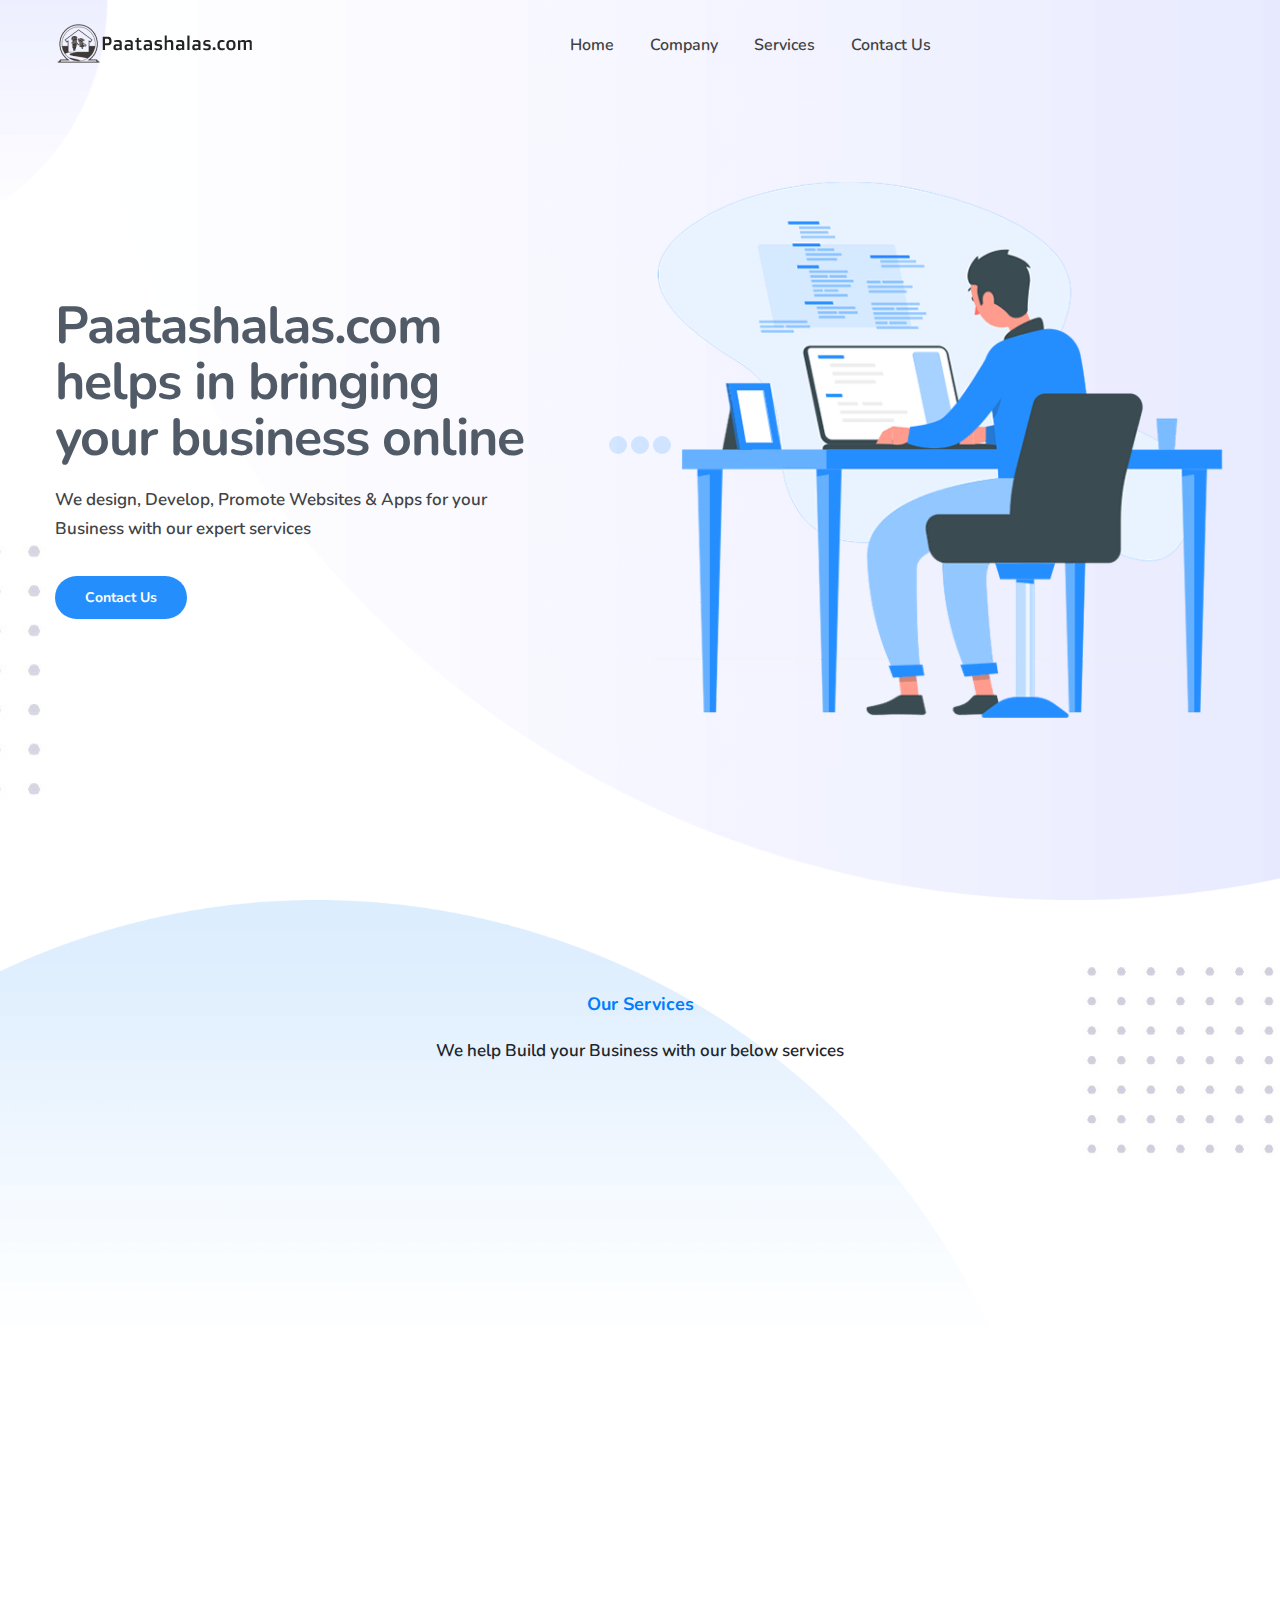
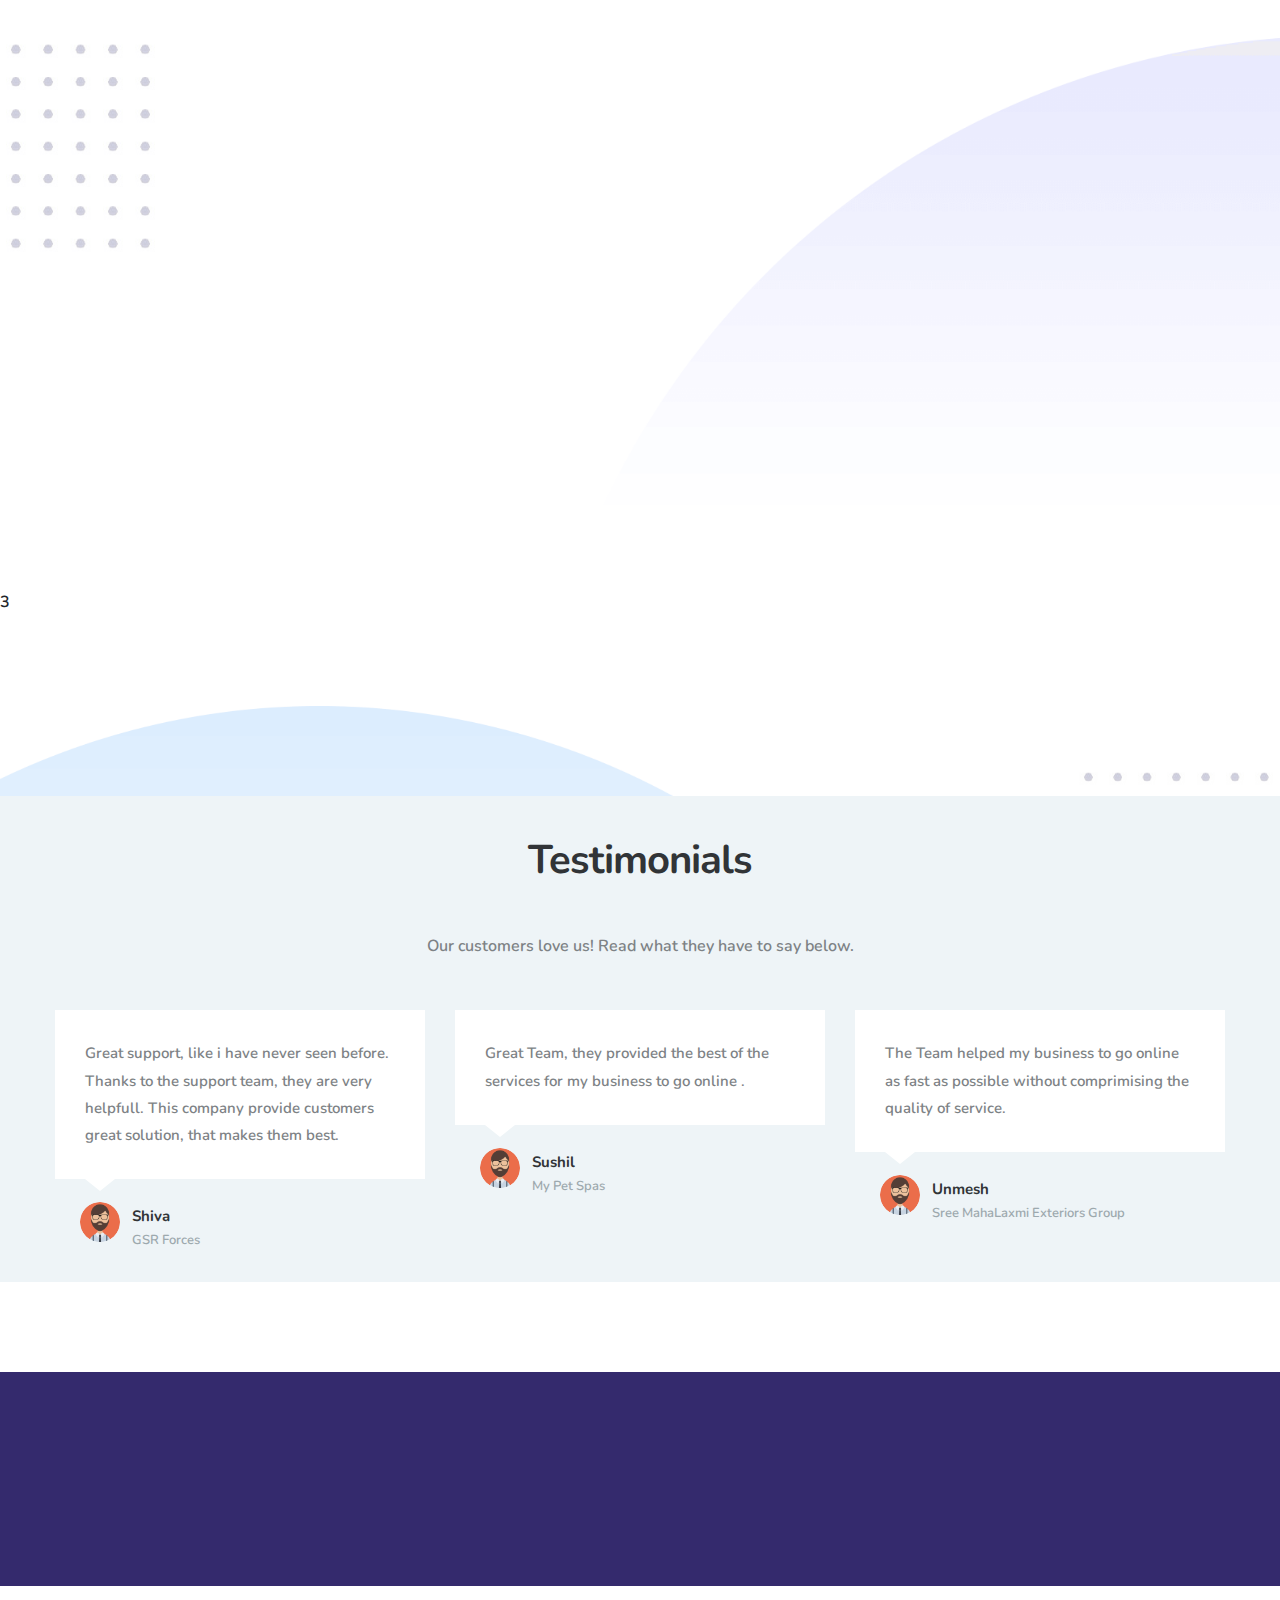
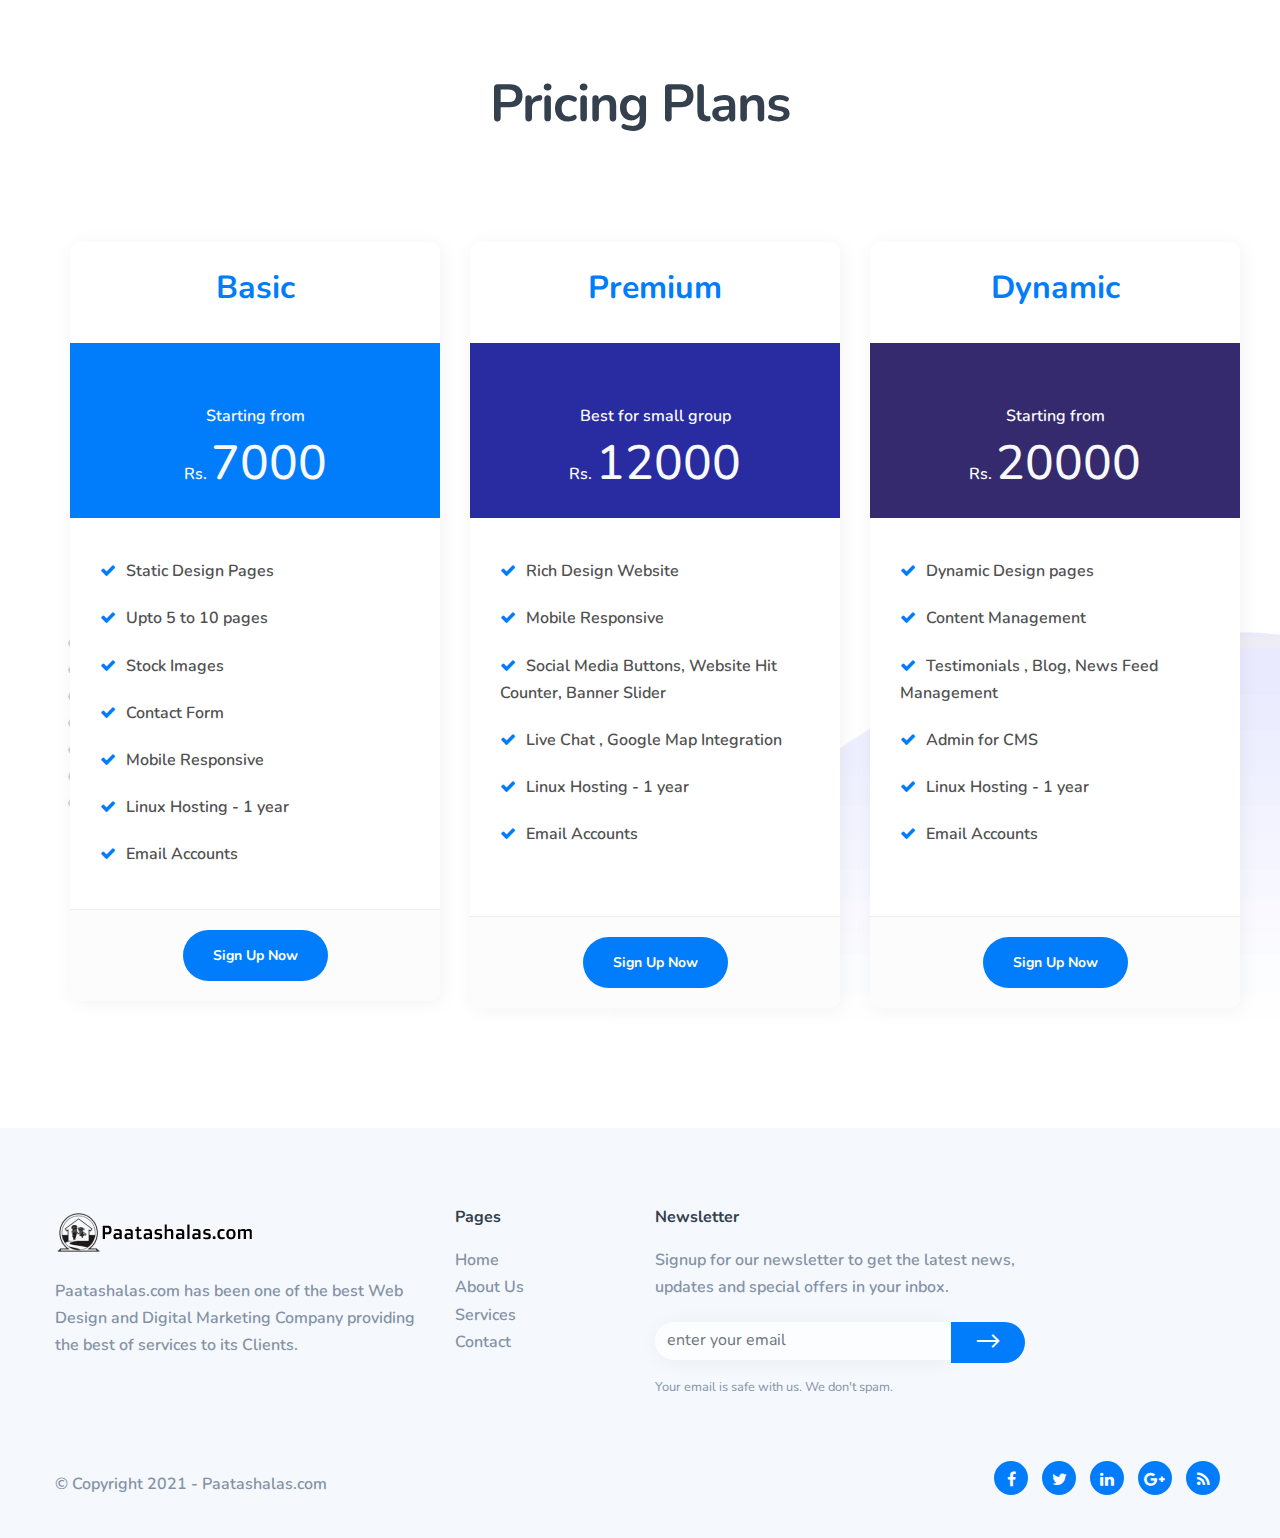
<file: index.html>
<!DOCTYPE html>
<html lang="zxx">
    <head>
        <meta charset="utf-8" />
        <title>Paatashalas.com - Web Design & Development Company</title>
        <meta content="width=device-width, initial-scale=1.0" name="viewport" />
        <meta content="Experts in Web Design, Web & Mobile App Development and Digital Marketing Services providing the best for the Clients "name="description" />
        <meta content="" name="keywords" />
        <meta content="" name="author" />

        <link rel="shortcut icon" type="image/x-icon" href="images/favicon.png">

        <!--[if lt IE 9]>
            <script src="js/html5shiv.js"></script>
        <![endif]-->

        <!-- CSS Files
    ================================================== -->
        <link href="css/bootstrap.min.css" rel="stylesheet" type="text/css" />
        <link href="css/bootstrap-grid.min.css" rel="stylesheet" type="text/css" />
        <link href="css/bootstrap-reboot.min.css" rel="stylesheet" type="text/css" />
        <link href="css/animate.css" rel="stylesheet" type="text/css" />
        <link href="css/owl.carousel.css" rel="stylesheet" type="text/css" />
        <link href="css/owl.theme.css" rel="stylesheet" type="text/css" />
        <link href="css/owl.transitions.css" rel="stylesheet" type="text/css" />
        <link href="css/magnific-popup.css" rel="stylesheet" type="text/css" />
        <link href="css/jquery.countdown.css" rel="stylesheet" type="text/css" />
        <link href="css/style.css" rel="stylesheet" type="text/css" />

        <!-- color scheme -->
        <link id="colors" href="css/colors/scheme-01.css" rel="stylesheet" type="text/css" />
        <link href="css/coloring.css" rel="stylesheet" type="text/css" />

        <style>
            .testimonials-clean {
  color:#313437;
  background-color:#eef4f7;
}

.testimonials-clean p {
  color:#7d8285;
}

.testimonials-clean h2 {
  font-weight:bold;
  margin-bottom:40px;
  padding-top:40px;
  color:inherit;
}

@media (max-width:767px) {
  .testimonials-clean h2 {
    margin-bottom:25px;
    padding-top:25px;
    font-size:24px;
  }
}

.testimonials-clean .intro {
  font-size:16px;
  max-width:500px;
  margin:0 auto;
}

.testimonials-clean .intro p {
  margin-bottom:0;
}

.testimonials-clean .people {
  padding:50px 0 20px;
}

.testimonials-clean .item {
  margin-bottom:32px;
}

@media (min-width:768px) {
  .testimonials-clean .item {
    height:220px;
  }
}

.testimonials-clean .item .box {
  padding:30px;
  background-color:#fff;
  position:relative;
}

.testimonials-clean .item .box:after {
  content:'';
  position:absolute;
  left:30px;
  bottom:-24px;
  width:0;
  height:0;
  border:15px solid transparent;
  border-width:12px 15px;
  border-top-color:#fff;
}

.testimonials-clean .item .author {
  margin-top:28px;
  padding-left:25px;
}

.testimonials-clean .item .name {
  font-weight:bold;
  margin-bottom:2px;
  color:inherit;
}

.testimonials-clean .item .title {
  font-size:13px;
  color:#9da9ae;
}

.testimonials-clean .item .description {
  font-size:15px;
  margin-bottom:0;
}

.testimonials-clean .item img {
  max-width:40px;
  float:left;
  margin-right:12px;
  margin-top:-5px;
}

        </style>


    </head>

    <body>
        <div id="wrapper">
            <!-- header begin -->
            <header class="header-light transparent scroll-light">
                <div class="container">
                    <div class="row">
                        <div class="col-md-12">
                            <div class="d-flex justify-content-between">
                                <div class="align-self-center header-col-left">
                                    <!-- logo begin -->
                                    <!-- logo begin -->
                                    <div id="logo">
                                        <a href="index.html">
                                            <img alt="" src="images/paatashalas-logo1.png" />
                                        </a>
                                    </div>
                                    <!-- logo close -->
                                    <!-- logo close -->
                                </div>
                                <div class="align-self-center ml-auto header-col-mid">
                                    <!-- mainmenu begin -->
                                    <ul id="mainmenu">
                                        <li>
                                            <a href="index.html">Home</a>
            
                                        </li>
                                        <li>
                                            <a href="#">Company</a>
                                            <ul>
                                                <li><a href="about-us.html">About Us</a></li>
            
                                            </ul>
                                        </li>
                                        <li>
                                            <a href="services.html">Services</a>
            
                                        </li>
                                        <li>
                                            <a href="contact.html">Contact Us</a>
            
                                        </li>
            
                                    </ul>
                                </div>
                                <div class="align-self-center ml-auto header-col-right">
                                    <!-- <a class="btn-custom" href="#"><i class="fa fa-arrow-down"></i> Buy Now</a> -->
                                    <span id="menu-btn"></span>
                                </div>
                                <div class="clearfix"></div>
                            </div>
                        </div>
                    </div>
                </div>
            </header>
            <!-- header close -->
            <!-- content begin -->
            <div class="no-bottom no-top" id="content">
                <div id="top"></div>

                <section data-bgimage="url(images/background/1.png) bottom" class="full-height vertical-center">
                    <div class="container">
                        <div class="row align-items-center">
                            <div class="col-lg-5 wow fadeInRight" data-wow-delay=".5s">
                                <!-- <h4>Whatever business you do</h4> -->
                                <div class="spacer-10"></div>
                                <h1>Paatashalas.com helps in bringing your business online</h1>
                                <p class="lead">We design, Develop, Promote Websites & Apps for your Business with our expert services</p>
                                <div class="spacer-20"></div>
                                <a class="btn-custom" href="#" data-toggle="modal" data-target="#getquote">Contact Us</a>
                                <div class="mb-sm-30"></div>
                            </div>

                            <div class="col-lg-6 offset-lg-1 wow fadeInLeft" data-wow-delay=".5s">
                                <img src="images/misc/1.png" class="img-fluid" alt="" />
                            </div>
                        </div>
                    </div>
                </section>

                <section id="section-highlight" data-bgimage="url(images/background/2.png) top">
                    <div class="container">
                        <div class="row">
                            <div class="col-lg-6 offset-lg-3">
                                <div class="text-center">
                                    <h2><span class="uptitle id-color">Our Services</span></h2>
                                    <p class="lead">We help Build your Business with our below services</p>
                                    <div class="spacer-20"></div>
                                </div>
                            </div>
                        </div>

                        <div class="row">
                            <div class="col-lg-4 col-md-6 mb30 wow fadeInRight" data-wow-delay="0s">
                                <div class="f-box f-icon-left f-icon-rounded">
                                    <i class="fa fa-laptop bg-color-2 text-light"></i>
                                    <div class="fb-text">
                                        <h4>Website Design</h4>
                                        <p>Fully Responsive Static & Dyanmic Websites.</p>
                                    </div>
                                </div>
                            </div>
                        
                            <div class="col-lg-4 col-md-6 mb30 wow fadeInRight" data-wow-delay=".25s">
                                <div class="f-box f-icon-left f-icon-rounded">
                                    <i class="fa fa-code bg-color-3 text-light"></i>
                                    <div class="fb-text">
                                        <h4>Web / Mobile App Development</h4>
                                        <p>Develop Full Scale Apps with our wide range of skills and quality services.</p>
                                    </div>
                                </div>
                            </div>
                        
                            <div class="col-lg-4 col-md-6 mb30 wow fadeInRight" data-wow-delay=".5s">
                                <div class="f-box f-icon-left f-icon-rounded">
                                    <i class="fa fa-cart-plus bg-color text-light"></i>
                                    <div class="fb-text">
                                        <h4>E Commerce Development</h4>
                                        <p>Get your business online with our E-Commerce App Development </p>
                                    </div>
                                </div>
                            </div>
                        
                            <div class="col-lg-4 col-md-6 mb30 wow fadeInRight" data-wow-delay="0s">
                                <div class="f-box f-icon-left f-icon-rounded">
                                    <i class="fa  fa-drivers-license-o bg-color-2 text-light"></i>
                                    <div class="fb-text">
                                        <h4>School Management Softwares</h4>
                                        <p>We provide Full Length Management Softwares for your entire school .</p>
                                    </div>
                                </div>
                            </div>
                        
                            <div class="col-lg-4 col-md-6 mb30 wow fadeInRight" data-wow-delay=".25s">
                                <div class="f-box f-icon-left f-icon-rounded">
                                    <i class="fa fa-calculator bg-color-3 text-light"></i>
                                    <div class="fb-text">
                                        <h4>Billing Softwares</h4>
                                        <p>Manage your business retail with our softwares.</p>
                                    </div>
                                </div>
                            </div>
                        
                            <div class="col-lg-4 col-md-6 mb30 wow fadeInRight" data-wow-delay=".5s">
                                <div class="f-box f-icon-left f-icon-rounded">
                                    <i class="fa  fa-line-chart bg-color text-light"></i>
                                    <div class="fb-text">
                                        <h4>Digital Marketing - SEO/SMM </h4>
                                        <p>Promote your business online with our SEO & SMM Experts.</p>
                                    </div>
                                </div>
                            </div>
                        </div>
                    </div>
                </section>

                <section id="section-banner" class="no-top" data-bgimage="url(images/background/3.png) top">
                    <div class="container">
                        <div class="row align-items-center">
                            <div class="col-lg-6 d-none d-lg-block d-xl-block text-center wow fadeInRight" data-wow-delay="0s">
                                <img class="relative img-fluid" src="images/misc/3.png" alt="" />
                            </div>

                            <div class="col-lg-5 offset-md-1 wow fadeInLeft" data-wow-delay="0s">
                                <h2>
                                    Paatashalas.com
                                    
                                </h2>
                                <p>
                                   Paatashalas group was born out of their ideology that helps business get online . 
                                   Started in 2015 , we have completed over 100+ projects for clients in Designing and Developing Websites and Applications.

                                </p>
                                <p>
                                    We  develop ECommerce and Custom  Applications in Web & Mobile that represents your business and based on your requirements.
                                    We help in promoting your business with Digital Marketing Services like SEO, SMM, PPC and Social Media Ads which help you reach your business to potential customers. 
                                
                                </p>
                                <div class="spacer-half"></div>
                                <a class="btn-custom" data-toggle="modal" data-target="#getquote" href="#">Get Started</a>
                            </div>

                            <div class="spacer-double"></div>

                            <div class="col-md-12 wow fadeInUp" data-wow-delay="0s">
                                <div id="owl-logo" class="logo-carousel owl-carousel owl-theme">
                                    <img src="images/logo-clients/1.png" class="img-fluid" alt="" />
                                    <img src="images/logo-clients/2.png" class="img-fluid" alt="" />
                                    <img src="images/logo-clients/3.png" class="img-fluid" alt="" />
                                    <img src="images/logo-clients/4.png" class="img-fluid" alt="" />
                                    <img src="images/logo-clients/5.png" class="img-fluid" alt="" />
                                    <img src="images/logo-clients/6.png" class="img-fluid" alt="" />
                                    <img src="images/logo-clients/7.png" class="img-fluid" alt=""  style="padding-top: 25%;"/>
                                    <img src="images/logo-clients/8.png" class="img-fluid" alt=""  style="padding-top: 25%;"/>
                                    <img src="images/logo-clients/9.png" class="img-fluid" alt=""  style="padding-top: 25%;"/>
                                </div>
                            </div>
                        </div>
                    </div>3
                </section>


                <section class="section-testimonial" data-bgimage="url(images/background/2.png)  top">
                    <div class="testimonials-clean">
                        <div class="container">
                            <div class="intro">
                                <h2 class="container-fluid" style="text-align: center;">Testimonials </h2>
                                <p class="text-center">Our customers love us! Read what they have to say below.</p>
                            </div>
                            <div class="row people">
                                <div class="col-md-6 col-lg-4 item">
                                    <div class="box">
                                        <p class="description">Great support, like i have never seen before. Thanks to the support team, they are very helpfull. This company provide
                                        customers great solution, that makes them best.</p>
                                    </div>
                                    <div class="author"><img class="rounded-circle" src="images/people/1.jpg">
                                        <h5 class="name">Shiva</h5>
                                        <p class="title">GSR Forces</p>
                                    </div>
                                </div>
                                <div class="col-md-6 col-lg-4 item">
                                    <div class="box">
                                        <p class="description">Great Team, they provided the best of the services for my business to go online .</p>
                                    </div>
                                    <div class="author"><img class="rounded-circle" src="images/people/1.jpg">
                                        <h5 class="name">Sushil</h5>
                                        <p class="title">My Pet Spas</p>
                                    </div>
                                </div>
                                <div class="col-md-6 col-lg-4 item">
                                    <div class="box">
                                        <p class="description">The Team helped my business to go online as fast as possible without comprimising the quality of service.</p>
                                    </div>
                                    <div class="author"><img class="rounded-circle" src="images/people/1.jpg">
                                        <h5 class="name">Unmesh</h5>
                                        <p class="title">Sree MahaLaxmi Exteriors Group</p>
                                    </div>
                                </div>
                                
                            </div>
                        </div>
                    </div>
                
                </section>

                

                <section id="section-fun-facts" class="pt60 pb60 text-light bg-color-3">
                    <div class="container">
                        <div class="row">
                            <div class="col-lg-4 col-md-6 wow fadeInUp" data-wow-delay="0s">
                                <div class="de_count">
                                    <h3 class="timer" data-to="150" data-speed="2000">0</h3>
                                    <span>Projects</span>
                                </div>
                            </div>

                            <div class="col-lg-4 col-md-6 wow fadeInUp" data-wow-delay=".25s">
                                <div class="de_count">
                                    <h3 class="timer" data-to="100" data-speed="3000">0</h3>
                                    <span>Clients Supported</span>
                                </div>
                            </div>

                            

                            <div class="col-lg-4 col-md-6 wow fadeInUp" data-wow-delay=".75s">
                                <div class="de_count">
                                    <h3 class="timer" data-to="6" data-speed="3000">0</h3>
                                    <span>Years Experience</span>
                                </div>
                            </div>
                        </div>
                    </div>
                </section>
            </div>
            <!-- content close -->
            <div class="no-bottom no-top" id="content">
                <div id="top"></div>
            
                <!-- section begin -->
                <section >
                        <div class="container">
                            <div class="col-md-12 text-center">
                                <h1>Pricing Plans</h1>
                                
                            </div>
                        </div>
               </section>
                <!-- section close -->
            
            
                <!-- section begin -->
                <section class="no-top" data-bgimage="url(images/background/6.png) top">
                    <div class="container">
                        <div class="item pricing">
                            <div class="container">
                                <div class="row">
                                    <div class="col-lg-4 col-md-6 col-sm-12">
                                        <div class="pricing-s1 mb30">
                                            <div class="top">
                                                <h2>Basic</h2>
                                                
                                            </div>
                                            <div class="mid text-light bg-color">
                                                <p class="price">
                                                    <p class="plan-tagline">Starting from</p>
                                                    <span class="currency">Rs.</span>
                                                    <span class="m opt-1">7000</span>
                                                    
                                                </p>
                                            </div>
            
                                            <div class="bottom">
            
                                                <ul>
                                                    <li><i class="fa fa-check"></i>Static Design Pages</li>
                                                    <li><i class="fa fa-check"></i>Upto 5 to 10 pages</li>
                                                    <li><i class="fa fa-check"></i>Stock Images</li>
                                                    <li><i class="fa fa-check"></i>Contact Form</li>
                                                    <li><i class="fa fa-check"></i>Mobile Responsive</li>
                                                    <li><i class="fa fa-check"></i>Linux Hosting - 1 year</li>
                                                    <li><i class="fa fa-check"></i>Email Accounts</li>
                                                </ul>
                                            </div>
            
                                            <div class="action">
                                                <a href="" data-toggle="modal" data-target="#getquote" class="btn-custom">Sign Up Now</a>
                                            </div>
                                        </div>
                                    </div>
                                    <div class="col-lg-4 col-md-6 col-sm-12">
                                        <div class="pricing-s1 mb30">
                                            <div class="top">
                                                <h2>Premium</h2>
                                                
                                            </div>
                                            <div class="mid text-light bg-color-2">
                                                <p class="price">
                                                    <p class="plan-tagline">Best for small group</p>
                                                    <span class="currency">Rs.</span>
                                                    <span class="m opt-1">12000</span>
                                                    
                                                </p>
                                            </div>
                                            <div class="bottom">
                                                <ul>
                                                    <li><i class="fa fa-check"></i>Rich Design Website</li>
                                                    <li><i class="fa fa-check"></i>Mobile Responsive</li>
                                                    <li><i class="fa fa-check"></i>Social Media Buttons, Website Hit Counter, Banner Slider</li>
                                                    <li><i class="fa fa-check"></i>Live Chat , Google Map Integration</li>
                                                    <li><i class="fa fa-check"></i>Linux Hosting - 1 year</li>
                                                    <li><i class="fa fa-check"></i>Email Accounts</li>
                                                    <br>
                                                </ul>
                                            </div>
            
                                            <div class="action">
                                                <a href="" data-toggle="modal" data-target="#getquote" class="btn-custom">Sign Up Now</a>
                                            </div>
                                        </div>
                                    </div>
                                    <div class="col-lg-4 col-md-6 col-sm-12">
                                        <div class="pricing-s1 mb30">
                                            <div class="top">
                                                <h2>Dynamic</h2>
                                                
                                            </div>
                                            <div class="mid text-light bg-color-3">
                                                <p class="price">
                                                    <p class="plan-tagline">Starting from</p>
                                                    <span class="currency">Rs.</span>
                                                    <span class="m opt-1">20000</span>
                                                   
                                                </p>
                                            </div>
                                            <div class="bottom">
                                                <ul>
                                                    <li><i class="fa fa-check"></i>Dynamic Design pages</li>
                                                    <li><i class="fa fa-check"></i>Content Management</li>
                                                    <li><i class="fa fa-check"></i>Testimonials , Blog, News Feed Management</li>
                                                    <li><i class="fa fa-check"></i>Admin for CMS</li>
                                                    <li><i class="fa fa-check"></i>Linux Hosting  -  1 year</li>
                                                    <li><i class="fa fa-check"></i>Email Accounts</li>
                                                    <br>
                                                </ul>
                                            </div>
            
                                            <div class="action">
                                                <a href="" data-toggle="modal" data-target="#getquote" class="btn-custom">Sign Up Now</a>
                                            </div>
                                        </div>
                                    </div>
                                </div>
                            </div>
                        </div>
                    </div>
                </section>
                <!-- section close -->
            
            
            
            
            </div>
            <!-- content close -->


        <!-- Modal -->
        <div class="modal fade text-dark" id="getquote" tabindex="-1" role="dialog" aria-labelledby="exampleModalCenterTitle"
            aria-hidden="true">
            <div class="modal-dialog modal-dialog-scrollable modal-dialog-centered" role="document">
                <div class="modal-content">
                    <div class="modal-header">
                        <h5 class="modal-title" id="exampleModalCenterTitle">Get a Quote from Us</h5>
                        <button type="button" class="close" data-dismiss="modal" aria-label="Close">
                            <span aria-hidden="true">&times;</span>
                        </button>
                    </div>
                    <div class="modal-body">
        
                        <div class="row">
        
                            <div class="col-lg-8 offset-md-2">
        
        
                                <form name="contactForm" id="contact_form" class="form-border" method="post" action="email.php">
                                    <div class="field-set">
                                        <input type="text" name="name" id="name" class="form-control" placeholder="Your Name" />
                                    </div>
        
                                    <div class="field-set">
                                        <input type="text" name="email" id="email" class="form-control"
                                            placeholder="Your Email" />
                                    </div>
        
                                    <div class="field-set">
                                        <input type="text" name="phone" id="phone" class="form-control"
                                            placeholder="Your Phone" />
                                    </div>
        
                                    <div class="form-check-inline">
                                        <label class="form-check-label">
                                            <input type="checkbox" class="form-check-input" name="service[]"
                                                value="Website Design">Website
                                            Design
                                        </label>
                                    </div>
                                    <div class="form-check-inline">
                                        <label class="form-check-label">
                                            <input type="checkbox" class="form-check-input" name="service[]"
                                                value="Digital Marketing">Digital Marketing
                                        </label>
                                    </div>
                                    <div class="form-check-inline">
                                        <label class="form-check-label">
                                            <input type="checkbox" class="form-check-input" name="service[]"
                                                value="School Management Softwares">School Management Softwares
                                        </label>
                                    </div>
        
                                    <div class="form-check-inline">
                                        <label class="form-check-label">
                                            <input type="checkbox" class="form-check-input" name="service[]"
                                                value="Billing Software">Billing Software
                                        </label>
                                    </div>
        
                                    <div class="form-check-inline">
                                        <label class="form-check-label">
                                            <input type="checkbox" class="form-check-input" name="service[]"
                                                value="Web/Mobile Apps">Web/Mobile Apps
                                        </label>
                                    </div>
        
                                    <div class="form-check-inline">
                                        <label class="form-check-label">
                                            <input type="checkbox" class="form-check-input" name="service[]"
                                                value="E-Commerce">E-Commerce
                                        </label>
                                    </div>
        
        
        
                                    <div class="field-set">
                                        <textarea name="message" id="message" class="form-control"
                                            placeholder="Your Message"></textarea>
                                    </div>
        
                                    <div class="spacer-half"></div>
        
                                    <div id="submit">
                                        <input type="submit" id="send_message" value="Submit Form" class="btn btn-custom" />
                                    </div>
                                    <div id="mail_success" class="success">Your message has been sent successfully.</div>
                                    <div id="mail_fail" class="error">Sorry, error occured this time sending your message.</div>
                                </form>
                            </div>
        
                            <div class="spacer-double"></div>
        
        
        
                        </div>
        
                    </div>
        
                </div>
                <div class="modal-footer">
                    <button type="button" class="btn btn-secondary" data-dismiss="modal">Close</button>
                    <!-- <button type="button" class="btn btn-primary">Save changes</button> -->
                </div>
            </div>
        </div>
        </div>


            <!-- footer begin -->
            <footer class="footer-light">
                <div class="container">
                    <div class="row">
						<div class="col-lg-4">
                            <div class="widget">
                                <a href="index.html"><img alt="" class="logo" src="images/paatashalas-logo1.png"></a>
                                <div class="spacer-20"></div>
                                <p>Paatashalas.com has been one of the best Web Design and Digital Marketing Company providing the best of services to its Clients.</p>
                            </div>
                        </div>
						
                        

                                <div class="col-lg-2">
                                    <div class="widget">
                                        <h5>Pages</h5>
                                        <ul>
                                            <li><a href="index.html">Home</a></li>

                                            <li><a href="about-us.html">About Us</a></li>
                                            
                                            
                                            <li><a href="services.html">Services</a></li>
                                            
                                            
                                            <li><a href="contact.html">Contact</a></li>
                                        </ul>
                                    </div>
                                </div>


                        <div class="col-lg-4">
                            <div class="widget">
                                <h5>Newsletter</h5>

                                <p>Signup for our newsletter to get the latest news, updates and special offers in your inbox.</p>
                                <form action="blank.php" class="row" id="form_subscribe" method="post" name="form_subscribe">
                                    <div class="col text-center">
                                        <input class="form-control" id="name_1" name="name_1" placeholder="enter your email" type="text" /> <a href="#" id="btn-submit"><i class="arrow_right"></i></a>
                                        <div class="clearfix"></div>
                                    </div>
                                </form>
                                <div class="spacer-10"></div>
                                <small>Your email is safe with us. We don't spam.</small>
                            </div>
                        </div>
                    </div>

                    <div class="row">
                        <div class="col-md-6 sm-text-center mb-sm-30">
                            <div class="mt10">&copy; Copyright 2021 - Paatashalas.com</div>
                        </div>

                        <div class="col-md-6 text-md-right text-sm-left">
                            <div class="social-icons">
                                <a href="#"><i class="fa fa-facebook fa-lg"></i></a>
                                <a href="#"><i class="fa fa-twitter fa-lg"></i></a>
                                <a href="#"><i class="fa fa-linkedin fa-lg"></i></a>
                                <a href="#"><i class="fa fa-google-plus fa-lg"></i></a>
                                <a href="#"><i class="fa fa-rss fa-lg"></i></a>
                            </div>
                        </div>
                    </div>
                </div>
            </footer>
            <!-- footer close -->

            <div id="preloader">
                <div class="spinner">
                    <div class="bounce1"></div>
                    <div class="bounce2"></div>
                    <div class="bounce3"></div>
                </div>
            </div>
        </div>

        

        <!-- Javascript Files
    ================================================== -->
        <script src="js/jquery.min.js"></script>
        <script src="js/bootstrap.min.js"></script>
        <script src="js/wow.min.js"></script>
        <script src="js/jquery.isotope.min.js"></script>
        <script src="js/easing.js"></script>
        <script src="js/owl.carousel.js"></script>
        <script src="js/validation.js"></script>
        <script src="js/jquery.magnific-popup.min.js"></script>
        <script src="js/enquire.min.js"></script>
        <script src="js/jquery.stellar.min.js"></script>
        <script src="js/jquery.plugin.js"></script>
        <script src="js/typed.js"></script>
        <script src="js/jquery.countTo.js"></script>
        <script src="js/jquery.countdown.js"></script>
        <script src="js/designesia.js"></script>


    </body>
</html>
</file>
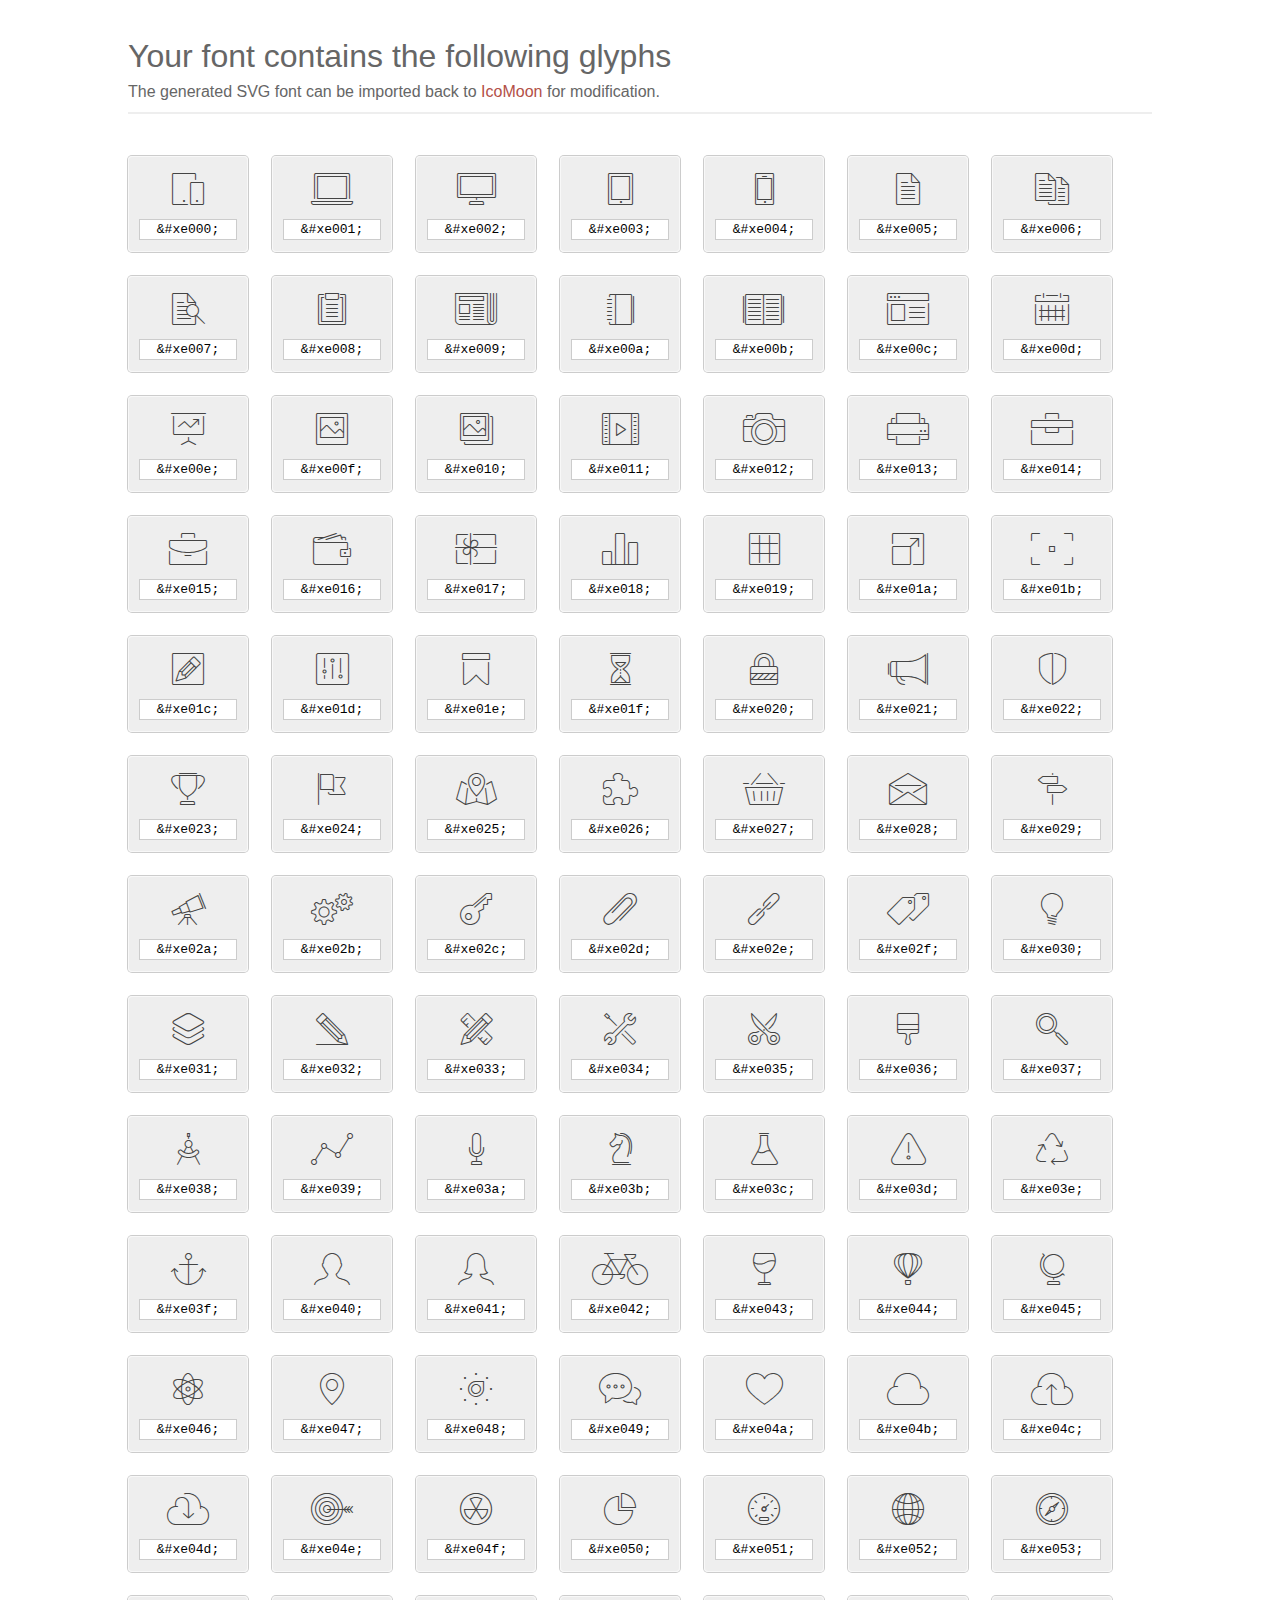
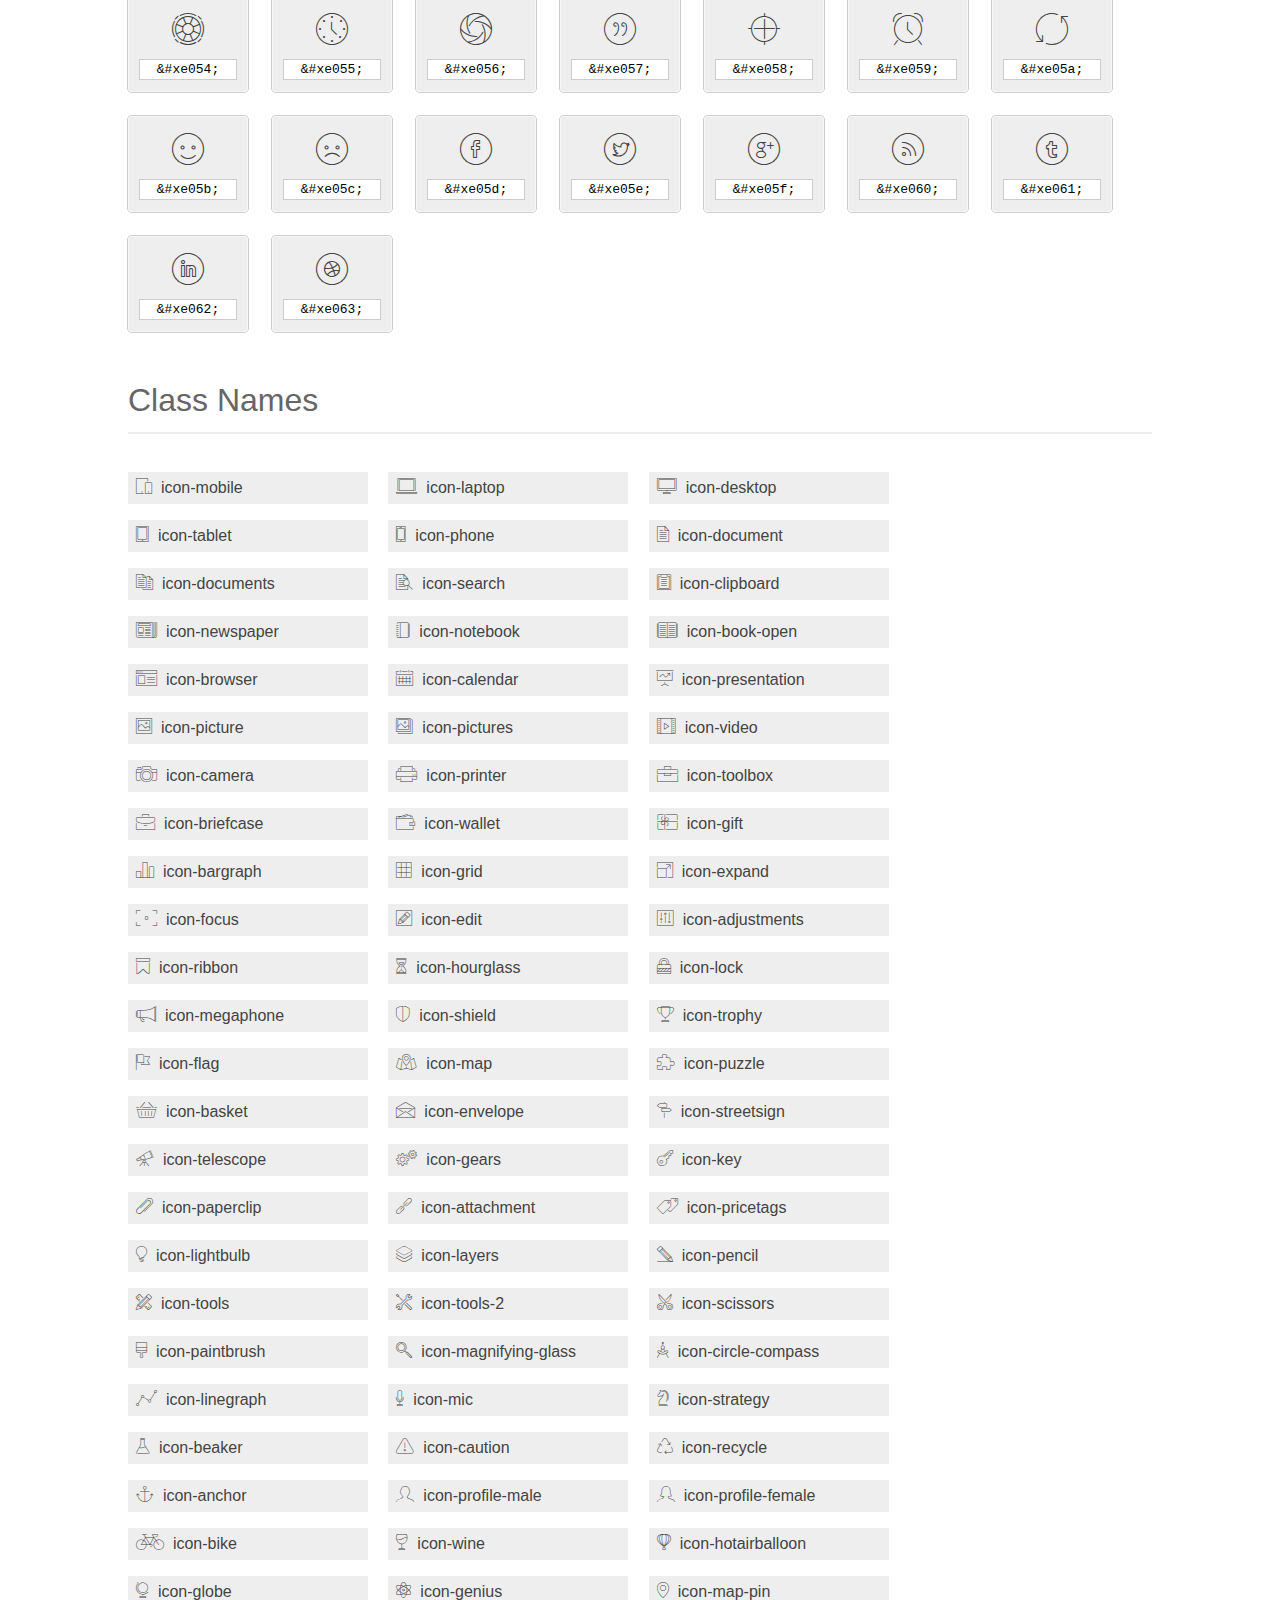
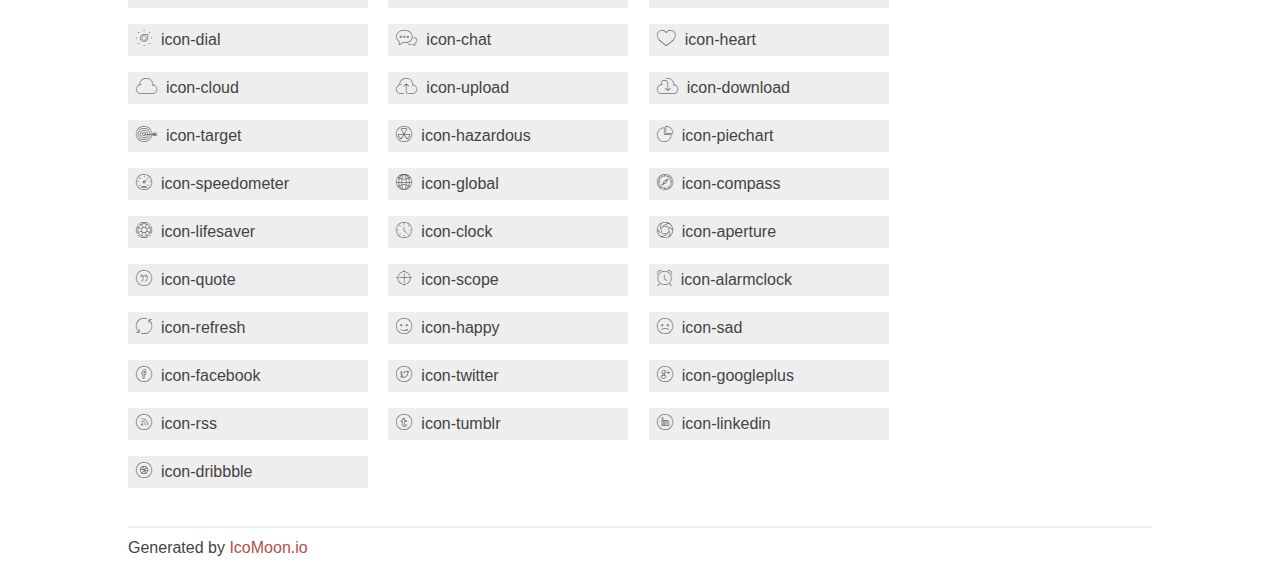
<file: fonts/et-line-font/index.html>
<!doctype html>
<html>
<head>
<title>Your Font/Glyphs</title>
<link rel="stylesheet" href="style.css" />
<!--[if lte IE 7]><script src="lte-ie7.js"></script><![endif]-->
<style>
	section, header, footer {display: block;}
	body {
		font-family: sans-serif;
		color: #444;
		line-height: 1.5;
		font-size: 1em;
	}
	* {
		-moz-box-sizing: border-box;
		-webkit-box-sizing: border-box;
		box-sizing: border-box;
		margin: 0;
		padding: 0;
	}
	.glyph {
		font-size: 16px;
		float: left;
		text-align: center;
		background: #eee;
		padding: .75em;
		margin: .75em 1.5em .75em 0;
		width: 7.5em;
		border-radius: .25em;
		box-shadow: inset 0 0 0 1px #f8f8f8, 0 0 0 1px #CCC;
	}
	.glyph input {
		font-family: consolas, monospace;
		font-size: 13px;
		width: 100%;
		text-align: center;
		border: 0;
		box-shadow: 0 0 0 1px #ccc;
		padding: .125em;
	}
	.w-main {
		width: 80%;
	}
	.centered {
		margin-left: auto;
		margin-right: auto;
	}
	.fs1 {
		font-size: 2em;
	}
	header {
		margin: 2em 0;
		padding-bottom: .5em;
		color: #666;
		box-shadow: 0 2px #eee;
	}
	header h1 {
		font-size: 2em;
		font-weight: normal;
	}
	.clearfix:before, .clearfix:after { content: ""; display: table; }
	.clearfix:after, .clear { clear: both; }
	footer {
		margin-top: 2em;
		padding: .5em 0;
		box-shadow: 0 -2px #eee;
	}
	a, a:visited {
		color: #B35047;
		text-decoration: none;
	}
	a:hover, a:focus {color: #000;}
	.box1 {
		font-size: 16px;
		display: inline-block;
		width: 15em;
		padding: .25em .5em;
		background: #eee;
		margin: .5em 1em .5em 0;
	}
</style>
</head>
<body>
	<div class="w-main centered">
	<section class="mtm clearfix" id="glyphs">
	<header>
		<h1>Your font contains the following glyphs</h1>
		<p>The generated SVG font can be imported back to <a href="http://icomoon.io/app">IcoMoon</a> for modification.</p>
	</header>
	<div class="glyph">
		<div class="fs1" aria-hidden="true" data-icon="&#xe000;"></div>
		<input type="text" readonly="readonly" value="&amp;#xe000;" />
	</div>
	<div class="glyph">
		<div class="fs1" aria-hidden="true" data-icon="&#xe001;"></div>
		<input type="text" readonly="readonly" value="&amp;#xe001;" />
	</div>
	<div class="glyph">
		<div class="fs1" aria-hidden="true" data-icon="&#xe002;"></div>
		<input type="text" readonly="readonly" value="&amp;#xe002;" />
	</div>
	<div class="glyph">
		<div class="fs1" aria-hidden="true" data-icon="&#xe003;"></div>
		<input type="text" readonly="readonly" value="&amp;#xe003;" />
	</div>
	<div class="glyph">
		<div class="fs1" aria-hidden="true" data-icon="&#xe004;"></div>
		<input type="text" readonly="readonly" value="&amp;#xe004;" />
	</div>
	<div class="glyph">
		<div class="fs1" aria-hidden="true" data-icon="&#xe005;"></div>
		<input type="text" readonly="readonly" value="&amp;#xe005;" />
	</div>
	<div class="glyph">
		<div class="fs1" aria-hidden="true" data-icon="&#xe006;"></div>
		<input type="text" readonly="readonly" value="&amp;#xe006;" />
	</div>
	<div class="glyph">
		<div class="fs1" aria-hidden="true" data-icon="&#xe007;"></div>
		<input type="text" readonly="readonly" value="&amp;#xe007;" />
	</div>
	<div class="glyph">
		<div class="fs1" aria-hidden="true" data-icon="&#xe008;"></div>
		<input type="text" readonly="readonly" value="&amp;#xe008;" />
	</div>
	<div class="glyph">
		<div class="fs1" aria-hidden="true" data-icon="&#xe009;"></div>
		<input type="text" readonly="readonly" value="&amp;#xe009;" />
	</div>
	<div class="glyph">
		<div class="fs1" aria-hidden="true" data-icon="&#xe00a;"></div>
		<input type="text" readonly="readonly" value="&amp;#xe00a;" />
	</div>
	<div class="glyph">
		<div class="fs1" aria-hidden="true" data-icon="&#xe00b;"></div>
		<input type="text" readonly="readonly" value="&amp;#xe00b;" />
	</div>
	<div class="glyph">
		<div class="fs1" aria-hidden="true" data-icon="&#xe00c;"></div>
		<input type="text" readonly="readonly" value="&amp;#xe00c;" />
	</div>
	<div class="glyph">
		<div class="fs1" aria-hidden="true" data-icon="&#xe00d;"></div>
		<input type="text" readonly="readonly" value="&amp;#xe00d;" />
	</div>
	<div class="glyph">
		<div class="fs1" aria-hidden="true" data-icon="&#xe00e;"></div>
		<input type="text" readonly="readonly" value="&amp;#xe00e;" />
	</div>
	<div class="glyph">
		<div class="fs1" aria-hidden="true" data-icon="&#xe00f;"></div>
		<input type="text" readonly="readonly" value="&amp;#xe00f;" />
	</div>
	<div class="glyph">
		<div class="fs1" aria-hidden="true" data-icon="&#xe010;"></div>
		<input type="text" readonly="readonly" value="&amp;#xe010;" />
	</div>
	<div class="glyph">
		<div class="fs1" aria-hidden="true" data-icon="&#xe011;"></div>
		<input type="text" readonly="readonly" value="&amp;#xe011;" />
	</div>
	<div class="glyph">
		<div class="fs1" aria-hidden="true" data-icon="&#xe012;"></div>
		<input type="text" readonly="readonly" value="&amp;#xe012;" />
	</div>
	<div class="glyph">
		<div class="fs1" aria-hidden="true" data-icon="&#xe013;"></div>
		<input type="text" readonly="readonly" value="&amp;#xe013;" />
	</div>
	<div class="glyph">
		<div class="fs1" aria-hidden="true" data-icon="&#xe014;"></div>
		<input type="text" readonly="readonly" value="&amp;#xe014;" />
	</div>
	<div class="glyph">
		<div class="fs1" aria-hidden="true" data-icon="&#xe015;"></div>
		<input type="text" readonly="readonly" value="&amp;#xe015;" />
	</div>
	<div class="glyph">
		<div class="fs1" aria-hidden="true" data-icon="&#xe016;"></div>
		<input type="text" readonly="readonly" value="&amp;#xe016;" />
	</div>
	<div class="glyph">
		<div class="fs1" aria-hidden="true" data-icon="&#xe017;"></div>
		<input type="text" readonly="readonly" value="&amp;#xe017;" />
	</div>
	<div class="glyph">
		<div class="fs1" aria-hidden="true" data-icon="&#xe018;"></div>
		<input type="text" readonly="readonly" value="&amp;#xe018;" />
	</div>
	<div class="glyph">
		<div class="fs1" aria-hidden="true" data-icon="&#xe019;"></div>
		<input type="text" readonly="readonly" value="&amp;#xe019;" />
	</div>
	<div class="glyph">
		<div class="fs1" aria-hidden="true" data-icon="&#xe01a;"></div>
		<input type="text" readonly="readonly" value="&amp;#xe01a;" />
	</div>
	<div class="glyph">
		<div class="fs1" aria-hidden="true" data-icon="&#xe01b;"></div>
		<input type="text" readonly="readonly" value="&amp;#xe01b;" />
	</div>
	<div class="glyph">
		<div class="fs1" aria-hidden="true" data-icon="&#xe01c;"></div>
		<input type="text" readonly="readonly" value="&amp;#xe01c;" />
	</div>
	<div class="glyph">
		<div class="fs1" aria-hidden="true" data-icon="&#xe01d;"></div>
		<input type="text" readonly="readonly" value="&amp;#xe01d;" />
	</div>
	<div class="glyph">
		<div class="fs1" aria-hidden="true" data-icon="&#xe01e;"></div>
		<input type="text" readonly="readonly" value="&amp;#xe01e;" />
	</div>
	<div class="glyph">
		<div class="fs1" aria-hidden="true" data-icon="&#xe01f;"></div>
		<input type="text" readonly="readonly" value="&amp;#xe01f;" />
	</div>
	<div class="glyph">
		<div class="fs1" aria-hidden="true" data-icon="&#xe020;"></div>
		<input type="text" readonly="readonly" value="&amp;#xe020;" />
	</div>
	<div class="glyph">
		<div class="fs1" aria-hidden="true" data-icon="&#xe021;"></div>
		<input type="text" readonly="readonly" value="&amp;#xe021;" />
	</div>
	<div class="glyph">
		<div class="fs1" aria-hidden="true" data-icon="&#xe022;"></div>
		<input type="text" readonly="readonly" value="&amp;#xe022;" />
	</div>
	<div class="glyph">
		<div class="fs1" aria-hidden="true" data-icon="&#xe023;"></div>
		<input type="text" readonly="readonly" value="&amp;#xe023;" />
	</div>
	<div class="glyph">
		<div class="fs1" aria-hidden="true" data-icon="&#xe024;"></div>
		<input type="text" readonly="readonly" value="&amp;#xe024;" />
	</div>
	<div class="glyph">
		<div class="fs1" aria-hidden="true" data-icon="&#xe025;"></div>
		<input type="text" readonly="readonly" value="&amp;#xe025;" />
	</div>
	<div class="glyph">
		<div class="fs1" aria-hidden="true" data-icon="&#xe026;"></div>
		<input type="text" readonly="readonly" value="&amp;#xe026;" />
	</div>
	<div class="glyph">
		<div class="fs1" aria-hidden="true" data-icon="&#xe027;"></div>
		<input type="text" readonly="readonly" value="&amp;#xe027;" />
	</div>
	<div class="glyph">
		<div class="fs1" aria-hidden="true" data-icon="&#xe028;"></div>
		<input type="text" readonly="readonly" value="&amp;#xe028;" />
	</div>
	<div class="glyph">
		<div class="fs1" aria-hidden="true" data-icon="&#xe029;"></div>
		<input type="text" readonly="readonly" value="&amp;#xe029;" />
	</div>
	<div class="glyph">
		<div class="fs1" aria-hidden="true" data-icon="&#xe02a;"></div>
		<input type="text" readonly="readonly" value="&amp;#xe02a;" />
	</div>
	<div class="glyph">
		<div class="fs1" aria-hidden="true" data-icon="&#xe02b;"></div>
		<input type="text" readonly="readonly" value="&amp;#xe02b;" />
	</div>
	<div class="glyph">
		<div class="fs1" aria-hidden="true" data-icon="&#xe02c;"></div>
		<input type="text" readonly="readonly" value="&amp;#xe02c;" />
	</div>
	<div class="glyph">
		<div class="fs1" aria-hidden="true" data-icon="&#xe02d;"></div>
		<input type="text" readonly="readonly" value="&amp;#xe02d;" />
	</div>
	<div class="glyph">
		<div class="fs1" aria-hidden="true" data-icon="&#xe02e;"></div>
		<input type="text" readonly="readonly" value="&amp;#xe02e;" />
	</div>
	<div class="glyph">
		<div class="fs1" aria-hidden="true" data-icon="&#xe02f;"></div>
		<input type="text" readonly="readonly" value="&amp;#xe02f;" />
	</div>
	<div class="glyph">
		<div class="fs1" aria-hidden="true" data-icon="&#xe030;"></div>
		<input type="text" readonly="readonly" value="&amp;#xe030;" />
	</div>
	<div class="glyph">
		<div class="fs1" aria-hidden="true" data-icon="&#xe031;"></div>
		<input type="text" readonly="readonly" value="&amp;#xe031;" />
	</div>
	<div class="glyph">
		<div class="fs1" aria-hidden="true" data-icon="&#xe032;"></div>
		<input type="text" readonly="readonly" value="&amp;#xe032;" />
	</div>
	<div class="glyph">
		<div class="fs1" aria-hidden="true" data-icon="&#xe033;"></div>
		<input type="text" readonly="readonly" value="&amp;#xe033;" />
	</div>
	<div class="glyph">
		<div class="fs1" aria-hidden="true" data-icon="&#xe034;"></div>
		<input type="text" readonly="readonly" value="&amp;#xe034;" />
	</div>
	<div class="glyph">
		<div class="fs1" aria-hidden="true" data-icon="&#xe035;"></div>
		<input type="text" readonly="readonly" value="&amp;#xe035;" />
	</div>
	<div class="glyph">
		<div class="fs1" aria-hidden="true" data-icon="&#xe036;"></div>
		<input type="text" readonly="readonly" value="&amp;#xe036;" />
	</div>
	<div class="glyph">
		<div class="fs1" aria-hidden="true" data-icon="&#xe037;"></div>
		<input type="text" readonly="readonly" value="&amp;#xe037;" />
	</div>
	<div class="glyph">
		<div class="fs1" aria-hidden="true" data-icon="&#xe038;"></div>
		<input type="text" readonly="readonly" value="&amp;#xe038;" />
	</div>
	<div class="glyph">
		<div class="fs1" aria-hidden="true" data-icon="&#xe039;"></div>
		<input type="text" readonly="readonly" value="&amp;#xe039;" />
	</div>
	<div class="glyph">
		<div class="fs1" aria-hidden="true" data-icon="&#xe03a;"></div>
		<input type="text" readonly="readonly" value="&amp;#xe03a;" />
	</div>
	<div class="glyph">
		<div class="fs1" aria-hidden="true" data-icon="&#xe03b;"></div>
		<input type="text" readonly="readonly" value="&amp;#xe03b;" />
	</div>
	<div class="glyph">
		<div class="fs1" aria-hidden="true" data-icon="&#xe03c;"></div>
		<input type="text" readonly="readonly" value="&amp;#xe03c;" />
	</div>
	<div class="glyph">
		<div class="fs1" aria-hidden="true" data-icon="&#xe03d;"></div>
		<input type="text" readonly="readonly" value="&amp;#xe03d;" />
	</div>
	<div class="glyph">
		<div class="fs1" aria-hidden="true" data-icon="&#xe03e;"></div>
		<input type="text" readonly="readonly" value="&amp;#xe03e;" />
	</div>
	<div class="glyph">
		<div class="fs1" aria-hidden="true" data-icon="&#xe03f;"></div>
		<input type="text" readonly="readonly" value="&amp;#xe03f;" />
	</div>
	<div class="glyph">
		<div class="fs1" aria-hidden="true" data-icon="&#xe040;"></div>
		<input type="text" readonly="readonly" value="&amp;#xe040;" />
	</div>
	<div class="glyph">
		<div class="fs1" aria-hidden="true" data-icon="&#xe041;"></div>
		<input type="text" readonly="readonly" value="&amp;#xe041;" />
	</div>
	<div class="glyph">
		<div class="fs1" aria-hidden="true" data-icon="&#xe042;"></div>
		<input type="text" readonly="readonly" value="&amp;#xe042;" />
	</div>
	<div class="glyph">
		<div class="fs1" aria-hidden="true" data-icon="&#xe043;"></div>
		<input type="text" readonly="readonly" value="&amp;#xe043;" />
	</div>
	<div class="glyph">
		<div class="fs1" aria-hidden="true" data-icon="&#xe044;"></div>
		<input type="text" readonly="readonly" value="&amp;#xe044;" />
	</div>
	<div class="glyph">
		<div class="fs1" aria-hidden="true" data-icon="&#xe045;"></div>
		<input type="text" readonly="readonly" value="&amp;#xe045;" />
	</div>
	<div class="glyph">
		<div class="fs1" aria-hidden="true" data-icon="&#xe046;"></div>
		<input type="text" readonly="readonly" value="&amp;#xe046;" />
	</div>
	<div class="glyph">
		<div class="fs1" aria-hidden="true" data-icon="&#xe047;"></div>
		<input type="text" readonly="readonly" value="&amp;#xe047;" />
	</div>
	<div class="glyph">
		<div class="fs1" aria-hidden="true" data-icon="&#xe048;"></div>
		<input type="text" readonly="readonly" value="&amp;#xe048;" />
	</div>
	<div class="glyph">
		<div class="fs1" aria-hidden="true" data-icon="&#xe049;"></div>
		<input type="text" readonly="readonly" value="&amp;#xe049;" />
	</div>
	<div class="glyph">
		<div class="fs1" aria-hidden="true" data-icon="&#xe04a;"></div>
		<input type="text" readonly="readonly" value="&amp;#xe04a;" />
	</div>
	<div class="glyph">
		<div class="fs1" aria-hidden="true" data-icon="&#xe04b;"></div>
		<input type="text" readonly="readonly" value="&amp;#xe04b;" />
	</div>
	<div class="glyph">
		<div class="fs1" aria-hidden="true" data-icon="&#xe04c;"></div>
		<input type="text" readonly="readonly" value="&amp;#xe04c;" />
	</div>
	<div class="glyph">
		<div class="fs1" aria-hidden="true" data-icon="&#xe04d;"></div>
		<input type="text" readonly="readonly" value="&amp;#xe04d;" />
	</div>
	<div class="glyph">
		<div class="fs1" aria-hidden="true" data-icon="&#xe04e;"></div>
		<input type="text" readonly="readonly" value="&amp;#xe04e;" />
	</div>
	<div class="glyph">
		<div class="fs1" aria-hidden="true" data-icon="&#xe04f;"></div>
		<input type="text" readonly="readonly" value="&amp;#xe04f;" />
	</div>
	<div class="glyph">
		<div class="fs1" aria-hidden="true" data-icon="&#xe050;"></div>
		<input type="text" readonly="readonly" value="&amp;#xe050;" />
	</div>
	<div class="glyph">
		<div class="fs1" aria-hidden="true" data-icon="&#xe051;"></div>
		<input type="text" readonly="readonly" value="&amp;#xe051;" />
	</div>
	<div class="glyph">
		<div class="fs1" aria-hidden="true" data-icon="&#xe052;"></div>
		<input type="text" readonly="readonly" value="&amp;#xe052;" />
	</div>
	<div class="glyph">
		<div class="fs1" aria-hidden="true" data-icon="&#xe053;"></div>
		<input type="text" readonly="readonly" value="&amp;#xe053;" />
	</div>
	<div class="glyph">
		<div class="fs1" aria-hidden="true" data-icon="&#xe054;"></div>
		<input type="text" readonly="readonly" value="&amp;#xe054;" />
	</div>
	<div class="glyph">
		<div class="fs1" aria-hidden="true" data-icon="&#xe055;"></div>
		<input type="text" readonly="readonly" value="&amp;#xe055;" />
	</div>
	<div class="glyph">
		<div class="fs1" aria-hidden="true" data-icon="&#xe056;"></div>
		<input type="text" readonly="readonly" value="&amp;#xe056;" />
	</div>
	<div class="glyph">
		<div class="fs1" aria-hidden="true" data-icon="&#xe057;"></div>
		<input type="text" readonly="readonly" value="&amp;#xe057;" />
	</div>
	<div class="glyph">
		<div class="fs1" aria-hidden="true" data-icon="&#xe058;"></div>
		<input type="text" readonly="readonly" value="&amp;#xe058;" />
	</div>
	<div class="glyph">
		<div class="fs1" aria-hidden="true" data-icon="&#xe059;"></div>
		<input type="text" readonly="readonly" value="&amp;#xe059;" />
	</div>
	<div class="glyph">
		<div class="fs1" aria-hidden="true" data-icon="&#xe05a;"></div>
		<input type="text" readonly="readonly" value="&amp;#xe05a;" />
	</div>
	<div class="glyph">
		<div class="fs1" aria-hidden="true" data-icon="&#xe05b;"></div>
		<input type="text" readonly="readonly" value="&amp;#xe05b;" />
	</div>
	<div class="glyph">
		<div class="fs1" aria-hidden="true" data-icon="&#xe05c;"></div>
		<input type="text" readonly="readonly" value="&amp;#xe05c;" />
	</div>
	<div class="glyph">
		<div class="fs1" aria-hidden="true" data-icon="&#xe05d;"></div>
		<input type="text" readonly="readonly" value="&amp;#xe05d;" />
	</div>
	<div class="glyph">
		<div class="fs1" aria-hidden="true" data-icon="&#xe05e;"></div>
		<input type="text" readonly="readonly" value="&amp;#xe05e;" />
	</div>
	<div class="glyph">
		<div class="fs1" aria-hidden="true" data-icon="&#xe05f;"></div>
		<input type="text" readonly="readonly" value="&amp;#xe05f;" />
	</div>
	<div class="glyph">
		<div class="fs1" aria-hidden="true" data-icon="&#xe060;"></div>
		<input type="text" readonly="readonly" value="&amp;#xe060;" />
	</div>
	<div class="glyph">
		<div class="fs1" aria-hidden="true" data-icon="&#xe061;"></div>
		<input type="text" readonly="readonly" value="&amp;#xe061;" />
	</div>
	<div class="glyph">
		<div class="fs1" aria-hidden="true" data-icon="&#xe062;"></div>
		<input type="text" readonly="readonly" value="&amp;#xe062;" />
	</div>
	<div class="glyph">
		<div class="fs1" aria-hidden="true" data-icon="&#xe063;"></div>
		<input type="text" readonly="readonly" value="&amp;#xe063;" />
	</div>
	</section>
	<div class="clear"></div>
	<section class="mtm clearfix" id="glyphs">
	<header>
		<h1>Class Names</h1>
	</header>
	<span class="box1">
		<span aria-hidden="true" class="icon-mobile"></span>
		&nbsp;icon-mobile
	</span>
	<span class="box1">
		<span aria-hidden="true" class="icon-laptop"></span>
		&nbsp;icon-laptop
	</span>
	<span class="box1">
		<span aria-hidden="true" class="icon-desktop"></span>
		&nbsp;icon-desktop
	</span>
	<span class="box1">
		<span aria-hidden="true" class="icon-tablet"></span>
		&nbsp;icon-tablet
	</span>
	<span class="box1">
		<span aria-hidden="true" class="icon-phone"></span>
		&nbsp;icon-phone
	</span>
	<span class="box1">
		<span aria-hidden="true" class="icon-document"></span>
		&nbsp;icon-document
	</span>
	<span class="box1">
		<span aria-hidden="true" class="icon-documents"></span>
		&nbsp;icon-documents
	</span>
	<span class="box1">
		<span aria-hidden="true" class="icon-search"></span>
		&nbsp;icon-search
	</span>
	<span class="box1">
		<span aria-hidden="true" class="icon-clipboard"></span>
		&nbsp;icon-clipboard
	</span>
	<span class="box1">
		<span aria-hidden="true" class="icon-newspaper"></span>
		&nbsp;icon-newspaper
	</span>
	<span class="box1">
		<span aria-hidden="true" class="icon-notebook"></span>
		&nbsp;icon-notebook
	</span>
	<span class="box1">
		<span aria-hidden="true" class="icon-book-open"></span>
		&nbsp;icon-book-open
	</span>
	<span class="box1">
		<span aria-hidden="true" class="icon-browser"></span>
		&nbsp;icon-browser
	</span>
	<span class="box1">
		<span aria-hidden="true" class="icon-calendar"></span>
		&nbsp;icon-calendar
	</span>
	<span class="box1">
		<span aria-hidden="true" class="icon-presentation"></span>
		&nbsp;icon-presentation
	</span>
	<span class="box1">
		<span aria-hidden="true" class="icon-picture"></span>
		&nbsp;icon-picture
	</span>
	<span class="box1">
		<span aria-hidden="true" class="icon-pictures"></span>
		&nbsp;icon-pictures
	</span>
	<span class="box1">
		<span aria-hidden="true" class="icon-video"></span>
		&nbsp;icon-video
	</span>
	<span class="box1">
		<span aria-hidden="true" class="icon-camera"></span>
		&nbsp;icon-camera
	</span>
	<span class="box1">
		<span aria-hidden="true" class="icon-printer"></span>
		&nbsp;icon-printer
	</span>
	<span class="box1">
		<span aria-hidden="true" class="icon-toolbox"></span>
		&nbsp;icon-toolbox
	</span>
	<span class="box1">
		<span aria-hidden="true" class="icon-briefcase"></span>
		&nbsp;icon-briefcase
	</span>
	<span class="box1">
		<span aria-hidden="true" class="icon-wallet"></span>
		&nbsp;icon-wallet
	</span>
	<span class="box1">
		<span aria-hidden="true" class="icon-gift"></span>
		&nbsp;icon-gift
	</span>
	<span class="box1">
		<span aria-hidden="true" class="icon-bargraph"></span>
		&nbsp;icon-bargraph
	</span>
	<span class="box1">
		<span aria-hidden="true" class="icon-grid"></span>
		&nbsp;icon-grid
	</span>
	<span class="box1">
		<span aria-hidden="true" class="icon-expand"></span>
		&nbsp;icon-expand
	</span>
	<span class="box1">
		<span aria-hidden="true" class="icon-focus"></span>
		&nbsp;icon-focus
	</span>
	<span class="box1">
		<span aria-hidden="true" class="icon-edit"></span>
		&nbsp;icon-edit
	</span>
	<span class="box1">
		<span aria-hidden="true" class="icon-adjustments"></span>
		&nbsp;icon-adjustments
	</span>
	<span class="box1">
		<span aria-hidden="true" class="icon-ribbon"></span>
		&nbsp;icon-ribbon
	</span>
	<span class="box1">
		<span aria-hidden="true" class="icon-hourglass"></span>
		&nbsp;icon-hourglass
	</span>
	<span class="box1">
		<span aria-hidden="true" class="icon-lock"></span>
		&nbsp;icon-lock
	</span>
	<span class="box1">
		<span aria-hidden="true" class="icon-megaphone"></span>
		&nbsp;icon-megaphone
	</span>
	<span class="box1">
		<span aria-hidden="true" class="icon-shield"></span>
		&nbsp;icon-shield
	</span>
	<span class="box1">
		<span aria-hidden="true" class="icon-trophy"></span>
		&nbsp;icon-trophy
	</span>
	<span class="box1">
		<span aria-hidden="true" class="icon-flag"></span>
		&nbsp;icon-flag
	</span>
	<span class="box1">
		<span aria-hidden="true" class="icon-map"></span>
		&nbsp;icon-map
	</span>
	<span class="box1">
		<span aria-hidden="true" class="icon-puzzle"></span>
		&nbsp;icon-puzzle
	</span>
	<span class="box1">
		<span aria-hidden="true" class="icon-basket"></span>
		&nbsp;icon-basket
	</span>
	<span class="box1">
		<span aria-hidden="true" class="icon-envelope"></span>
		&nbsp;icon-envelope
	</span>
	<span class="box1">
		<span aria-hidden="true" class="icon-streetsign"></span>
		&nbsp;icon-streetsign
	</span>
	<span class="box1">
		<span aria-hidden="true" class="icon-telescope"></span>
		&nbsp;icon-telescope
	</span>
	<span class="box1">
		<span aria-hidden="true" class="icon-gears"></span>
		&nbsp;icon-gears
	</span>
	<span class="box1">
		<span aria-hidden="true" class="icon-key"></span>
		&nbsp;icon-key
	</span>
	<span class="box1">
		<span aria-hidden="true" class="icon-paperclip"></span>
		&nbsp;icon-paperclip
	</span>
	<span class="box1">
		<span aria-hidden="true" class="icon-attachment"></span>
		&nbsp;icon-attachment
	</span>
	<span class="box1">
		<span aria-hidden="true" class="icon-pricetags"></span>
		&nbsp;icon-pricetags
	</span>
	<span class="box1">
		<span aria-hidden="true" class="icon-lightbulb"></span>
		&nbsp;icon-lightbulb
	</span>
	<span class="box1">
		<span aria-hidden="true" class="icon-layers"></span>
		&nbsp;icon-layers
	</span>
	<span class="box1">
		<span aria-hidden="true" class="icon-pencil"></span>
		&nbsp;icon-pencil
	</span>
	<span class="box1">
		<span aria-hidden="true" class="icon-tools"></span>
		&nbsp;icon-tools
	</span>
	<span class="box1">
		<span aria-hidden="true" class="icon-tools-2"></span>
		&nbsp;icon-tools-2
	</span>
	<span class="box1">
		<span aria-hidden="true" class="icon-scissors"></span>
		&nbsp;icon-scissors
	</span>
	<span class="box1">
		<span aria-hidden="true" class="icon-paintbrush"></span>
		&nbsp;icon-paintbrush
	</span>
	<span class="box1">
		<span aria-hidden="true" class="icon-magnifying-glass"></span>
		&nbsp;icon-magnifying-glass
	</span>
	<span class="box1">
		<span aria-hidden="true" class="icon-circle-compass"></span>
		&nbsp;icon-circle-compass
	</span>
	<span class="box1">
		<span aria-hidden="true" class="icon-linegraph"></span>
		&nbsp;icon-linegraph
	</span>
	<span class="box1">
		<span aria-hidden="true" class="icon-mic"></span>
		&nbsp;icon-mic
	</span>
	<span class="box1">
		<span aria-hidden="true" class="icon-strategy"></span>
		&nbsp;icon-strategy
	</span>
	<span class="box1">
		<span aria-hidden="true" class="icon-beaker"></span>
		&nbsp;icon-beaker
	</span>
	<span class="box1">
		<span aria-hidden="true" class="icon-caution"></span>
		&nbsp;icon-caution
	</span>
	<span class="box1">
		<span aria-hidden="true" class="icon-recycle"></span>
		&nbsp;icon-recycle
	</span>
	<span class="box1">
		<span aria-hidden="true" class="icon-anchor"></span>
		&nbsp;icon-anchor
	</span>
	<span class="box1">
		<span aria-hidden="true" class="icon-profile-male"></span>
		&nbsp;icon-profile-male
	</span>
	<span class="box1">
		<span aria-hidden="true" class="icon-profile-female"></span>
		&nbsp;icon-profile-female
	</span>
	<span class="box1">
		<span aria-hidden="true" class="icon-bike"></span>
		&nbsp;icon-bike
	</span>
	<span class="box1">
		<span aria-hidden="true" class="icon-wine"></span>
		&nbsp;icon-wine
	</span>
	<span class="box1">
		<span aria-hidden="true" class="icon-hotairballoon"></span>
		&nbsp;icon-hotairballoon
	</span>
	<span class="box1">
		<span aria-hidden="true" class="icon-globe"></span>
		&nbsp;icon-globe
	</span>
	<span class="box1">
		<span aria-hidden="true" class="icon-genius"></span>
		&nbsp;icon-genius
	</span>
	<span class="box1">
		<span aria-hidden="true" class="icon-map-pin"></span>
		&nbsp;icon-map-pin
	</span>
	<span class="box1">
		<span aria-hidden="true" class="icon-dial"></span>
		&nbsp;icon-dial
	</span>
	<span class="box1">
		<span aria-hidden="true" class="icon-chat"></span>
		&nbsp;icon-chat
	</span>
	<span class="box1">
		<span aria-hidden="true" class="icon-heart"></span>
		&nbsp;icon-heart
	</span>
	<span class="box1">
		<span aria-hidden="true" class="icon-cloud"></span>
		&nbsp;icon-cloud
	</span>
	<span class="box1">
		<span aria-hidden="true" class="icon-upload"></span>
		&nbsp;icon-upload
	</span>
	<span class="box1">
		<span aria-hidden="true" class="icon-download"></span>
		&nbsp;icon-download
	</span>
	<span class="box1">
		<span aria-hidden="true" class="icon-target"></span>
		&nbsp;icon-target
	</span>
	<span class="box1">
		<span aria-hidden="true" class="icon-hazardous"></span>
		&nbsp;icon-hazardous
	</span>
	<span class="box1">
		<span aria-hidden="true" class="icon-piechart"></span>
		&nbsp;icon-piechart
	</span>
	<span class="box1">
		<span aria-hidden="true" class="icon-speedometer"></span>
		&nbsp;icon-speedometer
	</span>
	<span class="box1">
		<span aria-hidden="true" class="icon-global"></span>
		&nbsp;icon-global
	</span>
	<span class="box1">
		<span aria-hidden="true" class="icon-compass"></span>
		&nbsp;icon-compass
	</span>
	<span class="box1">
		<span aria-hidden="true" class="icon-lifesaver"></span>
		&nbsp;icon-lifesaver
	</span>
	<span class="box1">
		<span aria-hidden="true" class="icon-clock"></span>
		&nbsp;icon-clock
	</span>
	<span class="box1">
		<span aria-hidden="true" class="icon-aperture"></span>
		&nbsp;icon-aperture
	</span>
	<span class="box1">
		<span aria-hidden="true" class="icon-quote"></span>
		&nbsp;icon-quote
	</span>
	<span class="box1">
		<span aria-hidden="true" class="icon-scope"></span>
		&nbsp;icon-scope
	</span>
	<span class="box1">
		<span aria-hidden="true" class="icon-alarmclock"></span>
		&nbsp;icon-alarmclock
	</span>
	<span class="box1">
		<span aria-hidden="true" class="icon-refresh"></span>
		&nbsp;icon-refresh
	</span>
	<span class="box1">
		<span aria-hidden="true" class="icon-happy"></span>
		&nbsp;icon-happy
	</span>
	<span class="box1">
		<span aria-hidden="true" class="icon-sad"></span>
		&nbsp;icon-sad
	</span>
	<span class="box1">
		<span aria-hidden="true" class="icon-facebook"></span>
		&nbsp;icon-facebook
	</span>
	<span class="box1">
		<span aria-hidden="true" class="icon-twitter"></span>
		&nbsp;icon-twitter
	</span>
	<span class="box1">
		<span aria-hidden="true" class="icon-googleplus"></span>
		&nbsp;icon-googleplus
	</span>
	<span class="box1">
		<span aria-hidden="true" class="icon-rss"></span>
		&nbsp;icon-rss
	</span>
	<span class="box1">
		<span aria-hidden="true" class="icon-tumblr"></span>
		&nbsp;icon-tumblr
	</span>
	<span class="box1">
		<span aria-hidden="true" class="icon-linkedin"></span>
		&nbsp;icon-linkedin
	</span>
	<span class="box1">
		<span aria-hidden="true" class="icon-dribbble"></span>
		&nbsp;icon-dribbble
	</span>
	</section>
	<footer>
		<p>Generated by <a href="http://icomoon.io">IcoMoon.io</a></p>
	</footer>
	</div>
	<script>
	document.getElementById("glyphs").addEventListener("click", function(e) {
		var target = e.target;
		if (target.tagName === "INPUT") {
			target.select();
		}
	});
	</script>
</body>
</html>
</file>
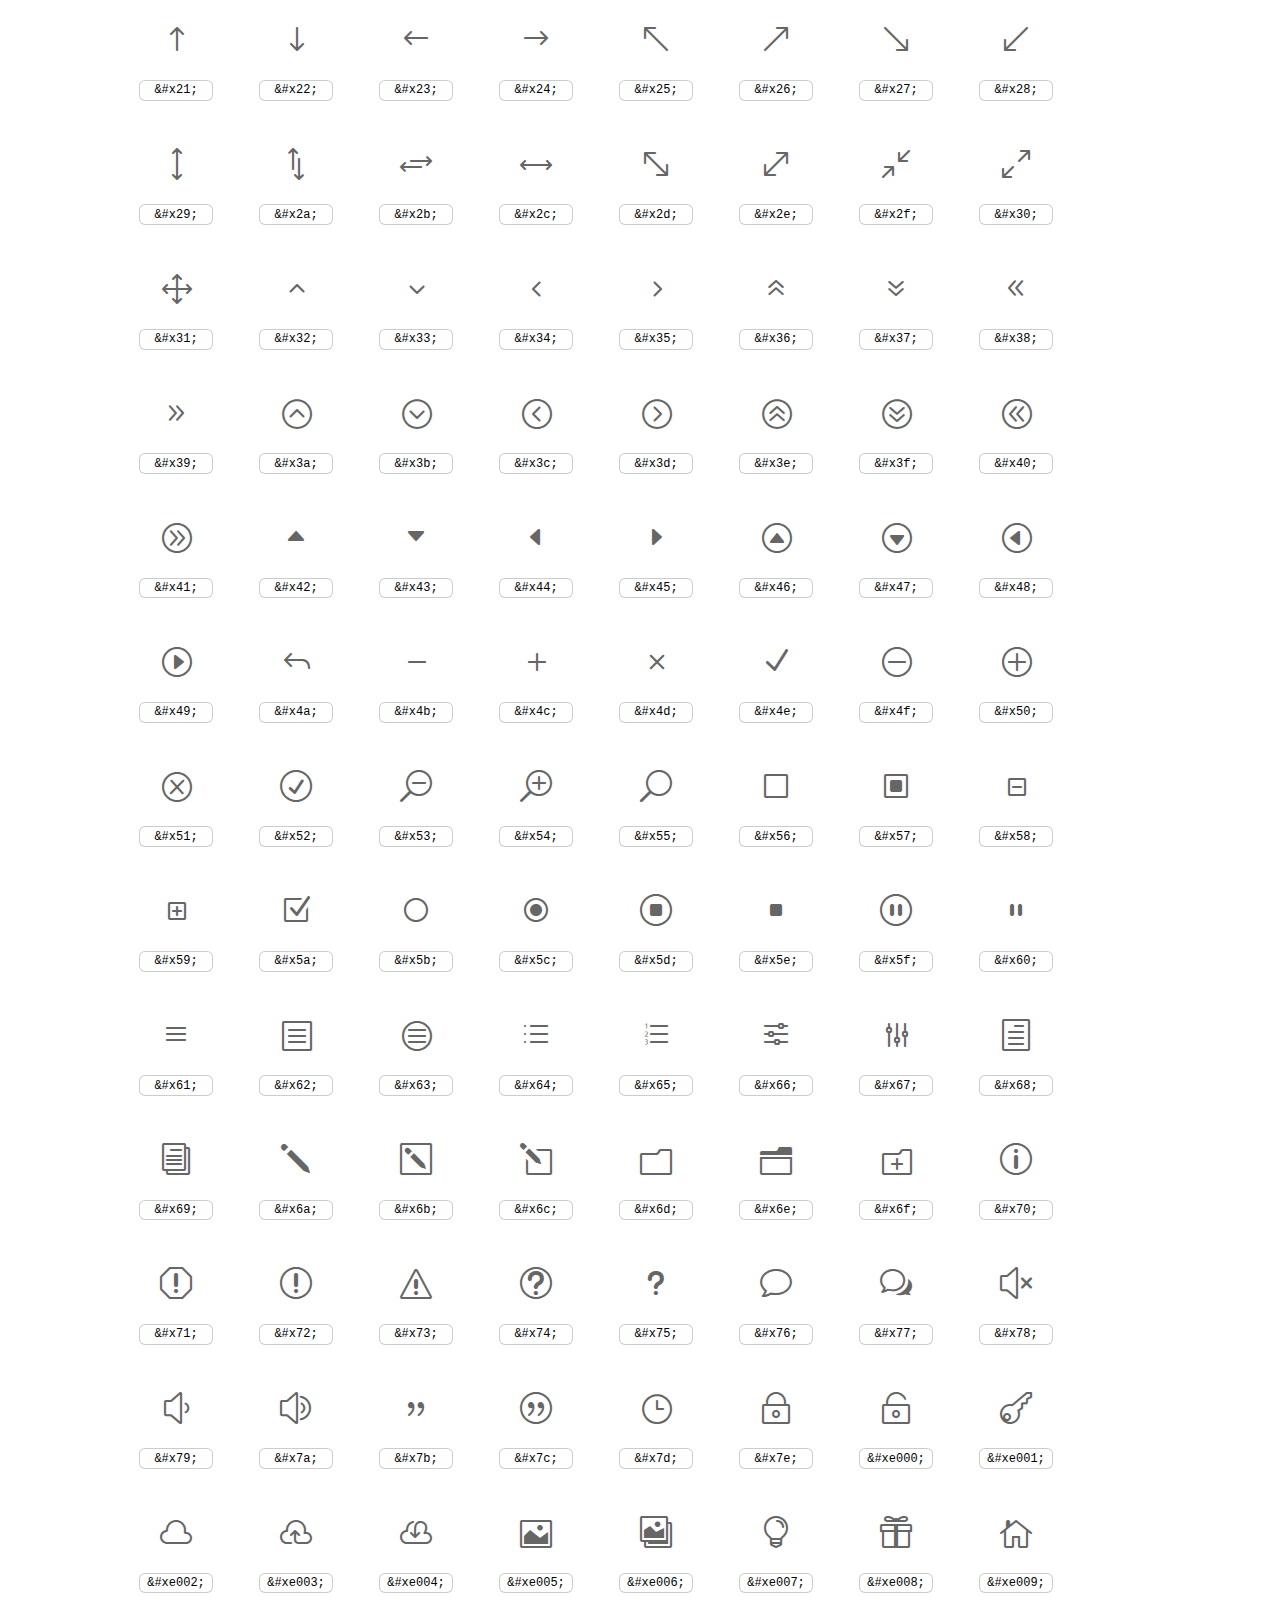
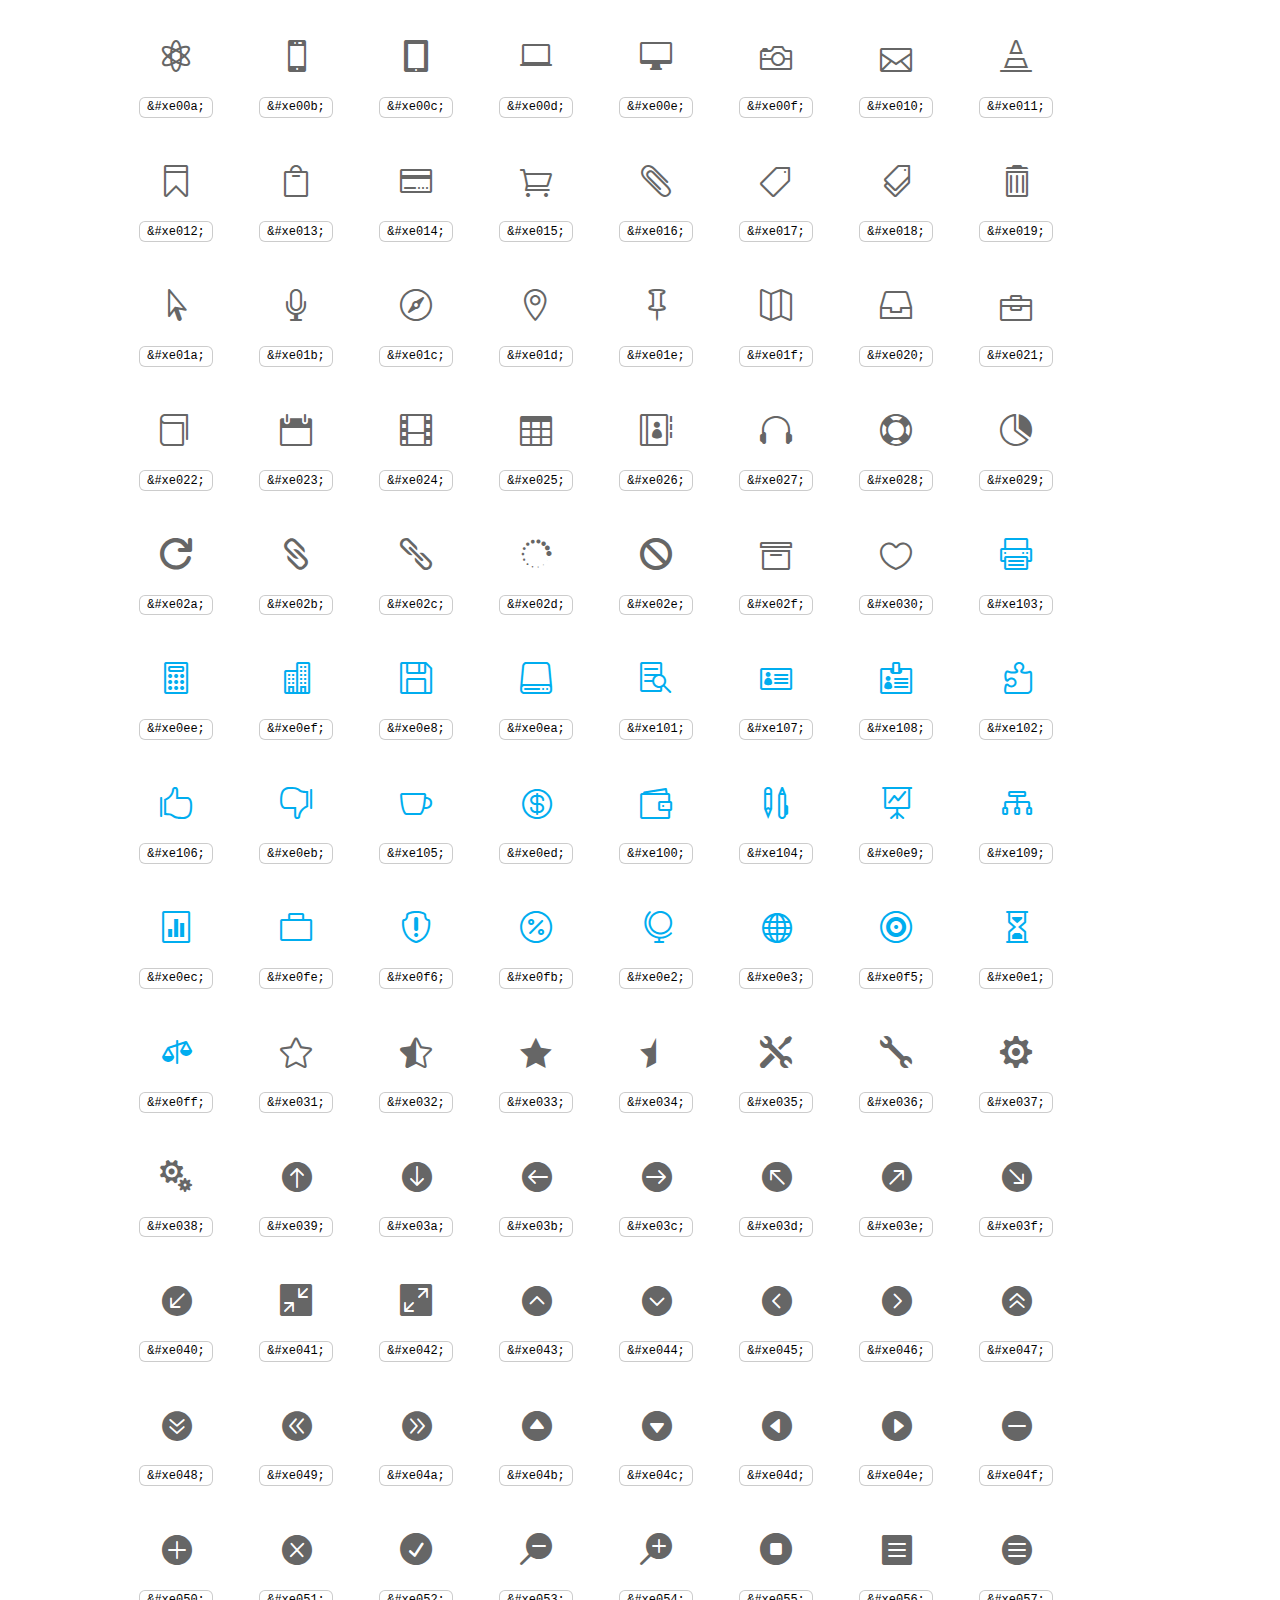
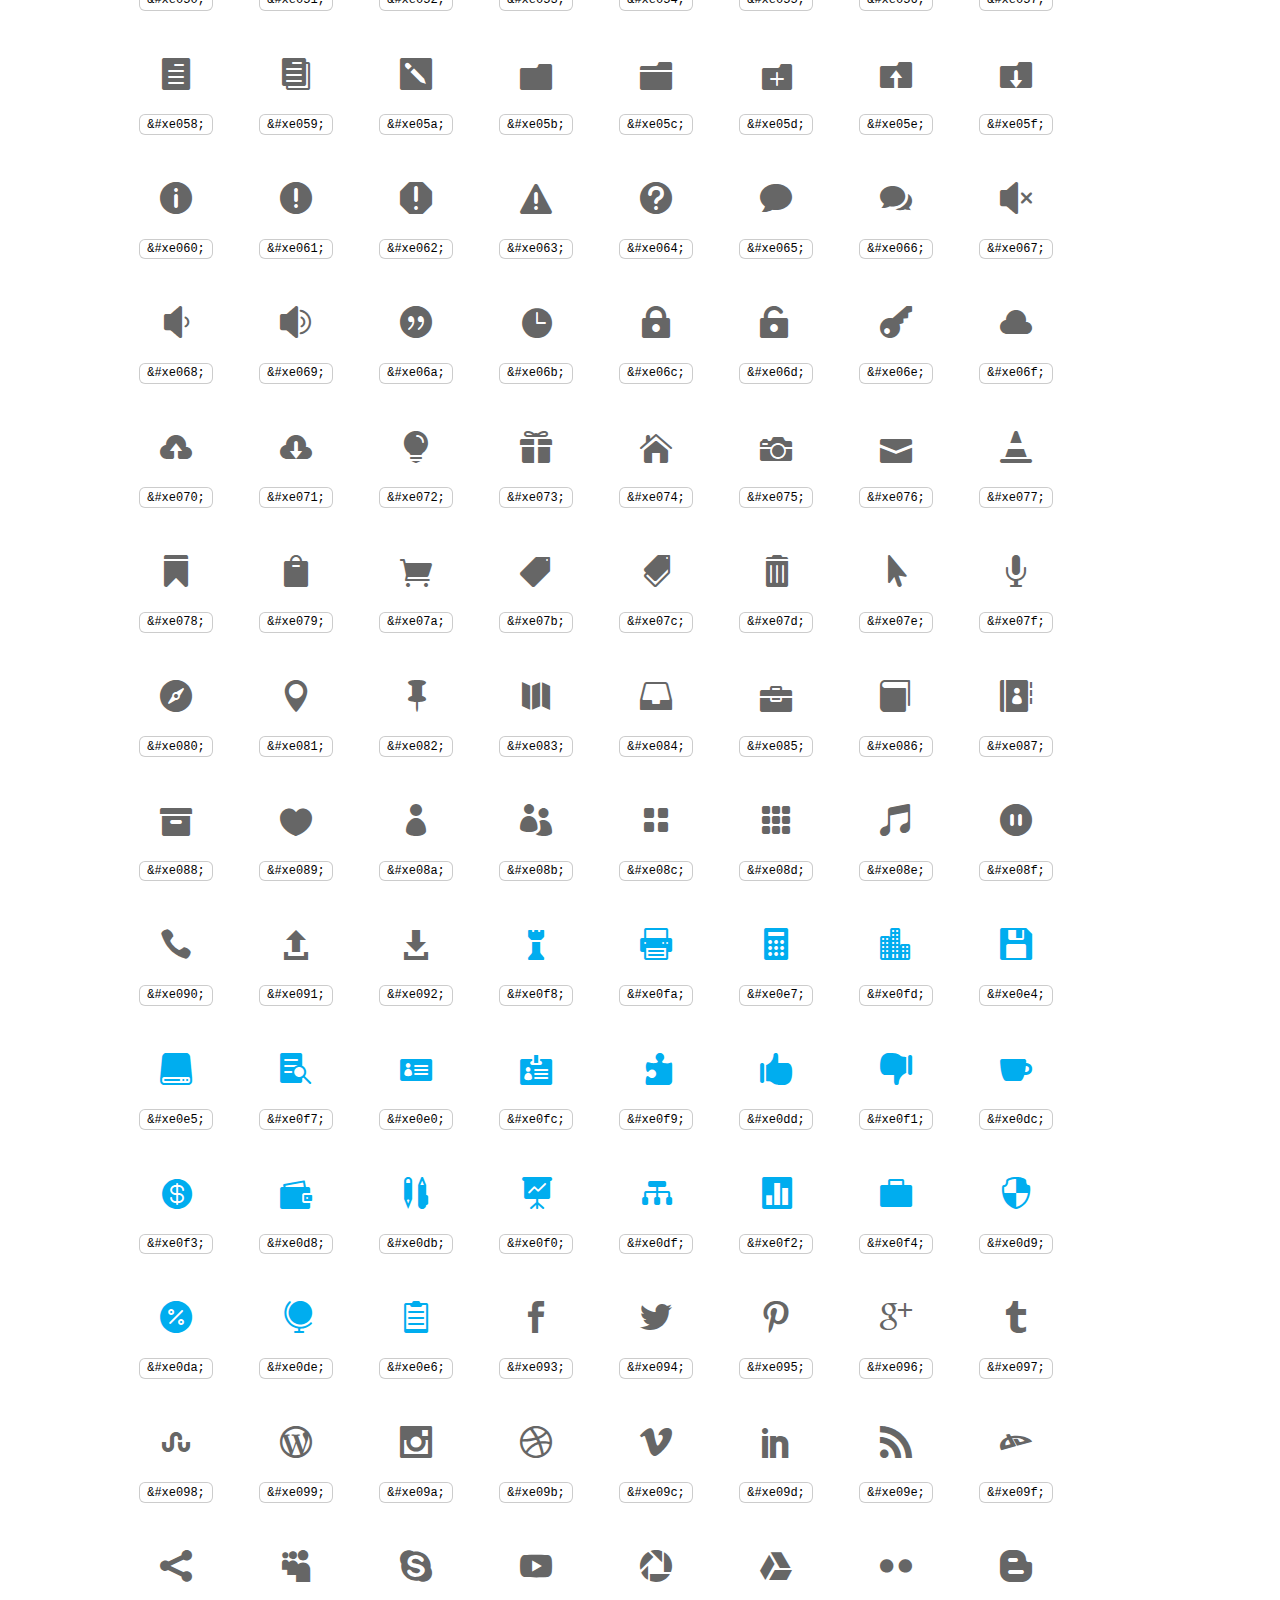
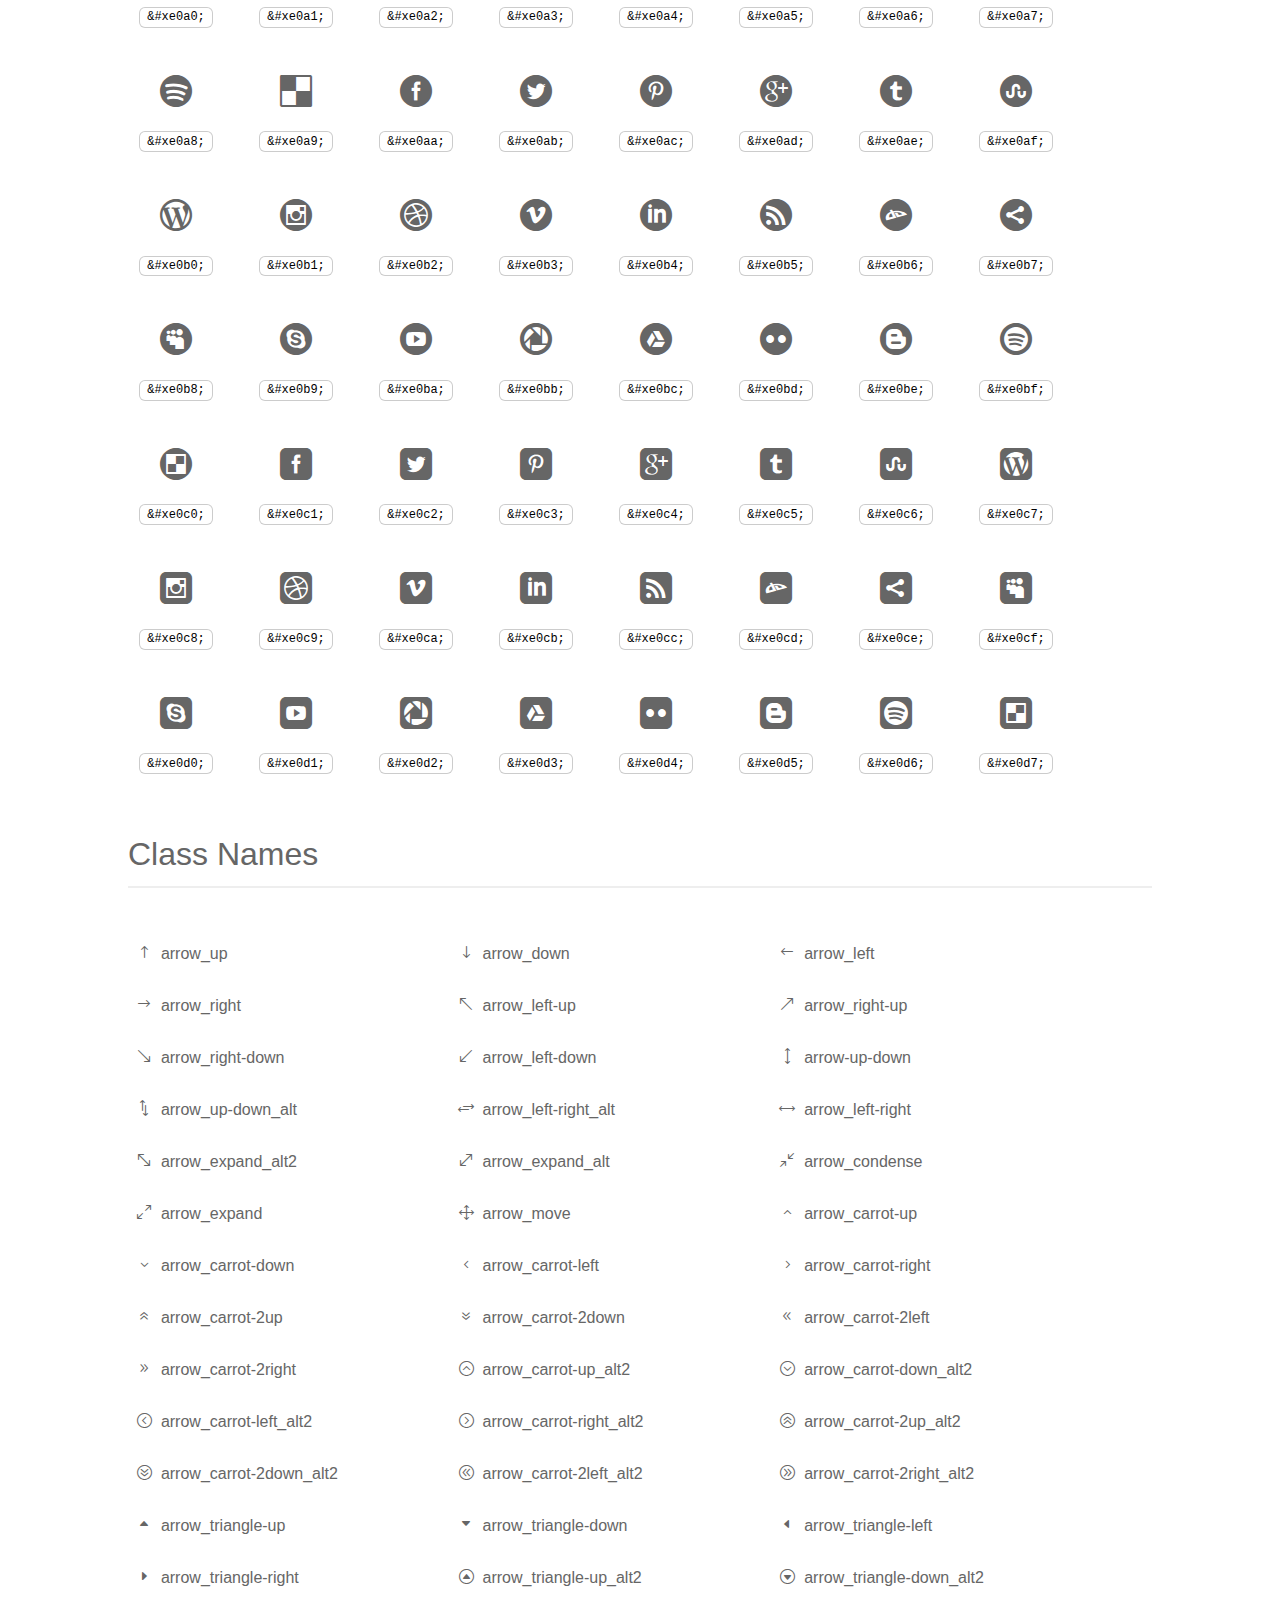
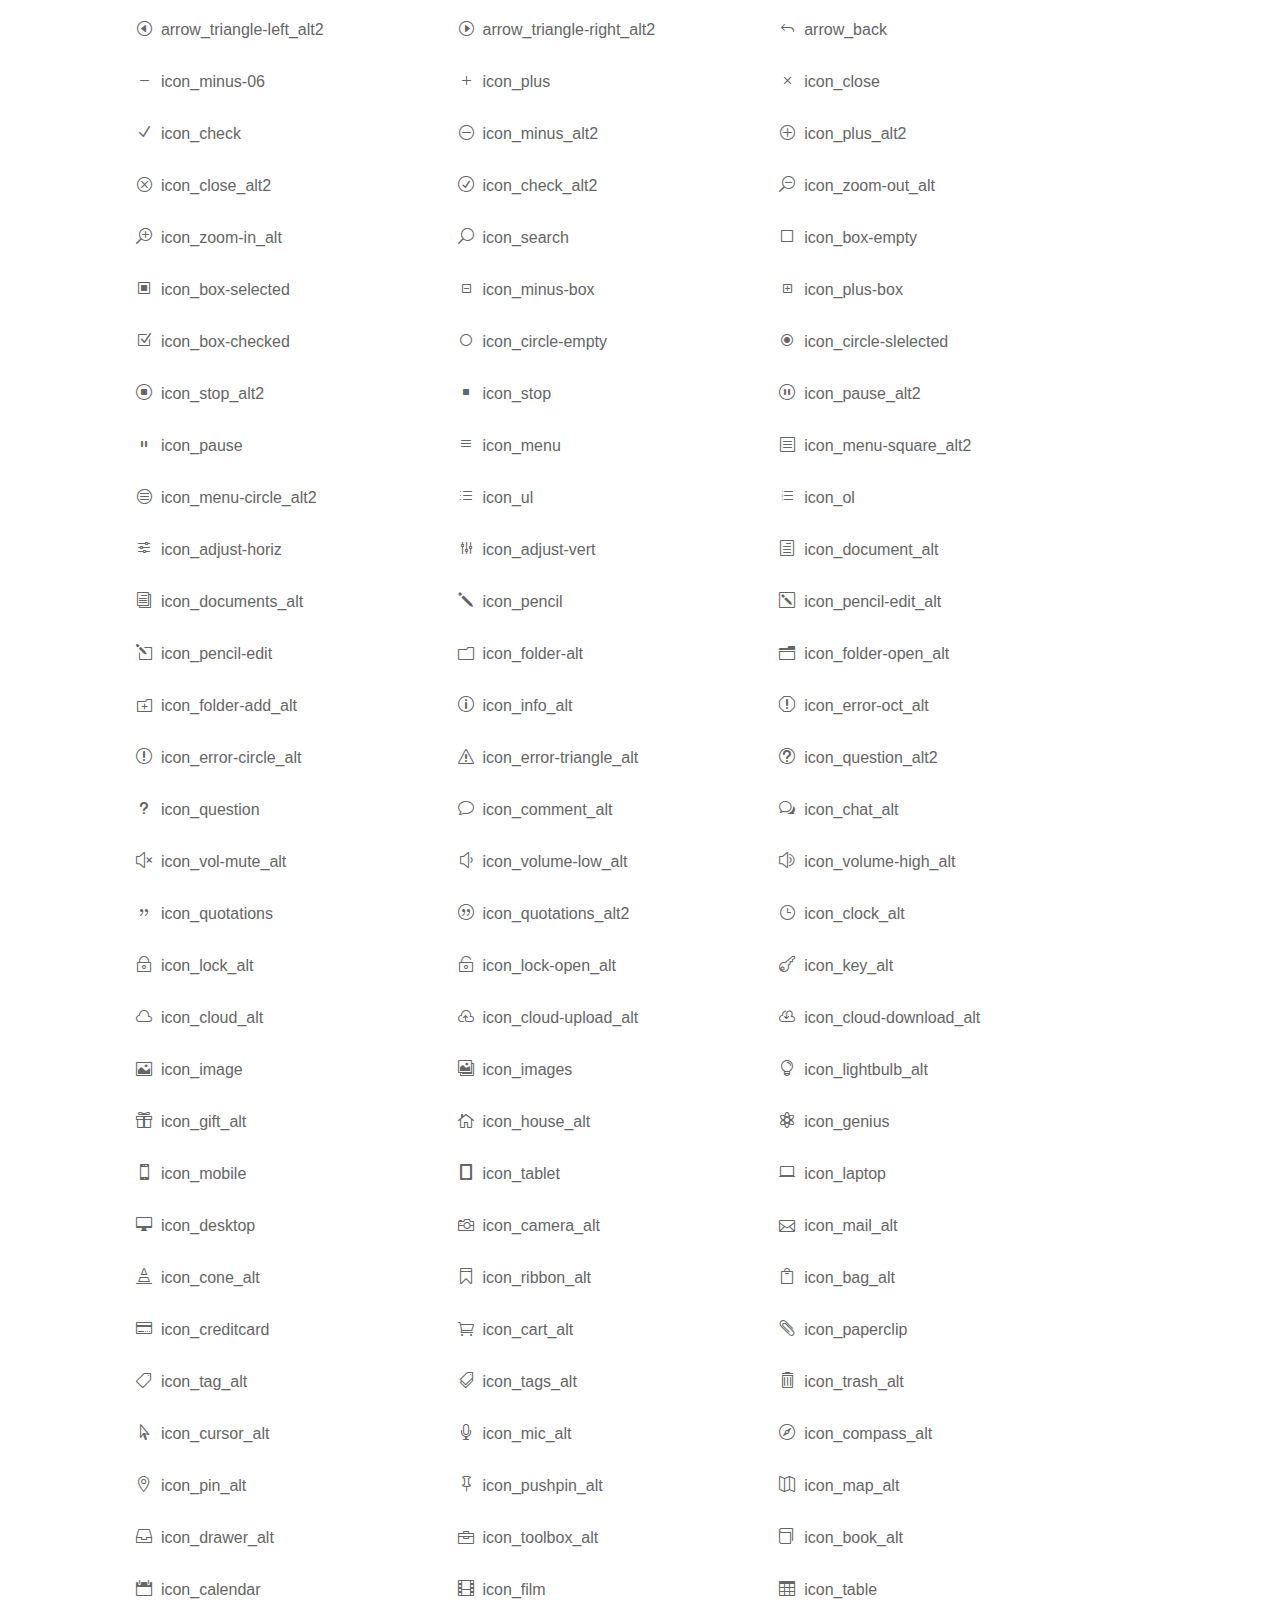
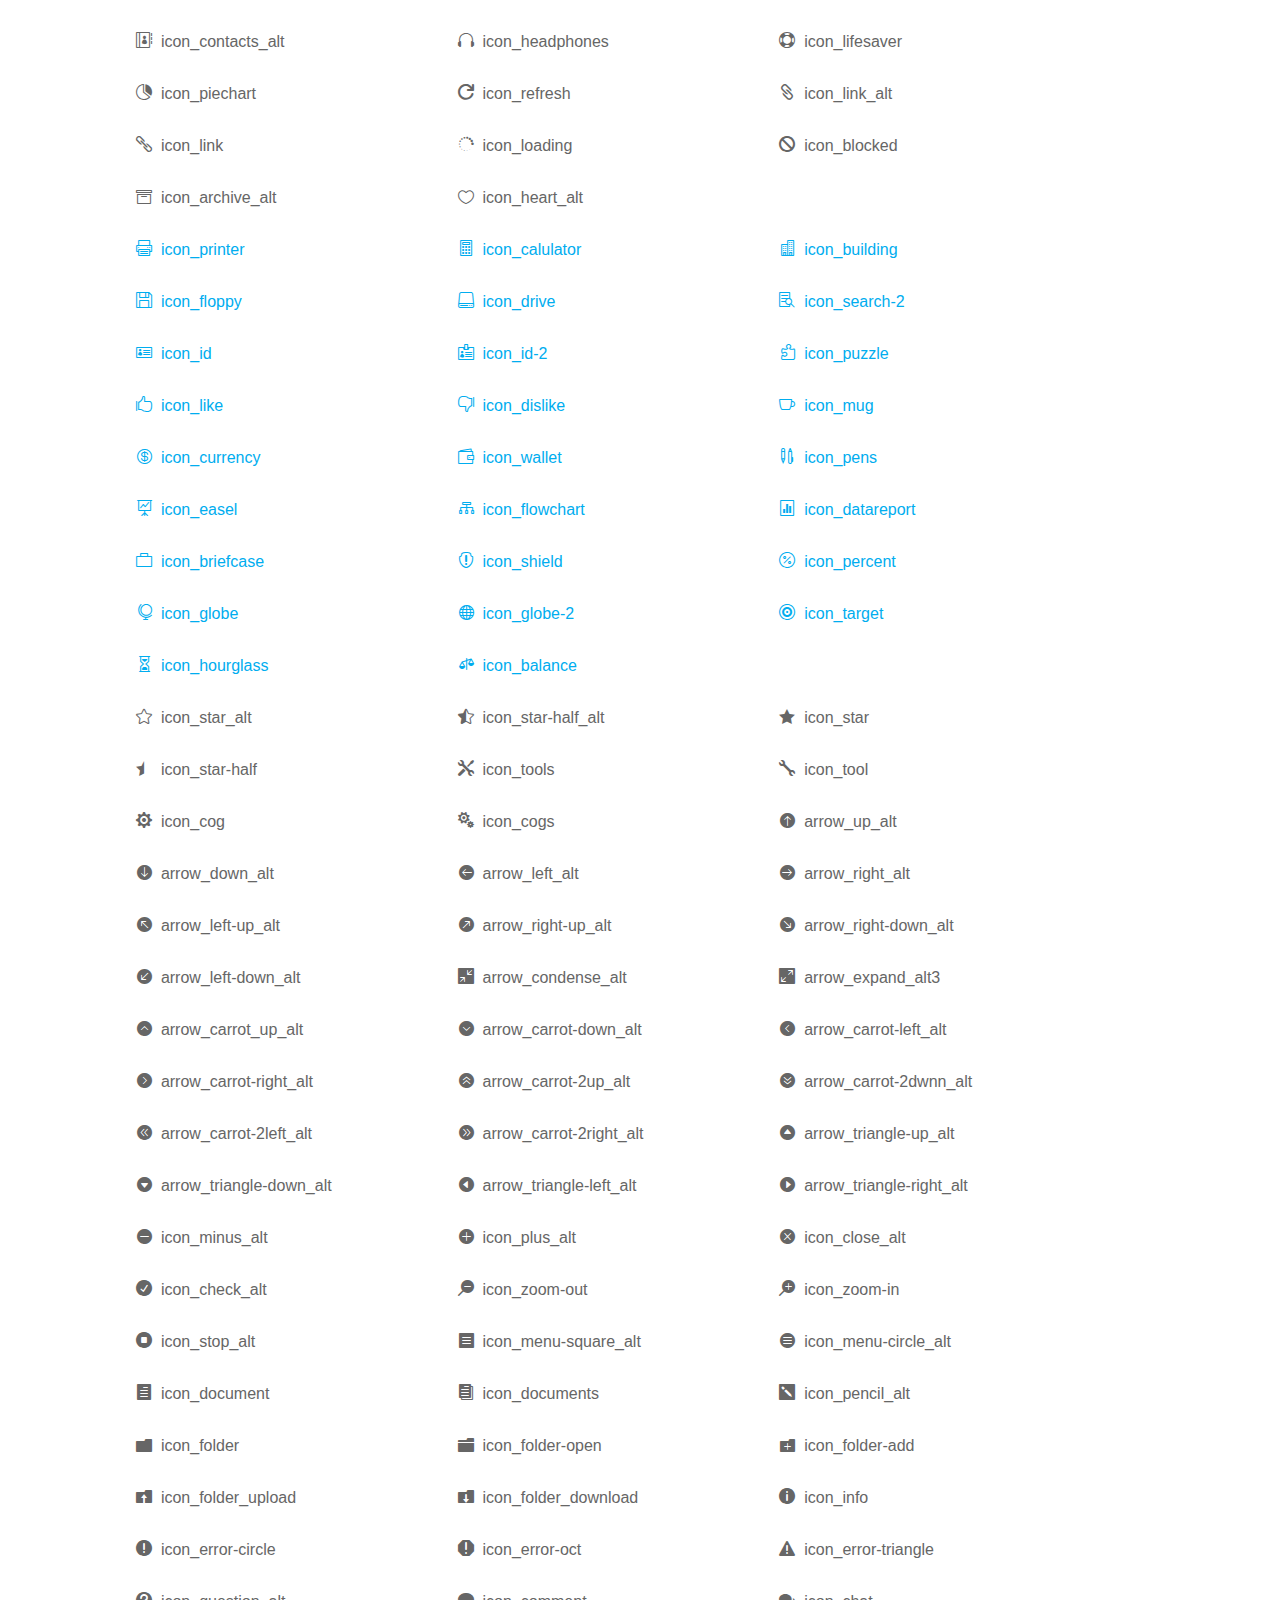
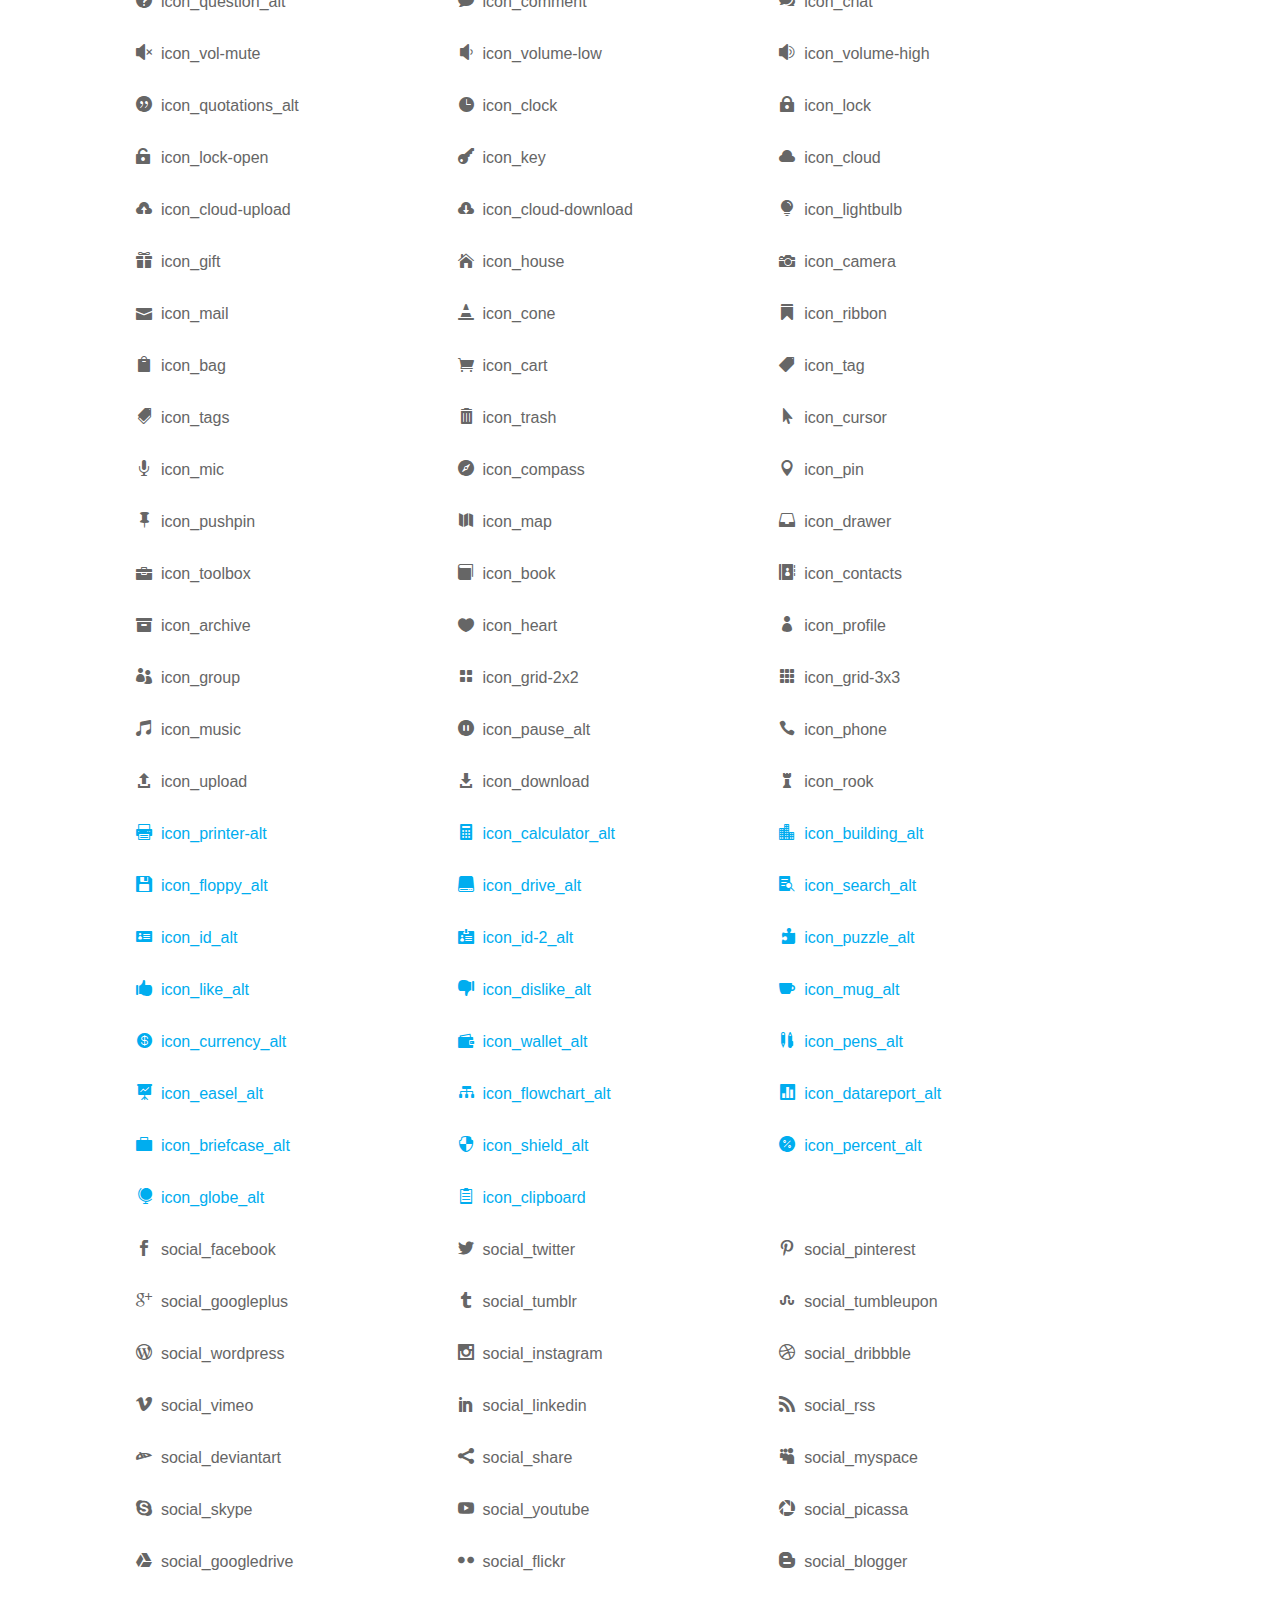
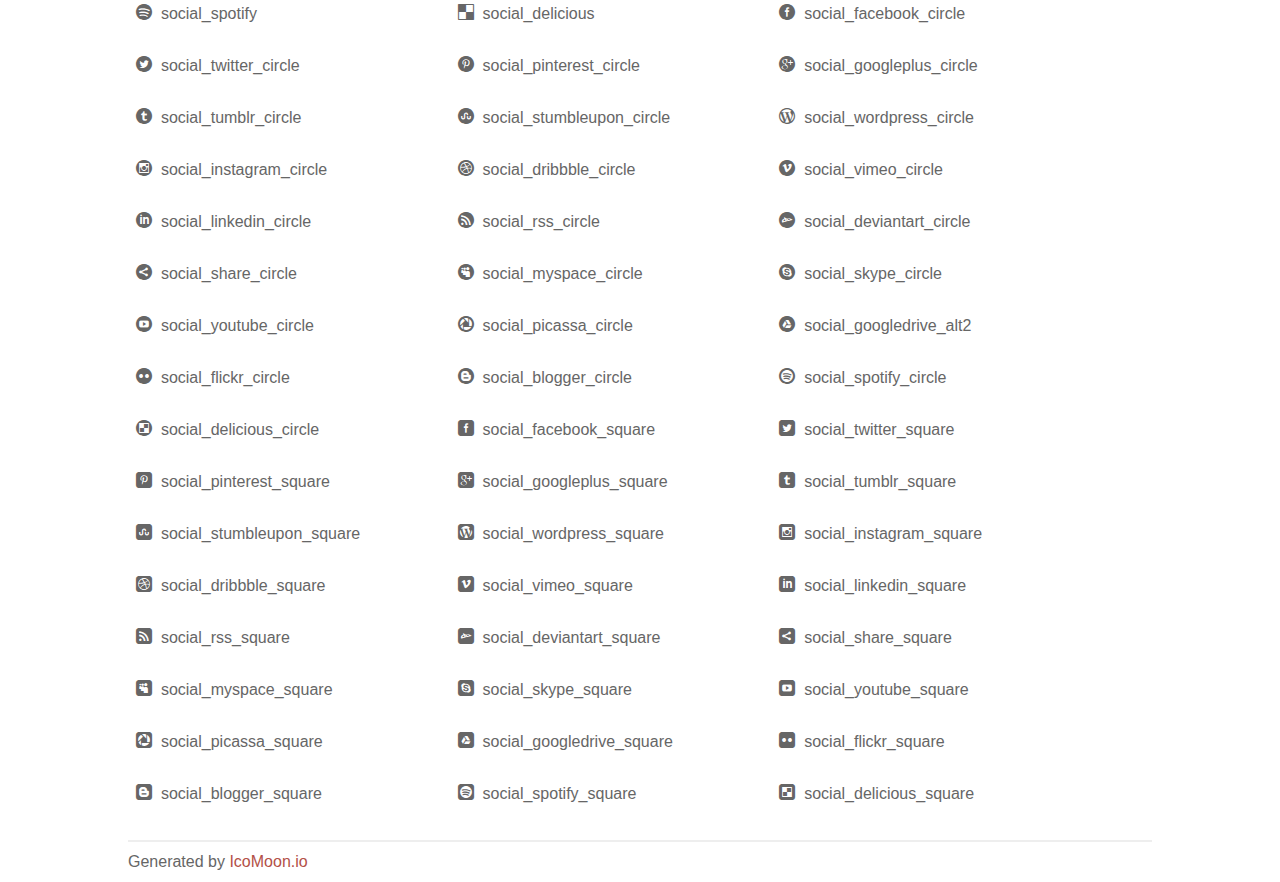
<file: fonts/elegant_font/HTML_CSS/index.html>
<!doctype html>
<html>
<head>
<title>Your Font/Glyphs</title>
<link rel="stylesheet" href="style.css" />
<!--[if lte IE 7]><script src="lte-ie7.js"></script><![endif]-->
<style>
	section, header, footer {display: block;}
	body {
		font-family: sans-serif;
		color: #666;
		line-height: 1.5;
		font-size: 1em;
	}
	* {
		-moz-box-sizing: border-box;
		-webkit-box-sizing: border-box;
		box-sizing: border-box;
		margin: 0;
		padding: 0;
	}
	.glyph {
		float: left;
		text-align: center;
		padding: .75em;
		margin: .4em 1.5em .75em 0;
		width: 6em;
		text-shadow: none;
	}
	
	.glyph input {
		font-family: consolas, monospace;
		font-size: 12px;
		width: 100%;
		text-align: center;
		border: 0;
		box-shadow: 0 0 0 1px #ccc;
		padding: .2em;
                -moz-border-radius: 5px;
                -webkit-border-radius: 5px;
	}
	
	

	.new {
		color:#00adef !important;
	}

	
	.w-main {
		width: 80%;
	}
	.centered {
		margin-left: auto;
		margin-right: auto;
	}
	.fs1 {
		font-size: 2em;
	}
	header {
		margin: 2em 0;
		padding-bottom: .5em;
		color: #666;
		box-shadow: 0 2px #eee;
	}
	header h1 {
		font-size: 2em;
		font-weight: normal;
	}
	.clearfix:before, .clearfix:after { content: ""; display: table; }
	.clearfix:after, .clear { clear: both; }
	footer {
		margin-top: 2em;
		padding: .5em 0;
		box-shadow: 0 -2px #eee;
	}
	a, a:visited {
		color: #B35047;
		text-decoration: none;
	}
	a:hover, a:focus {color: #000;}
	
	.box1 {
		font-size: 16px;
		display: inline-block;
		width: 30%;
		padding: .25em .5em;
		margin: 20px 10px 0 0;
	}
</style>
</head>
<body>
	<div class="w-main centered">
	<section class="mtm clearfix" id="glyphs">
	<div class="glyph">
		<div class="fs1" aria-hidden="true" data-icon="&#x21;"></div>
		<input type="text" readonly value="&amp;#x21;" />
	</div>
	<div class="glyph">
		<div class="fs1" aria-hidden="true" data-icon="&#x22;"></div>
		<input type="text" readonly value="&amp;#x22;" />
	</div>
	<div class="glyph">
		<div class="fs1" aria-hidden="true" data-icon="&#x23;"></div>
		<input type="text" readonly value="&amp;#x23;" />
	</div>
	<div class="glyph">
		<div class="fs1" aria-hidden="true" data-icon="&#x24;"></div>
		<input type="text" readonly value="&amp;#x24;" />
	</div>
	<div class="glyph">
		<div class="fs1" aria-hidden="true" data-icon="&#x25;"></div>
		<input type="text" readonly value="&amp;#x25;" />
	</div>
	<div class="glyph">
		<div class="fs1" aria-hidden="true" data-icon="&#x26;"></div>
		<input type="text" readonly value="&amp;#x26;" />
	</div>
	<div class="glyph">
		<div class="fs1" aria-hidden="true" data-icon="&#x27;"></div>
		<input type="text" readonly value="&amp;#x27;" />
	</div>
	<div class="glyph">
		<div class="fs1" aria-hidden="true" data-icon="&#x28;"></div>
		<input type="text" readonly value="&amp;#x28;" />
	</div>
	<div class="glyph">
		<div class="fs1" aria-hidden="true" data-icon="&#x29;"></div>
		<input type="text" readonly value="&amp;#x29;" />
	</div>
	<div class="glyph">
		<div class="fs1" aria-hidden="true" data-icon="&#x2a;"></div>
		<input type="text" readonly value="&amp;#x2a;" />
	</div>
	<div class="glyph">
		<div class="fs1" aria-hidden="true" data-icon="&#x2b;"></div>
		<input type="text" readonly value="&amp;#x2b;" />
	</div>
	<div class="glyph">
		<div class="fs1" aria-hidden="true" data-icon="&#x2c;"></div>
		<input type="text" readonly value="&amp;#x2c;" />
	</div>
	<div class="glyph">
		<div class="fs1" aria-hidden="true" data-icon="&#x2d;"></div>
		<input type="text" readonly value="&amp;#x2d;" />
	</div>
	<div class="glyph">
		<div class="fs1" aria-hidden="true" data-icon="&#x2e;"></div>
		<input type="text" readonly value="&amp;#x2e;" />
	</div>
	<div class="glyph">
		<div class="fs1" aria-hidden="true" data-icon="&#x2f;"></div>
		<input type="text" readonly value="&amp;#x2f;" />
	</div>
	<div class="glyph">
		<div class="fs1" aria-hidden="true" data-icon="&#x30;"></div>
		<input type="text" readonly value="&amp;#x30;" />
	</div>
	<div class="glyph">
		<div class="fs1" aria-hidden="true" data-icon="&#x31;"></div>
		<input type="text" readonly value="&amp;#x31;" />
	</div>
	<div class="glyph">
		<div class="fs1" aria-hidden="true" data-icon="&#x32;"></div>
		<input type="text" readonly value="&amp;#x32;" />
	</div>
	<div class="glyph">
		<div class="fs1" aria-hidden="true" data-icon="&#x33;"></div>
		<input type="text" readonly value="&amp;#x33;" />
	</div>
	<div class="glyph">
		<div class="fs1" aria-hidden="true" data-icon="&#x34;"></div>
		<input type="text" readonly value="&amp;#x34;" />
	</div>
	<div class="glyph">
		<div class="fs1" aria-hidden="true" data-icon="&#x35;"></div>
		<input type="text" readonly value="&amp;#x35;" />
	</div>
	<div class="glyph">
		<div class="fs1" aria-hidden="true" data-icon="&#x36;"></div>
		<input type="text" readonly value="&amp;#x36;" />
	</div>
	<div class="glyph">
		<div class="fs1" aria-hidden="true" data-icon="&#x37;"></div>
		<input type="text" readonly value="&amp;#x37;" />
	</div>
	<div class="glyph">
		<div class="fs1" aria-hidden="true" data-icon="&#x38;"></div>
		<input type="text" readonly value="&amp;#x38;" />
	</div>
	<div class="glyph">
		<div class="fs1" aria-hidden="true" data-icon="&#x39;"></div>
		<input type="text" readonly value="&amp;#x39;" />
	</div>
	<div class="glyph">
		<div class="fs1" aria-hidden="true" data-icon="&#x3a;"></div>
		<input type="text" readonly value="&amp;#x3a;" />
	</div>
	<div class="glyph">
		<div class="fs1" aria-hidden="true" data-icon="&#x3b;"></div>
		<input type="text" readonly value="&amp;#x3b;" />
	</div>
	<div class="glyph">
		<div class="fs1" aria-hidden="true" data-icon="&#x3c;"></div>
		<input type="text" readonly value="&amp;#x3c;" />
	</div>
	<div class="glyph">
		<div class="fs1" aria-hidden="true" data-icon="&#x3d;"></div>
		<input type="text" readonly value="&amp;#x3d;" />
	</div>
	<div class="glyph">
		<div class="fs1" aria-hidden="true" data-icon="&#x3e;"></div>
		<input type="text" readonly value="&amp;#x3e;" />
	</div>
	<div class="glyph">
		<div class="fs1" aria-hidden="true" data-icon="&#x3f;"></div>
		<input type="text" readonly value="&amp;#x3f;" />
	</div>
	<div class="glyph">
		<div class="fs1" aria-hidden="true" data-icon="&#x40;"></div>
		<input type="text" readonly value="&amp;#x40;" />
	</div>
	<div class="glyph">
		<div class="fs1" aria-hidden="true" data-icon="&#x41;"></div>
		<input type="text" readonly value="&amp;#x41;" />
	</div>
	<div class="glyph">
		<div class="fs1" aria-hidden="true" data-icon="&#x42;"></div>
		<input type="text" readonly value="&amp;#x42;" />
	</div>
	<div class="glyph">
		<div class="fs1" aria-hidden="true" data-icon="&#x43;"></div>
		<input type="text" readonly value="&amp;#x43;" />
	</div>
	<div class="glyph">
		<div class="fs1" aria-hidden="true" data-icon="&#x44;"></div>
		<input type="text" readonly value="&amp;#x44;" />
	</div>
	<div class="glyph">
		<div class="fs1" aria-hidden="true" data-icon="&#x45;"></div>
		<input type="text" readonly value="&amp;#x45;" />
	</div>
	<div class="glyph">
		<div class="fs1" aria-hidden="true" data-icon="&#x46;"></div>
		<input type="text" readonly value="&amp;#x46;" />
	</div>
	<div class="glyph">
		<div class="fs1" aria-hidden="true" data-icon="&#x47;"></div>
		<input type="text" readonly value="&amp;#x47;" />
	</div>
	<div class="glyph">
		<div class="fs1" aria-hidden="true" data-icon="&#x48;"></div>
		<input type="text" readonly value="&amp;#x48;" />
	</div>
	<div class="glyph">
		<div class="fs1" aria-hidden="true" data-icon="&#x49;"></div>
		<input type="text" readonly value="&amp;#x49;" />
	</div>
	<div class="glyph">
		<div class="fs1" aria-hidden="true" data-icon="&#x4a;"></div>
		<input type="text" readonly value="&amp;#x4a;" />
	</div>
	<div class="glyph">
		<div class="fs1" aria-hidden="true" data-icon="&#x4b;"></div>
		<input type="text" readonly value="&amp;#x4b;" />
	</div>
	<div class="glyph">
		<div class="fs1" aria-hidden="true" data-icon="&#x4c;"></div>
		<input type="text" readonly value="&amp;#x4c;" />
	</div>
	<div class="glyph">
		<div class="fs1" aria-hidden="true" data-icon="&#x4d;"></div>
		<input type="text" readonly value="&amp;#x4d;" />
	</div>
	<div class="glyph">
		<div class="fs1" aria-hidden="true" data-icon="&#x4e;"></div>
		<input type="text" readonly value="&amp;#x4e;" />
	</div>
	<div class="glyph">
		<div class="fs1" aria-hidden="true" data-icon="&#x4f;"></div>
		<input type="text" readonly value="&amp;#x4f;" />
	</div>
	<div class="glyph">
		<div class="fs1" aria-hidden="true" data-icon="&#x50;"></div>
		<input type="text" readonly value="&amp;#x50;" />
	</div>
	<div class="glyph">
		<div class="fs1" aria-hidden="true" data-icon="&#x51;"></div>
		<input type="text" readonly value="&amp;#x51;" />
	</div>
	<div class="glyph">
		<div class="fs1" aria-hidden="true" data-icon="&#x52;"></div>
		<input type="text" readonly value="&amp;#x52;" />
	</div>
	<div class="glyph">
		<div class="fs1" aria-hidden="true" data-icon="&#x53;"></div>
		<input type="text" readonly value="&amp;#x53;" />
	</div>
	<div class="glyph">
		<div class="fs1" aria-hidden="true" data-icon="&#x54;"></div>
		<input type="text" readonly value="&amp;#x54;" />
	</div>
	<div class="glyph">
		<div class="fs1" aria-hidden="true" data-icon="&#x55;"></div>
		<input type="text" readonly value="&amp;#x55;" />
	</div>
	<div class="glyph">
		<div class="fs1" aria-hidden="true" data-icon="&#x56;"></div>
		<input type="text" readonly value="&amp;#x56;" />
	</div>
	<div class="glyph">
		<div class="fs1" aria-hidden="true" data-icon="&#x57;"></div>
		<input type="text" readonly value="&amp;#x57;" />
	</div>
	<div class="glyph">
		<div class="fs1" aria-hidden="true" data-icon="&#x58;"></div>
		<input type="text" readonly value="&amp;#x58;" />
	</div>
	<div class="glyph">
		<div class="fs1" aria-hidden="true" data-icon="&#x59;"></div>
		<input type="text" readonly value="&amp;#x59;" />
	</div>
	<div class="glyph">
		<div class="fs1" aria-hidden="true" data-icon="&#x5a;"></div>
		<input type="text" readonly value="&amp;#x5a;" />
	</div>
	<div class="glyph">
		<div class="fs1" aria-hidden="true" data-icon="&#x5b;"></div>
		<input type="text" readonly value="&amp;#x5b;" />
	</div>
	<div class="glyph">
		<div class="fs1" aria-hidden="true" data-icon="&#x5c;"></div>
		<input type="text" readonly value="&amp;#x5c;" />
	</div>
	<div class="glyph">
		<div class="fs1" aria-hidden="true" data-icon="&#x5d;"></div>
		<input type="text" readonly value="&amp;#x5d;" />
	</div>
	<div class="glyph">
		<div class="fs1" aria-hidden="true" data-icon="&#x5e;"></div>
		<input type="text" readonly value="&amp;#x5e;" />
	</div>
	<div class="glyph">
		<div class="fs1" aria-hidden="true" data-icon="&#x5f;"></div>
		<input type="text" readonly value="&amp;#x5f;" />
	</div>
	<div class="glyph">
		<div class="fs1" aria-hidden="true" data-icon="&#x60;"></div>
		<input type="text" readonly value="&amp;#x60;" />
	</div>
	<div class="glyph">
		<div class="fs1" aria-hidden="true" data-icon="&#x61;"></div>
		<input type="text" readonly value="&amp;#x61;" />
	</div>
	<div class="glyph">
		<div class="fs1" aria-hidden="true" data-icon="&#x62;"></div>
		<input type="text" readonly value="&amp;#x62;" />
	</div>
	<div class="glyph">
		<div class="fs1" aria-hidden="true" data-icon="&#x63;"></div>
		<input type="text" readonly value="&amp;#x63;" />
	</div>
	<div class="glyph">
		<div class="fs1" aria-hidden="true" data-icon="&#x64;"></div>
		<input type="text" readonly value="&amp;#x64;" />
	</div>
	<div class="glyph">
		<div class="fs1" aria-hidden="true" data-icon="&#x65;"></div>
		<input type="text" readonly value="&amp;#x65;" />
	</div>
	<div class="glyph">
		<div class="fs1" aria-hidden="true" data-icon="&#x66;"></div>
		<input type="text" readonly value="&amp;#x66;" />
	</div>
	<div class="glyph">
		<div class="fs1" aria-hidden="true" data-icon="&#x67;"></div>
		<input type="text" readonly value="&amp;#x67;" />
	</div>
	<div class="glyph">
		<div class="fs1" aria-hidden="true" data-icon="&#x68;"></div>
		<input type="text" readonly value="&amp;#x68;" />
	</div>
	<div class="glyph">
		<div class="fs1" aria-hidden="true" data-icon="&#x69;"></div>
		<input type="text" readonly value="&amp;#x69;" />
	</div>
	<div class="glyph">
		<div class="fs1" aria-hidden="true" data-icon="&#x6a;"></div>
		<input type="text" readonly value="&amp;#x6a;" />
	</div>
	<div class="glyph">
		<div class="fs1" aria-hidden="true" data-icon="&#x6b;"></div>
		<input type="text" readonly value="&amp;#x6b;" />
	</div>
	<div class="glyph">
		<div class="fs1" aria-hidden="true" data-icon="&#x6c;"></div>
		<input type="text" readonly value="&amp;#x6c;" />
	</div>
	<div class="glyph">
		<div class="fs1" aria-hidden="true" data-icon="&#x6d;"></div>
		<input type="text" readonly value="&amp;#x6d;" />
	</div>
	<div class="glyph">
		<div class="fs1" aria-hidden="true" data-icon="&#x6e;"></div>
		<input type="text" readonly value="&amp;#x6e;" />
	</div>
	<div class="glyph">
		<div class="fs1" aria-hidden="true" data-icon="&#x6f;"></div>
		<input type="text" readonly value="&amp;#x6f;" />
	</div>
	<div class="glyph">
		<div class="fs1" aria-hidden="true" data-icon="&#x70;"></div>
		<input type="text" readonly value="&amp;#x70;" />
	</div>
	<div class="glyph">
		<div class="fs1" aria-hidden="true" data-icon="&#x71;"></div>
		<input type="text" readonly value="&amp;#x71;" />
	</div>
	<div class="glyph">
		<div class="fs1" aria-hidden="true" data-icon="&#x72;"></div>
		<input type="text" readonly value="&amp;#x72;" />
	</div>
	<div class="glyph">
		<div class="fs1" aria-hidden="true" data-icon="&#x73;"></div>
		<input type="text" readonly value="&amp;#x73;" />
	</div>
	<div class="glyph">
		<div class="fs1" aria-hidden="true" data-icon="&#x74;"></div>
		<input type="text" readonly value="&amp;#x74;" />
	</div>
	<div class="glyph">
		<div class="fs1" aria-hidden="true" data-icon="&#x75;"></div>
		<input type="text" readonly value="&amp;#x75;" />
	</div>
	<div class="glyph">
		<div class="fs1" aria-hidden="true" data-icon="&#x76;"></div>
		<input type="text" readonly value="&amp;#x76;" />
	</div>
	<div class="glyph">
		<div class="fs1" aria-hidden="true" data-icon="&#x77;"></div>
		<input type="text" readonly value="&amp;#x77;" />
	</div>
	<div class="glyph">
		<div class="fs1" aria-hidden="true" data-icon="&#x78;"></div>
		<input type="text" readonly value="&amp;#x78;" />
	</div>
	<div class="glyph">
		<div class="fs1" aria-hidden="true" data-icon="&#x79;"></div>
		<input type="text" readonly value="&amp;#x79;" />
	</div>
	<div class="glyph">
		<div class="fs1" aria-hidden="true" data-icon="&#x7a;"></div>
		<input type="text" readonly value="&amp;#x7a;" />
	</div>
	<div class="glyph">
		<div class="fs1" aria-hidden="true" data-icon="&#x7b;"></div>
		<input type="text" readonly value="&amp;#x7b;" />
	</div>
	<div class="glyph">
		<div class="fs1" aria-hidden="true" data-icon="&#x7c;"></div>
		<input type="text" readonly value="&amp;#x7c;" />
	</div>
	<div class="glyph">
		<div class="fs1" aria-hidden="true" data-icon="&#x7d;"></div>
		<input type="text" readonly value="&amp;#x7d;" />
	</div>
	<div class="glyph">
		<div class="fs1" aria-hidden="true" data-icon="&#x7e;"></div>
		<input type="text" readonly value="&amp;#x7e;" />
	</div>
	<div class="glyph">
		<div class="fs1" aria-hidden="true" data-icon="&#xe000;"></div>
		<input type="text" readonly value="&amp;#xe000;" />
	</div>
	<div class="glyph">
		<div class="fs1" aria-hidden="true" data-icon="&#xe001;"></div>
		<input type="text" readonly value="&amp;#xe001;" />
	</div>
	<div class="glyph">
		<div class="fs1" aria-hidden="true" data-icon="&#xe002;"></div>
		<input type="text" readonly value="&amp;#xe002;" />
	</div>
	<div class="glyph">
		<div class="fs1" aria-hidden="true" data-icon="&#xe003;"></div>
		<input type="text" readonly value="&amp;#xe003;" />
	</div>
	<div class="glyph">
		<div class="fs1" aria-hidden="true" data-icon="&#xe004;"></div>
		<input type="text" readonly value="&amp;#xe004;" />
	</div>
	<div class="glyph">
		<div class="fs1" aria-hidden="true" data-icon="&#xe005;"></div>
		<input type="text" readonly value="&amp;#xe005;" />
	</div>
	<div class="glyph">
		<div class="fs1" aria-hidden="true" data-icon="&#xe006;"></div>
		<input type="text" readonly value="&amp;#xe006;" />
	</div>
	<div class="glyph">
		<div class="fs1" aria-hidden="true" data-icon="&#xe007;"></div>
		<input type="text" readonly value="&amp;#xe007;" />
	</div>
	<div class="glyph">
		<div class="fs1" aria-hidden="true" data-icon="&#xe008;"></div>
		<input type="text" readonly value="&amp;#xe008;" />
	</div>
	<div class="glyph">
		<div class="fs1" aria-hidden="true" data-icon="&#xe009;"></div>
		<input type="text" readonly value="&amp;#xe009;" />
	</div>
	<div class="glyph">
		<div class="fs1" aria-hidden="true" data-icon="&#xe00a;"></div>
		<input type="text" readonly value="&amp;#xe00a;" />
	</div>
	<div class="glyph">
		<div class="fs1" aria-hidden="true" data-icon="&#xe00b;"></div>
		<input type="text" readonly value="&amp;#xe00b;" />
	</div>
	<div class="glyph">
		<div class="fs1" aria-hidden="true" data-icon="&#xe00c;"></div>
		<input type="text" readonly value="&amp;#xe00c;" />
	</div>
	<div class="glyph">
		<div class="fs1" aria-hidden="true" data-icon="&#xe00d;"></div>
		<input type="text" readonly value="&amp;#xe00d;" />
	</div>
	<div class="glyph">
		<div class="fs1" aria-hidden="true" data-icon="&#xe00e;"></div>
		<input type="text" readonly value="&amp;#xe00e;" />
	</div>
	<div class="glyph">
		<div class="fs1" aria-hidden="true" data-icon="&#xe00f;"></div>
		<input type="text" readonly value="&amp;#xe00f;" />
	</div>
	<div class="glyph">
		<div class="fs1" aria-hidden="true" data-icon="&#xe010;"></div>
		<input type="text" readonly value="&amp;#xe010;" />
	</div>
	<div class="glyph">
		<div class="fs1" aria-hidden="true" data-icon="&#xe011;"></div>
		<input type="text" readonly value="&amp;#xe011;" />
	</div>
	<div class="glyph">
		<div class="fs1" aria-hidden="true" data-icon="&#xe012;"></div>
		<input type="text" readonly value="&amp;#xe012;" />
	</div>
	<div class="glyph">
		<div class="fs1" aria-hidden="true" data-icon="&#xe013;"></div>
		<input type="text" readonly value="&amp;#xe013;" />
	</div>
	<div class="glyph">
		<div class="fs1" aria-hidden="true" data-icon="&#xe014;"></div>
		<input type="text" readonly value="&amp;#xe014;" />
	</div>
	<div class="glyph">
		<div class="fs1" aria-hidden="true" data-icon="&#xe015;"></div>
		<input type="text" readonly value="&amp;#xe015;" />
	</div>
	<div class="glyph">
		<div class="fs1" aria-hidden="true" data-icon="&#xe016;"></div>
		<input type="text" readonly value="&amp;#xe016;" />
	</div>
	<div class="glyph">
		<div class="fs1" aria-hidden="true" data-icon="&#xe017;"></div>
		<input type="text" readonly value="&amp;#xe017;" />
	</div>
	<div class="glyph">
		<div class="fs1" aria-hidden="true" data-icon="&#xe018;"></div>
		<input type="text" readonly value="&amp;#xe018;" />
	</div>
	<div class="glyph">
		<div class="fs1" aria-hidden="true" data-icon="&#xe019;"></div>
		<input type="text" readonly value="&amp;#xe019;" />
	</div>
	<div class="glyph">
		<div class="fs1" aria-hidden="true" data-icon="&#xe01a;"></div>
		<input type="text" readonly value="&amp;#xe01a;" />
	</div>
	<div class="glyph">
		<div class="fs1" aria-hidden="true" data-icon="&#xe01b;"></div>
		<input type="text" readonly value="&amp;#xe01b;" />
	</div>
	<div class="glyph">
		<div class="fs1" aria-hidden="true" data-icon="&#xe01c;"></div>
		<input type="text" readonly value="&amp;#xe01c;" />
	</div>
	<div class="glyph">
		<div class="fs1" aria-hidden="true" data-icon="&#xe01d;"></div>
		<input type="text" readonly value="&amp;#xe01d;" />
	</div>
	<div class="glyph">
		<div class="fs1" aria-hidden="true" data-icon="&#xe01e;"></div>
		<input type="text" readonly value="&amp;#xe01e;" />
	</div>
	<div class="glyph">
		<div class="fs1" aria-hidden="true" data-icon="&#xe01f;"></div>
		<input type="text" readonly value="&amp;#xe01f;" />
	</div>
	<div class="glyph">
		<div class="fs1" aria-hidden="true" data-icon="&#xe020;"></div>
		<input type="text" readonly value="&amp;#xe020;" />
	</div>
	<div class="glyph">
		<div class="fs1" aria-hidden="true" data-icon="&#xe021;"></div>
		<input type="text" readonly value="&amp;#xe021;" />
	</div>
	<div class="glyph">
		<div class="fs1" aria-hidden="true" data-icon="&#xe022;"></div>
		<input type="text" readonly value="&amp;#xe022;" />
	</div>
	<div class="glyph">
		<div class="fs1" aria-hidden="true" data-icon="&#xe023;"></div>
		<input type="text" readonly value="&amp;#xe023;" />
	</div>
	<div class="glyph">
		<div class="fs1" aria-hidden="true" data-icon="&#xe024;"></div>
		<input type="text" readonly value="&amp;#xe024;" />
	</div>
	<div class="glyph">
		<div class="fs1" aria-hidden="true" data-icon="&#xe025;"></div>
		<input type="text" readonly value="&amp;#xe025;" />
	</div>
	<div class="glyph">
		<div class="fs1" aria-hidden="true" data-icon="&#xe026;"></div>
		<input type="text" readonly value="&amp;#xe026;" />
	</div>
	<div class="glyph">
		<div class="fs1" aria-hidden="true" data-icon="&#xe027;"></div>
		<input type="text" readonly value="&amp;#xe027;" />
	</div>
	<div class="glyph">
		<div class="fs1" aria-hidden="true" data-icon="&#xe028;"></div>
		<input type="text" readonly value="&amp;#xe028;" />
	</div>
	<div class="glyph">
		<div class="fs1" aria-hidden="true" data-icon="&#xe029;"></div>
		<input type="text" readonly value="&amp;#xe029;" />
	</div>
	<div class="glyph">
		<div class="fs1" aria-hidden="true" data-icon="&#xe02a;"></div>
		<input type="text" readonly value="&amp;#xe02a;" />
	</div>
	<div class="glyph">
		<div class="fs1" aria-hidden="true" data-icon="&#xe02b;"></div>
		<input type="text" readonly value="&amp;#xe02b;" />
	</div>
	<div class="glyph">
		<div class="fs1" aria-hidden="true" data-icon="&#xe02c;"></div>
		<input type="text" readonly value="&amp;#xe02c;" />
	</div>
	<div class="glyph">
		<div class="fs1" aria-hidden="true" data-icon="&#xe02d;"></div>
		<input type="text" readonly value="&amp;#xe02d;" />
	</div>
	<div class="glyph">
		<div class="fs1" aria-hidden="true" data-icon="&#xe02e;"></div>
		<input type="text" readonly value="&amp;#xe02e;" />
	</div>
	<div class="glyph">
		<div class="fs1" aria-hidden="true" data-icon="&#xe02f;"></div>
		<input type="text" readonly value="&amp;#xe02f;" />
	</div>
	<div class="glyph">
		<div class="fs1" aria-hidden="true" data-icon="&#xe030;"></div>
		<input type="text" readonly value="&amp;#xe030;" />
	</div>
    
    <div class="new">
    
    <div class="glyph">
		<div class="fs1" aria-hidden="true" data-icon="&#xe103;"></div>
		<input type="text" readonly value="&amp;#xe103;" />
	</div>
	<div class="glyph">
		<div class="fs1" aria-hidden="true" data-icon="&#xe0ee;"></div>
		<input type="text" readonly value="&amp;#xe0ee;" />
	</div>
	<div class="glyph">
		<div class="fs1" aria-hidden="true" data-icon="&#xe0ef;"></div>
		<input type="text" readonly value="&amp;#xe0ef;" />
	</div>
	<div class="glyph">
		<div class="fs1" aria-hidden="true" data-icon="&#xe0e8;"></div>
		<input type="text" readonly value="&amp;#xe0e8;" />
	</div>
	<div class="glyph">
		<div class="fs1" aria-hidden="true" data-icon="&#xe0ea;"></div>
		<input type="text" readonly value="&amp;#xe0ea;" />
	</div>
	<div class="glyph">
		<div class="fs1" aria-hidden="true" data-icon="&#xe101;"></div>
		<input type="text" readonly value="&amp;#xe101;" />
	</div>
	<div class="glyph">
		<div class="fs1" aria-hidden="true" data-icon="&#xe107;"></div>
		<input type="text" readonly value="&amp;#xe107;" />
	</div>
	<div class="glyph">
		<div class="fs1" aria-hidden="true" data-icon="&#xe108;"></div>
		<input type="text" readonly value="&amp;#xe108;" />
	</div>
	<div class="glyph">
		<div class="fs1" aria-hidden="true" data-icon="&#xe102;"></div>
		<input type="text" readonly value="&amp;#xe102;" />
	</div>
	<div class="glyph">
		<div class="fs1" aria-hidden="true" data-icon="&#xe106;"></div>
		<input type="text" readonly value="&amp;#xe106;" />
	</div>
	<div class="glyph">
		<div class="fs1" aria-hidden="true" data-icon="&#xe0eb;"></div>
		<input type="text" readonly value="&amp;#xe0eb;" />
	</div>
	<div class="glyph">
		<div class="fs1" aria-hidden="true" data-icon="&#xe105;"></div>
		<input type="text" readonly value="&amp;#xe105;" />
	</div>
	<div class="glyph">
		<div class="fs1" aria-hidden="true" data-icon="&#xe0ed;"></div>
		<input type="text" readonly value="&amp;#xe0ed;" />
	</div>
	<div class="glyph">
		<div class="fs1" aria-hidden="true" data-icon="&#xe100;"></div>
		<input type="text" readonly value="&amp;#xe100;" />
	</div>
	<div class="glyph">
		<div class="fs1" aria-hidden="true" data-icon="&#xe104;"></div>
		<input type="text" readonly value="&amp;#xe104;" />
	</div>
	<div class="glyph">
		<div class="fs1" aria-hidden="true" data-icon="&#xe0e9;"></div>
		<input type="text" readonly value="&amp;#xe0e9;" />
	</div>
	<div class="glyph">
		<div class="fs1" aria-hidden="true" data-icon="&#xe109;"></div>
		<input type="text" readonly value="&amp;#xe109;" />
	</div>
	<div class="glyph">
		<div class="fs1" aria-hidden="true" data-icon="&#xe0ec;"></div>
		<input type="text" readonly value="&amp;#xe0ec;" />
	</div>
	<div class="glyph">
		<div class="fs1" aria-hidden="true" data-icon="&#xe0fe;"></div>
		<input type="text" readonly value="&amp;#xe0fe;" />
	</div>
	<div class="glyph">
		<div class="fs1" aria-hidden="true" data-icon="&#xe0f6;"></div>
		<input type="text" readonly value="&amp;#xe0f6;" />
	</div>
	<div class="glyph">
		<div class="fs1" aria-hidden="true" data-icon="&#xe0fb;"></div>
		<input type="text" readonly value="&amp;#xe0fb;" />
	</div>
	<div class="glyph">
		<div class="fs1" aria-hidden="true" data-icon="&#xe0e2;"></div>
		<input type="text" readonly value="&amp;#xe0e2;" />
	</div>
	<div class="glyph">
		<div class="fs1" aria-hidden="true" data-icon="&#xe0e3;"></div>
		<input type="text" readonly value="&amp;#xe0e3;" />
	</div>
	<div class="glyph">
		<div class="fs1" aria-hidden="true" data-icon="&#xe0f5;"></div>
		<input type="text" readonly value="&amp;#xe0f5;" />
	</div>
	<div class="glyph">
		<div class="fs1" aria-hidden="true" data-icon="&#xe0e1;"></div>
		<input type="text" readonly value="&amp;#xe0e1;" />
	</div>
	<div class="glyph">
		<div class="fs1" aria-hidden="true" data-icon="&#xe0ff;"></div>
		<input type="text" readonly value="&amp;#xe0ff;" />
	</div>
    
    </div>
    
	<div class="glyph">
		<div class="fs1" aria-hidden="true" data-icon="&#xe031;"></div>
		<input type="text" readonly value="&amp;#xe031;" />
	</div>
	<div class="glyph">
		<div class="fs1" aria-hidden="true" data-icon="&#xe032;"></div>
		<input type="text" readonly value="&amp;#xe032;" />
	</div>
	<div class="glyph">
		<div class="fs1" aria-hidden="true" data-icon="&#xe033;"></div>
		<input type="text" readonly value="&amp;#xe033;" />
	</div>
	<div class="glyph">
		<div class="fs1" aria-hidden="true" data-icon="&#xe034;"></div>
		<input type="text" readonly value="&amp;#xe034;" />
	</div>
	<div class="glyph">
		<div class="fs1" aria-hidden="true" data-icon="&#xe035;"></div>
		<input type="text" readonly value="&amp;#xe035;" />
	</div>
	<div class="glyph">
		<div class="fs1" aria-hidden="true" data-icon="&#xe036;"></div>
		<input type="text" readonly value="&amp;#xe036;" />
	</div>
	<div class="glyph">
		<div class="fs1" aria-hidden="true" data-icon="&#xe037;"></div>
		<input type="text" readonly value="&amp;#xe037;" />
	</div>
	<div class="glyph">
		<div class="fs1" aria-hidden="true" data-icon="&#xe038;"></div>
		<input type="text" readonly value="&amp;#xe038;" />
	</div>
	<div class="glyph">
		<div class="fs1" aria-hidden="true" data-icon="&#xe039;"></div>
		<input type="text" readonly value="&amp;#xe039;" />
	</div>
	<div class="glyph">
		<div class="fs1" aria-hidden="true" data-icon="&#xe03a;"></div>
		<input type="text" readonly value="&amp;#xe03a;" />
	</div>
	<div class="glyph">
		<div class="fs1" aria-hidden="true" data-icon="&#xe03b;"></div>
		<input type="text" readonly value="&amp;#xe03b;" />
	</div>
	<div class="glyph">
		<div class="fs1" aria-hidden="true" data-icon="&#xe03c;"></div>
		<input type="text" readonly value="&amp;#xe03c;" />
	</div>
	<div class="glyph">
		<div class="fs1" aria-hidden="true" data-icon="&#xe03d;"></div>
		<input type="text" readonly value="&amp;#xe03d;" />
	</div>
	<div class="glyph">
		<div class="fs1" aria-hidden="true" data-icon="&#xe03e;"></div>
		<input type="text" readonly value="&amp;#xe03e;" />
	</div>
	<div class="glyph">
		<div class="fs1" aria-hidden="true" data-icon="&#xe03f;"></div>
		<input type="text" readonly value="&amp;#xe03f;" />
	</div>
	<div class="glyph">
		<div class="fs1" aria-hidden="true" data-icon="&#xe040;"></div>
		<input type="text" readonly value="&amp;#xe040;" />
	</div>
	<div class="glyph">
		<div class="fs1" aria-hidden="true" data-icon="&#xe041;"></div>
		<input type="text" readonly value="&amp;#xe041;" />
	</div>
	<div class="glyph">
		<div class="fs1" aria-hidden="true" data-icon="&#xe042;"></div>
		<input type="text" readonly value="&amp;#xe042;" />
	</div>
	<div class="glyph">
		<div class="fs1" aria-hidden="true" data-icon="&#xe043;"></div>
		<input type="text" readonly value="&amp;#xe043;" />
	</div>
	<div class="glyph">
		<div class="fs1" aria-hidden="true" data-icon="&#xe044;"></div>
		<input type="text" readonly value="&amp;#xe044;" />
	</div>
	<div class="glyph">
		<div class="fs1" aria-hidden="true" data-icon="&#xe045;"></div>
		<input type="text" readonly value="&amp;#xe045;" />
	</div>
	<div class="glyph">
		<div class="fs1" aria-hidden="true" data-icon="&#xe046;"></div>
		<input type="text" readonly value="&amp;#xe046;" />
	</div>
	<div class="glyph">
		<div class="fs1" aria-hidden="true" data-icon="&#xe047;"></div>
		<input type="text" readonly value="&amp;#xe047;" />
	</div>
	<div class="glyph">
		<div class="fs1" aria-hidden="true" data-icon="&#xe048;"></div>
		<input type="text" readonly value="&amp;#xe048;" />
	</div>
	<div class="glyph">
		<div class="fs1" aria-hidden="true" data-icon="&#xe049;"></div>
		<input type="text" readonly value="&amp;#xe049;" />
	</div>
	<div class="glyph">
		<div class="fs1" aria-hidden="true" data-icon="&#xe04a;"></div>
		<input type="text" readonly value="&amp;#xe04a;" />
	</div>
	<div class="glyph">
		<div class="fs1" aria-hidden="true" data-icon="&#xe04b;"></div>
		<input type="text" readonly value="&amp;#xe04b;" />
	</div>
	<div class="glyph">
		<div class="fs1" aria-hidden="true" data-icon="&#xe04c;"></div>
		<input type="text" readonly value="&amp;#xe04c;" />
	</div>
	<div class="glyph">
		<div class="fs1" aria-hidden="true" data-icon="&#xe04d;"></div>
		<input type="text" readonly value="&amp;#xe04d;" />
	</div>
	<div class="glyph">
		<div class="fs1" aria-hidden="true" data-icon="&#xe04e;"></div>
		<input type="text" readonly value="&amp;#xe04e;" />
	</div>
	<div class="glyph">
		<div class="fs1" aria-hidden="true" data-icon="&#xe04f;"></div>
		<input type="text" readonly value="&amp;#xe04f;" />
	</div>
	<div class="glyph">
		<div class="fs1" aria-hidden="true" data-icon="&#xe050;"></div>
		<input type="text" readonly value="&amp;#xe050;" />
	</div>
	<div class="glyph">
		<div class="fs1" aria-hidden="true" data-icon="&#xe051;"></div>
		<input type="text" readonly value="&amp;#xe051;" />
	</div>
	<div class="glyph">
		<div class="fs1" aria-hidden="true" data-icon="&#xe052;"></div>
		<input type="text" readonly value="&amp;#xe052;" />
	</div>
	<div class="glyph">
		<div class="fs1" aria-hidden="true" data-icon="&#xe053;"></div>
		<input type="text" readonly value="&amp;#xe053;" />
	</div>
	<div class="glyph">
		<div class="fs1" aria-hidden="true" data-icon="&#xe054;"></div>
		<input type="text" readonly value="&amp;#xe054;" />
	</div>
	<div class="glyph">
		<div class="fs1" aria-hidden="true" data-icon="&#xe055;"></div>
		<input type="text" readonly value="&amp;#xe055;" />
	</div>
	<div class="glyph">
		<div class="fs1" aria-hidden="true" data-icon="&#xe056;"></div>
		<input type="text" readonly value="&amp;#xe056;" />
	</div>
	<div class="glyph">
		<div class="fs1" aria-hidden="true" data-icon="&#xe057;"></div>
		<input type="text" readonly value="&amp;#xe057;" />
	</div>
	<div class="glyph">
		<div class="fs1" aria-hidden="true" data-icon="&#xe058;"></div>
		<input type="text" readonly value="&amp;#xe058;" />
	</div>
	<div class="glyph">
		<div class="fs1" aria-hidden="true" data-icon="&#xe059;"></div>
		<input type="text" readonly value="&amp;#xe059;" />
	</div>
	<div class="glyph">
		<div class="fs1" aria-hidden="true" data-icon="&#xe05a;"></div>
		<input type="text" readonly value="&amp;#xe05a;" />
	</div>
	<div class="glyph">
		<div class="fs1" aria-hidden="true" data-icon="&#xe05b;"></div>
		<input type="text" readonly value="&amp;#xe05b;" />
	</div>
	<div class="glyph">
		<div class="fs1" aria-hidden="true" data-icon="&#xe05c;"></div>
		<input type="text" readonly value="&amp;#xe05c;" />
	</div>
	<div class="glyph">
		<div class="fs1" aria-hidden="true" data-icon="&#xe05d;"></div>
		<input type="text" readonly value="&amp;#xe05d;" />
	</div>
	<div class="glyph">
		<div class="fs1" aria-hidden="true" data-icon="&#xe05e;"></div>
		<input type="text" readonly value="&amp;#xe05e;" />
	</div>
	<div class="glyph">
		<div class="fs1" aria-hidden="true" data-icon="&#xe05f;"></div>
		<input type="text" readonly value="&amp;#xe05f;" />
	</div>
	<div class="glyph">
		<div class="fs1" aria-hidden="true" data-icon="&#xe060;"></div>
		<input type="text" readonly value="&amp;#xe060;" />
	</div>
	<div class="glyph">
		<div class="fs1" aria-hidden="true" data-icon="&#xe061;"></div>
		<input type="text" readonly value="&amp;#xe061;" />
	</div>
	<div class="glyph">
		<div class="fs1" aria-hidden="true" data-icon="&#xe062;"></div>
		<input type="text" readonly value="&amp;#xe062;" />
	</div>
	<div class="glyph">
		<div class="fs1" aria-hidden="true" data-icon="&#xe063;"></div>
		<input type="text" readonly value="&amp;#xe063;" />
	</div>
	<div class="glyph">
		<div class="fs1" aria-hidden="true" data-icon="&#xe064;"></div>
		<input type="text" readonly value="&amp;#xe064;" />
	</div>
	<div class="glyph">
		<div class="fs1" aria-hidden="true" data-icon="&#xe065;"></div>
		<input type="text" readonly value="&amp;#xe065;" />
	</div>
	<div class="glyph">
		<div class="fs1" aria-hidden="true" data-icon="&#xe066;"></div>
		<input type="text" readonly value="&amp;#xe066;" />
	</div>
	<div class="glyph">
		<div class="fs1" aria-hidden="true" data-icon="&#xe067;"></div>
		<input type="text" readonly value="&amp;#xe067;" />
	</div>
	<div class="glyph">
		<div class="fs1" aria-hidden="true" data-icon="&#xe068;"></div>
		<input type="text" readonly value="&amp;#xe068;" />
	</div>
	<div class="glyph">
		<div class="fs1" aria-hidden="true" data-icon="&#xe069;"></div>
		<input type="text" readonly value="&amp;#xe069;" />
	</div>
	<div class="glyph">
		<div class="fs1" aria-hidden="true" data-icon="&#xe06a;"></div>
		<input type="text" readonly value="&amp;#xe06a;" />
	</div>
	<div class="glyph">
		<div class="fs1" aria-hidden="true" data-icon="&#xe06b;"></div>
		<input type="text" readonly value="&amp;#xe06b;" />
	</div>
	<div class="glyph">
		<div class="fs1" aria-hidden="true" data-icon="&#xe06c;"></div>
		<input type="text" readonly value="&amp;#xe06c;" />
	</div>
	<div class="glyph">
		<div class="fs1" aria-hidden="true" data-icon="&#xe06d;"></div>
		<input type="text" readonly value="&amp;#xe06d;" />
	</div>
	<div class="glyph">
		<div class="fs1" aria-hidden="true" data-icon="&#xe06e;"></div>
		<input type="text" readonly value="&amp;#xe06e;" />
	</div>
	<div class="glyph">
		<div class="fs1" aria-hidden="true" data-icon="&#xe06f;"></div>
		<input type="text" readonly value="&amp;#xe06f;" />
	</div>
	<div class="glyph">
		<div class="fs1" aria-hidden="true" data-icon="&#xe070;"></div>
		<input type="text" readonly value="&amp;#xe070;" />
	</div>
	<div class="glyph">
		<div class="fs1" aria-hidden="true" data-icon="&#xe071;"></div>
		<input type="text" readonly value="&amp;#xe071;" />
	</div>
	<div class="glyph">
		<div class="fs1" aria-hidden="true" data-icon="&#xe072;"></div>
		<input type="text" readonly value="&amp;#xe072;" />
	</div>
	<div class="glyph">
		<div class="fs1" aria-hidden="true" data-icon="&#xe073;"></div>
		<input type="text" readonly value="&amp;#xe073;" />
	</div>
	<div class="glyph">
		<div class="fs1" aria-hidden="true" data-icon="&#xe074;"></div>
		<input type="text" readonly value="&amp;#xe074;" />
	</div>
	<div class="glyph">
		<div class="fs1" aria-hidden="true" data-icon="&#xe075;"></div>
		<input type="text" readonly value="&amp;#xe075;" />
	</div>
	<div class="glyph">
		<div class="fs1" aria-hidden="true" data-icon="&#xe076;"></div>
		<input type="text" readonly value="&amp;#xe076;" />
	</div>
	<div class="glyph">
		<div class="fs1" aria-hidden="true" data-icon="&#xe077;"></div>
		<input type="text" readonly value="&amp;#xe077;" />
	</div>
	<div class="glyph">
		<div class="fs1" aria-hidden="true" data-icon="&#xe078;"></div>
		<input type="text" readonly value="&amp;#xe078;" />
	</div>
	<div class="glyph">
		<div class="fs1" aria-hidden="true" data-icon="&#xe079;"></div>
		<input type="text" readonly value="&amp;#xe079;" />
	</div>
	<div class="glyph">
		<div class="fs1" aria-hidden="true" data-icon="&#xe07a;"></div>
		<input type="text" readonly value="&amp;#xe07a;" />
	</div>
	<div class="glyph">
		<div class="fs1" aria-hidden="true" data-icon="&#xe07b;"></div>
		<input type="text" readonly value="&amp;#xe07b;" />
	</div>
	<div class="glyph">
		<div class="fs1" aria-hidden="true" data-icon="&#xe07c;"></div>
		<input type="text" readonly value="&amp;#xe07c;" />
	</div>
	<div class="glyph">
		<div class="fs1" aria-hidden="true" data-icon="&#xe07d;"></div>
		<input type="text" readonly value="&amp;#xe07d;" />
	</div>
	<div class="glyph">
		<div class="fs1" aria-hidden="true" data-icon="&#xe07e;"></div>
		<input type="text" readonly value="&amp;#xe07e;" />
	</div>
	<div class="glyph">
		<div class="fs1" aria-hidden="true" data-icon="&#xe07f;"></div>
		<input type="text" readonly value="&amp;#xe07f;" />
	</div>
	<div class="glyph">
		<div class="fs1" aria-hidden="true" data-icon="&#xe080;"></div>
		<input type="text" readonly value="&amp;#xe080;" />
	</div>
	<div class="glyph">
		<div class="fs1" aria-hidden="true" data-icon="&#xe081;"></div>
		<input type="text" readonly value="&amp;#xe081;" />
	</div>
	<div class="glyph">
		<div class="fs1" aria-hidden="true" data-icon="&#xe082;"></div>
		<input type="text" readonly value="&amp;#xe082;" />
	</div>
	<div class="glyph">
		<div class="fs1" aria-hidden="true" data-icon="&#xe083;"></div>
		<input type="text" readonly value="&amp;#xe083;" />
	</div>
	<div class="glyph">
		<div class="fs1" aria-hidden="true" data-icon="&#xe084;"></div>
		<input type="text" readonly value="&amp;#xe084;" />
	</div>
	<div class="glyph">
		<div class="fs1" aria-hidden="true" data-icon="&#xe085;"></div>
		<input type="text" readonly value="&amp;#xe085;" />
	</div>
	<div class="glyph">
		<div class="fs1" aria-hidden="true" data-icon="&#xe086;"></div>
		<input type="text" readonly value="&amp;#xe086;" />
	</div>
	<div class="glyph">
		<div class="fs1" aria-hidden="true" data-icon="&#xe087;"></div>
		<input type="text" readonly value="&amp;#xe087;" />
	</div>
	<div class="glyph">
		<div class="fs1" aria-hidden="true" data-icon="&#xe088;"></div>
		<input type="text" readonly value="&amp;#xe088;" />
	</div>
	<div class="glyph">
		<div class="fs1" aria-hidden="true" data-icon="&#xe089;"></div>
		<input type="text" readonly value="&amp;#xe089;" />
	</div>
	<div class="glyph">
		<div class="fs1" aria-hidden="true" data-icon="&#xe08a;"></div>
		<input type="text" readonly value="&amp;#xe08a;" />
	</div>
	<div class="glyph">
		<div class="fs1" aria-hidden="true" data-icon="&#xe08b;"></div>
		<input type="text" readonly value="&amp;#xe08b;" />
	</div>
	<div class="glyph">
		<div class="fs1" aria-hidden="true" data-icon="&#xe08c;"></div>
		<input type="text" readonly value="&amp;#xe08c;" />
	</div>
	<div class="glyph">
		<div class="fs1" aria-hidden="true" data-icon="&#xe08d;"></div>
		<input type="text" readonly value="&amp;#xe08d;" />
	</div>
	<div class="glyph">
		<div class="fs1" aria-hidden="true" data-icon="&#xe08e;"></div>
		<input type="text" readonly value="&amp;#xe08e;" />
	</div>
	<div class="glyph">
		<div class="fs1" aria-hidden="true" data-icon="&#xe08f;"></div>
		<input type="text" readonly value="&amp;#xe08f;" />
	</div>
	<div class="glyph">
		<div class="fs1" aria-hidden="true" data-icon="&#xe090;"></div>
		<input type="text" readonly value="&amp;#xe090;" />
	</div>
	<div class="glyph">
		<div class="fs1" aria-hidden="true" data-icon="&#xe091;"></div>
		<input type="text" readonly value="&amp;#xe091;" />
	</div>
	<div class="glyph">
		<div class="fs1" aria-hidden="true" data-icon="&#xe092;"></div>
		<input type="text" readonly value="&amp;#xe092;" />
	</div>
    
    <div class="new">
    
    <div class="glyph">
		<div class="fs1" aria-hidden="true" data-icon="&#xe0f8;"></div>
		<input type="text" readonly value="&amp;#xe0f8;" />
	</div>
	<div class="glyph">
		<div class="fs1" aria-hidden="true" data-icon="&#xe0fa;"></div>
		<input type="text" readonly value="&amp;#xe0fa;" />
	</div>
	<div class="glyph">
		<div class="fs1" aria-hidden="true" data-icon="&#xe0e7;"></div>
		<input type="text" readonly value="&amp;#xe0e7;" />
	</div>
	<div class="glyph">
		<div class="fs1" aria-hidden="true" data-icon="&#xe0fd;"></div>
		<input type="text" readonly value="&amp;#xe0fd;" />
	</div>
	<div class="glyph">
		<div class="fs1" aria-hidden="true" data-icon="&#xe0e4;"></div>
		<input type="text" readonly value="&amp;#xe0e4;" />
	</div>
	<div class="glyph">
		<div class="fs1" aria-hidden="true" data-icon="&#xe0e5;"></div>
		<input type="text" readonly value="&amp;#xe0e5;" />
	</div>
	<div class="glyph">
		<div class="fs1" aria-hidden="true" data-icon="&#xe0f7;"></div>
		<input type="text" readonly value="&amp;#xe0f7;" />
	</div>
	<div class="glyph">
		<div class="fs1" aria-hidden="true" data-icon="&#xe0e0;"></div>
		<input type="text" readonly value="&amp;#xe0e0;" />
	</div>
	<div class="glyph">
		<div class="fs1" aria-hidden="true" data-icon="&#xe0fc;"></div>
		<input type="text" readonly value="&amp;#xe0fc;" />
	</div>
	<div class="glyph">
		<div class="fs1" aria-hidden="true" data-icon="&#xe0f9;"></div>
		<input type="text" readonly value="&amp;#xe0f9;" />
	</div>
	<div class="glyph">
		<div class="fs1" aria-hidden="true" data-icon="&#xe0dd;"></div>
		<input type="text" readonly value="&amp;#xe0dd;" />
	</div>
	<div class="glyph">
		<div class="fs1" aria-hidden="true" data-icon="&#xe0f1;"></div>
		<input type="text" readonly value="&amp;#xe0f1;" />
	</div>
	<div class="glyph">
		<div class="fs1" aria-hidden="true" data-icon="&#xe0dc;"></div>
		<input type="text" readonly value="&amp;#xe0dc;" />
	</div>
	<div class="glyph">
		<div class="fs1" aria-hidden="true" data-icon="&#xe0f3;"></div>
		<input type="text" readonly value="&amp;#xe0f3;" />
	</div>
	<div class="glyph">
		<div class="fs1" aria-hidden="true" data-icon="&#xe0d8;"></div>
		<input type="text" readonly value="&amp;#xe0d8;" />
	</div>
	<div class="glyph">
		<div class="fs1" aria-hidden="true" data-icon="&#xe0db;"></div>
		<input type="text" readonly value="&amp;#xe0db;" />
	</div>
	<div class="glyph">
		<div class="fs1" aria-hidden="true" data-icon="&#xe0f0;"></div>
		<input type="text" readonly value="&amp;#xe0f0;" />
	</div>
	<div class="glyph">
		<div class="fs1" aria-hidden="true" data-icon="&#xe0df;"></div>
		<input type="text" readonly value="&amp;#xe0df;" />
	</div>
	<div class="glyph">
		<div class="fs1" aria-hidden="true" data-icon="&#xe0f2;"></div>
		<input type="text" readonly value="&amp;#xe0f2;" />
	</div>
	<div class="glyph">
		<div class="fs1" aria-hidden="true" data-icon="&#xe0f4;"></div>
		<input type="text" readonly value="&amp;#xe0f4;" />
	</div>
	<div class="glyph">
		<div class="fs1" aria-hidden="true" data-icon="&#xe0d9;"></div>
		<input type="text" readonly value="&amp;#xe0d9;" />
	</div>
	<div class="glyph">
		<div class="fs1" aria-hidden="true" data-icon="&#xe0da;"></div>
		<input type="text" readonly value="&amp;#xe0da;" />
	</div>
	<div class="glyph">
		<div class="fs1" aria-hidden="true" data-icon="&#xe0de;"></div>
		<input type="text" readonly value="&amp;#xe0de;" />
	</div>
	<div class="glyph">
		<div class="fs1" aria-hidden="true" data-icon="&#xe0e6;"></div>
		<input type="text" readonly value="&amp;#xe0e6;" />
	</div>
    
    </div>
    
	<div class="glyph">
		<div class="fs1" aria-hidden="true" data-icon="&#xe093;"></div>
		<input type="text" readonly value="&amp;#xe093;" />
	</div>
	<div class="glyph">
		<div class="fs1" aria-hidden="true" data-icon="&#xe094;"></div>
		<input type="text" readonly value="&amp;#xe094;" />
	</div>
	<div class="glyph">
		<div class="fs1" aria-hidden="true" data-icon="&#xe095;"></div>
		<input type="text" readonly value="&amp;#xe095;" />
	</div>
	<div class="glyph">
		<div class="fs1" aria-hidden="true" data-icon="&#xe096;"></div>
		<input type="text" readonly value="&amp;#xe096;" />
	</div>
	<div class="glyph">
		<div class="fs1" aria-hidden="true" data-icon="&#xe097;"></div>
		<input type="text" readonly value="&amp;#xe097;" />
	</div>
	<div class="glyph">
		<div class="fs1" aria-hidden="true" data-icon="&#xe098;"></div>
		<input type="text" readonly value="&amp;#xe098;" />
	</div>
	<div class="glyph">
		<div class="fs1" aria-hidden="true" data-icon="&#xe099;"></div>
		<input type="text" readonly value="&amp;#xe099;" />
	</div>
	<div class="glyph">
		<div class="fs1" aria-hidden="true" data-icon="&#xe09a;"></div>
		<input type="text" readonly value="&amp;#xe09a;" />
	</div>
	<div class="glyph">
		<div class="fs1" aria-hidden="true" data-icon="&#xe09b;"></div>
		<input type="text" readonly value="&amp;#xe09b;" />
	</div>
	<div class="glyph">
		<div class="fs1" aria-hidden="true" data-icon="&#xe09c;"></div>
		<input type="text" readonly value="&amp;#xe09c;" />
	</div>
	<div class="glyph">
		<div class="fs1" aria-hidden="true" data-icon="&#xe09d;"></div>
		<input type="text" readonly value="&amp;#xe09d;" />
	</div>
	<div class="glyph">
		<div class="fs1" aria-hidden="true" data-icon="&#xe09e;"></div>
		<input type="text" readonly value="&amp;#xe09e;" />
	</div>
	<div class="glyph">
		<div class="fs1" aria-hidden="true" data-icon="&#xe09f;"></div>
		<input type="text" readonly value="&amp;#xe09f;" />
	</div>
	<div class="glyph">
		<div class="fs1" aria-hidden="true" data-icon="&#xe0a0;"></div>
		<input type="text" readonly value="&amp;#xe0a0;" />
	</div>
	<div class="glyph">
		<div class="fs1" aria-hidden="true" data-icon="&#xe0a1;"></div>
		<input type="text" readonly value="&amp;#xe0a1;" />
	</div>
	<div class="glyph">
		<div class="fs1" aria-hidden="true" data-icon="&#xe0a2;"></div>
		<input type="text" readonly value="&amp;#xe0a2;" />
	</div>
	<div class="glyph">
		<div class="fs1" aria-hidden="true" data-icon="&#xe0a3;"></div>
		<input type="text" readonly value="&amp;#xe0a3;" />
	</div>
	<div class="glyph">
		<div class="fs1" aria-hidden="true" data-icon="&#xe0a4;"></div>
		<input type="text" readonly value="&amp;#xe0a4;" />
	</div>
	<div class="glyph">
		<div class="fs1" aria-hidden="true" data-icon="&#xe0a5;"></div>
		<input type="text" readonly value="&amp;#xe0a5;" />
	</div>
	<div class="glyph">
		<div class="fs1" aria-hidden="true" data-icon="&#xe0a6;"></div>
		<input type="text" readonly value="&amp;#xe0a6;" />
	</div>
	<div class="glyph">
		<div class="fs1" aria-hidden="true" data-icon="&#xe0a7;"></div>
		<input type="text" readonly value="&amp;#xe0a7;" />
	</div>
	<div class="glyph">
		<div class="fs1" aria-hidden="true" data-icon="&#xe0a8;"></div>
		<input type="text" readonly value="&amp;#xe0a8;" />
	</div>
	<div class="glyph">
		<div class="fs1" aria-hidden="true" data-icon="&#xe0a9;"></div>
		<input type="text" readonly value="&amp;#xe0a9;" />
	</div>
	<div class="glyph">
		<div class="fs1" aria-hidden="true" data-icon="&#xe0aa;"></div>
		<input type="text" readonly value="&amp;#xe0aa;" />
	</div>
	<div class="glyph">
		<div class="fs1" aria-hidden="true" data-icon="&#xe0ab;"></div>
		<input type="text" readonly value="&amp;#xe0ab;" />
	</div>
	<div class="glyph">
		<div class="fs1" aria-hidden="true" data-icon="&#xe0ac;"></div>
		<input type="text" readonly value="&amp;#xe0ac;" />
	</div>
	<div class="glyph">
		<div class="fs1" aria-hidden="true" data-icon="&#xe0ad;"></div>
		<input type="text" readonly value="&amp;#xe0ad;" />
	</div>
	<div class="glyph">
		<div class="fs1" aria-hidden="true" data-icon="&#xe0ae;"></div>
		<input type="text" readonly value="&amp;#xe0ae;" />
	</div>
	<div class="glyph">
		<div class="fs1" aria-hidden="true" data-icon="&#xe0af;"></div>
		<input type="text" readonly value="&amp;#xe0af;" />
	</div>
	<div class="glyph">
		<div class="fs1" aria-hidden="true" data-icon="&#xe0b0;"></div>
		<input type="text" readonly value="&amp;#xe0b0;" />
	</div>
	<div class="glyph">
		<div class="fs1" aria-hidden="true" data-icon="&#xe0b1;"></div>
		<input type="text" readonly value="&amp;#xe0b1;" />
	</div>
	<div class="glyph">
		<div class="fs1" aria-hidden="true" data-icon="&#xe0b2;"></div>
		<input type="text" readonly value="&amp;#xe0b2;" />
	</div>
	<div class="glyph">
		<div class="fs1" aria-hidden="true" data-icon="&#xe0b3;"></div>
		<input type="text" readonly value="&amp;#xe0b3;" />
	</div>
	<div class="glyph">
		<div class="fs1" aria-hidden="true" data-icon="&#xe0b4;"></div>
		<input type="text" readonly value="&amp;#xe0b4;" />
	</div>
	<div class="glyph">
		<div class="fs1" aria-hidden="true" data-icon="&#xe0b5;"></div>
		<input type="text" readonly value="&amp;#xe0b5;" />
	</div>
	<div class="glyph">
		<div class="fs1" aria-hidden="true" data-icon="&#xe0b6;"></div>
		<input type="text" readonly value="&amp;#xe0b6;" />
	</div>
	<div class="glyph">
		<div class="fs1" aria-hidden="true" data-icon="&#xe0b7;"></div>
		<input type="text" readonly value="&amp;#xe0b7;" />
	</div>
	<div class="glyph">
		<div class="fs1" aria-hidden="true" data-icon="&#xe0b8;"></div>
		<input type="text" readonly value="&amp;#xe0b8;" />
	</div>
	<div class="glyph">
		<div class="fs1" aria-hidden="true" data-icon="&#xe0b9;"></div>
		<input type="text" readonly value="&amp;#xe0b9;" />
	</div>
	<div class="glyph">
		<div class="fs1" aria-hidden="true" data-icon="&#xe0ba;"></div>
		<input type="text" readonly value="&amp;#xe0ba;" />
	</div>
	<div class="glyph">
		<div class="fs1" aria-hidden="true" data-icon="&#xe0bb;"></div>
		<input type="text" readonly value="&amp;#xe0bb;" />
	</div>
	<div class="glyph">
		<div class="fs1" aria-hidden="true" data-icon="&#xe0bc;"></div>
		<input type="text" readonly value="&amp;#xe0bc;" />
	</div>
	<div class="glyph">
		<div class="fs1" aria-hidden="true" data-icon="&#xe0bd;"></div>
		<input type="text" readonly value="&amp;#xe0bd;" />
	</div>
	<div class="glyph">
		<div class="fs1" aria-hidden="true" data-icon="&#xe0be;"></div>
		<input type="text" readonly value="&amp;#xe0be;" />
	</div>
	<div class="glyph">
		<div class="fs1" aria-hidden="true" data-icon="&#xe0bf;"></div>
		<input type="text" readonly value="&amp;#xe0bf;" />
	</div>
	<div class="glyph">
		<div class="fs1" aria-hidden="true" data-icon="&#xe0c0;"></div>
		<input type="text" readonly value="&amp;#xe0c0;" />
	</div>
	<div class="glyph">
		<div class="fs1" aria-hidden="true" data-icon="&#xe0c1;"></div>
		<input type="text" readonly value="&amp;#xe0c1;" />
	</div>
	<div class="glyph">
		<div class="fs1" aria-hidden="true" data-icon="&#xe0c2;"></div>
		<input type="text" readonly value="&amp;#xe0c2;" />
	</div>
	<div class="glyph">
		<div class="fs1" aria-hidden="true" data-icon="&#xe0c3;"></div>
		<input type="text" readonly value="&amp;#xe0c3;" />
	</div>
	<div class="glyph">
		<div class="fs1" aria-hidden="true" data-icon="&#xe0c4;"></div>
		<input type="text" readonly value="&amp;#xe0c4;" />
	</div>
	<div class="glyph">
		<div class="fs1" aria-hidden="true" data-icon="&#xe0c5;"></div>
		<input type="text" readonly value="&amp;#xe0c5;" />
	</div>
	<div class="glyph">
		<div class="fs1" aria-hidden="true" data-icon="&#xe0c6;"></div>
		<input type="text" readonly value="&amp;#xe0c6;" />
	</div>
	<div class="glyph">
		<div class="fs1" aria-hidden="true" data-icon="&#xe0c7;"></div>
		<input type="text" readonly value="&amp;#xe0c7;" />
	</div>
	<div class="glyph">
		<div class="fs1" aria-hidden="true" data-icon="&#xe0c8;"></div>
		<input type="text" readonly value="&amp;#xe0c8;" />
	</div>
	<div class="glyph">
		<div class="fs1" aria-hidden="true" data-icon="&#xe0c9;"></div>
		<input type="text" readonly value="&amp;#xe0c9;" />
	</div>
	<div class="glyph">
		<div class="fs1" aria-hidden="true" data-icon="&#xe0ca;"></div>
		<input type="text" readonly value="&amp;#xe0ca;" />
	</div>
	<div class="glyph">
		<div class="fs1" aria-hidden="true" data-icon="&#xe0cb;"></div>
		<input type="text" readonly value="&amp;#xe0cb;" />
	</div>
	<div class="glyph">
		<div class="fs1" aria-hidden="true" data-icon="&#xe0cc;"></div>
		<input type="text" readonly value="&amp;#xe0cc;" />
	</div>
	<div class="glyph">
		<div class="fs1" aria-hidden="true" data-icon="&#xe0cd;"></div>
		<input type="text" readonly value="&amp;#xe0cd;" />
	</div>
	<div class="glyph">
		<div class="fs1" aria-hidden="true" data-icon="&#xe0ce;"></div>
		<input type="text" readonly value="&amp;#xe0ce;" />
	</div>
	<div class="glyph">
		<div class="fs1" aria-hidden="true" data-icon="&#xe0cf;"></div>
		<input type="text" readonly value="&amp;#xe0cf;" />
	</div>
	<div class="glyph">
		<div class="fs1" aria-hidden="true" data-icon="&#xe0d0;"></div>
		<input type="text" readonly value="&amp;#xe0d0;" />
	</div>
	<div class="glyph">
		<div class="fs1" aria-hidden="true" data-icon="&#xe0d1;"></div>
		<input type="text" readonly value="&amp;#xe0d1;" />
	</div>
	<div class="glyph">
		<div class="fs1" aria-hidden="true" data-icon="&#xe0d2;"></div>
		<input type="text" readonly value="&amp;#xe0d2;" />
	</div>
	<div class="glyph">
		<div class="fs1" aria-hidden="true" data-icon="&#xe0d3;"></div>
		<input type="text" readonly value="&amp;#xe0d3;" />
	</div>    
	<div class="glyph">
		<div class="fs1" aria-hidden="true" data-icon="&#xe0d4;"></div>
		<input type="text" readonly value="&amp;#xe0d4;" />
	</div>
	<div class="glyph">
		<div class="fs1" aria-hidden="true" data-icon="&#xe0d5;"></div>
		<input type="text" readonly value="&amp;#xe0d5;" />
	</div>
	<div class="glyph">
		<div class="fs1" aria-hidden="true" data-icon="&#xe0d6;"></div>
		<input type="text" readonly value="&amp;#xe0d6;" />
	</div>
	<div class="glyph">
		<div class="fs1" aria-hidden="true" data-icon="&#xe0d7;"></div>
		<input type="text" readonly value="&amp;#xe0d7;" />
	</div>    
	</section>
	<div class="clear"></div>
	<section class="mtm clearfix" id="glyphs">
	<header>
		<h1>Class Names</h1>
	</header>
	<span class="box1">
		<span aria-hidden="true" class="arrow_up"></span>
		&nbsp;arrow_up
	</span>
	<span class="box1">
		<span aria-hidden="true" class="arrow_down"></span>
		&nbsp;arrow_down
	</span>
	<span class="box1">
		<span aria-hidden="true" class="arrow_left"></span>
		&nbsp;arrow_left
	</span>
	<span class="box1">
		<span aria-hidden="true" class="arrow_right"></span>
		&nbsp;arrow_right
	</span>
	<span class="box1">
		<span aria-hidden="true" class="arrow_left-up"></span>
		&nbsp;arrow_left-up
	</span>
	<span class="box1">
		<span aria-hidden="true" class="arrow_right-up"></span>
		&nbsp;arrow_right-up
	</span>
	<span class="box1">
		<span aria-hidden="true" class="arrow_right-down"></span>
		&nbsp;arrow_right-down
	</span>
	<span class="box1">
		<span aria-hidden="true" class="arrow_left-down"></span>
		&nbsp;arrow_left-down
	</span>
	<span class="box1">
		<span aria-hidden="true" class="arrow-up-down"></span>
		&nbsp;arrow-up-down
	</span>
	<span class="box1">
		<span aria-hidden="true" class="arrow_up-down_alt"></span>
		&nbsp;arrow_up-down_alt
	</span>
	<span class="box1">
		<span aria-hidden="true" class="arrow_left-right_alt"></span>
		&nbsp;arrow_left-right_alt
	</span>
	<span class="box1">
		<span aria-hidden="true" class="arrow_left-right"></span>
		&nbsp;arrow_left-right
	</span>
	<span class="box1">
		<span aria-hidden="true" class="arrow_expand_alt2"></span>
		&nbsp;arrow_expand_alt2
	</span>
	<span class="box1">
		<span aria-hidden="true" class="arrow_expand_alt"></span>
		&nbsp;arrow_expand_alt
	</span>
	<span class="box1">
		<span aria-hidden="true" class="arrow_condense"></span>
		&nbsp;arrow_condense
	</span>
	<span class="box1">
		<span aria-hidden="true" class="arrow_expand"></span>
		&nbsp;arrow_expand
	</span>
	<span class="box1">
		<span aria-hidden="true" class="arrow_move"></span>
		&nbsp;arrow_move
	</span>
	<span class="box1">
		<span aria-hidden="true" class="arrow_carrot-up"></span>
		&nbsp;arrow_carrot-up
	</span>
	<span class="box1">
		<span aria-hidden="true" class="arrow_carrot-down"></span>
		&nbsp;arrow_carrot-down
	</span>
	<span class="box1">
		<span aria-hidden="true" class="arrow_carrot-left"></span>
		&nbsp;arrow_carrot-left
	</span>
	<span class="box1">
		<span aria-hidden="true" class="arrow_carrot-right"></span>
		&nbsp;arrow_carrot-right
	</span>
	<span class="box1">
		<span aria-hidden="true" class="arrow_carrot-2up"></span>
		&nbsp;arrow_carrot-2up
	</span>
	<span class="box1">
		<span aria-hidden="true" class="arrow_carrot-2down"></span>
		&nbsp;arrow_carrot-2down
	</span>
	<span class="box1">
		<span aria-hidden="true" class="arrow_carrot-2left"></span>
		&nbsp;arrow_carrot-2left
	</span>
	<span class="box1">
		<span aria-hidden="true" class="arrow_carrot-2right"></span>
		&nbsp;arrow_carrot-2right
	</span>
	<span class="box1">
		<span aria-hidden="true" class="arrow_carrot-up_alt2"></span>
		&nbsp;arrow_carrot-up_alt2
	</span>
	<span class="box1">
		<span aria-hidden="true" class="arrow_carrot-down_alt2"></span>
		&nbsp;arrow_carrot-down_alt2
	</span>
	<span class="box1">
		<span aria-hidden="true" class="arrow_carrot-left_alt2"></span>
		&nbsp;arrow_carrot-left_alt2
	</span>
	<span class="box1">
		<span aria-hidden="true" class="arrow_carrot-right_alt2"></span>
		&nbsp;arrow_carrot-right_alt2
	</span>
	<span class="box1">
		<span aria-hidden="true" class="arrow_carrot-2up_alt2"></span>
		&nbsp;arrow_carrot-2up_alt2
	</span>
	<span class="box1">
		<span aria-hidden="true" class="arrow_carrot-2down_alt2"></span>
		&nbsp;arrow_carrot-2down_alt2
	</span>
	<span class="box1">
		<span aria-hidden="true" class="arrow_carrot-2left_alt2"></span>
		&nbsp;arrow_carrot-2left_alt2
	</span>
	<span class="box1">
		<span aria-hidden="true" class="arrow_carrot-2right_alt2"></span>
		&nbsp;arrow_carrot-2right_alt2
	</span>
	<span class="box1">
		<span aria-hidden="true" class="arrow_triangle-up"></span>
		&nbsp;arrow_triangle-up
	</span>
	<span class="box1">
		<span aria-hidden="true" class="arrow_triangle-down"></span>
		&nbsp;arrow_triangle-down
	</span>
	<span class="box1">
		<span aria-hidden="true" class="arrow_triangle-left"></span>
		&nbsp;arrow_triangle-left
	</span>
	<span class="box1">
		<span aria-hidden="true" class="arrow_triangle-right"></span>
		&nbsp;arrow_triangle-right
	</span>
	<span class="box1">
		<span aria-hidden="true" class="arrow_triangle-up_alt2"></span>
		&nbsp;arrow_triangle-up_alt2
	</span>
	<span class="box1">
		<span aria-hidden="true" class="arrow_triangle-down_alt2"></span>
		&nbsp;arrow_triangle-down_alt2
	</span>
	<span class="box1">
		<span aria-hidden="true" class="arrow_triangle-left_alt2"></span>
		&nbsp;arrow_triangle-left_alt2
	</span>
	<span class="box1">
		<span aria-hidden="true" class="arrow_triangle-right_alt2"></span>
		&nbsp;arrow_triangle-right_alt2
	</span>
	<span class="box1">
		<span aria-hidden="true" class="arrow_back"></span>
		&nbsp;arrow_back
	</span>
	<span class="box1">
		<span aria-hidden="true" class="icon_minus-06"></span>
		&nbsp;icon_minus-06
	</span>
	<span class="box1">
		<span aria-hidden="true" class="icon_plus"></span>
		&nbsp;icon_plus
	</span>
	<span class="box1">
		<span aria-hidden="true" class="icon_close"></span>
		&nbsp;icon_close
	</span>
	<span class="box1">
		<span aria-hidden="true" class="icon_check"></span>
		&nbsp;icon_check
	</span>
	<span class="box1">
		<span aria-hidden="true" class="icon_minus_alt2"></span>
		&nbsp;icon_minus_alt2
	</span>
	<span class="box1">
		<span aria-hidden="true" class="icon_plus_alt2"></span>
		&nbsp;icon_plus_alt2
	</span>
	<span class="box1">
		<span aria-hidden="true" class="icon_close_alt2"></span>
		&nbsp;icon_close_alt2
	</span>
	<span class="box1">
		<span aria-hidden="true" class="icon_check_alt2"></span>
		&nbsp;icon_check_alt2
	</span>
	<span class="box1">
		<span aria-hidden="true" class="icon_zoom-out_alt"></span>
		&nbsp;icon_zoom-out_alt
	</span>
	<span class="box1">
		<span aria-hidden="true" class="icon_zoom-in_alt"></span>
		&nbsp;icon_zoom-in_alt
	</span>
	<span class="box1">
		<span aria-hidden="true" class="icon_search"></span>
		&nbsp;icon_search
	</span>
	<span class="box1">
		<span aria-hidden="true" class="icon_box-empty"></span>
		&nbsp;icon_box-empty
	</span>
	<span class="box1">
		<span aria-hidden="true" class="icon_box-selected"></span>
		&nbsp;icon_box-selected
	</span>
	<span class="box1">
		<span aria-hidden="true" class="icon_minus-box"></span>
		&nbsp;icon_minus-box
	</span>
	<span class="box1">
		<span aria-hidden="true" class="icon_plus-box"></span>
		&nbsp;icon_plus-box
	</span>
	<span class="box1">
		<span aria-hidden="true" class="icon_box-checked"></span>
		&nbsp;icon_box-checked
	</span>
	<span class="box1">
		<span aria-hidden="true" class="icon_circle-empty"></span>
		&nbsp;icon_circle-empty
	</span>
	<span class="box1">
		<span aria-hidden="true" class="icon_circle-slelected"></span>
		&nbsp;icon_circle-slelected
	</span>
	<span class="box1">
		<span aria-hidden="true" class="icon_stop_alt2"></span>
		&nbsp;icon_stop_alt2
	</span>
	<span class="box1">
		<span aria-hidden="true" class="icon_stop"></span>
		&nbsp;icon_stop
	</span>
	<span class="box1">
		<span aria-hidden="true" class="icon_pause_alt2"></span>
		&nbsp;icon_pause_alt2
	</span>
	<span class="box1">
		<span aria-hidden="true" class="icon_pause"></span>
		&nbsp;icon_pause
	</span>
	<span class="box1">
		<span aria-hidden="true" class="icon_menu"></span>
		&nbsp;icon_menu
	</span>
	<span class="box1">
		<span aria-hidden="true" class="icon_menu-square_alt2"></span>
		&nbsp;icon_menu-square_alt2
	</span>
	<span class="box1">
		<span aria-hidden="true" class="icon_menu-circle_alt2"></span>
		&nbsp;icon_menu-circle_alt2
	</span>
	<span class="box1">
		<span aria-hidden="true" class="icon_ul"></span>
		&nbsp;icon_ul
	</span>
	<span class="box1">
		<span aria-hidden="true" class="icon_ol"></span>
		&nbsp;icon_ol
	</span>
	<span class="box1">
		<span aria-hidden="true" class="icon_adjust-horiz"></span>
		&nbsp;icon_adjust-horiz
	</span>
	<span class="box1">
		<span aria-hidden="true" class="icon_adjust-vert"></span>
		&nbsp;icon_adjust-vert
	</span>
	<span class="box1">
		<span aria-hidden="true" class="icon_document_alt"></span>
		&nbsp;icon_document_alt
	</span>
	<span class="box1">
		<span aria-hidden="true" class="icon_documents_alt"></span>
		&nbsp;icon_documents_alt
	</span>
	<span class="box1">
		<span aria-hidden="true" class="icon_pencil"></span>
		&nbsp;icon_pencil
	</span>
	<span class="box1">
		<span aria-hidden="true" class="icon_pencil-edit_alt"></span>
		&nbsp;icon_pencil-edit_alt
	</span>
	<span class="box1">
		<span aria-hidden="true" class="icon_pencil-edit"></span>
		&nbsp;icon_pencil-edit
	</span>
	<span class="box1">
		<span aria-hidden="true" class="icon_folder-alt"></span>
		&nbsp;icon_folder-alt
	</span>
	<span class="box1">
		<span aria-hidden="true" class="icon_folder-open_alt"></span>
		&nbsp;icon_folder-open_alt
	</span>
	<span class="box1">
		<span aria-hidden="true" class="icon_folder-add_alt"></span>
		&nbsp;icon_folder-add_alt
	</span>
	<span class="box1">
		<span aria-hidden="true" class="icon_info_alt"></span>
		&nbsp;icon_info_alt
	</span>
	<span class="box1">
		<span aria-hidden="true" class="icon_error-oct_alt"></span>
		&nbsp;icon_error-oct_alt
	</span>
	<span class="box1">
		<span aria-hidden="true" class="icon_error-circle_alt"></span>
		&nbsp;icon_error-circle_alt
	</span>
	<span class="box1">
		<span aria-hidden="true" class="icon_error-triangle_alt"></span>
		&nbsp;icon_error-triangle_alt
	</span>
	<span class="box1">
		<span aria-hidden="true" class="icon_question_alt2"></span>
		&nbsp;icon_question_alt2
	</span>
	<span class="box1">
		<span aria-hidden="true" class="icon_question"></span>
		&nbsp;icon_question
	</span>
	<span class="box1">
		<span aria-hidden="true" class="icon_comment_alt"></span>
		&nbsp;icon_comment_alt
	</span>
	<span class="box1">
		<span aria-hidden="true" class="icon_chat_alt"></span>
		&nbsp;icon_chat_alt
	</span>
	<span class="box1">
		<span aria-hidden="true" class="icon_vol-mute_alt"></span>
		&nbsp;icon_vol-mute_alt
	</span>
	<span class="box1">
		<span aria-hidden="true" class="icon_volume-low_alt"></span>
		&nbsp;icon_volume-low_alt
	</span>
	<span class="box1">
		<span aria-hidden="true" class="icon_volume-high_alt"></span>
		&nbsp;icon_volume-high_alt
	</span>
	<span class="box1">
		<span aria-hidden="true" class="icon_quotations"></span>
		&nbsp;icon_quotations
	</span>
	<span class="box1">
		<span aria-hidden="true" class="icon_quotations_alt2"></span>
		&nbsp;icon_quotations_alt2
	</span>
	<span class="box1">
		<span aria-hidden="true" class="icon_clock_alt"></span>
		&nbsp;icon_clock_alt
	</span>
	<span class="box1">
		<span aria-hidden="true" class="icon_lock_alt"></span>
		&nbsp;icon_lock_alt
	</span>
	<span class="box1">
		<span aria-hidden="true" class="icon_lock-open_alt"></span>
		&nbsp;icon_lock-open_alt
	</span>
	<span class="box1">
		<span aria-hidden="true" class="icon_key_alt"></span>
		&nbsp;icon_key_alt
	</span>
	<span class="box1">
		<span aria-hidden="true" class="icon_cloud_alt"></span>
		&nbsp;icon_cloud_alt
	</span>
	<span class="box1">
		<span aria-hidden="true" class="icon_cloud-upload_alt"></span>
		&nbsp;icon_cloud-upload_alt
	</span>
	<span class="box1">
		<span aria-hidden="true" class="icon_cloud-download_alt"></span>
		&nbsp;icon_cloud-download_alt
	</span>
	<span class="box1">
		<span aria-hidden="true" class="icon_image"></span>
		&nbsp;icon_image
	</span>
	<span class="box1">
		<span aria-hidden="true" class="icon_images"></span>
		&nbsp;icon_images
	</span>
	<span class="box1">
		<span aria-hidden="true" class="icon_lightbulb_alt"></span>
		&nbsp;icon_lightbulb_alt
	</span>
	<span class="box1">
		<span aria-hidden="true" class="icon_gift_alt"></span>
		&nbsp;icon_gift_alt
	</span>
	<span class="box1">
		<span aria-hidden="true" class="icon_house_alt"></span>
		&nbsp;icon_house_alt
	</span>
	<span class="box1">
		<span aria-hidden="true" class="icon_genius"></span>
		&nbsp;icon_genius
	</span>
	<span class="box1">
		<span aria-hidden="true" class="icon_mobile"></span>
		&nbsp;icon_mobile
	</span>
	<span class="box1">
		<span aria-hidden="true" class="icon_tablet"></span>
		&nbsp;icon_tablet
	</span>
	<span class="box1">
		<span aria-hidden="true" class="icon_laptop"></span>
		&nbsp;icon_laptop
	</span>
	<span class="box1">
		<span aria-hidden="true" class="icon_desktop"></span>
		&nbsp;icon_desktop
	</span>
	<span class="box1">
		<span aria-hidden="true" class="icon_camera_alt"></span>
		&nbsp;icon_camera_alt
	</span>
	<span class="box1">
		<span aria-hidden="true" class="icon_mail_alt"></span>
		&nbsp;icon_mail_alt
	</span>
	<span class="box1">
		<span aria-hidden="true" class="icon_cone_alt"></span>
		&nbsp;icon_cone_alt
	</span>
	<span class="box1">
		<span aria-hidden="true" class="icon_ribbon_alt"></span>
		&nbsp;icon_ribbon_alt
	</span>
	<span class="box1">
		<span aria-hidden="true" class="icon_bag_alt"></span>
		&nbsp;icon_bag_alt
	</span>
	<span class="box1">
		<span aria-hidden="true" class="icon_creditcard"></span>
		&nbsp;icon_creditcard
	</span>
	<span class="box1">
		<span aria-hidden="true" class="icon_cart_alt"></span>
		&nbsp;icon_cart_alt
	</span>
	<span class="box1">
		<span aria-hidden="true" class="icon_paperclip"></span>
		&nbsp;icon_paperclip
	</span>
	<span class="box1">
		<span aria-hidden="true" class="icon_tag_alt"></span>
		&nbsp;icon_tag_alt
	</span>
	<span class="box1">
		<span aria-hidden="true" class="icon_tags_alt"></span>
		&nbsp;icon_tags_alt
	</span>
	<span class="box1">
		<span aria-hidden="true" class="icon_trash_alt"></span>
		&nbsp;icon_trash_alt
	</span>
	<span class="box1">
		<span aria-hidden="true" class="icon_cursor_alt"></span>
		&nbsp;icon_cursor_alt
	</span>
	<span class="box1">
		<span aria-hidden="true" class="icon_mic_alt"></span>
		&nbsp;icon_mic_alt
	</span>
	<span class="box1">
		<span aria-hidden="true" class="icon_compass_alt"></span>
		&nbsp;icon_compass_alt
	</span>
	<span class="box1">
		<span aria-hidden="true" class="icon_pin_alt"></span>
		&nbsp;icon_pin_alt
	</span>
	<span class="box1">
		<span aria-hidden="true" class="icon_pushpin_alt"></span>
		&nbsp;icon_pushpin_alt
	</span>
	<span class="box1">
		<span aria-hidden="true" class="icon_map_alt"></span>
		&nbsp;icon_map_alt
	</span>
	<span class="box1">
		<span aria-hidden="true" class="icon_drawer_alt"></span>
		&nbsp;icon_drawer_alt
	</span>
	<span class="box1">
		<span aria-hidden="true" class="icon_toolbox_alt"></span>
		&nbsp;icon_toolbox_alt
	</span>
	<span class="box1">
		<span aria-hidden="true" class="icon_book_alt"></span>
		&nbsp;icon_book_alt
	</span>
	<span class="box1">
		<span aria-hidden="true" class="icon_calendar"></span>
		&nbsp;icon_calendar
	</span>
	<span class="box1">
		<span aria-hidden="true" class="icon_film"></span>
		&nbsp;icon_film
	</span>
	<span class="box1">
		<span aria-hidden="true" class="icon_table"></span>
		&nbsp;icon_table
	</span>
	<span class="box1">
		<span aria-hidden="true" class="icon_contacts_alt"></span>
		&nbsp;icon_contacts_alt
	</span>
	<span class="box1">
		<span aria-hidden="true" class="icon_headphones"></span>
		&nbsp;icon_headphones
	</span>
	<span class="box1">
		<span aria-hidden="true" class="icon_lifesaver"></span>
		&nbsp;icon_lifesaver
	</span>
	<span class="box1">
		<span aria-hidden="true" class="icon_piechart"></span>
		&nbsp;icon_piechart
	</span>
	<span class="box1">
		<span aria-hidden="true" class="icon_refresh"></span>
		&nbsp;icon_refresh
	</span>
	<span class="box1">
		<span aria-hidden="true" class="icon_link_alt"></span>
		&nbsp;icon_link_alt
	</span>
	<span class="box1">
		<span aria-hidden="true" class="icon_link"></span>
		&nbsp;icon_link
	</span>
	<span class="box1">
		<span aria-hidden="true" class="icon_loading"></span>
		&nbsp;icon_loading
	</span>
	<span class="box1">
		<span aria-hidden="true" class="icon_blocked"></span>
		&nbsp;icon_blocked
	</span>
	<span class="box1">
		<span aria-hidden="true" class="icon_archive_alt"></span>
		&nbsp;icon_archive_alt
	</span>
	<span class="box1">
		<span aria-hidden="true" class="icon_heart_alt"></span>
		&nbsp;icon_heart_alt
	</span>
    
    <div class="new">
    
    <span class="box1">
		<span aria-hidden="true" class="icon_printer"></span>
		&nbsp;icon_printer
	</span>
	<span class="box1">
		<span aria-hidden="true" class="icon_calulator"></span>
		&nbsp;icon_calulator
	</span>
	<span class="box1">
		<span aria-hidden="true" class="icon_building"></span>
		&nbsp;icon_building
	</span>
	<span class="box1">
		<span aria-hidden="true" class="icon_floppy"></span>
		&nbsp;icon_floppy
	</span>
	<span class="box1">
		<span aria-hidden="true" class="icon_drive"></span>
		&nbsp;icon_drive
	</span>
	<span class="box1">
		<span aria-hidden="true" class="icon_search-2"></span>
		&nbsp;icon_search-2
	</span>
	<span class="box1">
		<span aria-hidden="true" class="icon_id"></span>
		&nbsp;icon_id
	</span>
	<span class="box1">
		<span aria-hidden="true" class="icon_id-2"></span>
		&nbsp;icon_id-2
	</span>
	<span class="box1">
		<span aria-hidden="true" class="icon_puzzle"></span>
		&nbsp;icon_puzzle
	</span>
	<span class="box1">
		<span aria-hidden="true" class="icon_like"></span>
		&nbsp;icon_like
	</span>
	<span class="box1">
		<span aria-hidden="true" class="icon_dislike"></span>
		&nbsp;icon_dislike
	</span>
	<span class="box1">
		<span aria-hidden="true" class="icon_mug"></span>
		&nbsp;icon_mug
	</span>
	<span class="box1">
		<span aria-hidden="true" class="icon_currency"></span>
		&nbsp;icon_currency
	</span>
	<span class="box1">
		<span aria-hidden="true" class="icon_wallet"></span>
		&nbsp;icon_wallet
	</span>
	<span class="box1">
		<span aria-hidden="true" class="icon_pens"></span>
		&nbsp;icon_pens
	</span>
	<span class="box1">
		<span aria-hidden="true" class="icon_easel"></span>
		&nbsp;icon_easel
	</span>
	<span class="box1">
		<span aria-hidden="true" class="icon_flowchart"></span>
		&nbsp;icon_flowchart
	</span>
	<span class="box1">
		<span aria-hidden="true" class="icon_datareport"></span>
		&nbsp;icon_datareport
	</span>
	<span class="box1">
		<span aria-hidden="true" class="icon_briefcase"></span>
		&nbsp;icon_briefcase
	</span>
	<span class="box1">
		<span aria-hidden="true" class="icon_shield"></span>
		&nbsp;icon_shield
	</span>
	<span class="box1">
		<span aria-hidden="true" class="icon_percent"></span>
		&nbsp;icon_percent
	</span>
	<span class="box1">
		<span aria-hidden="true" class="icon_globe"></span>
		&nbsp;icon_globe
	</span>
	<span class="box1">
		<span aria-hidden="true" class="icon_globe-2"></span>
		&nbsp;icon_globe-2
	</span>
	<span class="box1">
		<span aria-hidden="true" class="icon_target"></span>
		&nbsp;icon_target
	</span>
	<span class="box1">
		<span aria-hidden="true" class="icon_hourglass"></span>
		&nbsp;icon_hourglass
	</span>
	<span class="box1">
		<span aria-hidden="true" class="icon_balance"></span>
		&nbsp;icon_balance
	</span>
    
    </div>
    
	<span class="box1">
		<span aria-hidden="true" class="icon_star_alt"></span>
		&nbsp;icon_star_alt
	</span>
	<span class="box1">
		<span aria-hidden="true" class="icon_star-half_alt"></span>
		&nbsp;icon_star-half_alt
	</span>
	<span class="box1">
		<span aria-hidden="true" class="icon_star"></span>
		&nbsp;icon_star
	</span>
	<span class="box1">
		<span aria-hidden="true" class="icon_star-half"></span>
		&nbsp;icon_star-half
	</span>
	<span class="box1">
		<span aria-hidden="true" class="icon_tools"></span>
		&nbsp;icon_tools
	</span>
	<span class="box1">
		<span aria-hidden="true" class="icon_tool"></span>
		&nbsp;icon_tool
	</span>
	<span class="box1">
		<span aria-hidden="true" class="icon_cog"></span>
		&nbsp;icon_cog
	</span>
	<span class="box1">
		<span aria-hidden="true" class="icon_cogs"></span>
		&nbsp;icon_cogs
	</span>
	<span class="box1">
		<span aria-hidden="true" class="arrow_up_alt"></span>
		&nbsp;arrow_up_alt
	</span>
	<span class="box1">
		<span aria-hidden="true" class="arrow_down_alt"></span>
		&nbsp;arrow_down_alt
	</span>
	<span class="box1">
		<span aria-hidden="true" class="arrow_left_alt"></span>
		&nbsp;arrow_left_alt
	</span>
	<span class="box1">
		<span aria-hidden="true" class="arrow_right_alt"></span>
		&nbsp;arrow_right_alt
	</span>
	<span class="box1">
		<span aria-hidden="true" class="arrow_left-up_alt"></span>
		&nbsp;arrow_left-up_alt
	</span>
	<span class="box1">
		<span aria-hidden="true" class="arrow_right-up_alt"></span>
		&nbsp;arrow_right-up_alt
	</span>
	<span class="box1">
		<span aria-hidden="true" class="arrow_right-down_alt"></span>
		&nbsp;arrow_right-down_alt
	</span>
	<span class="box1">
		<span aria-hidden="true" class="arrow_left-down_alt"></span>
		&nbsp;arrow_left-down_alt
	</span>
	<span class="box1">
		<span aria-hidden="true" class="arrow_condense_alt"></span>
		&nbsp;arrow_condense_alt
	</span>
	<span class="box1">
		<span aria-hidden="true" class="arrow_expand_alt3"></span>
		&nbsp;arrow_expand_alt3
	</span>
	<span class="box1">
		<span aria-hidden="true" class="arrow_carrot_up_alt"></span>
		&nbsp;arrow_carrot_up_alt
	</span>
	<span class="box1">
		<span aria-hidden="true" class="arrow_carrot-down_alt"></span>
		&nbsp;arrow_carrot-down_alt
	</span>
	<span class="box1">
		<span aria-hidden="true" class="arrow_carrot-left_alt"></span>
		&nbsp;arrow_carrot-left_alt
	</span>
	<span class="box1">
		<span aria-hidden="true" class="arrow_carrot-right_alt"></span>
		&nbsp;arrow_carrot-right_alt
	</span>
	<span class="box1">
		<span aria-hidden="true" class="arrow_carrot-2up_alt"></span>
		&nbsp;arrow_carrot-2up_alt
	</span>
	<span class="box1">
		<span aria-hidden="true" class="arrow_carrot-2dwnn_alt"></span>
		&nbsp;arrow_carrot-2dwnn_alt
	</span>
	<span class="box1">
		<span aria-hidden="true" class="arrow_carrot-2left_alt"></span>
		&nbsp;arrow_carrot-2left_alt
	</span>
	<span class="box1">
		<span aria-hidden="true" class="arrow_carrot-2right_alt"></span>
		&nbsp;arrow_carrot-2right_alt
	</span>
	<span class="box1">
		<span aria-hidden="true" class="arrow_triangle-up_alt"></span>
		&nbsp;arrow_triangle-up_alt
	</span>
	<span class="box1">
		<span aria-hidden="true" class="arrow_triangle-down_alt"></span>
		&nbsp;arrow_triangle-down_alt
	</span>
	<span class="box1">
		<span aria-hidden="true" class="arrow_triangle-left_alt"></span>
		&nbsp;arrow_triangle-left_alt
	</span>
	<span class="box1">
		<span aria-hidden="true" class="arrow_triangle-right_alt"></span>
		&nbsp;arrow_triangle-right_alt
	</span>
	<span class="box1">
		<span aria-hidden="true" class="icon_minus_alt"></span>
		&nbsp;icon_minus_alt
	</span>
	<span class="box1">
		<span aria-hidden="true" class="icon_plus_alt"></span>
		&nbsp;icon_plus_alt
	</span>
	<span class="box1">
		<span aria-hidden="true" class="icon_close_alt"></span>
		&nbsp;icon_close_alt
	</span>
	<span class="box1">
		<span aria-hidden="true" class="icon_check_alt"></span>
		&nbsp;icon_check_alt
	</span>
	<span class="box1">
		<span aria-hidden="true" class="icon_zoom-out"></span>
		&nbsp;icon_zoom-out
	</span>
	<span class="box1">
		<span aria-hidden="true" class="icon_zoom-in"></span>
		&nbsp;icon_zoom-in
	</span>
	<span class="box1">
		<span aria-hidden="true" class="icon_stop_alt"></span>
		&nbsp;icon_stop_alt
	</span>
	<span class="box1">
		<span aria-hidden="true" class="icon_menu-square_alt"></span>
		&nbsp;icon_menu-square_alt
	</span>
	<span class="box1">
		<span aria-hidden="true" class="icon_menu-circle_alt"></span>
		&nbsp;icon_menu-circle_alt
	</span>
	<span class="box1">
		<span aria-hidden="true" class="icon_document"></span>
		&nbsp;icon_document
	</span>
	<span class="box1">
		<span aria-hidden="true" class="icon_documents"></span>
		&nbsp;icon_documents
	</span>
	<span class="box1">
		<span aria-hidden="true" class="icon_pencil_alt"></span>
		&nbsp;icon_pencil_alt
	</span>
	<span class="box1">
		<span aria-hidden="true" class="icon_folder"></span>
		&nbsp;icon_folder
	</span>
	<span class="box1">
		<span aria-hidden="true" class="icon_folder-open"></span>
		&nbsp;icon_folder-open
	</span>
	<span class="box1">
		<span aria-hidden="true" class="icon_folder-add"></span>
		&nbsp;icon_folder-add
	</span>
	<span class="box1">
		<span aria-hidden="true" class="icon_folder_upload"></span>
		&nbsp;icon_folder_upload
	</span>
	<span class="box1">
		<span aria-hidden="true" class="icon_folder_download"></span>
		&nbsp;icon_folder_download
	</span>
	<span class="box1">
		<span aria-hidden="true" class="icon_info"></span>
		&nbsp;icon_info
	</span>
	<span class="box1">
		<span aria-hidden="true" class="icon_error-circle"></span>
		&nbsp;icon_error-circle
	</span>
	<span class="box1">
		<span aria-hidden="true" class="icon_error-oct"></span>
		&nbsp;icon_error-oct
	</span>
	<span class="box1">
		<span aria-hidden="true" class="icon_error-triangle"></span>
		&nbsp;icon_error-triangle
	</span>
	<span class="box1">
		<span aria-hidden="true" class="icon_question_alt"></span>
		&nbsp;icon_question_alt
	</span>
	<span class="box1">
		<span aria-hidden="true" class="icon_comment"></span>
		&nbsp;icon_comment
	</span>
	<span class="box1">
		<span aria-hidden="true" class="icon_chat"></span>
		&nbsp;icon_chat
	</span>
	<span class="box1">
		<span aria-hidden="true" class="icon_vol-mute"></span>
		&nbsp;icon_vol-mute
	</span>
	<span class="box1">
		<span aria-hidden="true" class="icon_volume-low"></span>
		&nbsp;icon_volume-low
	</span>
	<span class="box1">
		<span aria-hidden="true" class="icon_volume-high"></span>
		&nbsp;icon_volume-high
	</span>
	<span class="box1">
		<span aria-hidden="true" class="icon_quotations_alt"></span>
		&nbsp;icon_quotations_alt
	</span>
	<span class="box1">
		<span aria-hidden="true" class="icon_clock"></span>
		&nbsp;icon_clock
	</span>
	<span class="box1">
		<span aria-hidden="true" class="icon_lock"></span>
		&nbsp;icon_lock
	</span>
	<span class="box1">
		<span aria-hidden="true" class="icon_lock-open"></span>
		&nbsp;icon_lock-open
	</span>
	<span class="box1">
		<span aria-hidden="true" class="icon_key"></span>
		&nbsp;icon_key
	</span>
	<span class="box1">
		<span aria-hidden="true" class="icon_cloud"></span>
		&nbsp;icon_cloud
	</span>
	<span class="box1">
		<span aria-hidden="true" class="icon_cloud-upload"></span>
		&nbsp;icon_cloud-upload
	</span>
	<span class="box1">
		<span aria-hidden="true" class="icon_cloud-download"></span>
		&nbsp;icon_cloud-download
	</span>
	<span class="box1">
		<span aria-hidden="true" class="icon_lightbulb"></span>
		&nbsp;icon_lightbulb
	</span>
	<span class="box1">
		<span aria-hidden="true" class="icon_gift"></span>
		&nbsp;icon_gift
	</span>
	<span class="box1">
		<span aria-hidden="true" class="icon_house"></span>
		&nbsp;icon_house
	</span>
	<span class="box1">
		<span aria-hidden="true" class="icon_camera"></span>
		&nbsp;icon_camera
	</span>
	<span class="box1">
		<span aria-hidden="true" class="icon_mail"></span>
		&nbsp;icon_mail
	</span>
	<span class="box1">
		<span aria-hidden="true" class="icon_cone"></span>
		&nbsp;icon_cone
	</span>
	<span class="box1">
		<span aria-hidden="true" class="icon_ribbon"></span>
		&nbsp;icon_ribbon
	</span>
	<span class="box1">
		<span aria-hidden="true" class="icon_bag"></span>
		&nbsp;icon_bag
	</span>
	<span class="box1">
		<span aria-hidden="true" class="icon_cart"></span>
		&nbsp;icon_cart
	</span>
	<span class="box1">
		<span aria-hidden="true" class="icon_tag"></span>
		&nbsp;icon_tag
	</span>
	<span class="box1">
		<span aria-hidden="true" class="icon_tags"></span>
		&nbsp;icon_tags
	</span>
	<span class="box1">
		<span aria-hidden="true" class="icon_trash"></span>
		&nbsp;icon_trash
	</span>
	<span class="box1">
		<span aria-hidden="true" class="icon_cursor"></span>
		&nbsp;icon_cursor
	</span>
	<span class="box1">
		<span aria-hidden="true" class="icon_mic"></span>
		&nbsp;icon_mic
	</span>
	<span class="box1">
		<span aria-hidden="true" class="icon_compass"></span>
		&nbsp;icon_compass
	</span>
	<span class="box1">
		<span aria-hidden="true" class="icon_pin"></span>
		&nbsp;icon_pin
	</span>
	<span class="box1">
		<span aria-hidden="true" class="icon_pushpin"></span>
		&nbsp;icon_pushpin
	</span>
	<span class="box1">
		<span aria-hidden="true" class="icon_map"></span>
		&nbsp;icon_map
	</span>
	<span class="box1">
		<span aria-hidden="true" class="icon_drawer"></span>
		&nbsp;icon_drawer
	</span>
	<span class="box1">
		<span aria-hidden="true" class="icon_toolbox"></span>
		&nbsp;icon_toolbox
	</span>
	<span class="box1">
		<span aria-hidden="true" class="icon_book"></span>
		&nbsp;icon_book
	</span>
	<span class="box1">
		<span aria-hidden="true" class="icon_contacts"></span>
		&nbsp;icon_contacts
	</span>
	<span class="box1">
		<span aria-hidden="true" class="icon_archive"></span>
		&nbsp;icon_archive
	</span>
	<span class="box1">
		<span aria-hidden="true" class="icon_heart"></span>
		&nbsp;icon_heart
	</span>
	<span class="box1">
		<span aria-hidden="true" class="icon_profile"></span>
		&nbsp;icon_profile
	</span>
	<span class="box1">
		<span aria-hidden="true" class="icon_group"></span>
		&nbsp;icon_group
	</span>
	<span class="box1">
		<span aria-hidden="true" class="icon_grid-2x2"></span>
		&nbsp;icon_grid-2x2
	</span>
	<span class="box1">
		<span aria-hidden="true" class="icon_grid-3x3"></span>
		&nbsp;icon_grid-3x3
	</span>
	<span class="box1">
		<span aria-hidden="true" class="icon_music"></span>
		&nbsp;icon_music
	</span>
	<span class="box1">
		<span aria-hidden="true" class="icon_pause_alt"></span>
		&nbsp;icon_pause_alt
	</span>
	<span class="box1">
		<span aria-hidden="true" class="icon_phone"></span>
		&nbsp;icon_phone
	</span>
	<span class="box1">
		<span aria-hidden="true" class="icon_upload"></span>
		&nbsp;icon_upload
	</span>
	<span class="box1">
		<span aria-hidden="true" class="icon_download"></span>
		&nbsp;icon_download
	</span>
    <span class="box1">
		<span aria-hidden="true" class="icon_rook"></span>
		&nbsp;icon_rook
	</span>
    
    <div class="new">
    
	<span class="box1">
		<span aria-hidden="true" class="icon_printer-alt"></span>
		&nbsp;icon_printer-alt
	</span>
	<span class="box1">
		<span aria-hidden="true" class="icon_calculator_alt"></span>
		&nbsp;icon_calculator_alt
	</span>
	<span class="box1">
		<span aria-hidden="true" class="icon_building_alt"></span>
		&nbsp;icon_building_alt
	</span>
	<span class="box1">
		<span aria-hidden="true" class="icon_floppy_alt"></span>
		&nbsp;icon_floppy_alt
	</span>
	<span class="box1">
		<span aria-hidden="true" class="icon_drive_alt"></span>
		&nbsp;icon_drive_alt
	</span>
	<span class="box1">
		<span aria-hidden="true" class="icon_search_alt"></span>
		&nbsp;icon_search_alt
	</span>
	<span class="box1">
		<span aria-hidden="true" class="icon_id_alt"></span>
		&nbsp;icon_id_alt
	</span>
	<span class="box1">
		<span aria-hidden="true" class="icon_id-2_alt"></span>
		&nbsp;icon_id-2_alt
	</span>
	<span class="box1">
		<span aria-hidden="true" class="icon_puzzle_alt"></span>
		&nbsp;icon_puzzle_alt
	</span>
	<span class="box1">
		<span aria-hidden="true" class="icon_like_alt"></span>
		&nbsp;icon_like_alt
	</span>
	<span class="box1">
		<span aria-hidden="true" class="icon_dislike_alt"></span>
		&nbsp;icon_dislike_alt
	</span>
	<span class="box1">
		<span aria-hidden="true" class="icon_mug_alt"></span>
		&nbsp;icon_mug_alt
	</span>
	<span class="box1">
		<span aria-hidden="true" class="icon_currency_alt"></span>
		&nbsp;icon_currency_alt
	</span>
	<span class="box1">
		<span aria-hidden="true" class="icon_wallet_alt"></span>
		&nbsp;icon_wallet_alt
	</span>
	<span class="box1">
		<span aria-hidden="true" class="icon_pens_alt"></span>
		&nbsp;icon_pens_alt
	</span>
	<span class="box1">
		<span aria-hidden="true" class="icon_easel_alt"></span>
		&nbsp;icon_easel_alt
	</span>
	<span class="box1">
		<span aria-hidden="true" class="icon_flowchart_alt"></span>
		&nbsp;icon_flowchart_alt
	</span>
	<span class="box1">
		<span aria-hidden="true" class="icon_datareport_alt"></span>
		&nbsp;icon_datareport_alt
	</span>
	<span class="box1">
		<span aria-hidden="true" class="icon_briefcase_alt"></span>
		&nbsp;icon_briefcase_alt
	</span>
	<span class="box1">
		<span aria-hidden="true" class="icon_shield_alt"></span>
		&nbsp;icon_shield_alt
	</span>
	<span class="box1">
		<span aria-hidden="true" class="icon_percent_alt"></span>
		&nbsp;icon_percent_alt
	</span>
	<span class="box1">
		<span aria-hidden="true" class="icon_globe_alt"></span>
		&nbsp;icon_globe_alt
	</span>
	<span class="box1">
		<span aria-hidden="true" class="icon_clipboard"></span>
		&nbsp;icon_clipboard
	</span>
    
    </div>
    
	<span class="box1">
		<span aria-hidden="true" class="social_facebook"></span>
		&nbsp;social_facebook
	</span>
	<span class="box1">
		<span aria-hidden="true" class="social_twitter"></span>
		&nbsp;social_twitter
	</span>
	<span class="box1">
		<span aria-hidden="true" class="social_pinterest"></span>
		&nbsp;social_pinterest
	</span>
	<span class="box1">
		<span aria-hidden="true" class="social_googleplus"></span>
		&nbsp;social_googleplus
	</span>
	<span class="box1">
		<span aria-hidden="true" class="social_tumblr"></span>
		&nbsp;social_tumblr
	</span>
	<span class="box1">
		<span aria-hidden="true" class="social_tumbleupon"></span>
		&nbsp;social_tumbleupon
	</span>
	<span class="box1">
		<span aria-hidden="true" class="social_wordpress"></span>
		&nbsp;social_wordpress
	</span>
	<span class="box1">
		<span aria-hidden="true" class="social_instagram"></span>
		&nbsp;social_instagram
	</span>
	<span class="box1">
		<span aria-hidden="true" class="social_dribbble"></span>
		&nbsp;social_dribbble
	</span>
	<span class="box1">
		<span aria-hidden="true" class="social_vimeo"></span>
		&nbsp;social_vimeo
	</span>
	<span class="box1">
		<span aria-hidden="true" class="social_linkedin"></span>
		&nbsp;social_linkedin
	</span>
	<span class="box1">
		<span aria-hidden="true" class="social_rss"></span>
		&nbsp;social_rss
	</span>
	<span class="box1">
		<span aria-hidden="true" class="social_deviantart"></span>
		&nbsp;social_deviantart
	</span>
	<span class="box1">
		<span aria-hidden="true" class="social_share"></span>
		&nbsp;social_share
	</span>
	<span class="box1">
		<span aria-hidden="true" class="social_myspace"></span>
		&nbsp;social_myspace
	</span>
	<span class="box1">
		<span aria-hidden="true" class="social_skype"></span>
		&nbsp;social_skype
	</span>
	<span class="box1">
		<span aria-hidden="true" class="social_youtube"></span>
		&nbsp;social_youtube
	</span>
	<span class="box1">
		<span aria-hidden="true" class="social_picassa"></span>
		&nbsp;social_picassa
	</span>
	<span class="box1">
		<span aria-hidden="true" class="social_googledrive"></span>
		&nbsp;social_googledrive
	</span>
	<span class="box1">
		<span aria-hidden="true" class="social_flickr"></span>
		&nbsp;social_flickr
	</span>
	<span class="box1">
		<span aria-hidden="true" class="social_blogger"></span>
		&nbsp;social_blogger
	</span>
	<span class="box1">
		<span aria-hidden="true" class="social_spotify"></span>
		&nbsp;social_spotify
	</span>
	<span class="box1">
		<span aria-hidden="true" class="social_delicious"></span>
		&nbsp;social_delicious
	</span>
	<span class="box1">
		<span aria-hidden="true" class="social_facebook_circle"></span>
		&nbsp;social_facebook_circle
	</span>
	<span class="box1">
		<span aria-hidden="true" class="social_twitter_circle"></span>
		&nbsp;social_twitter_circle
	</span>
	<span class="box1">
		<span aria-hidden="true" class="social_pinterest_circle"></span>
		&nbsp;social_pinterest_circle
	</span>
	<span class="box1">
		<span aria-hidden="true" class="social_googleplus_circle"></span>
		&nbsp;social_googleplus_circle
	</span>
	<span class="box1">
		<span aria-hidden="true" class="social_tumblr_circle"></span>
		&nbsp;social_tumblr_circle
	</span>
	<span class="box1">
		<span aria-hidden="true" class="social_stumbleupon_circle"></span>
		&nbsp;social_stumbleupon_circle
	</span>
	<span class="box1">
		<span aria-hidden="true" class="social_wordpress_circle"></span>
		&nbsp;social_wordpress_circle
	</span>
	<span class="box1">
		<span aria-hidden="true" class="social_instagram_circle"></span>
		&nbsp;social_instagram_circle
	</span>
	<span class="box1">
		<span aria-hidden="true" class="social_dribbble_circle"></span>
		&nbsp;social_dribbble_circle
	</span>
	<span class="box1">
		<span aria-hidden="true" class="social_vimeo_circle"></span>
		&nbsp;social_vimeo_circle
	</span>
	<span class="box1">
		<span aria-hidden="true" class="social_linkedin_circle"></span>
		&nbsp;social_linkedin_circle
	</span>
	<span class="box1">
		<span aria-hidden="true" class="social_rss_circle"></span>
		&nbsp;social_rss_circle
	</span>
	<span class="box1">
		<span aria-hidden="true" class="social_deviantart_circle"></span>
		&nbsp;social_deviantart_circle
	</span>
	<span class="box1">
		<span aria-hidden="true" class="social_share_circle"></span>
		&nbsp;social_share_circle
	</span>
	<span class="box1">
		<span aria-hidden="true" class="social_myspace_circle"></span>
		&nbsp;social_myspace_circle
	</span>
	<span class="box1">
		<span aria-hidden="true" class="social_skype_circle"></span>
		&nbsp;social_skype_circle
	</span>
	<span class="box1">
		<span aria-hidden="true" class="social_youtube_circle"></span>
		&nbsp;social_youtube_circle
	</span>
	<span class="box1">
		<span aria-hidden="true" class="social_picassa_circle"></span>
		&nbsp;social_picassa_circle
	</span>
	<span class="box1">
		<span aria-hidden="true" class="social_googledrive_alt2"></span>
		&nbsp;social_googledrive_alt2
	</span>
	<span class="box1">
		<span aria-hidden="true" class="social_flickr_circle"></span>
		&nbsp;social_flickr_circle
	</span>
	<span class="box1">
		<span aria-hidden="true" class="social_blogger_circle"></span>
		&nbsp;social_blogger_circle
	</span>
	<span class="box1">
		<span aria-hidden="true" class="social_spotify_circle"></span>
		&nbsp;social_spotify_circle
	</span>
	<span class="box1">
		<span aria-hidden="true" class="social_delicious_circle"></span>
		&nbsp;social_delicious_circle
	</span>
	<span class="box1">
		<span aria-hidden="true" class="social_facebook_square"></span>
		&nbsp;social_facebook_square
	</span>
	<span class="box1">
		<span aria-hidden="true" class="social_twitter_square"></span>
		&nbsp;social_twitter_square
	</span>
	<span class="box1">
		<span aria-hidden="true" class="social_pinterest_square"></span>
		&nbsp;social_pinterest_square
	</span>
	<span class="box1">
		<span aria-hidden="true" class="social_googleplus_square"></span>
		&nbsp;social_googleplus_square
	</span>
	<span class="box1">
		<span aria-hidden="true" class="social_tumblr_square"></span>
		&nbsp;social_tumblr_square
	</span>
	<span class="box1">
		<span aria-hidden="true" class="social_stumbleupon_square"></span>
		&nbsp;social_stumbleupon_square
	</span>
	<span class="box1">
		<span aria-hidden="true" class="social_wordpress_square"></span>
		&nbsp;social_wordpress_square
	</span>
	<span class="box1">
		<span aria-hidden="true" class="social_instagram_square"></span>
		&nbsp;social_instagram_square
	</span>
	<span class="box1">
		<span aria-hidden="true" class="social_dribbble_square"></span>
		&nbsp;social_dribbble_square
	</span>
	<span class="box1">
		<span aria-hidden="true" class="social_vimeo_square"></span>
		&nbsp;social_vimeo_square
	</span>
	<span class="box1">
		<span aria-hidden="true" class="social_linkedin_square"></span>
		&nbsp;social_linkedin_square
	</span>
	<span class="box1">
		<span aria-hidden="true" class="social_rss_square"></span>
		&nbsp;social_rss_square
	</span>
	<span class="box1">
		<span aria-hidden="true" class="social_deviantart_square"></span>
		&nbsp;social_deviantart_square
	</span>
	<span class="box1">
		<span aria-hidden="true" class="social_share_square"></span>
		&nbsp;social_share_square
	</span>
	<span class="box1">
		<span aria-hidden="true" class="social_myspace_square"></span>
		&nbsp;social_myspace_square
	</span>
	<span class="box1">
		<span aria-hidden="true" class="social_skype_square"></span>
		&nbsp;social_skype_square
	</span>
	<span class="box1">
		<span aria-hidden="true" class="social_youtube_square"></span>
		&nbsp;social_youtube_square
	</span>
	<span class="box1">
		<span aria-hidden="true" class="social_picassa_square"></span>
		&nbsp;social_picassa_square
	</span>
	<span class="box1">
		<span aria-hidden="true" class="social_googledrive_square"></span>
		&nbsp;social_googledrive_square
	</span>
	<span class="box1">
		<span aria-hidden="true" class="social_flickr_square"></span>
		&nbsp;social_flickr_square
	</span>
	<span class="box1">
		<span aria-hidden="true" class="social_blogger_square"></span>
		&nbsp;social_blogger_square
	</span>
	<span class="box1">
		<span aria-hidden="true" class="social_spotify_square"></span>
		&nbsp;social_spotify_square
	</span>
	<span class="box1">
		<span aria-hidden="true" class="social_delicious_square"></span>
		&nbsp;social_delicious_square
	</span>
	</section>
	<footer>
		<p>Generated by <a href="http://icomoon.io">IcoMoon.io</a></p>
	</footer>
	</div>
	<script>
	document.getElementById("glyphs").addEventListener("click", function(e) {
		var target = e.target;
		if (target.tagName === "INPUT") {
			target.select();
		}
	});
	</script>
</body>
</html>
</file>
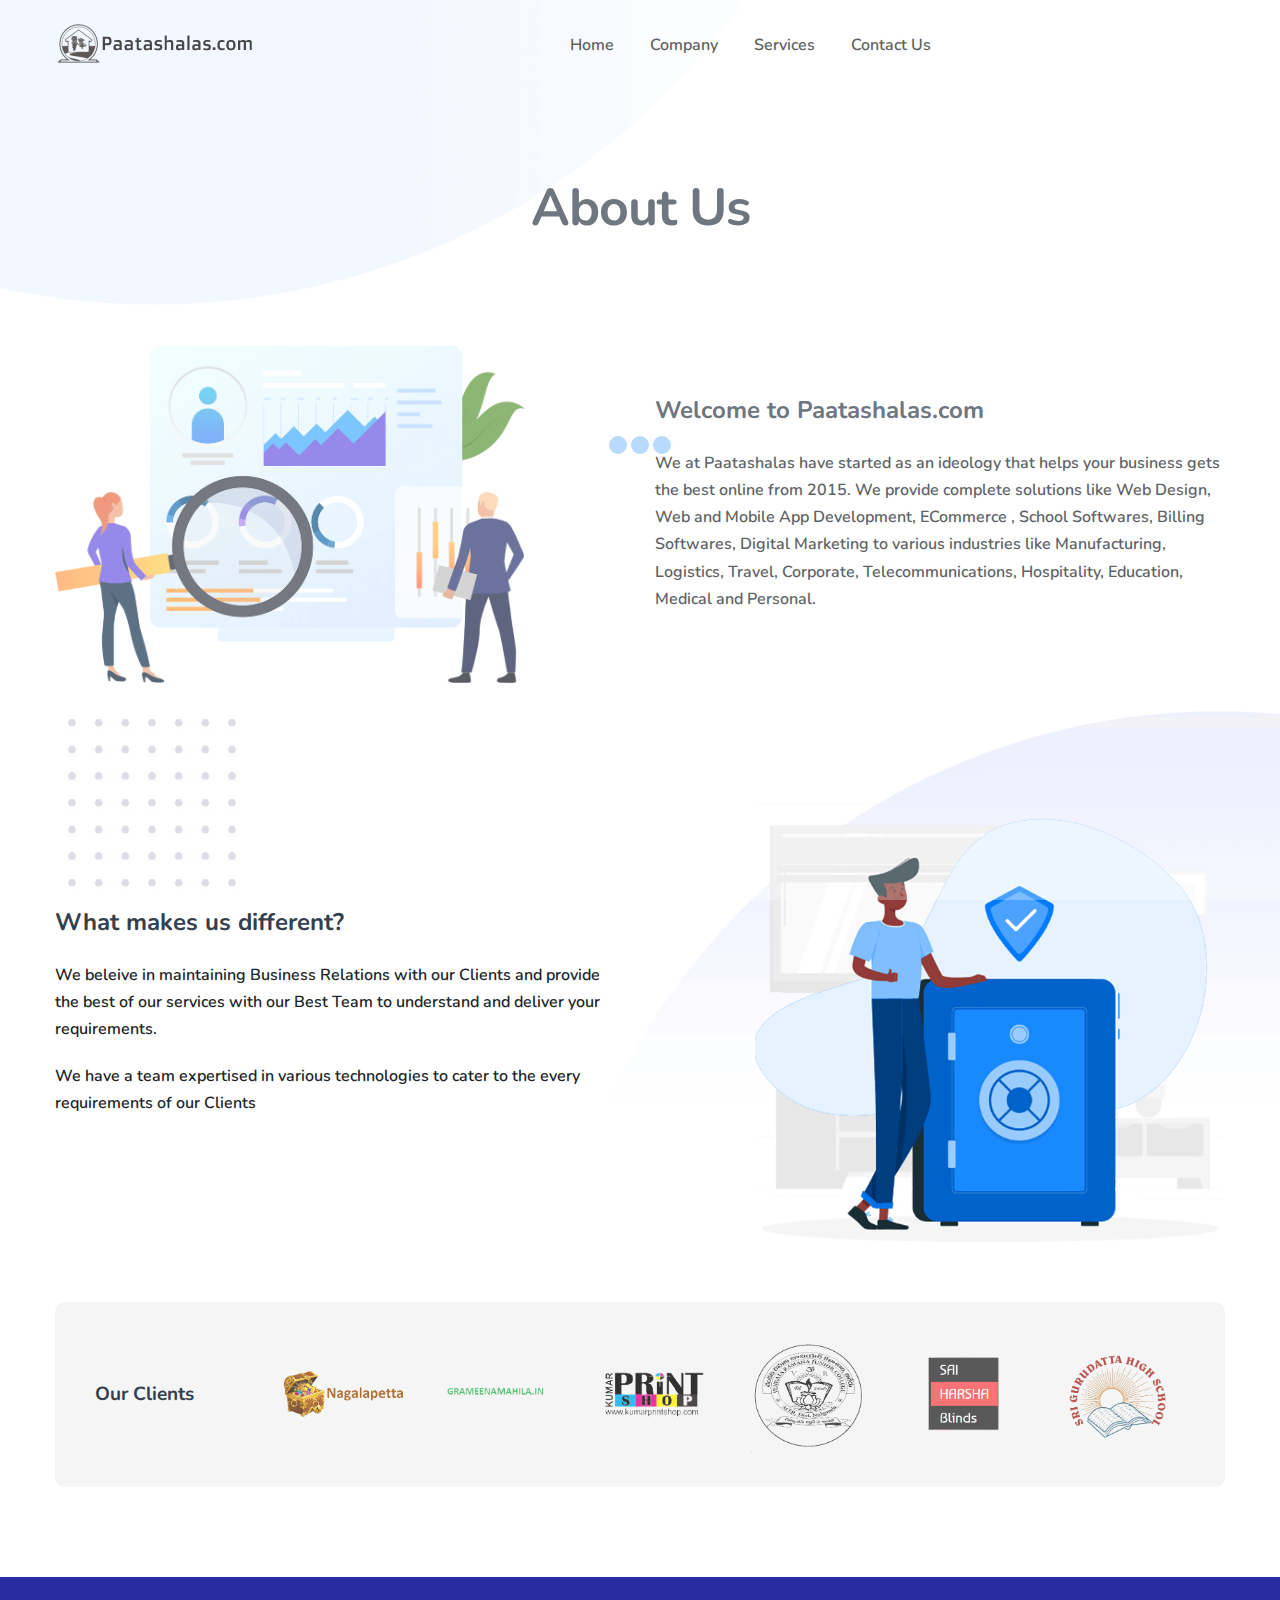
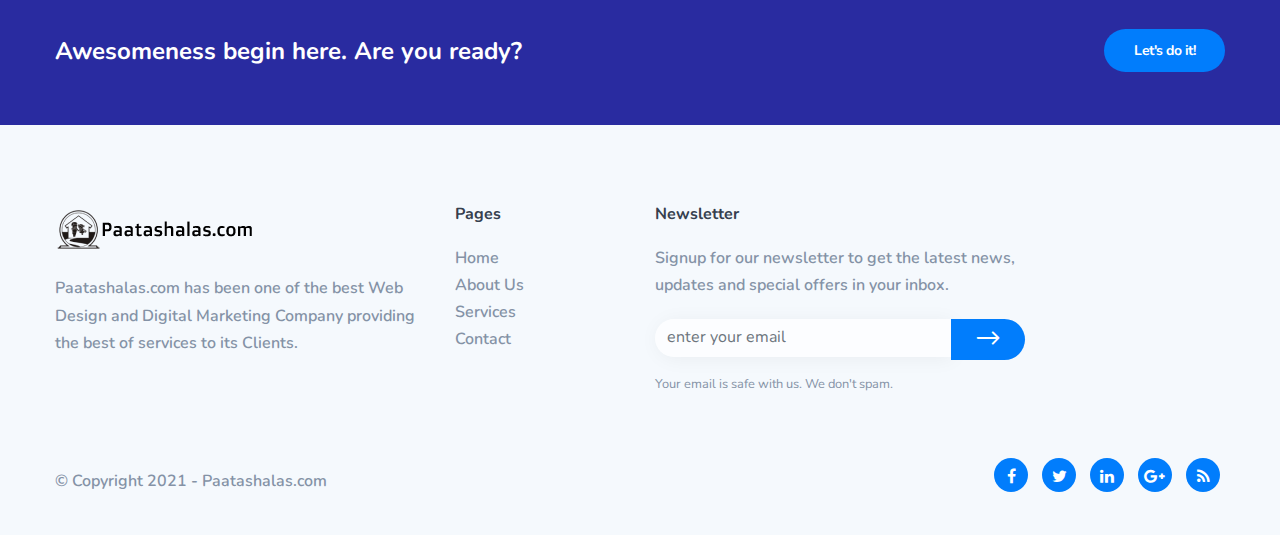
<file: about-us.html>
<!DOCTYPE html>
<html lang="zxx">

<head>
    <meta charset="utf-8" />
    <title>Paatashalas.com - Web Design & Development Company</title>
    <meta content="width=device-width, initial-scale=1.0" name="viewport" />
    <meta
        content="Experts in Web Design, Web & Mobile App Development and Digital Marketing Services providing the best for the Clients "
        name="description" />
    <meta content="" name="keywords" />
    <meta content="" name="author" />
    
    <link rel="shortcut icon" type="image/x-icon" href="images/favicon.png">

    <!--[if lt IE 9]>
    <script src="js/html5shiv.js"></script>
    <![endif]-->

    <!-- CSS Files
    ================================================== -->
    <link href="css/bootstrap.min.css" rel="stylesheet" type="text/css">
    <link href="css/bootstrap-grid.min.css" rel="stylesheet" type="text/css">
    <link href="css/bootstrap-reboot.min.css" rel="stylesheet" type="text/css">
    <link href="css/animate.css" rel="stylesheet" type="text/css">
    <link href="css/owl.carousel.css" rel="stylesheet" type="text/css">
    <link href="css/owl.theme.css" rel="stylesheet" type="text/css">
    <link href="css/owl.transitions.css" rel="stylesheet" type="text/css">
    <link href="css/magnific-popup.css" rel="stylesheet" type="text/css">
	<link href="css/jquery.countdown.css" rel="stylesheet" type="text/css">
    <link href="css/style.css" rel="stylesheet" type="text/css">

    <!-- color scheme -->
    <link id="colors" href="css/colors/scheme-01.css" rel="stylesheet" type="text/css">
	<link href="css/coloring.css" rel="stylesheet" type="text/css">

</head>

<body>
    <div id="wrapper">
        <!-- header begin -->
    <header class="header-light transparent scroll-light">
        <div class="container">
            <div class="row">
                <div class="col-md-12">
                    <div class="d-flex justify-content-between">
                        <div class="align-self-center header-col-left">
                            <!-- logo begin -->
                            <!-- logo begin -->
                            <div id="logo">
                                <a href="index.html">
                                    <img alt="" src="images/paatashalas-logo1.png" />
                                </a>
                            </div>
                            <!-- logo close -->
                            <!-- logo close -->
                        </div>
                        <div class="align-self-center ml-auto header-col-mid">
                            <!-- mainmenu begin -->
                            <ul id="mainmenu">
                                <li>
                                    <a href="index.html">Home</a>
    
                                </li>
                                <li>
                                    <a href="#">Company</a>
                                    <ul>
                                        <li><a href="about-us.html">About Us</a></li>
    
                                    </ul>
                                </li>
                                <li>
                                    <a href="services.html">Services</a>
    
                                </li>
                                <li>
                                    <a href="contact.html">Contact Us</a>
    
                                </li>
    
                            </ul>
                        </div>
                        <div class="align-self-center ml-auto header-col-right">
                            <!-- <a class="btn-custom" href="#"><i class="fa fa-arrow-down"></i> Buy Now</a> -->
                            <span id="menu-btn"></span>
                        </div>
                        <div class="clearfix"></div>
                    </div>
                </div>
            </div>
        </div>
    </header>
        <!-- header close -->
        <!-- content begin -->
        <div class="no-bottom no-top" id="content">
            <div id="top"></div>
            
            <!-- section begin -->
            <section id="subheader" data-bgimage="url(images/background/5.png) bottom">
                    <div class="center-y relative text-center" data-scroll-speed="4">
                        <div class="container">
                            <div class="row">
                                <div class="col-md-8 offset-md-2">
                                    <form action='blank.php' class="row" id='form_subscribe' method="post" name="myForm">
                                <div class="col text-center">
									<div class="spacer-single"></div>
									<h1>About Us</h1>
									
                                </div>
                                <div class="clearfix"></div>
                            </form>
                                </div>
                            </div>
                        </div>
                    </div>
            </section>
            <!-- section close -->
            

            <section class="no-top" data-bgimage="url(images/background/6.png) center">
                <div class="container">
                    <div class="row align-items-center">
						<div class="col-md-5 ">
							<img src="images/misc/4.png" class="img-fluid" alt="">
						</div>
						<div class="col-md-6 offset-md-1">
							<h3>Welcome to Paatashalas.com</h3>
                            <p>We at Paatashalas have started as an ideology that helps your business gets the best online from 2015. We provide complete solutions like Web Design, Web and Mobile App Development, ECommerce , School Softwares, Billing Softwares, Digital Marketing to various industries like Manufacturing, Logistics, Travel, Corporate, Telecommunications, Hospitality, Education, Medical and Personal.</p>
                        </div>
					</div>
					
					<div class="spacer-double"></div>			
				
					
					<div class="spacer-double"></div>
					
					<div class="row align-items-center">
						<div class="col-md-6">
							<h3>What makes us different?</h3>
                            <p>We beleive in maintaining Business Relations with our Clients and provide the best of our services with our Best Team to understand and deliver your requirements.</p>
                            <p>We have a  team  expertised in various technologies to  cater to the every requirements of our Clients</p>
						</div>	
						
						<div class="col-md-5  offset-md-1">
							<img src="images/misc/5.png" class="img-fluid" alt="">
						</div>
					</div>
					
					<div class="spacer-double"></div>	
					
					<div class="padding40 round" data-bgcolor="#f5f5f5">
						<div class="row align-items-center">	
						<div class="col-md-2">
							<h4 class="no-bottom">Our Clients</h4>
						</div>
						<div class="col-md-10">
							<div id="owl-logo" class="logo-carousel owl-carousel owl-theme">
								<img src="images/logo-clients/1.png" class="img-fluid" alt="">
								<img src="images/logo-clients/2.png" class="img-fluid" alt="">
								<img src="images/logo-clients/3.png" class="img-fluid" alt="">
								<img src="images/logo-clients/4.png" class="img-fluid" alt="">
								<img src="images/logo-clients/5.png" class="img-fluid" alt="">
								<img src="images/logo-clients/6.png" class="img-fluid" alt="">
								<img src="images/logo-clients/7.png" class="img-fluid" alt="" style="padding-top: 25%;">
								<img src="images/logo-clients/8.png" class="img-fluid" alt="" style="padding-top: 25%;">
                                <img src="images/logo-clients/9.png" class="img-fluid" alt="" style="padding-top: 25%;">
							</div>
						</div>
					</div>
					</div>
					
				</div>
					
            </section>
			
			<section class="pt60 pb60 bg-color-2 text-light">
				<div class="container">
					<div class="row align-items-center">
						<div class="col-md-8 mb-sm-30 text-lg-left text-sm-center">
							<h3 class="no-bottom">Awesomeness begin here. Are you ready?</h3>
						</div>
						
						<div class="col-md-4 text-lg-right text-sm-center">
							<a href="#" data-toggle="modal" data-target="#getquote" class="btn-custom capsule med">Let's do it!</a>
						</div>
					</div>
				</div>
			</section>

        </div>
        <!-- content close -->

        <!-- Modal -->
        <div class="modal fade text-dark" id="getquote" tabindex="-1" role="dialog"
            aria-labelledby="exampleModalCenterTitle" aria-hidden="true">
            <div class="modal-dialog modal-dialog-scrollable modal-dialog-centered" role="document">
                <div class="modal-content">
                    <div class="modal-header">
                        <h5 class="modal-title" id="exampleModalCenterTitle">Get a Quote from Us</h5>
                        <button type="button" class="close" data-dismiss="modal" aria-label="Close">
                            <span aria-hidden="true">&times;</span>
                        </button>
                    </div>
                    <div class="modal-body">
                        
                            <div class="row">
                        
                                <div class="col-lg-8 offset-md-2">
                                    
                        
                                    <form name="contactForm" id="contact_form" class="form-border" method="post" action="email.php">
                                        <div class="field-set">
                                            <input type="text" name="name" id="name" class="form-control" placeholder="Your Name" />
                                        </div>
                        
                                        <div class="field-set">
                                            <input type="text" name="email" id="email" class="form-control" placeholder="Your Email" />
                                        </div>
                        
                                        <div class="field-set">
                                            <input type="text" name="phone" id="phone" class="form-control" placeholder="Your Phone" />
                                        </div>
                        
                                        <div class="form-check-inline">
                                            <label class="form-check-label">
                                                <input type="checkbox" class="form-check-input" name="service[]" value="Website Design">Website
                                                Design
                                            </label>
                                        </div>
                                        <div class="form-check-inline">
                                            <label class="form-check-label">
                                                <input type="checkbox" class="form-check-input" name="service[]"
                                                    value="Digital Marketing">Digital Marketing
                                            </label>
                                        </div>
                                        <div class="form-check-inline">
                                            <label class="form-check-label">
                                                <input type="checkbox" class="form-check-input" name="service[]"
                                                    value="School Management Softwares">School Management Softwares
                                            </label>
                                        </div>
                        
                                        <div class="form-check-inline">
                                            <label class="form-check-label">
                                                <input type="checkbox" class="form-check-input" name="service[]"
                                                    value="Billing Software">Billing Software
                                            </label>
                                        </div>
                        
                                        <div class="form-check-inline">
                                            <label class="form-check-label">
                                                <input type="checkbox" class="form-check-input" name="service[]"
                                                    value="Web/Mobile Apps">Web/Mobile Apps
                                            </label>
                                        </div>
                        
                                        <div class="form-check-inline">
                                            <label class="form-check-label">
                                                <input type="checkbox" class="form-check-input" name="service[]" value="E-Commerce">E-Commerce
                                            </label>
                                        </div>
                        
                        
                        
                                        <div class="field-set">
                                            <textarea name="message" id="message" class="form-control" placeholder="Your Message"></textarea>
                                        </div>
                        
                                        <div class="spacer-half"></div>
                        
                                        <div id="submit">
                                            <input type="submit" id="send_message" value="Submit Form" class="btn btn-custom" />
                                        </div>
                                        <div id="mail_success" class="success">Your message has been sent successfully.</div>
                                        <div id="mail_fail" class="error">Sorry, error occured this time sending your message.</div>
                                    </form>
                                </div>
                        
                                <div class="spacer-double"></div>
                        
                        
                        
                            </div>
                        
                        </div>

                    </div>
                    <div class="modal-footer">
                        <button type="button" class="btn btn-secondary" data-dismiss="modal">Close</button>
                        <!-- <button type="button" class="btn btn-primary">Save changes</button> -->
                    </div>
                </div>
            </div>
        </div>

    <!-- footer begin -->
    <footer class="footer-light">
        <div class="container">
            <div class="row">
                <div class="col-lg-4">
                    <div class="widget">
                        <a href="index.html"><img alt="" class="logo" src="images/paatashalas-logo1.png"></a>
                        <div class="spacer-20"></div>
                        <p>Paatashalas.com has been one of the best Web Design and Digital Marketing Company
                            providing the best of services to its Clients.</p>
                    </div>
                </div>
    
    
    
                <div class="col-lg-2">
                    <div class="widget">
                        <h5>Pages</h5>
                        <ul>
                            <li><a href="index.html">Home</a></li>
    
                            <li><a href="about-us.html">About Us</a></li>
    
    
                            <li><a href="services.html">Services</a></li>
    
    
                            <li><a href="contact.html">Contact</a></li>
                        </ul>
                    </div>
                </div>
    
    
                <div class="col-lg-4">
                    <div class="widget">
                        <h5>Newsletter</h5>
    
                        <p>Signup for our newsletter to get the latest news, updates and special offers in your
                            inbox.</p>
                        <form action="blank.php" class="row" id="form_subscribe" method="post" name="form_subscribe">
                            <div class="col text-center">
                                <input class="form-control" id="name_1" name="name_1" placeholder="enter your email"
                                    type="text" /> <a href="#" id="btn-submit"><i class="arrow_right"></i></a>
                                <div class="clearfix"></div>
                            </div>
                        </form>
                        <div class="spacer-10"></div>
                        <small>Your email is safe with us. We don't spam.</small>
                    </div>
                </div>
            </div>
    
            <div class="row">
                <div class="col-md-6 sm-text-center mb-sm-30">
                    <div class="mt10">&copy; Copyright 2021 - Paatashalas.com</div>
                </div>
    
                <div class="col-md-6 text-md-right text-sm-left">
                    <div class="social-icons">
                        <a href="#"><i class="fa fa-facebook fa-lg"></i></a>
                        <a href="#"><i class="fa fa-twitter fa-lg"></i></a>
                        <a href="#"><i class="fa fa-linkedin fa-lg"></i></a>
                        <a href="#"><i class="fa fa-google-plus fa-lg"></i></a>
                        <a href="#"><i class="fa fa-rss fa-lg"></i></a>
                    </div>
                </div>
            </div>
        </div>
    </footer>
    <!-- footer close -->
		
        
        
		<div id="preloader">
                <div class="spinner">
                    <div class="bounce1"></div>
                    <div class="bounce2"></div>
                    <div class="bounce3"></div>
                </div>
            </div>
        </div>		
		


        <!-- Javascript Files
    ================================================== -->
        <script src="js/jquery.min.js"></script>
        <script src="js/bootstrap.min.js"></script>
        <script src="js/wow.min.js"></script>
        <script src="js/jquery.isotope.min.js"></script>
        <script src="js/easing.js"></script>
        <script src="js/owl.carousel.js"></script>
        <script src="js/validation.js"></script>
        <script src="js/jquery.magnific-popup.min.js"></script>
        <script src="js/enquire.min.js"></script>
        <script src="js/jquery.stellar.min.js"></script>
        <script src="js/jquery.plugin.js"></script>
        <script src="js/typed.js"></script>
		<script src="js/jquery.countTo.js"></script>
        <script src="js/jquery.countdown.js"></script>
        <script src="js/designesia.js"></script>


</body>

</html>
</file>
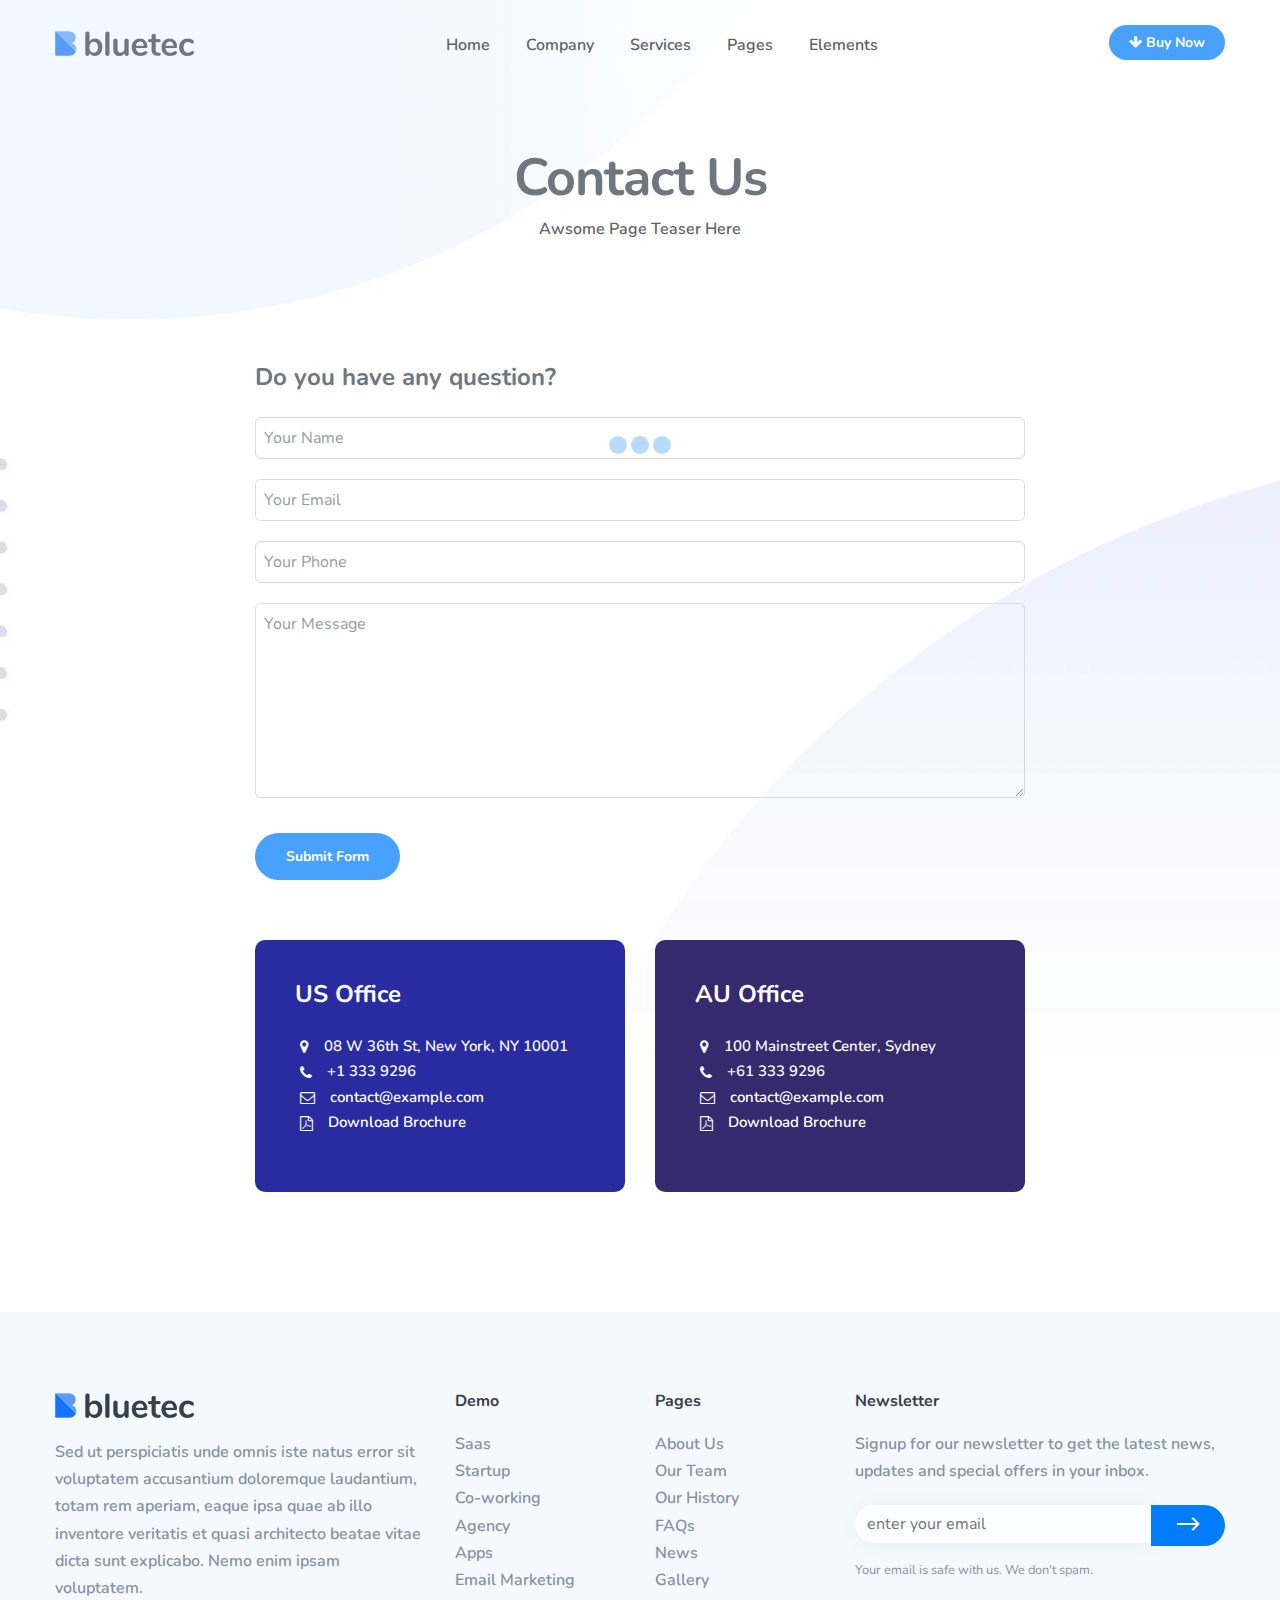
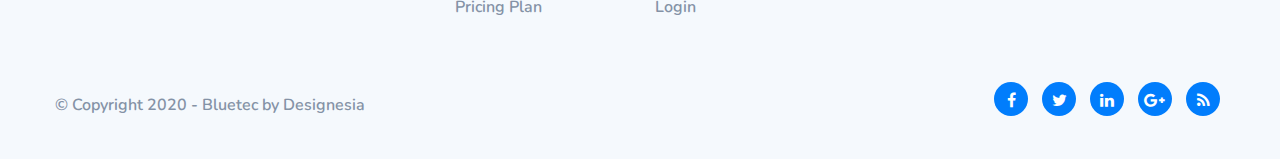
<file: contact-us.html>
<!DOCTYPE html>
<html lang="zxx">

<head>
    <meta charset="utf-8">
    <title>Bluetec Saas Software Startup Website Template</title>
    <meta content="width=device-width, initial-scale=1.0" name="viewport">
    <meta content="Bluetec Saas Software Startup Website Template" name="description">
    <meta content="" name="keywords">
    <meta content="" name="author">

    <!--[if lt IE 9]>
    <script src="js/html5shiv.js"></script>
    <![endif]-->

    <!-- CSS Files
    ================================================== -->
    <link href="css/bootstrap.min.css" rel="stylesheet" type="text/css">
    <link href="css/bootstrap-grid.min.css" rel="stylesheet" type="text/css">
    <link href="css/bootstrap-reboot.min.css" rel="stylesheet" type="text/css">
    <link href="css/animate.css" rel="stylesheet" type="text/css">
    <link href="css/owl.carousel.css" rel="stylesheet" type="text/css">
    <link href="css/owl.theme.css" rel="stylesheet" type="text/css">
    <link href="css/owl.transitions.css" rel="stylesheet" type="text/css">
    <link href="css/magnific-popup.css" rel="stylesheet" type="text/css">
	<link href="css/jquery.countdown.css" rel="stylesheet" type="text/css">
    <link href="css/style.css" rel="stylesheet" type="text/css">

    <!-- color scheme -->
    <link id="colors" href="css/colors/scheme-01.css" rel="stylesheet" type="text/css">
	<link href="css/coloring.css" rel="stylesheet" type="text/css">

</head>

<body>
    <div id="wrapper">
        <!-- header begin -->
        <header class="header-light transparent scroll-light">
                <div class="container">
                    <div class="row">
                        <div class="col-md-12">
                            <div class="d-flex justify-content-between">
                                <div class="align-self-center header-col-left">
                                    <!-- logo begin -->
                                    <!-- logo begin -->
                                    <div id="logo">
                                        <a href="index.html">
											<img alt="" src="images/logo-1.png" />
										</a>
                                    </div>
                                    <!-- logo close -->
                                    <!-- logo close -->
                                </div>
                                <div class="align-self-center ml-auto header-col-mid">
                                    <!-- mainmenu begin -->
                                    <ul id="mainmenu">
                                        <li>
                                            <a href="index.html">Home</a>
                                            <ul>
                                                <li><a href="index.html">Main</a></li>
                                                <li><a href="index-startup.html">Startup</a></li>
												<li><a href="index-coworking.html">Co-working</a></li>
												<li><a href="index-agency.html">Agency</a></li>
												<li><a href="index-apps.html">Apps</a></li>
                                            </ul>
                                        </li>
                                        <li>
                                            <a href="#">Company</a>
                                            <ul>
                                                <li><a href="about-us.html">About Us</a></li>
                                                <li><a href="our-team.html">Our Team</a></li>
                                                <li><a href="our-history.html">Our History</a></li>
                                                <li><a href="faq.html">FAQs</a></li>
												<li><a href="careers.html">Careers</a></li>
                                            </ul>
                                        </li>
                                        <li>
                                            <a href="#">Services</a>
                                            <ul>
                                                <li><a href="service-single.html">Service Single</a></li>
												<li><a href="services-image.html">Services Images</a></li>
                                                <li><a href="services-icon.html">Services Icon</a></li>
                                                <li><a href="services-icon-boxed.html">Services Icon Boxed</a></li>
												<li><a href="services-carousel.html">Services Carousel</a></li>
                                                <li><a href="pricing-plans.html">Pricing Plans</a></li>
                                            </ul>
                                        </li>
                                        <li>
                                            <a href="#">Pages</a>
                                            <ul>
												<li><a href="news.html">News</a></li>
												<li><a href="gallery.html">Gallery</a></li>
                                                <li><a href="login.html">Login</a></li>
												<li><a href="login-2.html">Login 2</a></li>
                                                <li><a href="register.html">Register</a></li>
												<li><a href="contact-us.html">Contact Us</a></li>
                                            </ul>
                                        </li>
                                        <li>
                                            <a href="#">Elements</a>
                                            <ul>
												<li><a href="icons-font-awesome.html">Font Awesome Icons</a></li>
												<li><a href="icons-elegant.html">Elegant Icons</a></li>
												<li><a href="icons-etline.html">Etline Icons</a></li>
                                                <li><a href="alerts.html">Alerts</a></li>
												<li><a href="accordion.html">Accordion</a></li>
												<li><a href="modal.html">Modal</a></li>
												<li><a href="progress-bar.html">Progress Bar</a></li>
												<li><a href="tabs.html">Tabs</a></li>
												<li><a href="tabs.html">Timeline</a></li>
												<li><a href="counters.html">Counters</a></li>
                                            </ul>
                                        </li>
                                    </ul>
                                </div>
                                <div class="align-self-center ml-auto header-col-right">
                                    <a class="btn-custom" href="#"><i class="fa fa-arrow-down"></i> Buy Now</a>
                                    <span id="menu-btn"></span>
                                </div>
                                <div class="clearfix"></div>
                            </div>
                        </div>
                    </div>
                </div>
            </header>
        <!-- header close -->
        <!-- content begin -->
        <div class="no-bottom no-top" id="content">
            <div id="top"></div>
            
            <!-- section begin -->
            <section id="subheader" data-bgimage="url(images/background/5.png) bottom">
                    <div class="center-y relative text-center" data-scroll-speed="4">
                        <div class="container">
                            <div class="row">
                                <div class="col-md-8 offset-md-2">
                                    <form action='blank.php' class="row" id='form_subscribe' method="post" name="myForm">
                                <div class="col-md-12 text-center">
									<h1>Contact Us</h1>
									<p>Awsome Page Teaser Here</p>
                                </div>
                                <div class="clearfix"></div>
                            </form>
                                </div>
                            </div>
                        </div>
                    </div>
            </section>
            <!-- section close -->
            

            <section class="no-top" data-bgimage="url(images/background/3.png) top">
                <div class="container">
						<div class="row">
							
							<div class="col-lg-8 offset-md-2 mb-sm-30">
							<h3>Do you have any question?</h3>
							
							<form name="contactForm" id="contact_form" class="form-border" method="post" action="email.php">
								<div class="field-set">
									<input type="text" name="name" id="name" class="form-control" placeholder="Your Name" />
								</div>

								<div class="field-set">
									<input type="text" name="email" id="email" class="form-control" placeholder="Your Email" />
								</div>

								<div class="field-set">
									<input type="text" name="phone" id="phone" class="form-control" placeholder="Your Phone" />
								</div>

								<div class="field-set">
									<textarea name="message" id="message" class="form-control" placeholder="Your Message"></textarea>
								</div>

								<div class="spacer-half"></div>

								<div id="submit">
									<input type="submit" id="send_message" value="Submit Form" class="btn btn-custom" />
								</div>
								<div id="mail_success" class="success">Your message has been sent successfully.</div>
								<div id="mail_fail" class="error">Sorry, error occured this time sending your message.</div>
							</form>
						</div>
						
						<div class="spacer-double"></div>
						
						<div class="col-lg-8 offset-md-2 mb30">
							<div class="row">
								<div class="col-md-6">
									<div class="padding40 bg-color-2 text-light box-rounded">
										<h3>US Office</h3>
										<address class="s1">
											<span><i class="fa fa-map-marker fa-lg"></i>08 W 36th St, New York, NY 10001</span>
											<span><i class="fa fa-phone fa-lg"></i>+1 333 9296</span>
											<span><i class="fa fa-envelope-o fa-lg"></i><a href="mailto:contact@example.com">contact@example.com</a></span>
											<span><i class="fa fa-file-pdf-o fa-lg"></i><a href="#">Download Brochure</a></span>
										</address>
									</div>
								</div>

								<div class="col-md-6">
									<div class="padding40 bg-color-3 text-light box-rounded">
										<h3>AU Office</h3>
										<address class="s1">
											<span><i class="fa fa-map-marker fa-lg"></i>100 Mainstreet Center, Sydney</span>
											<span><i class="fa fa-phone fa-lg"></i>+61 333 9296</span>
											<span><i class="fa fa-envelope-o fa-lg"></i><a href="mailto:contact@example.com">contact@example.com</a></span>
											<span><i class="fa fa-file-pdf-o fa-lg"></i><a href="#">Download Brochure</a></span>
										</address>
									</div>
								</div>
							</div>
						</div>
							
						</div>
					</div>
				</div>

            </section>

        </div>
        <!-- content close -->

        <!-- footer begin -->
            <footer class="footer-light">
                <div class="container">
                    <div class="row">
						<div class="col-lg-4">
                            <div class="widget">
                                <a href="index.html"><img alt="" class="logo" src="images/logo-1.png"></a>
                                <div class="spacer-20"></div>
                                <p>Sed ut perspiciatis unde omnis iste natus error sit voluptatem accusantium doloremque laudantium, totam rem aperiam, eaque ipsa quae ab illo inventore veritatis et quasi architecto beatae vitae dicta sunt explicabo. Nemo enim ipsam voluptatem.</p>
                            </div>
                        </div>
						
                        <div class="col-lg-2">
                                    <div class="widget">
                                        <h5>Demo</h5>
                                        <ul>
											<li><a href="index.html">Saas</a></li>
                                            <li><a href="index-startup.html">Startup</a></li>
                                            <li><a href="index-coworking.html">Co-working</a></li>
                                            <li><a href="index-agency.html">Agency</a></li>
                                            <li><a href="index-apps.html">Apps</a></li>
											<li><a href="service-single.html">Email Marketing</a></li>
											<li><a href="pricing-plans.html">Pricing Plan</a></li>
                                        </ul>
                                    </div>
                                </div>

                                <div class="col-lg-2">
                                    <div class="widget">
                                        <h5>Pages</h5>
                                        <ul>
                                            <li><a href="about-us.html">About Us</a></li>
                                            <li><a href="our-team.html">Our Team</a></li>
                                            <li><a href="our-history.html">Our History</a></li>
                                            <li><a href="faq.html">FAQs</a></li>
                                            <li><a href="news.html">News</a></li>
                                            <li><a href="gallery.html">Gallery</a></li>
                                            <li><a href="login-2.html">Login</a></li>
                                        </ul>
                                    </div>
                                </div>


                        <div class="col-lg-4">
                            <div class="widget">
                                <h5>Newsletter</h5>

                                <p>Signup for our newsletter to get the latest news, updates and special offers in your inbox.</p>
                                <form action="blank.php" class="row" id="form_subscribe" method="post" name="form_subscribe">
                                    <div class="col text-center">
                                        <input class="form-control" id="name_1" name="name_1" placeholder="enter your email" type="text" /> <a href="#" id="btn-submit"><i class="arrow_right"></i></a>
                                        <div class="clearfix"></div>
                                    </div>
                                </form>
                                <div class="spacer-10"></div>
                                <small>Your email is safe with us. We don't spam.</small>
                            </div>
                        </div>
                    </div>

                    <div class="row">
                        <div class="col-md-6 sm-text-center mb-sm-30">
                            <div class="mt10">&copy; Copyright 2020 - Bluetec by Designesia</div>
                        </div>

                        <div class="col-md-6 text-md-right text-sm-left">
                            <div class="social-icons">
                                <a href="#"><i class="fa fa-facebook fa-lg"></i></a>
                                <a href="#"><i class="fa fa-twitter fa-lg"></i></a>
                                <a href="#"><i class="fa fa-linkedin fa-lg"></i></a>
                                <a href="#"><i class="fa fa-google-plus fa-lg"></i></a>
                                <a href="#"><i class="fa fa-rss fa-lg"></i></a>
                            </div>
                        </div>
                    </div>
                </div>
            </footer>
            <!-- footer close -->
		
        
        
		<div id="preloader">
                <div class="spinner">
                    <div class="bounce1"></div>
                    <div class="bounce2"></div>
                    <div class="bounce3"></div>
                </div>
            </div>
        </div>		
		


        <!-- Javascript Files
    ================================================== -->
        <script src="js/jquery.min.js"></script>
        <script src="js/bootstrap.min.js"></script>
        <script src="js/wow.min.js"></script>
        <script src="js/jquery.isotope.min.js"></script>
        <script src="js/easing.js"></script>
        <script src="js/owl.carousel.js"></script>
        <script src="js/validation.js"></script>
        <script src="js/jquery.magnific-popup.min.js"></script>
        <script src="js/enquire.min.js"></script>
        <script src="js/jquery.stellar.min.js"></script>
        <script src="js/jquery.plugin.js"></script>
        <script src="js/typed.js"></script>
		<script src="js/jquery.countTo.js"></script>
        <script src="js/jquery.countdown.js"></script>
        <script src="js/designesia.js"></script>


</body>

</html>
</file>
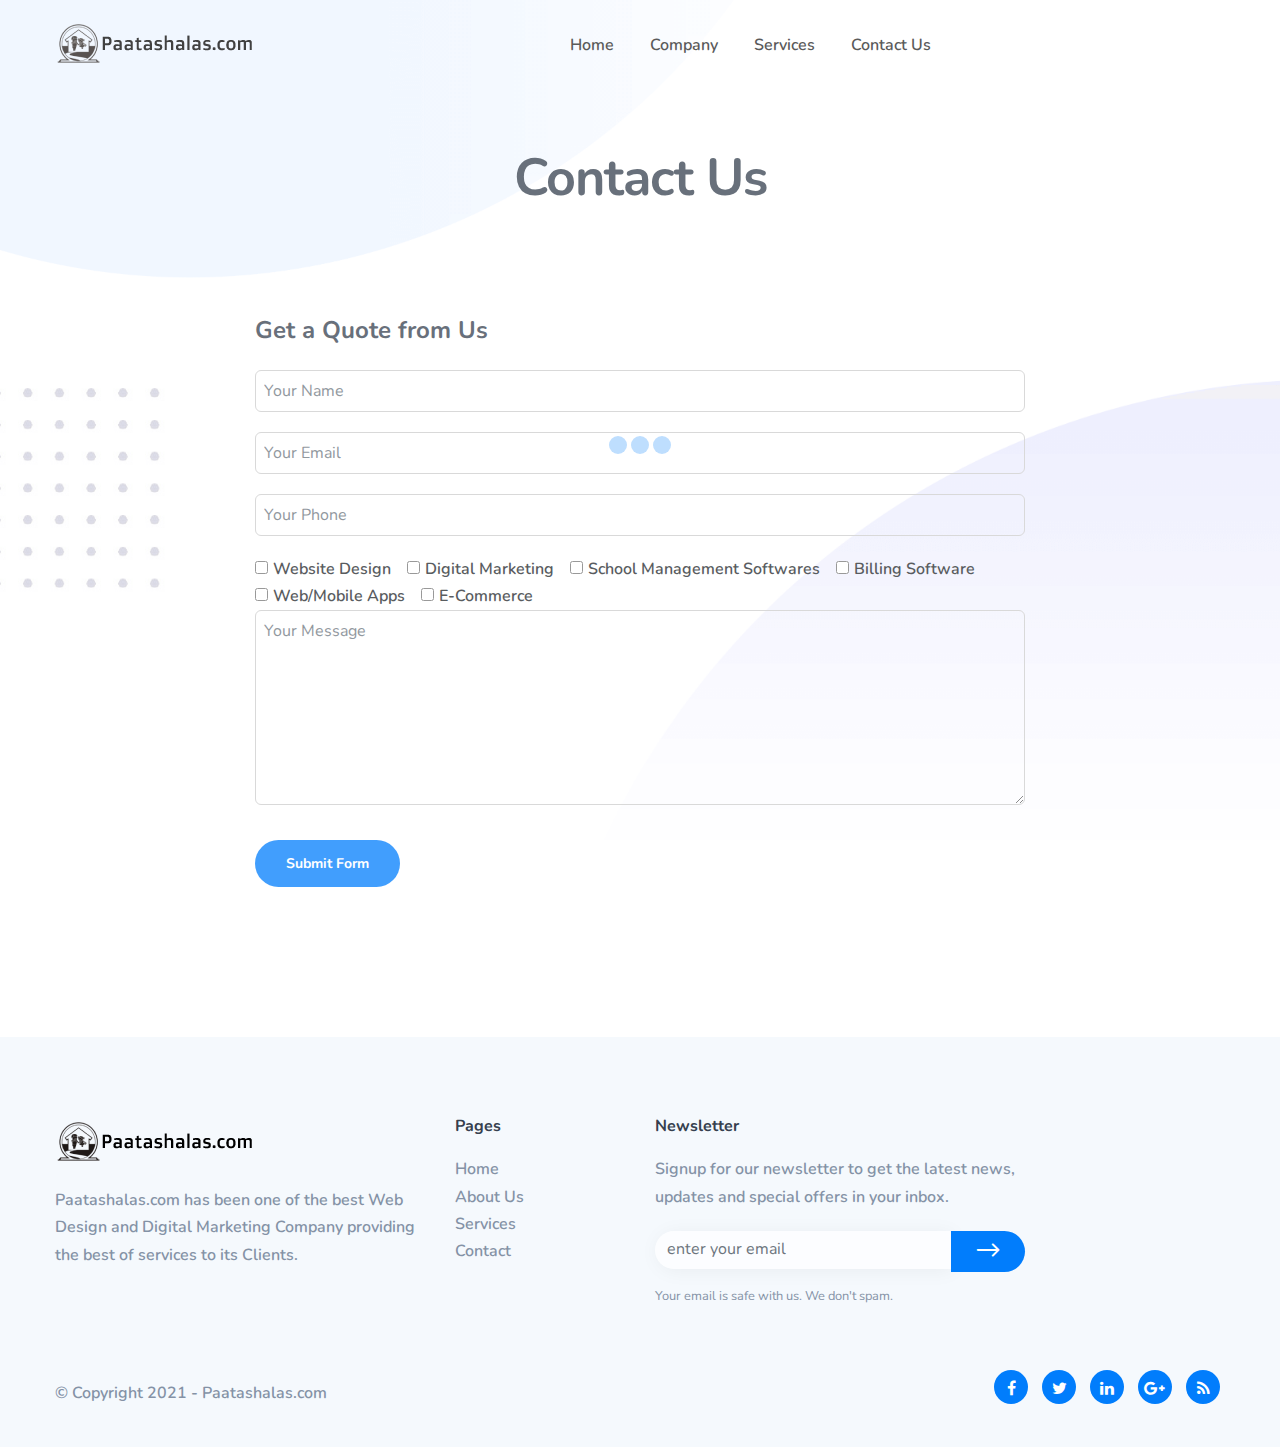
<file: contact.html>
<!DOCTYPE html>
<html lang="zxx">

<head>
    <meta charset="utf-8" />
    <title>Paatashalas.com - Web Design & Development Company</title>
    <meta content="width=device-width, initial-scale=1.0" name="viewport" />
    <meta
        content="Experts in Web Design, Web & Mobile App Development and Digital Marketing Services providing the best for the Clients "
        name="description" />
    <meta content="" name="keywords" />
    <meta content="" name="author" />
    
    <link rel="shortcut icon" type="image/x-icon" href="images/favicon.png">

    <!--[if lt IE 9]>
    <script src="js/html5shiv.js"></script>
    <![endif]-->

    <!-- CSS Files
    ================================================== -->
    <link href="css/bootstrap.min.css" rel="stylesheet" type="text/css">
    <link href="css/bootstrap-grid.min.css" rel="stylesheet" type="text/css">
    <link href="css/bootstrap-reboot.min.css" rel="stylesheet" type="text/css">
    <link href="css/animate.css" rel="stylesheet" type="text/css">
    <link href="css/owl.carousel.css" rel="stylesheet" type="text/css">
    <link href="css/owl.theme.css" rel="stylesheet" type="text/css">
    <link href="css/owl.transitions.css" rel="stylesheet" type="text/css">
    <link href="css/magnific-popup.css" rel="stylesheet" type="text/css">
	<link href="css/jquery.countdown.css" rel="stylesheet" type="text/css">
    <link href="css/style.css" rel="stylesheet" type="text/css">

    <!-- color scheme -->
    <link id="colors" href="css/colors/scheme-01.css" rel="stylesheet" type="text/css">
	<link href="css/coloring.css" rel="stylesheet" type="text/css">

</head>

<body>
    <div id="wrapper">
        <!-- header begin -->
        <header class="header-light transparent scroll-light">
            <div class="container">
                <div class="row">
                    <div class="col-md-12">
                        <div class="d-flex justify-content-between">
                            <div class="align-self-center header-col-left">
                                <!-- logo begin -->
                                <!-- logo begin -->
                                <div id="logo">
                                    <a href="index.html">
                                        <img alt="" src="images/paatashalas-logo1.png" />
                                    </a>
                                </div>
                                <!-- logo close -->
                                <!-- logo close -->
                            </div>
                            <div class="align-self-center ml-auto header-col-mid">
                                <!-- mainmenu begin -->
                                <ul id="mainmenu">
                                    <li>
                                        <a href="index.html">Home</a>
        
                                    </li>
                                    <li>
                                        <a href="#">Company</a>
                                        <ul>
                                            <li><a href="about-us.html">About Us</a></li>
        
                                        </ul>
                                    </li>
                                    <li>
                                        <a href="services.html">Services</a>
        
                                    </li>
                                    <li>
                                        <a href="contact.html">Contact Us</a>
        
                                    </li>
        
                                </ul>
                            </div>
                            <div class="align-self-center ml-auto header-col-right">
                                <!-- <a class="btn-custom" href="#"><i class="fa fa-arrow-down"></i> Buy Now</a> -->
                                <span id="menu-btn"></span>
                            </div>
                            <div class="clearfix"></div>
                        </div>
                    </div>
                </div>
            </div>
        </header>
        <!-- header close -->
        <!-- content begin -->
        <div class="no-bottom no-top" id="content">
            <div id="top"></div>
            
            <!-- section begin -->
            <section id="subheader" data-bgimage="url(images/background/5.png) bottom">
                    <div class="center-y relative text-center" data-scroll-speed="4">
                        <div class="container">
                            <div class="row">
                                <div class="col-md-8 offset-md-2">
                                    <form action='blank.php' class="row" id='form_subscribe' method="post" name="myForm">
                                <div class="col-md-12 text-center">
									<h1>Contact Us</h1>
									
                                </div>
                                <div class="clearfix"></div>
                            </form>
                                </div>
                            </div>
                        </div>
                    </div>
            </section>
            <!-- section close -->
            

            <section class="no-top" data-bgimage="url(images/background/3.png) top">
                <div class="container">
						<div class="row">
							
							<div class="col-lg-8 offset-md-2 mb-sm-30">
							<h3>Get a Quote from Us</h3>
							
							<form name="contactForm" id="contact_form" class="form-border" method="post" action="email.php">
								<div class="field-set">
									<input type="text" name="name" id="name" class="form-control" placeholder="Your Name" />
								</div>

								<div class="field-set">
									<input type="text" name="email" id="email" class="form-control" placeholder="Your Email" />
								</div>

								<div class="field-set">
									<input type="text" name="phone" id="phone" class="form-control" placeholder="Your Phone" />
								</div>
                                
                                <div class="form-check-inline">
                                    <label class="form-check-label">
                                        <input type="checkbox" class="form-check-input" name="service[]" value="Website Design">Website Design
                                    </label>
                                </div>
                                <div class="form-check-inline">
                                    <label class="form-check-label">
                                        <input type="checkbox" class="form-check-input" name="service[]" value="Digital Marketing">Digital Marketing
                                    </label>
                                </div>
                                <div class="form-check-inline">
                                    <label class="form-check-label">
                                        <input type="checkbox" class="form-check-input" name="service[]" value="School Management Softwares" >School Management Softwares
                                    </label>
                                </div>

                                <div class="form-check-inline">
                                    <label class="form-check-label">
                                        <input type="checkbox" class="form-check-input" name="service[]" value="Billing Software" >Billing Software
                                    </label>
                                </div>

                                <div class="form-check-inline">
                                    <label class="form-check-label">
                                        <input type="checkbox" class="form-check-input" name="service[]" value="Web/Mobile Apps" >Web/Mobile Apps
                                    </label>
                                </div>

                                <div class="form-check-inline">
                                    <label class="form-check-label">
                                        <input type="checkbox" class="form-check-input" name="service[]" value="E-Commerce" >E-Commerce
                                    </label>
                                </div>

                                

								<div class="field-set">
									<textarea name="message" id="message" class="form-control" placeholder="Your Message"></textarea>
								</div>

								<div class="spacer-half"></div>

								<div id="submit">
									<input type="submit" id="send_message" value="Submit Form" class="btn btn-custom" />
								</div>
								<div id="mail_success" class="success">Your message has been sent successfully.</div>
								<div id="mail_fail" class="error">Sorry, error occured this time sending your message.</div>
							</form>
						</div>
						
						<div class="spacer-double"></div>
						
						
							
						</div>
					</div>
				</div>

            </section>

        </div>
        <!-- content close -->

        <!-- footer begin -->
        <footer class="footer-light">
            <div class="container">
                <div class="row">
                    <div class="col-lg-4">
                        <div class="widget">
                            <a href="index.html"><img alt="" class="logo" src="images/paatashalas-logo1.png"></a>
                            <div class="spacer-20"></div>
                            <p>Paatashalas.com has been one of the best Web Design and Digital Marketing Company
                                providing the best of services to its Clients.</p>
                        </div>
                    </div>
        
        
        
                    <div class="col-lg-2">
                        <div class="widget">
                            <h5>Pages</h5>
                            <ul>
                                <li><a href="index.html">Home</a></li>
        
                                <li><a href="about-us.html">About Us</a></li>
        
        
                                <li><a href="services.html">Services</a></li>
        
        
                                <li><a href="contact.html">Contact</a></li>
                            </ul>
                        </div>
                    </div>
        
        
                    <div class="col-lg-4">
                        <div class="widget">
                            <h5>Newsletter</h5>
        
                            <p>Signup for our newsletter to get the latest news, updates and special offers in your
                                inbox.</p>
                            <form action="blank.php" class="row" id="form_subscribe" method="post" name="form_subscribe">
                                <div class="col text-center">
                                    <input class="form-control" id="name_1" name="name_1" placeholder="enter your email"
                                        type="text" /> <a href="#" id="btn-submit"><i class="arrow_right"></i></a>
                                    <div class="clearfix"></div>
                                </div>
                            </form>
                            <div class="spacer-10"></div>
                            <small>Your email is safe with us. We don't spam.</small>
                        </div>
                    </div>
                </div>
        
                <div class="row">
                    <div class="col-md-6 sm-text-center mb-sm-30">
                        <div class="mt10">&copy; Copyright 2021 - Paatashalas.com</div>
                    </div>
        
                    <div class="col-md-6 text-md-right text-sm-left">
                        <div class="social-icons">
                            <a href="#"><i class="fa fa-facebook fa-lg"></i></a>
                            <a href="#"><i class="fa fa-twitter fa-lg"></i></a>
                            <a href="#"><i class="fa fa-linkedin fa-lg"></i></a>
                            <a href="#"><i class="fa fa-google-plus fa-lg"></i></a>
                            <a href="#"><i class="fa fa-rss fa-lg"></i></a>
                        </div>
                    </div>
                </div>
            </div>
        </footer>
        <!-- footer close -->
		
        
        
		<div id="preloader">
                <div class="spinner">
                    <div class="bounce1"></div>
                    <div class="bounce2"></div>
                    <div class="bounce3"></div>
                </div>
            </div>
        </div>		
		


        <!-- Javascript Files
    ================================================== -->
        <script src="js/jquery.min.js"></script>
        <script src="js/bootstrap.min.js"></script>
        <script src="js/wow.min.js"></script>
        <script src="js/jquery.isotope.min.js"></script>
        <script src="js/easing.js"></script>
        <script src="js/owl.carousel.js"></script>
        <script src="js/validation.js"></script>
        <script src="js/jquery.magnific-popup.min.js"></script>
        <script src="js/enquire.min.js"></script>
        <script src="js/jquery.stellar.min.js"></script>
        <script src="js/jquery.plugin.js"></script>
        <script src="js/typed.js"></script>
		<script src="js/jquery.countTo.js"></script>
        <script src="js/jquery.countdown.js"></script>
        <script src="js/designesia.js"></script>


</body>

</html>
</file>
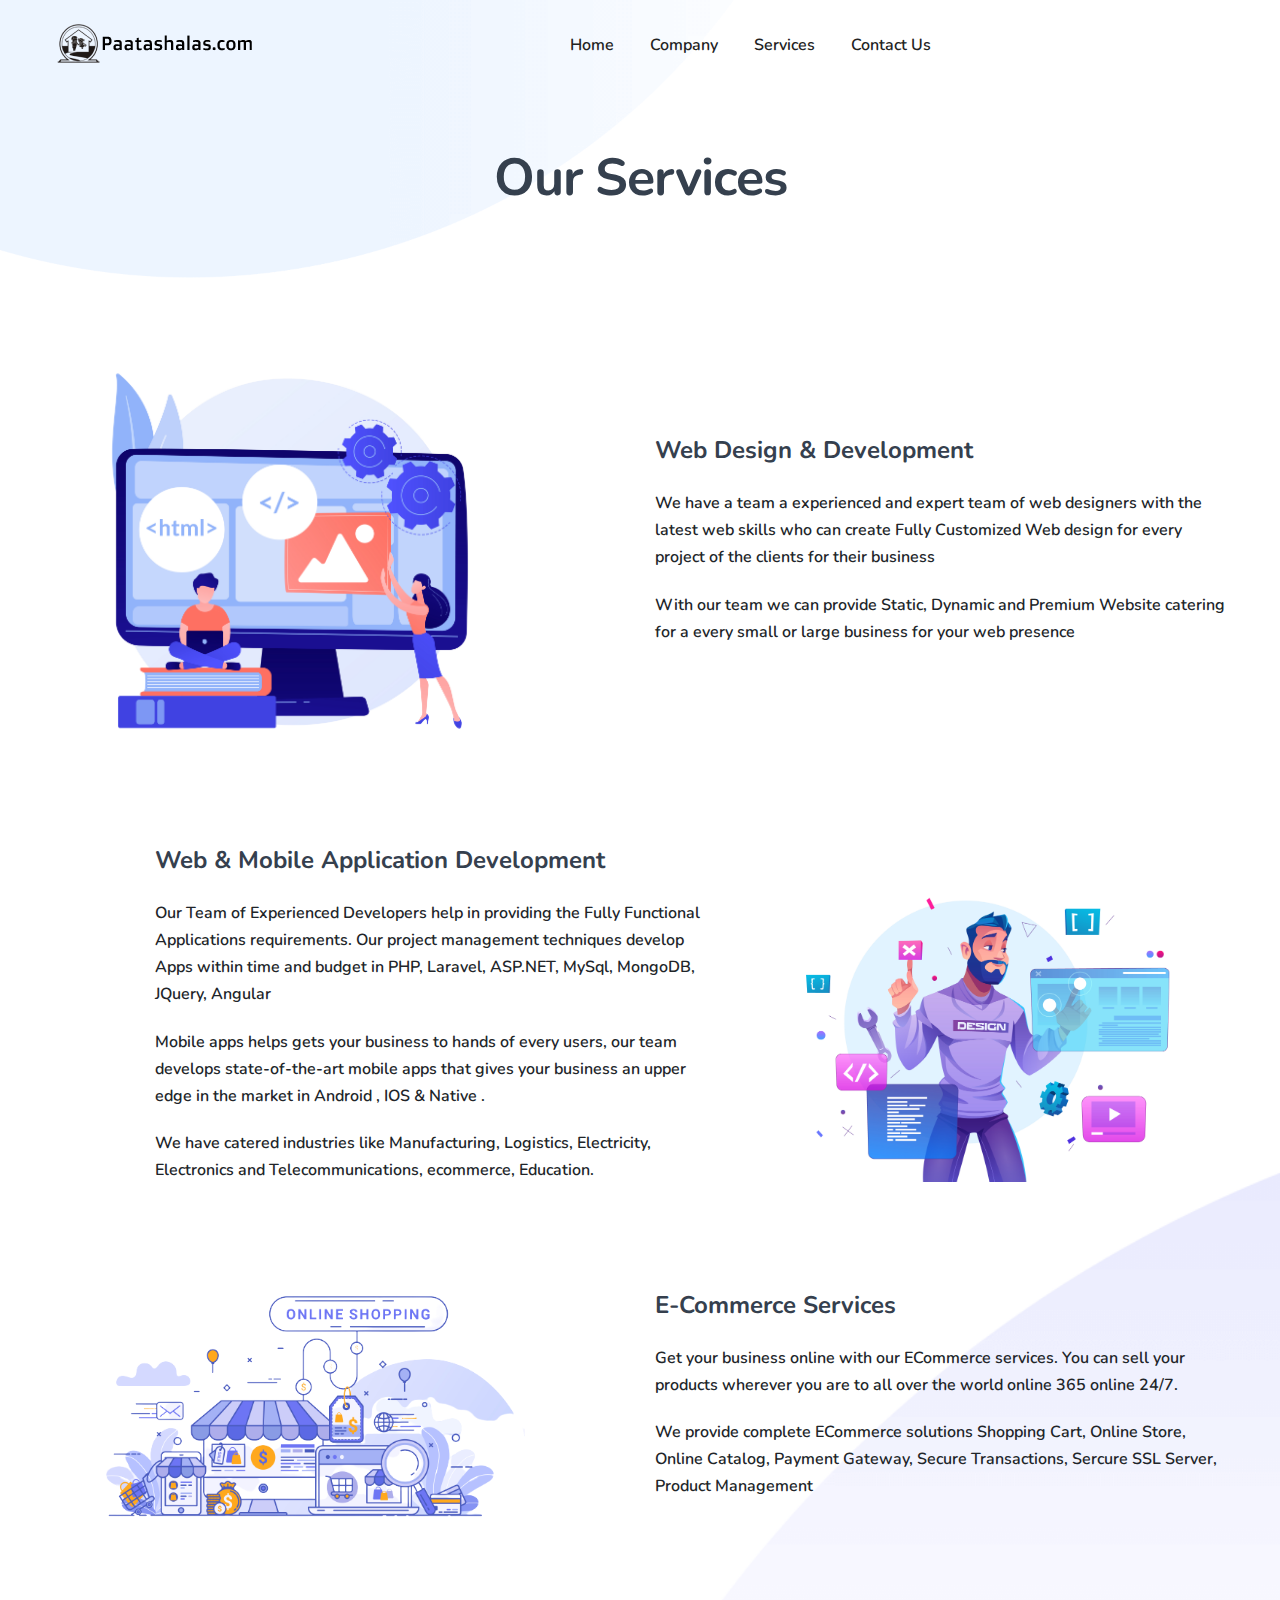
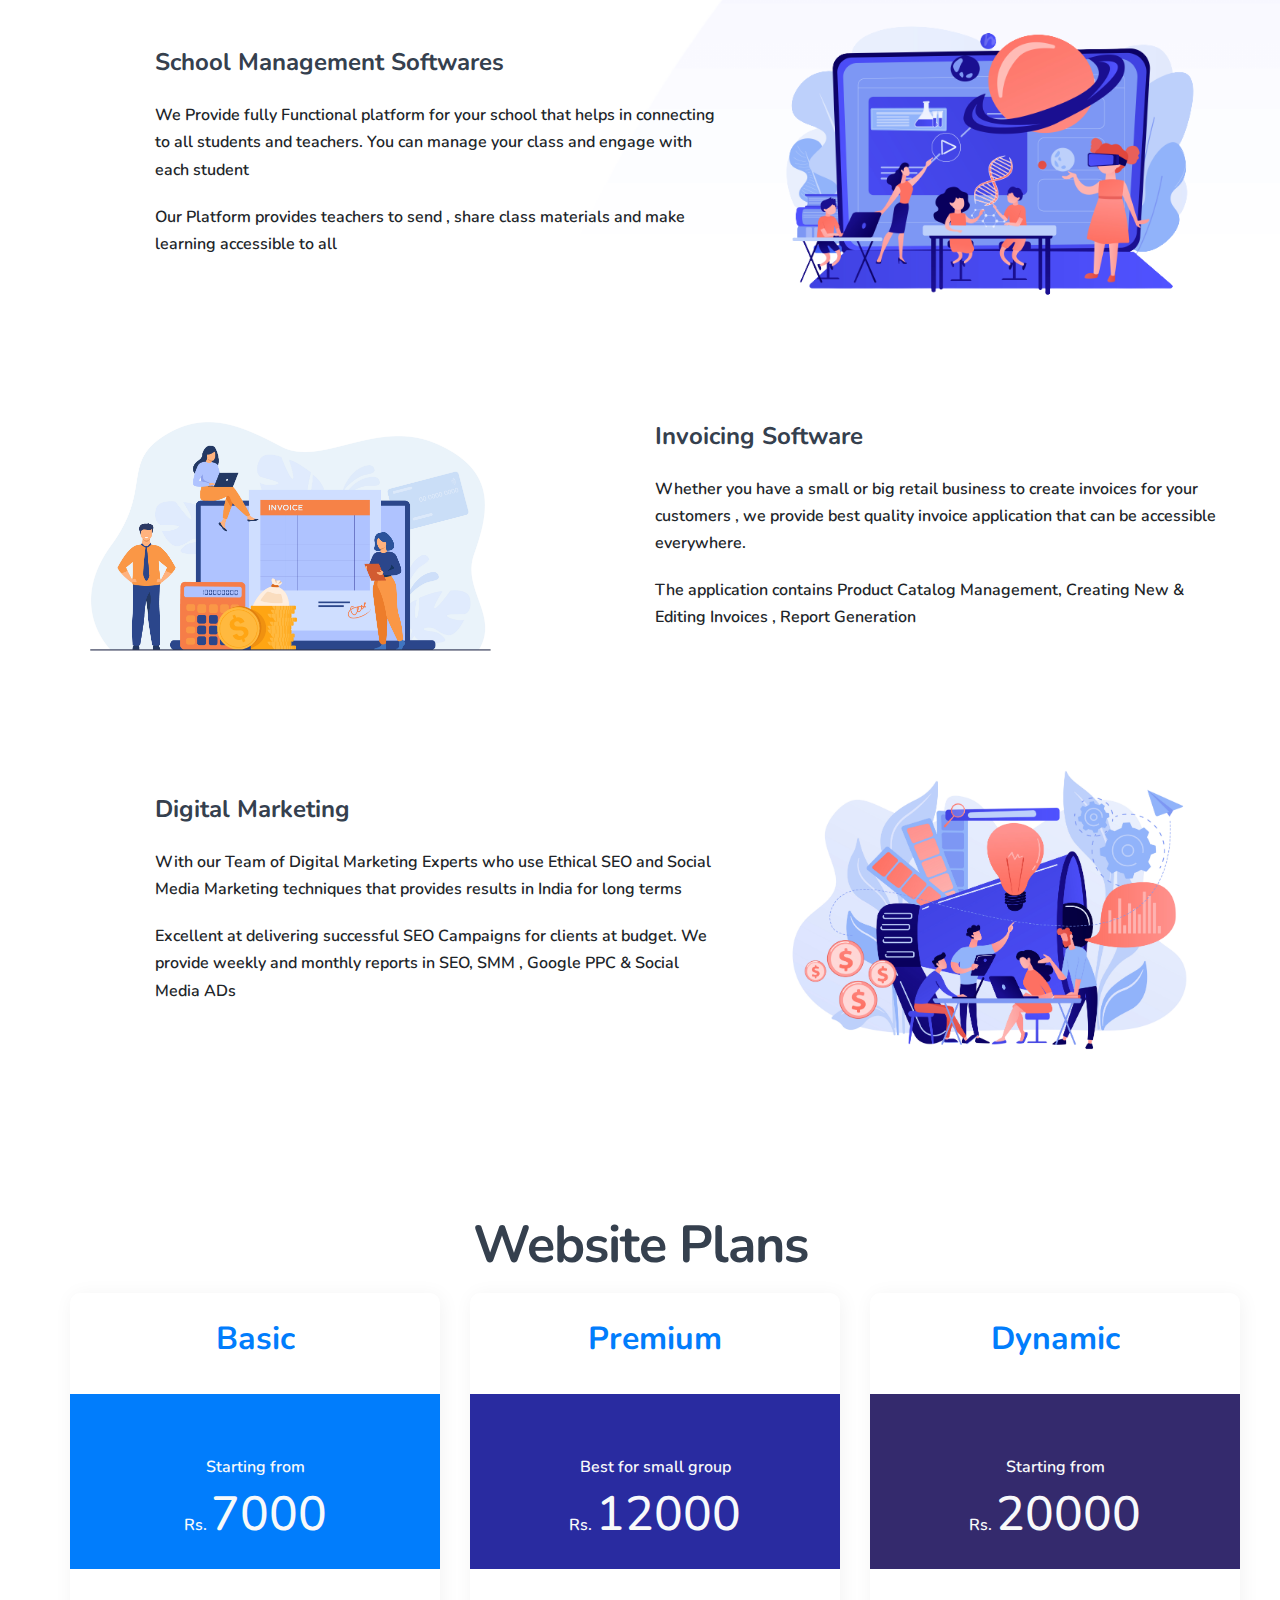
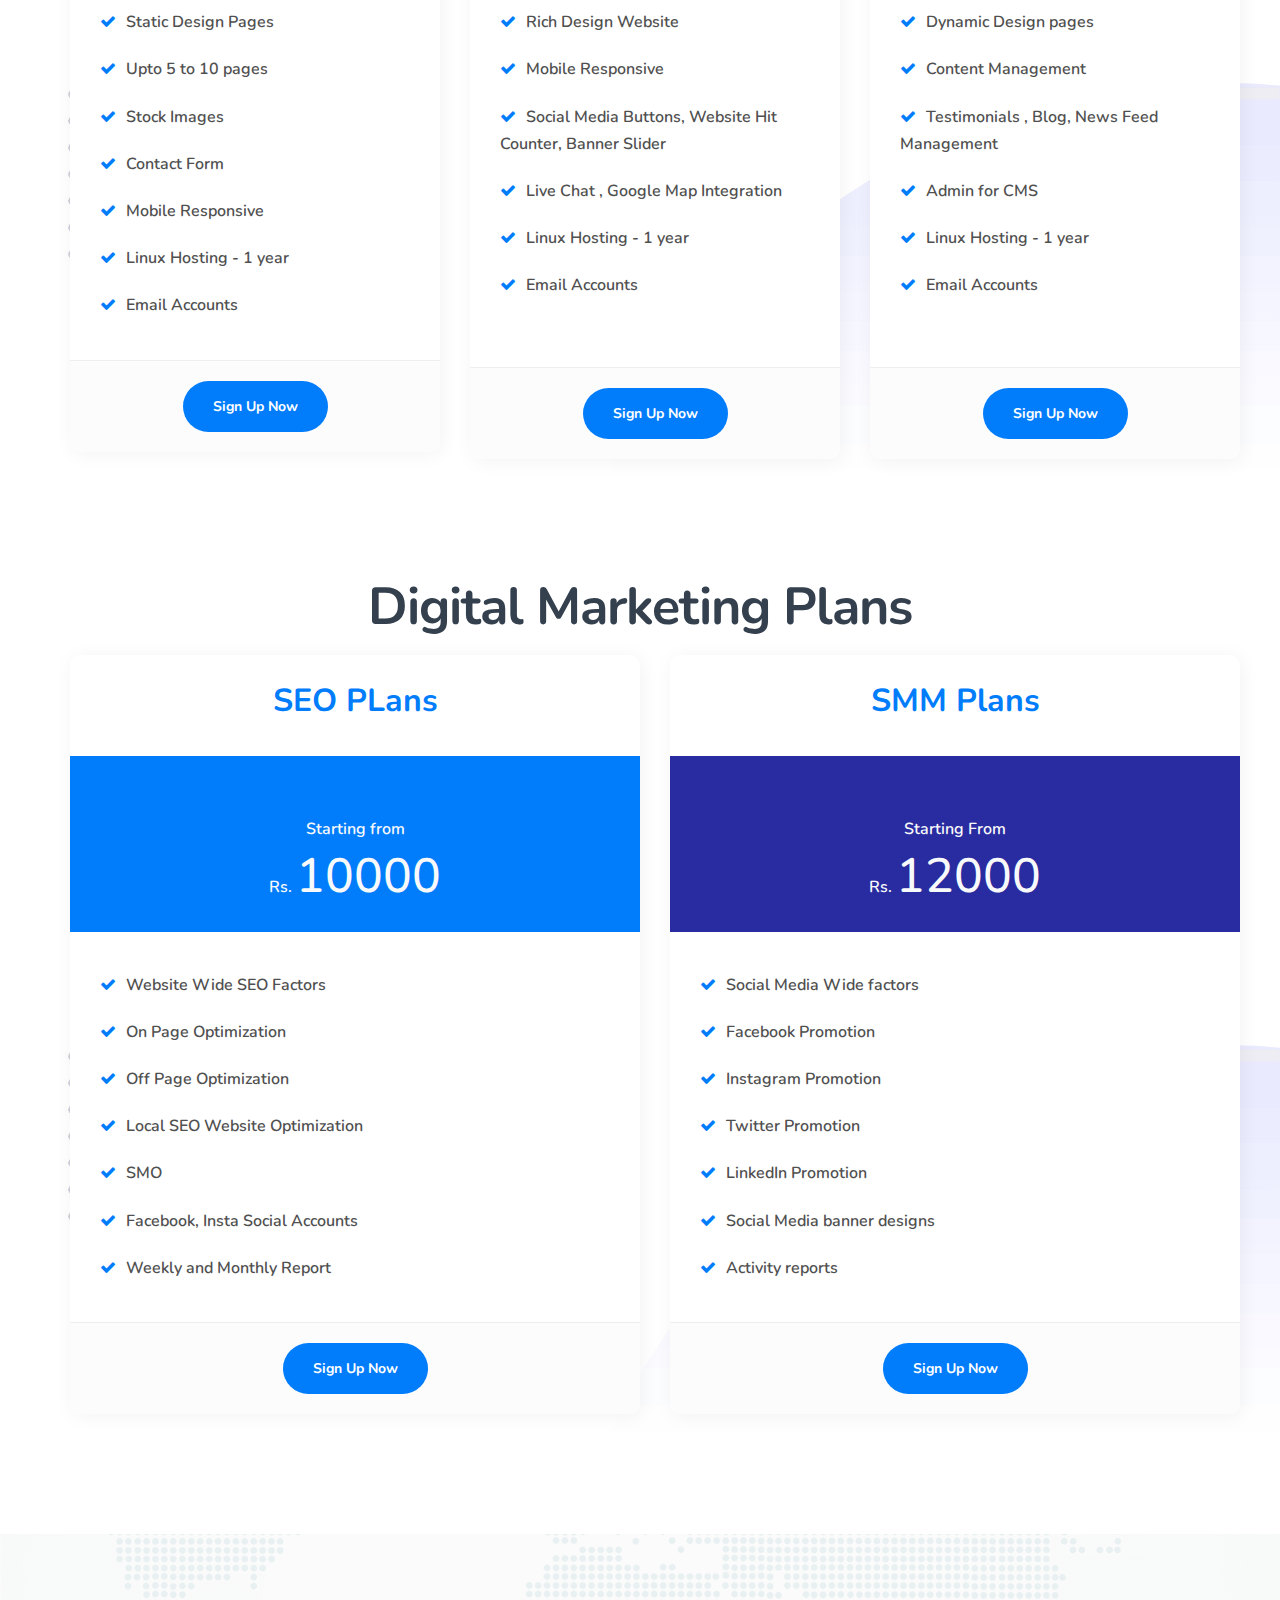
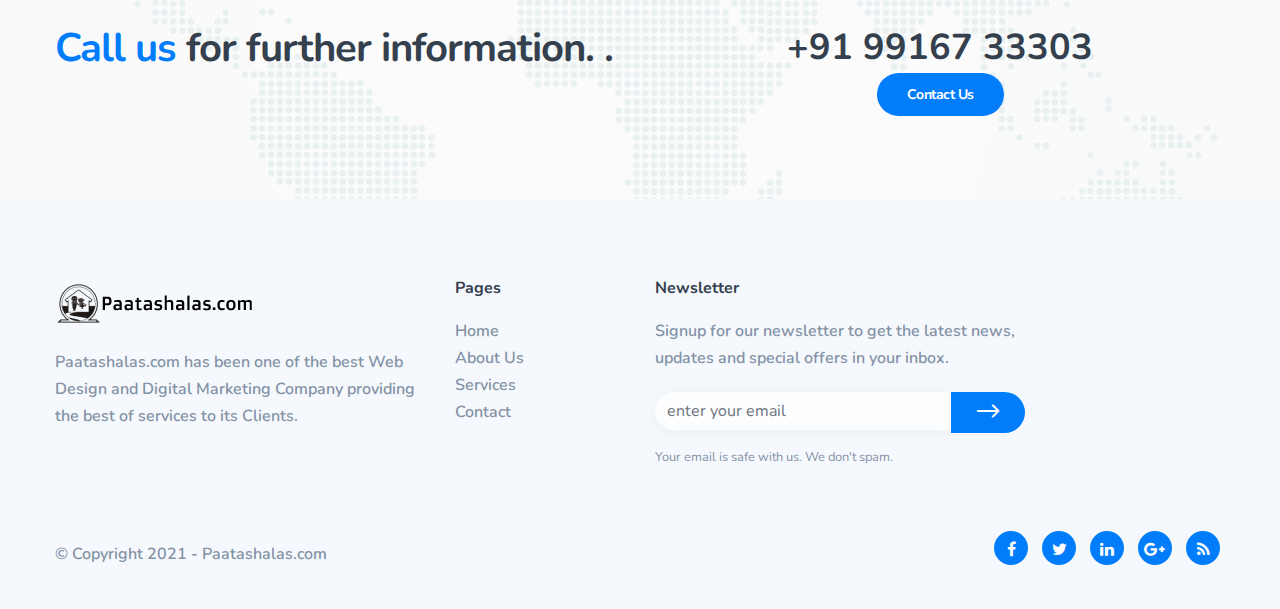
<file: services.html>
<!DOCTYPE html>
<html lang="zxx">

<head>
    <meta charset="utf-8" />
    <title>Paatashalas.com - Web Design & Development Company</title>
    <meta content="width=device-width, initial-scale=1.0" name="viewport" />
    <meta
        content="Experts in Web Design, Web & Mobile App Development and Digital Marketing Services providing the best for the Clients "
        name="description" />
    <meta content="" name="keywords" />
    <meta content="" name="author" />

    <link rel="shortcut icon" type="image/x-icon" href="images/favicon.png">

    <!--[if lt IE 9]>
            <script src="js/html5shiv.js"></script>
        <![endif]-->

    <!-- CSS Files
    ================================================== -->
    <link href="css/bootstrap.min.css" rel="stylesheet" type="text/css" />
    <link href="css/bootstrap-grid.min.css" rel="stylesheet" type="text/css" />
    <link href="css/bootstrap-reboot.min.css" rel="stylesheet" type="text/css" />
    <link href="css/animate.css" rel="stylesheet" type="text/css" />
    <link href="css/owl.carousel.css" rel="stylesheet" type="text/css" />
    <link href="css/owl.theme.css" rel="stylesheet" type="text/css" />
    <link href="css/owl.transitions.css" rel="stylesheet" type="text/css" />
    <link href="css/magnific-popup.css" rel="stylesheet" type="text/css" />
    <link href="css/jquery.countdown.css" rel="stylesheet" type="text/css" />
    <link href="css/style.css" rel="stylesheet" type="text/css" />

    <!-- color scheme -->
    <link id="colors" href="css/colors/scheme-01.css" rel="stylesheet" type="text/css" />
    <link href="css/coloring.css" rel="stylesheet" type="text/css" />


</head>

<body>
    <div id="wrapper">
        <!-- header begin -->
        <header class="header-light transparent scroll-light">
            <div class="container">
                <div class="row">
                    <div class="col-md-12">
                        <div class="d-flex justify-content-between">
                            <div class="align-self-center header-col-left">
                                <!-- logo begin -->
                                <!-- logo begin -->
                                <div id="logo">
                                    <a href="index.html">
                                        <img alt="" src="images/paatashalas-logo1.png" />
                                    </a>
                                </div>
                                <!-- logo close -->
                                <!-- logo close -->
                            </div>
                            <div class="align-self-center ml-auto header-col-mid">
                                <!-- mainmenu begin -->
                                <ul id="mainmenu">
                                    <li>
                                        <a href="index.html">Home</a>
                                        
                                    </li>
                                    <li>
                                        <a href="#">Company</a>
                                        <ul>
                                            <li><a href="about-us.html">About Us</a></li>
                                            
                                        </ul>
                                    </li>
                                    <li>
                                        <a href="services.html">Services</a>
                                        
                                    </li>
                                    <li>
                                        <a href="contact.html">Contact Us</a>
                                    
                                    </li>
                                    
                                </ul>
                            </div>
                            <div class="align-self-center ml-auto header-col-right">
                                <!-- <a class="btn-custom" href="#"><i class="fa fa-arrow-down"></i> Buy Now</a> -->
                                <span id="menu-btn"></span>
                            </div>
                            <div class="clearfix"></div>
                        </div>
                    </div>
                </div>
            </div>
        </header>
        <!-- header close -->
        <!-- content begin -->
        
        <div class="no-bottom no-top" id="content">
            <div class="top"></div>

            <!-- section begin -->
            <section id="subheader" data-bgimage="url(images/background/5.png) bottom">
                <div class="center-y relative text-center" data-scroll-speed="4">
                    <div class="container">
                        <div class="row">
                            <div class="col-md-8 offset-md-2">
                                <form action='blank.php' class="row" id='form_subscribe' method="post" name="myForm">
                                    <div class="col-md-12 text-center">
                                        <h1>Our Services</h1>
                                        
                                    </div>
                                    <div class="clearfix"></div>
                                </form>
                            </div>
                        </div>
                    </div>
                </div>
            </section>
            <!-- section close -->

            <section class="no-top" data-bgimage="url(images/background/6.png) center">
                <div class="container">
                    <div class="row align-items-center">
                        <div class="col-md-5">
                            <img src="images/services/webdesign.jpg" class="img-fluid" alt="webdesign">
                        </div>
                        <div class="col-md-6 offset-md-1">
                            <h3>Web Design & Development</h3>
                            <p>We have a team a experienced and expert team of web designers with the latest web skills who can create Fully Customized Web design for every project of the clients for their business</p>
                            <p>With our team we can  provide Static, Dynamic and Premium Website catering for a every small or large business for your web presence </p>
                        </div>
                    </div>

                    <div class="spacer-double"></div>

                    <div class="row align-items-center">
                        <div class="col-md-6 offset-md-1">
                            <h3>Web & Mobile Application Development</h3>
                            <p>Our Team of Experienced Developers help in providing the Fully Functional Applications requirements. Our project management techniques develop Apps within time and budget in PHP, Laravel, ASP.NET, MySql, MongoDB, JQuery, Angular</p>
                            <p>Mobile apps helps gets your business to hands of every users, our team develops state-of-the-art mobile apps  that gives your business an upper edge in the market in  Android , IOS & Native . </p>
                            <p> We have catered industries like Manufacturing, Logistics, Electricity, Electronics and Telecommunications, ecommerce, Education.</p>
                        </div>
                        <div class="col-md-5">
                            <img src="images/services/app.jpg" class="img-fluid" alt="app">
                        </div>
                    </div>
                    
                    <div class="spacer-double"></div>

                    <div class="row align-items-center">
                        <div class="col-md-5">
                            <img src="images/services/ecommerce.jpg" class="img-fluid" alt="ecommerce">
                        </div>
                        <div class="col-md-6 offset-md-1">
                            <h3>E-Commerce Services</h3>
                            <p>Get your business online with our ECommerce services. You can sell your products wherever you are to all over the world online 365 online 24/7.</p>
                            <p>We provide complete ECommerce solutions Shopping Cart, Online Store, Online Catalog, Payment Gateway, Secure Transactions, Sercure SSL Server, Product Management</p>
                        </div>
                    </div>
                    
                    <div class="spacer-double"></div>

                    <div class="row align-items-center">
                        <div class="col-md-6 offset-md-1">
                            <h3>School Management Softwares</h3>
                            <p>We Provide fully Functional platform for your school that helps in connecting to all students and teachers. You can manage your class and engage with each student</p>
                            <p>Our Platform provides teachers to send , share class materials and make learning accessible to all</p>
                        </div>
                        <div class="col-md-5">
                            <img src="images/services/schoolmanage.jpg" class="img-fluid" alt="schoolmanage">
                        </div>
                    </div>
                    
                    <div class="spacer-double"></div>

                    <div class="row align-items-center">
                        <div class="col-md-5">
                            <img src="images/services/invoice1.jpg" class="img-fluid" alt="invoice">
                        </div>
                        <div class="col-md-6 offset-md-1">
                           <h3>Invoicing Software</h3>
                           <p>Whether you have a small or big retail business to create invoices for your customers , we provide best quality invoice  application that can be accessible everywhere.</p> 
                           <p>The application contains Product Catalog Management, Creating New & Editing Invoices , Report Generation </p>
                        </div>
                    </div>
                    
                    <div class="spacer-double"></div>

                    <div class="row align-items-center">
                        <div class="col-md-6 offset-md-1">
                            <h3>Digital Marketing</h3>
                            <p>With our Team of Digital Marketing Experts who use Ethical SEO and Social Media Marketing techniques that provides results in India for long terms</p>
                            <p>Excellent at delivering successful SEO Campaigns for clients at budget. We provide weekly and monthly reports in SEO, SMM , Google PPC & Social Media ADs</p>
                        </div>
                        <div class="col-md-5">
                            <img src="images/services/digitalmarket.jpg" class="img-fluid" alt="digitalmarket">
                        </div>
                    </div>
                    
                    <div class="spacer-double"></div>



                </div>
            </section>


            <div class="no-bottom no-top" id="content">
                <div id="top"></div>
            
                <!-- section begin -->
            
                    <div class="container">
                        <div class="col-md-12 text-center">
                            <h1>Website Plans</h1>
            
                        </div>
                    </div>
                <!-- section close -->
            
            
                <!-- section begin -->
                <section class="no-top" data-bgimage="url(images/background/6.png) top">
                    <div class="container">
                        <div class="item pricing">
                            <div class="container">
                                <div class="row">
                                    <div class="col-lg-4 col-md-6 col-sm-12">
                                        <div class="pricing-s1 mb30">
                                            <div class="top">
                                                <h2>Basic</h2>
            
                                            </div>
                                            <div class="mid text-light bg-color">
                                                <p class="price">
                                                <p class="plan-tagline">Starting from</p>
                                                <span class="currency">Rs.</span>
                                                <span class="m opt-1">7000</span>
            
                                                </p>
                                            </div>
            
                                            <div class="bottom">
            
                                                <ul>
                                                    <li><i class="fa fa-check"></i>Static Design Pages</li>
                                                    <li><i class="fa fa-check"></i>Upto 5 to 10 pages</li>
                                                    <li><i class="fa fa-check"></i>Stock Images</li>
                                                    <li><i class="fa fa-check"></i>Contact Form</li>
                                                    <li><i class="fa fa-check"></i>Mobile Responsive</li>
                                                    <li><i class="fa fa-check"></i>Linux Hosting - 1 year</li>
                                                    <li><i class="fa fa-check"></i>Email Accounts</li>
                                                </ul>
                                            </div>
            
                                            <div class="action">
                                                <a href="" data-toggle="modal" data-target="#getquote" class="btn-custom">Sign Up Now</a>
                                            </div>
                                        </div>
                                    </div>
                                    <div class="col-lg-4 col-md-6 col-sm-12">
                                        <div class="pricing-s1 mb30">
                                            <div class="top">
                                                <h2>Premium</h2>
            
                                            </div>
                                            <div class="mid text-light bg-color-2">
                                                <p class="price">
                                                <p class="plan-tagline">Best for small group</p>
                                                <span class="currency">Rs.</span>
                                                <span class="m opt-1">12000</span>
            
                                                </p>
                                            </div>
                                            <div class="bottom">
                                                <ul>
                                                    <li><i class="fa fa-check"></i>Rich Design Website</li>
                                                    <li><i class="fa fa-check"></i>Mobile Responsive</li>
                                                    <li><i class="fa fa-check"></i>Social Media Buttons, Website Hit Counter, Banner
                                                        Slider</li>
                                                    <li><i class="fa fa-check"></i>Live Chat , Google Map Integration</li>
                                                    <li><i class="fa fa-check"></i>Linux Hosting - 1 year</li>
                                                    <li><i class="fa fa-check"></i>Email Accounts</li>
                                                    <br>
                                                </ul>
                                            </div>
            
                                            <div class="action">
                                                <a href="" data-toggle="modal" data-target="#getquote" class="btn-custom">Sign Up Now</a>
                                            </div>
                                        </div>
                                    </div>
                                    <div class="col-lg-4 col-md-6 col-sm-12">
                                        <div class="pricing-s1 mb30">
                                            <div class="top">
                                                <h2>Dynamic</h2>
            
                                            </div>
                                            <div class="mid text-light bg-color-3">
                                                <p class="price">
                                                <p class="plan-tagline">Starting from</p>
                                                <span class="currency">Rs.</span>
                                                <span class="m opt-1">20000</span>
            
                                                </p>
                                            </div>
                                            <div class="bottom">
                                                <ul>
                                                    <li><i class="fa fa-check"></i>Dynamic Design pages</li>
                                                    <li><i class="fa fa-check"></i>Content Management</li>
                                                    <li><i class="fa fa-check"></i>Testimonials , Blog, News Feed Management</li>
                                                    <li><i class="fa fa-check"></i>Admin for CMS</li>
                                                    <li><i class="fa fa-check"></i>Linux Hosting - 1 year</li>
                                                    <li><i class="fa fa-check"></i>Email Accounts</li>
                                                    <br>
                                                </ul>
                                            </div>
            
                                            <div class="action">
                                                <a href="" data-toggle="modal" data-target="#getquote" class="btn-custom">Sign Up Now</a>
                                            </div>
                                        </div>
                                    </div>
                                </div>
                            </div>
                        </div>
                    </div>
                </section>
                <!-- section close -->


                <div class="no-bottom no-top" id="content">
                    <div id="top"></div>
                
                    <!-- section begin -->
                        <div class="container">
                            <div class="col-md-12 text-center">
                                <h1>Digital Marketing Plans</h1>
                
                            </div>
                        </div>
                    <!-- section close -->
                
                
                    <!-- section begin -->
                    <section class="no-top" data-bgimage="url(images/background/6.png) top">
                        <div class="container">
                            <div class="item pricing">
                                <div class="container">
                                    <div class="row">
                                        <div class="col-lg-6 col-md-6 col-sm-12">
                                            <div class="pricing-s1 mb30">
                                                <div class="top">
                                                    <h2>SEO PLans</h2>
                
                                                </div>
                                                <div class="mid text-light bg-color">
                                                    <p class="price">
                                                    <p class="plan-tagline">Starting from</p>
                                                    <span class="currency">Rs.</span>
                                                    <span class="m opt-1">10000</span>
                
                                                    </p>
                                                </div>
                
                                                <div class="bottom">
                
                                                    <ul>
                                                        <li><i class="fa fa-check"></i>Website Wide SEO Factors</li>
                                                        <li><i class="fa fa-check"></i>On Page Optimization</li>
                                                        <li><i class="fa fa-check"></i>Off Page Optimization</li>
                                                        <li><i class="fa fa-check"></i>Local SEO Website Optimization</li>
                                                        <li><i class="fa fa-check"></i>SMO</li>
                                                        <li><i class="fa fa-check"></i>Facebook, Insta Social Accounts</li>
                                                        <li><i class="fa fa-check"></i>Weekly and Monthly Report</li>
                                                    </ul>
                                                </div>
                
                                                <div class="action">
                                                    <a href="" data-toggle="modal" data-target="#getquote" class="btn-custom">Sign Up Now</a>
                                                </div>
                                            </div>
                                        </div>
                                        <div class="col-lg-6 col-md-6 col-sm-12">
                                            <div class="pricing-s1 mb30">
                                                <div class="top">
                                                    <h2>SMM Plans</h2>
                
                                                </div>
                                                <div class="mid text-light bg-color-2">
                                                    <p class="price">
                                                    <p class="plan-tagline">Starting From</p>
                                                    <span class="currency">Rs.</span>
                                                    <span class="m opt-1">12000</span>
                
                                                    </p>
                                                </div>
                                                <div class="bottom">
                                                    <ul>
                                                        <li><i class="fa fa-check"></i>Social Media Wide factors</li>
                                                        <li><i class="fa fa-check"></i>Facebook Promotion</li>
                                                        <li><i class="fa fa-check"></i>Instagram Promotion</li>
                                                        <li><i class="fa fa-check"></i>Twitter Promotion</li>
                                                        <li><i class="fa fa-check"></i>LinkedIn Promotion</li>
                                                        <li><i class="fa fa-check"></i>Social Media banner designs</li>
                                                        <li><i class="fa fa-check"></i>Activity reports</li>

                                                    </ul>
                                                </div>
                
                                                <div class="action">
                                                    <a href="" data-toggle="modal" data-target="#getquote" class="btn-custom">Sign Up Now</a>
                                                </div>
                                            </div>
                                        </div>
                                       
                                    </div>
                                </div>
                            </div>
                        </div>
                    </section>
                    <!-- section close -->



        </div>

        <section data-bgimage="url(images/background/7.png) center">
            <div class="container">
                <div class="row">
                    <div class="col-md-6">
                        <h2><span class="id-color">Call us</span> for further information. 
                           </span>. </h2>
                        <!-- <p class="lead">We're available for 24 hours!</p> -->
                    </div>
        
                    <div class="col-md-6 text-lg-center text-sm-center">
                            
                            <span class="pnb-num">
                                +91 99167 33303
                            </span>
                        
                        <a href="#" data-toggle="modal" data-target="#getquote" class="btn-custom capsule med">Contact Us</a>
                    </div>
                </div>
            </div>
        </section>

        <!-- content close -->


        <!-- Modal -->
        <div class="modal fade text-dark" id="getquote" tabindex="-1" role="dialog" aria-labelledby="exampleModalCenterTitle"
            aria-hidden="true">
            <div class="modal-dialog modal-dialog-scrollable modal-dialog-centered" role="document">
                <div class="modal-content">
                    <div class="modal-header">
                        <h5 class="modal-title" id="exampleModalCenterTitle">Get a Quote from Us</h5>
                        <button type="button" class="close" data-dismiss="modal" aria-label="Close">
                            <span aria-hidden="true">&times;</span>
                        </button>
                    </div>
                    <div class="modal-body">
        
                        <div class="row">
        
                            <div class="col-lg-8 offset-md-2">
        
        
                                <form name="contactForm" id="contact_form" class="form-border" method="post" action="email.php">
                                    <div class="field-set">
                                        <input type="text" name="name" id="name" class="form-control" placeholder="Your Name" />
                                    </div>
        
                                    <div class="field-set">
                                        <input type="text" name="email" id="email" class="form-control"
                                            placeholder="Your Email" />
                                    </div>
        
                                    <div class="field-set">
                                        <input type="text" name="phone" id="phone" class="form-control"
                                            placeholder="Your Phone" />
                                    </div>
        
                                    <div class="form-check-inline">
                                        <label class="form-check-label">
                                            <input type="checkbox" class="form-check-input" id="service" name="service[]"
                                                value="Website Design">Website
                                            Design
                                        </label>
                                    </div>
                                    <div class="form-check-inline">
                                        <label class="form-check-label">
                                            <input type="checkbox" class="form-check-input" id="service" name="service[]"
                                                value="Digital Marketing">Digital Marketing
                                        </label>
                                    </div>
                                    <div class="form-check-inline">
                                        <label class="form-check-label">
                                            <input type="checkbox" class="form-check-input" id="service" name="service[]"
                                                value="School Management Softwares">School Management Softwares
                                        </label>
                                    </div>
        
                                    <div class="form-check-inline">
                                        <label class="form-check-label">
                                            <input type="checkbox" class="form-check-input" id="service" name="service[]"
                                                value="Billing Software">Billing Software
                                        </label>
                                    </div>
        
                                    <div class="form-check-inline">
                                        <label class="form-check-label">
                                            <input type="checkbox" class="form-check-input" id="service" name="service[]"
                                                value="Web/Mobile Apps">Web/Mobile Apps
                                        </label>
                                    </div>
        
                                    <div class="form-check-inline">
                                        <label class="form-check-label">
                                            <input type="checkbox" class="form-check-input" id="service" name="service[]"
                                                value="E-Commerce">E-Commerce
                                        </label>
                                    </div>
        
        
        
                                    <div class="field-set">
                                        <textarea name="message" id="message" class="form-control"
                                            placeholder="Your Message"></textarea>
                                    </div>
        
                                    <div class="spacer-half"></div>
        
                                    <div id="submit">
                                        <input type="submit" id="send_message" value="Submit Form" class="btn btn-custom" />
                                    </div>
                                    <div id="mail_success" class="success">Your message has been sent successfully.</div>
                                    <div id="mail_fail" class="error">Sorry, error occured this time sending your message.</div>
                                </form>
                            </div>
        
                            <div class="spacer-double"></div>
        
        
        
                        </div>
        
                    </div>
        
                </div>
                <div class="modal-footer">
                    <button type="button" class="btn btn-secondary" data-dismiss="modal">Close</button>
                    <!-- <button type="button" class="btn btn-primary">Save changes</button> -->
                </div>
            </div>
        </div>
        </div>


        <!-- footer begin -->
        <footer class="footer-light">
            <div class="container">
                <div class="row">
                    <div class="col-lg-4">
                        <div class="widget">
                            <a href="index.html"><img alt="" class="logo" src="images/paatashalas-logo1.png"></a>
                            <div class="spacer-20"></div>
                            <p>Paatashalas.com has been one of the best Web Design and Digital Marketing Company
                                providing the best of services to its Clients.</p>
                        </div>
                    </div>



                    <div class="col-lg-2">
                        <div class="widget">
                            <h5>Pages</h5>
                            <ul>
                                <li><a href="index.html">Home</a></li>

                                <li><a href="about-us.html">About Us</a></li>


                                <li><a href="services.html">Services</a></li>


                                <li><a href="contact.html">Contact</a></li>
                            </ul>
                        </div>
                    </div>


                    <div class="col-lg-4">
                        <div class="widget">
                            <h5>Newsletter</h5>

                            <p>Signup for our newsletter to get the latest news, updates and special offers in your
                                inbox.</p>
                            <form action="blank.php" class="row" id="form_subscribe" method="post"
                                name="form_subscribe">
                                <div class="col text-center">
                                    <input class="form-control" id="name_1" name="name_1" placeholder="enter your email"
                                        type="text" /> <a href="#" id="btn-submit"><i class="arrow_right"></i></a>
                                    <div class="clearfix"></div>
                                </div>
                            </form>
                            <div class="spacer-10"></div>
                            <small>Your email is safe with us. We don't spam.</small>
                        </div>
                    </div>
                </div>

                <div class="row">
                    <div class="col-md-6 sm-text-center mb-sm-30">
                        <div class="mt10">&copy; Copyright 2021 - Paatashalas.com</div>
                    </div>

                    <div class="col-md-6 text-md-right text-sm-left">
                        <div class="social-icons">
                            <a href="#"><i class="fa fa-facebook fa-lg"></i></a>
                            <a href="#"><i class="fa fa-twitter fa-lg"></i></a>
                            <a href="#"><i class="fa fa-linkedin fa-lg"></i></a>
                            <a href="#"><i class="fa fa-google-plus fa-lg"></i></a>
                            <a href="#"><i class="fa fa-rss fa-lg"></i></a>
                        </div>
                    </div>
                </div>
            </div>
        </footer>
        <!-- footer close -->

        <div id="preloader">
            <div class="spinner">
                <div class="bounce1"></div>
                <div class="bounce2"></div>
                <div class="bounce3"></div>
            </div>
        </div>
    </div>

    <script>
        $(document).ready(function () {
            
            //Contact Form validation on click event
            $("#contact_form").on("submit", function () {
                var valid = true;
               
                var service;
                var userName = $("#name").val();
                var userEmail = $("#email").val();
                var phone = $("#phone").val();
                var message = $("#message").val();

                $(" :checkbox:checked").each(function(i){
                     service[i] = $("#service").val(); 
                });

                if (userName == "") {
                    $("#userName-info").html("required.");
                    // $("#userName").addClass("input-error");
                }
                if (userEmail == "") {
                    $("#userEmail-info").html("required.");
                    // $("#userEmail").addClass("input-error");
                    valid = false;
                }
                if (!userEmail.match(/^([\w-\.]+@([\w-]+\.)+[\w-]{2,4})?$/)) {
                    $("#userEmail-info").html("invalid.");
                    // $("#userEmail").addClass("input-error");
                    // valid = false;
                }

                if (phone == "") {
                    $("#subject-info").html("required.");
                    // $("#subject").addClass("input-error");
                    // valid = false;
                }
                if (message == "") {
                    $("#userMessage-info").html("required.");
                    // $("#message").addClass("input-error");
                    // valid = false;
                }
                return valid;

                $.ajax({
                    type :'post',
                    url : 'email.php',
                    data : 
                    {
                        userName : userName
                    }
                });

            });
        });
    </script>

    <!-- Javascript Files
    ================================================== -->
    <script src="js/jquery.min.js"></script>
    <script src="js/bootstrap.min.js"></script>
    <script src="js/wow.min.js"></script>
    <script src="js/jquery.isotope.min.js"></script>
    <script src="js/easing.js"></script>
    <script src="js/owl.carousel.js"></script>
    <script src="js/validation.js"></script>
    <script src="js/jquery.magnific-popup.min.js"></script>
    <script src="js/enquire.min.js"></script>
    <script src="js/jquery.stellar.min.js"></script>
    <script src="js/jquery.plugin.js"></script>
    <script src="js/typed.js"></script>
    <script src="js/jquery.countTo.js"></script>
    <script src="js/jquery.countdown.js"></script>
    <script src="js/designesia.js"></script>


</body>

</html>
</file>
<file: css/style.css>
/* ================================================== */


/* BLUETEC
/* created by designesia

* body
* header
	* subheader
* navigation
* content
* section
* footer
* sidebar
* blog
* products
* contact
* coming soon page
* elements
	* address
	* border
	* box icon
	* breadcrumb
	* button and link
	* columns
	* counter
	* divider
	* dropcap
	* heading
	* icon font
	* list
	* map
	* package
	* page heading
	* pagination
	* pricing
	* preloader
	* progress bar
	* social icons
	* spacer
	* tabs
	* team
	* testimonial
* plugin
* media query
*/

@charset "utf-8";

/* ================================================== */


/* import custom fonts */


/* ================================================== */

@import url('https://fonts.googleapis.com/css2?family=Nunito:ital,wght@0,200;0,300;0,400;0,600;0,700;0,800;1,200;1,300;1,400;1,600;1,700;1,800&display=swap');

/* ================================================== */


/* import fonts icon */


/* ================================================== */

@import url("../fonts/font-awesome/css/font-awesome.css");
@import url("../fonts/elegant_font/HTML_CSS/style.css");
@import url("../fonts/et-line-font/style.css");

/* ================================================== */


/* body */


/* ================================================== */

html {
	overflow-x: hidden;
	padding: 0;
	margin: 0;
	background: #fff;
}
body {
	font-family:"Nunito", Helvetica, Arial, sans-serif;
	font-size: 16px;
	font-weight: 600;
	/* color: #8492a6; */
	line-height: 1.7em;
	padding: 0;
	display: none;
}
body.boxed {
	margin: 30px;
	overflow: hidden;
	border:solid 1px #eee;
}
body .owl-stage .owl-item {
    display: inline-block;
}
#wrapper {
	overflow: hidden;
}
.de-navbar-left #wrapper {
	overflow: visible;
}
a,a:hover{
	text-decoration:none;
}

/* ================================================== */


/*  header	*/


/* ================================================== */

header {
	width: 100%;
	position: absolute;
	left: 0;
	z-index: 1001;
	background: #2b313f;
	margin:0;	
	height:90px;
	/*border-bottom:solid 1px rgba(255,255,255,0);*/
}
header.smaller.has-topbar{
	height:105px;
}
header.header-s1{
	/*border-bottom:solid 1px rgba(255,255,255,.2);*/
	top:0;
}
header .info {
	display: none;
	color: #fff;
	padding: 10px 0 10px 0;
	width: 100%;
	z-index: 100;
	background: #242424;
}
header .info .col {
	display: inline-block;
	font-size: 12px;
}
header .info .col {
	padding-right: 30px;
}
header .info .col:last-child {
	padding-right: 0px;
}
header .info i {
	font-size: 14px;
	margin-right: 15px;
}
header .info .social.col {
	border: none;
}
header .info .social i {
	color: #fff;
	font-size: 14px;
	display: inline-block;
	float: none;
	padding: 0 10px 0 10px;
	margin: 0;
}
header .info strong {
	font-size: 12px;
}
header.header-bg {
	background: rgba(0, 0, 0, 0.5);
}
header.transparent {
	background: none;
}
body:not(.side-layout) header:not(.smaller):not(.header-mobile).header-light.transparent {
	background: rgba(255, 255, 255, 0.0);
}
header.autoshow {
	top: -120px;
	height: 70px !important;
}
header.autoshow.scrollOn, header.autoshow.scrollOff {
	-o-transition: .5s;
	-ms-transition: .5s;
	-moz-transition: .5s;
	-webkit-transition: .5s;
	transition: .5s;
	outline: none;
}
header.autoshow.scrollOn {
	top: 0;
}
header.autoshow.scrollOff {
	top: -120px;
}
header div#logo {
	display: inline-block;
	height: 100%;
	font-family: "Oswald", sans-serif;
	color: white;
	line-height:86px;
	-webkit-transition: all 0.3s;
	-moz-transition: all 0.3s;
	-ms-transition: all 0.3s;
	-o-transition: all 0.3s;
	transition: all 0.3s;
}
header .logo-2 {
	display: none;
}
header .logo-scroll {
	display: none;
}
header .logo, header .logo-2{
	font-family:"Nunito";
	color:#fff;
	font-size:40px;
	font-weight:300;
}
header .logo-2{
	color:#333;
}
header.header-full nav{
	float: left;
}
header nav a {
	-webkit-transition: all 0.3s;
	-moz-transition: all 0.3s;
	-ms-transition: all 0.3s;
	-o-transition: all 0.3s;
	transition: all 0.3s;
}
header nav a:hover {
	color: #555;
}
header.smaller #mainmenu ul ul {
	top: 0px;
}
header.smaller {
	background: rgba(0, 0, 0, .8);
	position: fixed;
	top: 0px;
	padding:0;
	-webkit-box-shadow: 0 4px 6px 0 rgba(10,10,10, 0.05);
	-moz-box-shadow: 0 4px 6px 0 rgba(10,10,10, 0.05);
	box-shadow: 0 4px 6px 0 rgba(10,10,10, 0.05);
	border:0;
}
header.smaller .btn-rsvp {
	height: 100px;
	padding-top: 55px;
}
.boxed header.smaller {
	margin-top: 0px;
}
header.smaller div#logo,
header.s2 div#logo {
	
}
header.smaller.scroll-light {
	background: #ffffff;
	/*border-bottom:solid 1px #eeeeee;*/
}
header:not(.header-light).smaller.scroll-light div#logo .logo {
	display: none;
}
header.smaller.scroll-light div#logo .logo-2 {
	display: inline-block;
}
header.smaller.scroll-light div#logo .logo-scroll {
	display: inline-block;
}
header.smaller.header-light div#logo .logo {
	display: none;
}
header.smaller.scroll-light .social-icons i{
	color:#333;
}
header.smaller.scroll-light #mainmenu a{
	color:#35404e;
}
header.smaller.scroll-light #mainmenu li li a:hover{
	color:#ffffff;
}
.logo-smaller div#logo {
	width: 150px;
	height: 30px;
	line-height: 65px;
	font-size: 30px;
}
.logo-smaller div#logo img {
	font-size: 30px;
}
.logo-smaller div#logo .logo-1 {
	display: none;
}
.logo-smaller div#logo .logo-2 {
	display: inline-block;
}
.logo-small {
	margin-bottom: 20px;
}
header.de_header_2 {
	height: 125px;
}
header.de_header_2.smaller {
	height: 70px;
}
header.de_header_2.smaller .info {
	position: absolute;
	opacity: 0;
	z-index: -1;
}
header.header-full{
	padding-left:40px;
	padding-right:40px;
}

header .header-row{
	text-align:center;
}

header .header-col{
	position: relative;
	height:100%;
}

/* left col header */
header .header-col.left{
	float:left;
	padding:0 30px 0 0;
	/* border-right:solid 1px rgba(255,255,255,.2); */
}
/* middle col header */
header .header-col.mid{
	float:right;
}

header .header-col.mid .social-icons{
	float:right;
	/* border-left:solid 1px rgba(255,255,255,.2); */
	padding:0 30px 0 30px;
}


.header-col-right{
	text-align:right;
}


.de-navbar-left {
	background: #151618;
}
.de-navbar-left #logo {
	padding: 40px;
	text-align: center;
	width: 100%;
}
.de-navbar-left header {
	position: relative;
	display: block;
	width: 100%;
	height: 100%;
	left: 0;
	background: none;
	padding: 30px;
	padding-right: 20px;
}
.de-navbar-left header #mainmenu {
	float: none;
	margin: 0;
	padding: 0;
}
.de-navbar-left header #mainmenu>li {
	display: block;
	margin: 0;
	float: none;
	text-align: center;
	font-family: "Nunito";
	letter-spacing: 5px;
	font-size: 14px;
	padding: 0;
	padding-top: 10px;
	padding-bottom: 10px;
	border-bottom: solid 1px rgba(255, 255, 255, .1);
}
.de_light.de-navbar-left header #mainmenu>li {
	border-bottom: solid 1px rgba(0, 0, 0, .05);
}
.de-navbar-left header #mainmenu>li>a {
	padding: 0;
	opacity: .5;
}
.de_light.de-navbar-left header #mainmenu>li>a {
	color: #222;
}
.de-navbar-left header #mainmenu>li a:hover {
	opacity: 1;
}
.de-navbar-left header #mainmenu>li>a:after {
	content: none;
}
.de-navbar-left header nav {
	float: none;
}

/* subheader */

#subheader {
	text-align: center;
	overflow: hidden;
	padding: 100px 0 100px 0;	
}
#subheader h1 {
	margin-top: 50px;
	margin-bottom:10px;
}
#subheader.dark{
	background-color:#1A1C26;
}
#subheader.dark h1{
	color:#fff;
}
.de-navbar-left #subheader {
	padding-bottom: 120px;
}
#subheader span {
	letter-spacing: 2px;
	display: inline-block;
	font-size: 15px;
	margin-top: 88px;
	color: #fff;
}
#subheader .crumb {
	font-size: 10px;
	letter-spacing: 3px;
	margin-top: 20px;
}
#subheader.dark .crumb {
	color: #fff;
}
#subheader .small-border-deco {
	display: block;
	margin: 0 auto;
	margin-top: 20px;
	width: 100%;
	height: 1px;
	background: rgba(255, 255, 255, .1);
}
#subheader .small-border-deco span {
	display: block;
	margin: 0 auto;
	height: 2px;
	width: 100px;
}
#subheader.dark h2, #subheader.dark h4 {
	color: #fff;
}
#subheader.dark h2 {
	font-size: 48px;
}
#subheader.s2{
	background:#F5F9FD;
	text-align:left;
	padding:120px 0 60px;
	border:solid 1px #eee;
	border-left:none;
	border-right:none;
}

#subheader.s2 h1,#subheader.s2 .crumb{
	margin:0;
	padding:0;
}

#subheader.s2 .crumb{
	float:right;
	margin-top:15px;
}

.de-navbar-left.de_light #subheader h1 {
	color: #222;
}

/* ================================================== */


/* navigation */


/* ================================================== */

#mainmenu {
	display:inline-block;
	font-family: "Nunito";
	font-size: 16px;
	margin:0 auto;
	float:none;
	padding-right:20px;
	height:70px;
}
#mainmenu ul {
	margin: 0px 0px;
	padding: 10px;
	height: 30px;
	border-radius:10px;
	-moz-border-radius:10px;
	-webkit-border-radius:10px;
	overflow:hidden;	
	background: #ffffff;
	-webkit-box-shadow: 2px 2px 30px 0px rgba(20,20,20, 0.1);
	-moz-box-shadow: 2px 2px 30px 0px rgba(20,20,20, 0.1);
	box-shadow: 2px 2px 30px 0px rgba(20,20,20, 0.1);
}
#mainmenu li {
	margin: 0px 0px;
	padding: 0px 0px;
	float: left;
	display: inline;
	list-style: none;
	position: relative;
}
#mainmenu > li{
	font-weight:500;
}
#mainmenu a {
	display: inline-block;
	padding:30px 18px;
	padding-top:29px;
	text-decoration: none;
	color: #fff;
	text-align: center;
	outline: none;
	border-radius:5px;
}
#mainmenu a span{
	color:#ffffff;
	display:inline-block;
	margin-left:10px;
	padding:3px 5px 2px 5px;
	font-size:10px;
	text-transform:uppercase;
	line-height:14px;
	border-radius:3px;
}
#mainmenu li li a span{
	float:right;
	margin-top:5px;
}
#mainmenu a.active span{
	width:100%;
	margin-left:0%;
}
.header-light #mainmenu>li>a {
	color: #222;
	font-weight:600;
}
#mainmenu li li{
	font-size:14px;
}
#mainmenu li li:last-child {
	border-bottom: none;
}
#mainmenu li li a {
	padding: 5px 15px;
	border-top: none;
	color: #35404e;
	width: 100%;
	border-left: none;
	text-align: left;
	font-weight: normal;
	border-bottom: solid 1px rgba(255,255,255,.1);
}
#mainmenu li li a:hover {
	color: #111;
}
#mainmenu li li a:after {
	content: none;
}
#mainmenu li li li a {
	padding: 2px 15px 2px 15px;
	background: #171A21;
}
#mainmenu li li a:hover, #mainmenu ul li:hover>a {
	color: #fff;
	background: #1a8b49;
}
#mainmenu li ul {
	width: 210px;
	height: auto;
	position: absolute;
	left: 0px;
	z-index: 10;
	visibility: hidden;
	opacity: 0;
}
#mainmenu li li {
	display: block;
	float: none;
	text-transform: none;
}
#mainmenu li:hover>ul {
	visibility: visible;
	opacity: 1;
	margin-top: 0px;
}
#mainmenu li ul ul {
	left: 100%;
	top: 0px;
}
#mainmenu li ul ul li a {
	background: #202020;
}
#mainmenu li:hover>ul {
	color: #1a8b49;
}
#mainmenu select {
	padding: 10px;
	height: 36px;
	font-size: 14px;
	border: none;
	background: #ff4200;
	color: #eceff3;
}
#mainmenu select option {
	padding: 10px;
}
#mainmenu .btn-type {
	padding: 0;
	margin: 0;
}
#mainmenu .btn-type a {
	background: #eee;
	padding: 0;
	margin: 0;
}

#mainmenu > li ul.mega{
	position:fixed;
	left:0;
	height:0%;
	width:100%;
	visibility: hidden;
	opacity: 0;
	overflow:hidden;
	padding-left:40px;
	padding-right:40px;
	}
	#mainmenu li:hover ul.mega{
	visibility: visible;
	opacity: 1;
	}
	#mainmenu li ul.mega > li,
	#mainmenu li ul.mega > li a{
		width:100%;
	}
	#mainmenu li ul.mega li.title{
		padding:0px 10px 15px 10px;
		text-align:left;
		color:#fff;
		font-weight:bold;
	}
	#mainmenu li ul.mega > li ul{
		position:static;
		visibility: visible;
		opacity: 1;
		left:0;
		float:none;		
		width:100%;
	}
	#mainmenu ul.mega > li ul li{
		margin:0;
		padding:0;
	}
	
	#mainmenu ul.mega > li ul li:last-child{
		border-bottom:solid 1px #333333;
	}

	#mainmenu li ul.mega .menu-content{
		background:#171A21;
		padding:30px;
	}
	header.header-mobile #mainmenu > li ul.mega{
	visibility: visible;
	opacity: 1;
}
	header:not(.header-mobile) #mainmenu > li:hover ul.mega{
		height:auto;
	}

/* menu toggle for mobile */

#menu-btn {
	display: none;
	float: right;
	margin-top: -3px;
	width: 32px;
	height: 32px;
	padding: 4px;
	text-align: center;
	cursor: pointer;
	color:#fff;
	margin-left:20px;
}
#menu-btn:before {
	font-family: FontAwesome;
	content: "\f0c9";
	font-size: 20px;
}
#menu-btn:hover {
	background: #fff;
}
#menu-btn:hover:before {
	color: #222;
}
header.header-mobile.header-light, header.header-mobile.header-light #menu-btn, header.header-mobile.header-light #menu-btn:hover {
	background: none;
}
header.header-mobile.header-light #menu-btn {
	color: #222;
}

/* ================================================== */


/* content */


/* ================================================== */

#content {
	width: 100%;
	background: #fff;
	padding: 90px 0 90px 0;
	z-index: 100;
}
.de_light #content {
	background: #ffffff;
}
#content {
	background: #ffffff;
}

/* ================================================== */


/* section */


/* ================================================== */

section {
	padding: 90px 0 90px 0;
	position: relative;
}
section:not(.relative){
	
}
section.no-bg, #content.no-bg{
	background:none !important;
}
.bgcolor-variation{
	background:#f6f6f6;
}
.overlay-gradient {
	width: 100%;
	height: 100%;
	z-index: 100;
	top: 0;
	padding: 90px 0 90px 0;
}

.de-navbar-left .container-fluid .container {
	width: 100%;
}
.de-navbar-left section {
	padding: 70px;
}
.de_light section {
	background: #ffffff;
}
.section-fixed {
	position: fixed;
	width: 100%;
	min-height: 100%;
	height: auto;
}
.full-height {
	overflow: hidden;
}
#particles-js{
	width:100%;
	height:100%;
	position:absolute;
	z-index:0;
}

/* ================================================== */


/* footer */


/* ================================================== */

footer {
	background: #071C26;
	color:#ffffff;
	padding: 80px 0 40px 0;
}

footer.footer-light{
	background:#F5F9FD;
	color:#8492a6;
}

footer.footer-light a{
	color:#8492a6;
}

footer.footer-black{
	background:#222222;
}

footer h5, .de_light footer h5 {
	color: #fff;
	font-size: 16px;
	text-transform: none;
}
footer a {
	color: #ffffff;
	text-decoration:none !important;
}
.de-navbar-left footer {
	padding: 70px 70px 0 70px;
}
.subfooter {
	font-size:13px;
	border-top:solid 1px rgba(255,255,255,.1);
	background: #202020;
	margin-top: 80px;
	padding: 20px 0 20px 0;
}
.de-navbar-left .subfooter {
	background: none;
}
header.side-header {
	border-bottom: none;
	margin: 0;
}
header.side-header .social-icons-2 {
	margin: 0 auto;
	margin-top: 50px;
	float: none;
	text-align: center;
}
header.side-header .social-icons-2 a {
	display: inline-block;
	margin: 0 2px 0 2px;
	background: #555;
	width: 36px;
	height: 36px;
	padding-top: 5px;
	display: inline-block;
	text-align: center;
	border-radius: 20px;
	-moz-border-radius: 20px;
	-webkit-border-radius: 20px;
	opacity: .2;
}
.de_light header.side-header .social-icons-2 a {
	background: #fff;
	color: #333;
}
header.side-header .social-icons-2 a:hover {
	opacity: 1;
}
.de-navbar-left.de_light header, .de-navbar-left.de_light {
	background: #f9f9f9;
}
header.header-light-transparent {
	background: rgba(255, 255, 255, .5);
}
header.header-solid.header-light #mainmenu>li>a {
	color: #555;
}
header.header-solid.header-light .info {
	background: #eee;
	color: #555;
}
header.header-solid.header-light .info .social i {
	color: #222;
}
header.header-solid {
	background: #fff;
}
header.header-light {
	background: rgba(255, 255, 255, .8);
}
header.smaller.header-dark {
	background:#222222;
	border:none;
}
header.smaller.header-dark #mainmenu a {
	color:#fff;
}
header.s2{
	background:#ffffff !important;
	border-bottom:solid 1px #eee;
	top:0;
}
header.s2 #mainmenu > li > a{
	padding-top:18px;
	padding-bottom:18px;
}
.side-layout header.smaller.header-dark #mainmenu > li {
	border-bottom: solid 1px rgba(255,255,255,.1);
}
.side-layout header.smaller.header-dark #mainmenu > li:last-child {
	border-bottom: none;
}
header.header-mobile {
	position:absolute;
	background:#fff;
	top:0;
	height:90px;
}
header.header-mobile.has-topbar{
	height:100px;
}
header.header-mobile.has-topbar .header-row,
header.header-mobile.has-topbar .header-col{
	margin-top:10px;
}
header.header-mobile.has-topbar #topbar{
	margin-top:-15px;
	padding:0;
}
header.header-mobile nav{
	float:none;
}
header.header-mobile .logo {
	display: none;
}
header.header-mobile .btn-rsvp {
	padding-top: 40px;
	height: 90px;
}
header.header-mobile .logo-2 {
	display: inline-block;
}
header.header-mobile.header-light {
	background: #fff;
}
header.header-mobile #mainmenu ul{
	padding:0;
}
header.header-solid.header-light {
	background: #fff;
}
header.header-light .logo{
	display:none;
}
header.header-light .logo-2{
	display:inline-block;
}

/* topbar start here */

#topbar{
	pos-top:fixed;
	z-index:1000;	
	width:100%;
	padding:0 30px;
	overflow:hidden;
	top:0;
}
#topbar.topbar-dark{
	background:#202020;
}
#topbar a{
	color:#fff;
	text-decoration:none;
}
.topbar-left,.topbar-right{
	display:flex;
}
.topbar-right{
	float:right;
}
.topbar-solid{
	background:#ffffff;
}

.tb-light{
	background:#ffffff;
}
#topbar:not(.topbar-noborder) .topbar-right .topbar-widget{border-left:solid 1px rgba(255,255,255,.1);}
#topbar:not(.topbar-noborder) .topbar-right span:last-child{border-right:solid 1px rgba(255,255,255,.1);}
#topbar:not(.topbar-noborder) .topbar-light .topbar-right .topbar-widget{border-left:solid 1px #eee;}
#topbar:not(.topbar-noborder) .topbar-light .topbar-right span:last-child{border-right:solid 1px #eee;}
#topbar:not(.topbar-noborder) .tb-light .topbar-right .topbar-widget{border-left:solid 1px #eeeeee;}
#topbar:not(.topbar-noborder) .tb-light  .topbar-right span:last-child{border-right:solid 1px #eeeeee;}

/* topbar left content */
.topbar-left{
	float:left;
}
#topbar:not(.topbar-noborder) .topbar-left .topbar-widget{border-right:solid 1px rgba(255,255,255,.1);}
#topbar:not(.topbar-noborder) .topbar-light .topbar-left .topbar-widget{border-right:solid 1px #eee;}
#topbar:not(.topbar-noborder) .topbar-left span:first-child{border-left:solid 1px rgba(255,255,255,.1);}
#topbar:not(.topbar-noborder) .tb-light .topbar-left .topbar-widget{border-right:solid 1px #eeeeee;}
#topbar:not(.topbar-noborder) .tb-light .topbar-left span:first-child{border-left:solid 1px #eeeeee;}

/* topbar widget */
.topbar-widget{
	font-size:13px;
	display:flex;
	padding:8px 15px;
	font-weight:400;
	height:40px;
}
.topbar-widget i{
	font-size:16px;
	margin-top:8px;
	margin-right:10px;
}
.h-sub .topbar-widget{
	padding:12px;
}
.topbar-widget:before{
	float: left;
	position: relative;
	font-family: "FontAwesome";
	font-size: 16px;
	margin-right:10px;
}
.topbar-widget.tb-phone:before{	
	content: "\f095";
}
.topbar-widget.tb-email:before{	
	content: "\f003";
}
.topbar-widget.tb-opening-hours:before{	
	content: "\f017";
}
.topbar-widget.tb-social{
	padding:0;
}
.topbar-widget.tb-social a{
	font-size:14px;
	display:flex;
	padding:5px;
	padding-left:15px;
	display:inline-block;
	text-align:center;
	color:#ffffff;
}
#topbar:not(.topbar-noborder) .topbar-light .topbar-widget.tb-social a,
#topbar:not(.topbar-noborder) .topbar-light .topbar-widget.tb-social a:first-child
{border-left:solid 1px #eeeeee;}

#topbar:not(.topbar-noborder) .topbar-widget.tb-social a{	
	border-left:solid 1px rgba(255,255,255,.1);
}

.tb-light .topbar-widget.tb-social a{border-left:solid 1px #eeeeee;}
.topbar-widget.tb-social a:first-child{
	border:none;
}

/* topbar end here */

#de-sidebar {
	padding: 0px;
}

/* ================================================== */


/* blog */


/* ================================================== */

.blog-list {
	margin: 0;
	padding: 0;
}

/* blog list */

.blog-list>div {
	list-style: none;
	line-height: 1.7em;
	margin-top: 0px;
	border-bottom: solid 1px rgba(255, 255, 255, .1);
	margin-bottom: 20px;
}
.blog-list img {
	margin-bottom: 20px;
}
.de_light .blog-list li {
	border-bottom: solid 1px #ddd;
}
.blog-list h4 {
	margin-top: 20px;
}
.blog-list h4 a {
	color: #fff;
}
.de_light .blog-list h4 a {
	color: #222222;
}
.de_light .text-light .blog-list h4 a {
	color: #fff;
}
.blog-list .btn-more {
	padding: 3px 25px 3px 25px;
	color: #111;
	text-transform: uppercase;
	text-decoration: none;
	font-weight: 700;
	float: right;
}
.blog-list .btn-more:hover {
	background: #fff;
}
.de_light .blog-list .btn-more:hover {
	background: #222;
	color: #fff;
}
.blog-list .post-text {
	padding-left: 80px;
}
.blog-list .blog-slider {
	margin-bottom: -60px;
}
.blog-list .date-box {
	position: absolute;
	text-align: center;
	text-shadow: none;
}
.blog-list .date-box .day, .blog-list .date-box .month {
	display: block;
	color: #fff;
	text-align: center;
	width: 40px;
	z-index: 100;
}
.de_light .blog-list .date-box .month {
	color: #222222;
}
.blog-list .date-box {
	text-align: center;
	background: #f6f6f6;
	padding: 10px;
}
.blog-list .date-box .month {
	font-size: 14px;
}
.blog-list .date-box .day {
	font-family: "Nunito";
	color: #222222;
	font-weight: bold;
	font-size: 28px;
}
.blog-list .date-box .month {
	font-family: "Nunito";
	color: #fff;
	font-size: 13px;
	letter-spacing: 3px;
}
.de_light .blog-list .date-box .month {
	border-bottom-color: #ddd;
}
.de_light .text-light .blog-list .date-box .month {
	color: #fff;
}
.blog-snippet li {
	border-bottom: none;
	margin-bottom: 0;
}
#blog-carousel .item.item {
	width: 100%;
}

/* blog comment */

#blog-comment {
	margin-top: 40px;
}
#blog-comment h5 {
	margin-bottom: 10px;
}
#blog-comment ul, #blog-comment li {
	list-style: none;
	margin-left: -40px;
	padding-left: 0;
}
#blog-comment li {
	min-height: 70px;
	margin-bottom: 20px;
	padding-bottom: 20px;
	border-bottom: solid 1px #eee;
}
#blog-comment li .avatar {
	position: absolute;
	margin-top: 5px;
}
#blog-comment .comment {
	margin-left: 85px;
}
#blog-comment li {
	min-height: 70px;
	font-size: 14px;
	line-height: 1.6em;
}
#blog-comment li li {
	margin-left: 55px;
	padding-bottom: 0px;
	margin-top: 20px;
	padding-top: 10px;
	border-top: solid 1px #eee;
	border-bottom: none;
}
#blog-comment li li .avatar {
	position: absolute;
}
#blog-comment li li .comment {}
.comment-info {
	margin-left: 85px;
	margin-bottom: 5px;
}
.comment-info span {}
.comment-info .c_name {
	display: block;
	font-weight: 700;
	color: #555555;
}
.comment-info .c_reply {
	padding-left: 20px;
	margin-left: 20px;
	border-left: solid 1px #ddd;
	font-size: 12px;
}
.comment-info .c_date {
	font-size: 12px;
}
.blog-list h4 {
	color: #333;
}
.blog-list .post-wrapper {}
.blog-read h4 {
	color: #333;
	letter-spacing: normal;
	font-size: 24px;
	text-transform: none;
}
.blog-carousel ul, .blog-carousel li {
	margin: 0;
	list-style: none;
}
.blog-carousel h4 {
	margin-bottom: 0px;
}
.blog-carousel p {
	margin-bottom: 10px;
}
.blog-carousel .post-date {
	text-transform: uppercase;
	letter-spacing: 3px;
	font-size: 11px;
	color: #888;
}

.post-content{
	
}
.post-text{
	padding:10px 20px 0 30px;
}
.post-text h4{
	margin-top:10px;
	margin-bottom:10px;
}

.post-text h4 a{
	color:#1A1C26;
	text-decoration:none;
	font-size:18px;
}

.post-text .tags{
	font-size:10px;
	text-transform:uppercase;
}
.post-info{
	border-top:solid 1px #eeeeee;
	padding-top:15px;
}
.blog-read img{
	margin-bottom:20px;
}

.blog-read .post-text{
	padding:0;
}

.post-date,.post-comment,.post-like,.post-by,.post-author{
	margin-right:20px;
	font-size: 13px;
	color:#999;
	font-family:"Nunito";
}
.post-author{
	color:#777;
}
.post-date:before,.post-comment:before,.post-like:before,.post-by:before{
	font-family: FontAwesome;
	padding-right: 10px;
	font-size: 11px;
}

/*.post-date:before{
	content: "\f133";
}*/
.post-comment:before{
	content: "\f0e5";
}
.post-like:before{
	content: "\f08a";
}
.post-author:before{
	content: "By: ";
}

/* blog comment form */

#commentform label {
	display: block;
}
#commentform input {
	width: 290px;
}
#commentform input:focus {
	border: solid 1px #999;
	background: #fff;
}
#commentform textarea {
	width: 97%;
	padding: 5px;
	height: 150px;
	color: #333;
}
#commentform textarea:focus {
	border: solid 1px #999;
	background: #fff;
}
#commentform input.btn {
	width: auto;
}
.post-meta {
	margin: 0px 0 10px 0px;
	border: solid 1px #eee;
	border-left:none;
	border-right:none;
	border-left: none;
	font-size: 11px;
	display: table;
	width: 100%;
	table-layout: fixed;
}
.post-meta a {
	color: #888;
}
.post-meta span {
	display: table-cell;
	padding: 10px 0 10px 0;
	text-align: center;
}
.post-meta span i {
	float: none;
}
.post-image img {
	width: 100%;
	margin-bottom: 0px;
	border-radius:10px;
	-moz-border-radius:10px;
	-webkit-border-radius:10px;
	
}
.blog-slide {
	padding: 0;
	margin: 0;
}
.blog-item{
	margin-bottom:60px;
}
.blog-item img.preview{
	width:100%;
	margin-bottom:30px;
}

.post-image{
	position:relative;
}
.post-image .post-info{
	position:absolute;
	bottom:0;
	padding:0;
	border:none;
	width:100%;
}
.post-image .post-info .inner{
	margin:0 30px 0 30px;
	padding:3px 20px;
	border-radius:10px 10px 0 0;
}

.post-image .post-date, .post-image .post-author{
	color:#ffffff;
}

/* ================================================== */


/* products */


/* ================================================== */

.products {
	padding: 0;
	list-style: none;
	text-align: center;
}
.products li {
	margin-bottom: 40px;
}
.product .price {
	margin-bottom: 10px;
	font-size: 20px;
	color: #222;
}
.de_light .product h4 {
	font-size: 16px;
	margin: 0;
	margin-top: 20px;
}
.product img {
	padding: 2px;
	background: #333;
	border: solid 1px #fff;
}
.de_light .product img {
	padding: 0;
	border: solid 1px #eee;
}
.ratings {
	color: #F86E4E;
}
.product .ratings {
	margin: 5px 0 5px 0;
}

/* ================================================== */


/* contact form */


/* ================================================== */

.error {
	clear:both;
	display: none;
	color: #e7505a;
	padding-top:20px;
}
.success {
	clear:both;
	display: none;
	color: #96c346;
	padding-top:20px;
}
.error img {
	vertical-align: top;
}
.full {
	width: 98%;
}
#contact_form textarea {
	height: 195px;
}
#contact_form.s2 textarea {
	height: 180px;
}


.form-underline input[type=text], .form-underline textarea, .form-underline input[type=email], .form-underline select {
	padding: 10px 0 10px 0;
	margin-bottom: 20px;
	border: none;
	border-bottom: solid 2px #bbbbbb;
	background: none;
	border-radius: 0;
	height: auto;
	box-shadow: none;
	-moz-box-shadow: none;
	-webkit-box-shadow: none;
}
.form-underline select {
	-webkit-appearance: none;
	-webkit-border-radius: 0px;
	-moz-appearance: none;
	appearance: none;
	background: url('../images/ui/arrow-down-form.png') no-repeat 98% 60%;
}
.form-underline select:focus {
	background: url('../images/ui/arrow-down-form-hover.png') no-repeat 98% 60%;
}
.form-underline input[type=text], .form-underline textarea, .form-underline input[type=email], .form-underline select {
	color: #333;
	border-bottom: solid 1px #bbb;
}

.form-default input[type=text], .form-default textarea, .form-default input[type=email], .form-default select {
	padding: 10px;
	margin-bottom: 20px;
	background:rgba(255,255,255,.5);
	border-radius: 10px;
	-moz-border-radius: 10px;
	-webkit-border-radius: 10px;
	height: auto;
	box-shadow: none;
	-moz-box-shadow: none;
	-webkit-box-shadow: none;
	font-weight:400;
	font-size:18px;
}

#contact_form.form-default textarea{
	padding: 10px;
	height:170px;
	border-radius: 10px;
	-moz-border-radius: 10px;
	-webkit-border-radius: 10px;
}

#form_subscribe input[type=text]{
	padding:8px 12px 9px 12px;
	width:80%;
	float:left;
	display:table-cell;
	border-radius:60px 0 0 60px;
	-moz-border-radius:60px 0 0 60px;
	-webkit-border-radius:60px 0 0 60px;
	border:none;
	background:rgba(255,255,255,.7);
	-webkit-box-shadow: 2px 2px 20px 0px rgba(20,20,20, 0.05);
	-moz-box-shadow: 2px 2px 20px 0px rgba(20,20,20, 0.05);
	box-shadow: 2px 2px 20px 0px rgba(20,20,20, 0.05);
}

#form_subscribe input[type=text]:focus{
	background:#ffffff;
}

#form_subscribe #btn-submit i{
	text-align:center;
	font-size:30px;
	float:left;
	width:20%;
	background:#171A21;
	color:#ffffff;
	display:table-cell;
	padding:5px 0 6px 0;
	border-radius:0 60px 60px 0 ;
	-moz-border-radius:0 60px 60px 0 ;
	-webkit-border-radius:0 60px 60px 0 ;
}
.form-default input[type=text]:focus, .form-default textarea:focus, .form-default input[type=email]:focus, .form-default select:focus{
	background:#f6f6f6;	
} 

.error_input{
	border-bottom:solid 1px #ff0000 !important;
}


/* ================================================== */


/* coming soon page */


/* ================================================== */

.coming-soon .logo {
	margin: 0;
	padding: 0;
}
.coming-soon h2 {
	margin-top: 0;
	color: rgba(255, 255, 255, .8);
	font-weight: 400;
}
.coming-soon .social-icons i {
	font-size: 20px;
	margin-left: 10px;
	margin-right: 10px;
}
.coming-soon .social-icons i:hover {
	background: none;
	color: rgba(255, 255, 255, .2);
}
.arrow-up, .arrow-down {
	width: 0;
	height: 0;
	border-left: 40px solid transparent;
	border-right: 40px solid transparent;
	border-bottom: 40px solid #fff;
	position: fixed;
	margin-left: auto;
	margin-right: auto;
	left: 0;
	right: 0;
	bottom: 0;
	cursor: pointer;
	z-index: 101;
}
.arrow-down {
	border-top: 40px solid #fff;
	border-bottom: none;
	position: fixed;
	z-index: 102;
	top: -40px;
}
.arrow-up:before {
	font-family: "FontAwesome";
	font-size: 20px;
	content: "\f067";
	color: #222;
	position: relative;
	top: 12px;
	margin: 0 0 0 -8px;
}
.arrow-down:before {
	font-family: "FontAwesome";
	font-size: 20px;
	content: "\f068";
	color: #222;
	position: relative;
	top: -35px;
	margin: 0 0 0 -8px;
}

/* ================================================== */


/* elements */


/* ================================================== */


/* address */


/* ------------------------------ */
address{
	margin-top:20px;
}

address span {
display: block;
margin-bottom:10px;
font-size:18px;
padding:14.5px;
background:#f5f5f5;
border-radius:300px;
}

address span i{
margin-top:5px;
margin-left:5px;
margin-right:15px;
}

address span a{
	color: #707070;
}

.text-light address span a{
	color:#ffffff;
}

.text-white address span a,
.text-white address span a:hover{
	color:#fff;
}


address.s1 span{
	background:none;
	margin:0;
	padding:0;
	font-size:15px;
	line-height:1.7em;
}
address.s1 span i{
	font-size:15px;
}

address span strong {
display: inline-block;
}

.de_light #sidebar .widget address span {
	border-bottom: solid 1px #ddd;
}
.de_light #sidebar .widget address a {
	color: #333;
}

/* border */


/* ------------------------------ */

.small-border {
	height: 2px;
	width: 100px;
	background: #ccc;
	display: block;
	margin: 0 auto;
	margin-top: 30px;
	margin-bottom: 30px;
}
.tiny-border {
	height: 1px;
	background: #333;
	width: 40px;
	margin: 20px 0 20px 0;
	display: block;
}
.tiny-border.center {
	margin-left: auto;
	margin-right: auto;
}

/* breadcrumb */


/* ------------------------------ */

.crumb {
	color: #777;
	font-size: 12px;
	margin: 0;
	padding: 0;
}
.de-navbar-left.de_light #subheader .crumb {
	color: #333;
}
.crumb li {
	display: inline;
	text-decoration: none;
	padding: 0 2px 0 2px;
	letter-spacing: 0;
	font-size: 12px;
}
.crumb li.sep:after {
	font-family: "FontAwesome";
	content: "\f105";
}
.crumb a {
	text-decoration: none;
}
.de_light .crumb a:hover {
	color: #fff;
}

/* box icon */

.icon_box .icon_wrapper {
	margin-bottom: 20px;
}
.icon_box .icon_wrapper i {
	font-size: 60px;
}
.icon_box.icon_left .icon_wrapper {
	position: absolute;
	width: 80px;
}
.icon_box.icon_left .desc_wrapper {
	margin-left: 80px;
}
.icon_box.icon_right .icon_wrapper {
	position: absolute;
	right: 0;
	width: 80px;
}
.icon_box.icon_right .desc_wrapper {
	margin-right: 80px;
	text-align: right;
}

/* button and link */


/* ------------------------------ */

a {
	text-decoration: none;
}
.text-light a{
	color:#ffffff;
}
.de_light a {
	color: #888;
}
.de_light a:hover {
	color: #555;
}
.btn-line, a.btn-line {
	border: solid 1px #222;
	color: #fff;
	font-weight: 500;
	font-size: 12px;
	border-radius: 0;
	-moz-border-radius: 0;
	-webkit-border-radius: 0;
	padding: 3px;
	padding-left: 30px;
	padding-right: 30px;
	text-transform: uppercase;
	display: inline-block;
	text-align: center;
	letter-spacing: 2px;
	text-decoration: none;
}
.btn-line, a.btn-line {
	border: solid 1px rgba(255, 255, 255, .2);
	color: #fff;
}
.de_light .btn-line, .de_light a.btn-line {
	border: solid 1px rgba(var(--primary-color-rgb), .2);
	color: #333;
}
.text-light .btn-line, .text-light a.btn-line {
	border: solid 1px rgba(255, 255, 255, .2);
	color: #fff;
}
.btn-line:hover, a.btn-line:hover {
	background: #fff;
	color: #111;
	border-color: #fff;
}
.btn-line:after, a.btn-line:after {
	color: #fff;
}
.btn-line:hover:after, a.btn-line:hover:after, a.btn-line.hover:after {
	color: #fff;
}
.btn-line:hover:after, a.btn-line:hover:after, a.btn-line.hover:after {
	color: #111;
}
a.btn-text {
	text-decoration: none;
	display: inline-block;
	color: #111;
	font-weight: 600;
	padding: 0;
}
a.btn-text:after {
	font-family: FontAwesome;
	content: "\f054";
	padding-left: 10px;
}
a.btn-text {
	color: #fff;
}
a.btn-big {
	font-size: 14px;
	color: #eceff3;
	letter-spacing: 1px;
	line-height: normal;
	font-weight: bold;
	text-transform: uppercase;
	border: solid 1px #fff;
	padding: 10px 30px 10px 30px;
}
a.btn-big:after {
	font-family: FontAwesome;
	content: "\f054";
	margin-left: 20px;
}
a.btn, .btn {
	position: relative;
	z-index: 1;
	overflow: hidden;
}
a.btn:before {
	content: "";
	background: rgba(0, 0, 0, 0);
	width: 0;
	height: 100%;
	position: absolute;
	z-index: -1;
}
a.btn-fx:after {
	font-family: FontAwesome;
	content: "\f178";
	margin-left: 15px;
	position: absolute;
	right: -20px;
	margin-top: 0px;
}
a.btn-fx {
	font-size: 14px;
	color: #eceff3;
	letter-spacing: 1px;
	line-height: normal;
	font-weight: bold;
	text-transform: uppercase;
	border: solid 1px #fff;
	padding: 10px 30px 10px 30px;
}
a.btn-fx:hover {
	padding-left: 20px;
	padding-right: 40px;
}
a.btn-fx:before {
	width: 0;
	height: 100%;
	left: 0;
	top: 0;
	position: absolute;
}
a.btn-fx:hover:after {
	right: 15px;
}
a.btn-fx:hover:before {
	width: 100%;
	background: rgba(0, 0, 0, 1);
}
a.btn-fx.light:hover:before {
	width: 100%;
	background: rgba(255, 255, 255, 1);
}
.btn-line, a.btn-line {
	color: #eceff3;
}
.btn-line:after, a.btn-line:after {
	font-family: FontAwesome;
	content: "\f054";
	margin-left: 10px;
}
a.btn-line-white, .de_light a.btn-line-white {
	background: none;
	border: solid 2px #fff;
	color: #fff;
	border-radius: 0;
	-moz-border-radius: 0;
	-webkit-border-radius: 0;
}
a.btn-line-black, .de_light a.btn-line-black {
	background: none;
	border: solid 2px #111;
	color: #111;
	border-radius: 0;
	-moz-border-radius: 0;
	-webkit-border-radius: 0;
}
a.btn-line-black:hover {
	color: #fff;
}
.de_light a.btn-line-black:hover {
	color: #fff;
}
a.btn-line-white:hover {
	color: #000;
}
a.btn-line-white:hover:before {
	background: #fff;
}
.btn-fullwidth {
	width: 100%;
}
a.btn-slider {
	font-size: 14px;
	font-weight: bold;
	color: #fff;
	line-height: normal;
	text-decoration: none;
	text-transform: uppercase;
	border: solid 2px #fff;
	padding: 10px 30px 10px 30px;
	border-radius: 60px;
}
a.btn-slider:hover {
	color: #222;
	background: #fff;
	border-color: #000;
	border: solid 2px #fff;
}
a.btn-custom:hover, .btn-custom:hover {
	color: #fff;
	-webkit-box-shadow: 2px 2px 20px 0px rgba(20,20,20, 0.3);
	-moz-box-shadow: 2px 2px 20px 0px rgba(20,20,20, 0.3);
	box-shadow: 2px 2px 20px 0px rgba(20,20,20, 0.3);
}
a.btn-slider:hover:after {
	color: #222;
}
a.btn-id, a.btn-id:hover {
	border: none;
}
a.btn-light.btn-id {
	color: #222;
}
a.btn-dark.btn-id {
	color: #fff;
}
.btn-custom.btn-small {
	padding: 5px 20px 5px 20px;
	font-weight: bold;
	text-transform: uppercase;
}
.btn-fx.btn-custom {
	text-transform: normal;
}
a.btn-bg-dark {
	background: #222;
}
a.btn-text-light {
	color: #fff;
}
.btn-icon-left i {
	margin-right: 12px;
	color: #fff;
}
.btn-add_to_cart, a.btn-add_to_cart {
	border: solid 1px #bbb;
	font-size: 12px;
	border-radius: 0;
	-moz-border-radius: 0;
	-webkit-border-radius: 0;
	padding: 3px;
	padding-left: 40px;
	padding-right: 20px;
	display: inline-block;
	text-align: center;
	text-decoration: none;
	color: #555;
}
.btn-add_to_cart:before, a.btn-add_to_cart:before {
	font-family: "FontAwesome";
	content: "\f07a";
	position: absolute;
	left: 20px;
}
a.btn-custom, .btn-custom, a.btn-slider, .btn-slider {
	font-family: "Nunito";
	font-size: 12px;
	min-width: 120px;
}
a.btn-custom,a.btn-custom:active,a.btn-custom:focus,a.btn-custom:visited,
.btn-custom {
	color: #fff;
	border-radius: 30px;
	-moz-border-radius: 30px;
	-webkit-border-radius: 30px;
	padding: 12px 30px;
	min-width: 120px;
	outline:0;
	font-weight:bold;
	text-decoration:none;
	text-transform:none;
	font-size:14px;
}
header a.btn-custom{
	padding:8px 20px;
}
.col-right a.btn-custom{
	font-size:14px;
	text-transform:none;
}
a.btn-border {
	border: solid 1px #1A1C26;
	border-radius: 30px;
	-moz-border-radius: 30px;
	-webkit-border-radius: 30px;
	padding: 12px 30px;
	min-width: 120px;
	outline:0;
	font-weight:bold;
	text-decoration:none;
	text-transform:none;
	font-size:14px;
	}
	
a.btn-border:hover {
	color: #ffffff;
	border-color:rgba(255, 255, 255, 0);
	margin-top:-2px;
	margin-bottom:2px;	
	box-sizing: border-box
}

a.btn-border.light{
	border: solid 1px #ffffff;
	color:#ffffff;
}

a.btn-border.light:hover{
	background:#ffffff;
}

.btn-close {
	color: #ffffff;
	cursor: pointer;
	text-align: center;
	display: block;
	text-align: center;
	width: 60px;
	height: 60px;
	background: #333;
	font-size: 32px;
	font-weight: bold;
	text-decoration: none;
	margin: 0 auto;
	padding-top: 12px;
	position: absolute;
	left: 0;
	right: 0;
}

a.btn-link{
	display:block;
	text-decoration:none;
	margin-top:10px;
}

.cover a.btn-link:hover{
	color:#fff;
}

/*
	a.btn-rsvp:before{
	font-size:32px;
	font-family:"FontAwesome";
	content:"\f073";
	margin-right:15px;
	display:block;
	margin:0 auto;
	margin-bottom:10px;
	}
	*/

.play-button {
	border-radius: 60px;
	-moz-border-radius: 60px;
	-webkit-border-radius: 60px;
	color: #fff;
	text-decoration: none;
	border: solid 5px rgba(255, 255, 255, .3);
	display: inline-block;
	text-align: center;
	width: 80px;
	height: 80px;
	padding-top: 22px;
	padding-left: 5px;
}
.play-button:before {
	font-family: "FontAwesome";
	font-size: 20px;
	content: "\f04b";
	position: relative;
	color: #fff;
}
.play-button:hover {
	border: solid 5px rgba(255, 255, 255, 1);
}
.play-button.dark {
	color: #222;
	border: solid 5px rgba(0, 0, 0, .1);
}
.play-button.dark:before {
	color: #222;
}
.play-button.dark:hover {
	border: solid 5px rgba(0, 0, 0, .5);
}
.text-light .play-button {
	border-radius: 60px;
	-moz-border-radius: 60px;
	-webkit-border-radius: 60px;
	color: #fff;
	text-decoration: none;
	border: solid 5px rgba(255, 255, 255, .3);
	display: inline-block;
	text-align: center;
	width: 80px;
	height: 80px;
	padding-top: 22px;
	padding-left: 5px;
}
.text-light .play-button:before {
	font-family: "FontAwesome";
	font-size: 20px;
	content: "\f04b";
	position: relative;
	color: #fff;
}
.text-light .play-button.dark {
	color: #fff;
	border: solid 5px rgba(255, 255, 255, .3);
}
.text-light .play-button.dark:before {
	color: #fff;
}
.text-light .play-button.dark:hover {
	border: solid 5px rgba(255, 255, 255, 1);
}

/* columns */


/* ------------------------------ */


/* counter */


/* ------------------------------ */

.de_count {
	text-align: center;
	padding: 20px 0 10px 0;
	background: none;
}
.de_count h3 {
	font-size: 40px;
	letter-spacing: 0px;
	margin:0;
	padding:0;
	margin-bottom:15px;
	line-height:.5em;
	font-weight:600;
}
.de_count.big h3{
	font-size:120px;
}
.de_count span {
	font-size: 12px;
	text-transform:uppercase;
}
.de_count i {
	display: block;
	font-size: 30px;
	margin: 0 auto;
	margin-bottom: 0px;
	width: 100%;
	font-weight: lighter;
}
.de_count.small h4{
	font-size:28px;
	margin-bottom:0;
	
}

/* divider */


/* ------------------------------ */

.spacer-single {
	width: 100%;
	height: 30px;
	display: block;
	clear: both;
}
.spacer-double {
	width: 100%;
	height: 60px;
	display: block;
	clear: both;
}
.spacer-half {
	width: 100%;
	height: 15px;
	display: block;
	clear: both;
}

.spacer-10 {
	width: 100%;
	height: 10px;
	display: block;
	clear: both;
}

.spacer-20 {
	width: 100%;
	height: 20px;
	display: block;
	clear: both;
}

.spacer-30 {
	width: 100%;
	height: 30px;
	display: block;
	clear: both;
}

.spacer-40 {
	width: 100%;
	height: 40px;
	display: block;
	clear: both;
}

.spacer-50 {
	width: 100%;
	height: 50px;
	display: block;
	clear: both;
}

.spacer-60 {
	width: 100%;
	height: 60px;
	display: block;
	clear: both;
}

hr {
	display: block;
	clear: both;
	border-top: solid 1px #ddd;
	margin: 40px 0 40px 0;
}

/* dropcap */


/* ------------------------------ */

.dropcap {
	display: inline-block;
	font-size: 48px;
	float: left;
	margin: 10px 15px 15px 0;
	color: #eceff3;
	padding: 20px 10px 20px 10px;
}

/* heading */


/* ------------------------------ */

.form-transparent input[type=text], .form-transparent textarea, .form-transparent input[type=email] {
	padding: 10px;
	margin-bottom: 20px;
	color: #fff;
	border: solid 1px rgba(0, 0, 0, .3);
	background: rgba(0, 0, 0, .2);
	border-radius: 0;
	height: auto;
}

.form-border input[type=text], .form-border textarea, .form-underline input[type=email], .form-border input[type=password], .form-border select {
	padding: 8px;
	margin-bottom: 20px;
	border: none;
	border: solid 1px #cccccc;
	background: none;
	border-radius: 6px;
	-moz-border-radius: 6px;
	-webkit-border-radius: 6px;
	height: auto;
	box-shadow: none;
	-moz-box-shadow: none;
	-webkit-box-shadow: none;
	color:#333;
}
.form-border input[type=text]:focus, .form-border textarea:focus, .form-underline input[type=email]:focus, .form-border select:focus{
background: #F5F9FD;
}

.form-subscribe{
	display:table;
	margin:0 auto;
}

.form-subscribe input[type=text]{
	display:table-cell;
	border: solid 1px rgba(255, 255, 255, .3);
	border-right:none;
	background: rgba(255, 255, 255, .1);
	padding:6px 20px 6px 20px;
	border-radius:60px 0 0 60px;
	height:40px;
	vertical-align:middle;
}
.form-subscribe .btn-custom{
	display:table-cell;
	border-radius:0 60px 60px 0;
	height:40px;
	vertical-align:middle;
}
.form-subscribe input[type=text]:hover{
	background: rgba(255, 255, 255, .3);
}

.field-set label{
	color:#35404e;
	font-weight:500;
}

/* heading */


/* ------------------------------ */

h1, h2, h4, h3, h5, h6,
.h1_big,
.h1,.h2,.h3,.h4,.h5,.h6,
footer.footer-light h5 {
	margin-top:0;
	font-family: "Nunito";
	font-weight: bold;
	color: #35404e;
}
footer h1, footer h2, footer h4, footer h4, footer h5, footer h6 {
	color: #fff;
}
h2.text-light, footer h4, footer h4, footer h5, footer h6 {
	color: #fff;
}
h1, .h1 {
	font-size: 52px;
	margin-bottom:20px;
	line-height:56px;
	letter-spacing:-1px;
}
h1 .label{
	display:inline-block;
	font-size:36px;
	padding:0 6px;
	margin-left:10px;
	border-radius:5px;
	-moz-border-radius:5px;
	-webkit-border-radius:5px;
}
h1.s1{
	letter-spacing:30px;
	font-size:26px;
}
h1 .small-border {
	margin-top: 30px;
}
h1.big, .h1_big {
	font-size: 64px;
	margin: 0;
	line-height: 70px;
}
h1.very-big {
	font-size: 120px;
	letter-spacing:-5px;
}
h1.ultra-big {
	font-size: 140px;
	line-height:120px;
	letter-spacing:-6px;
	font-weight:700;
	margin-bottom:0;
}
h1.ultra-big span{
	display:inline-block;
}
h1.ultra-big span.underline span{
	display:block;
	border-bottom:solid 12px #fff;
	position:relative;
	margin-top:-5px;
}
h1.very-big-2 {
	font-size: 90px;
	letter-spacing:25px;
	text-transform:uppercase;
	font-weight:bold;
}
.h2_title {
	font-size: 28px;
	display: block;
	margin-top: 0;
	line-height: 1.2em;
}
h2 .small-border {
	margin-left: 0;
	margin-bottom: 15px;
	width: 40px;
}
h2 {
	margin-top:0;
	margin-bottom:10px;
	font-size: 40px;
	line-height:48px;
	letter-spacing:-1px;
}
h2.big{
	font-size:48px;
	line-height:1.3em;
	margin-bottom:0;
}
h2 .uptitle{
	display:block;
	font-size:18px;
	line-height:28px;
	letter-spacing:0;
}
h2.s1,.h2_s1{
	font-size:24px;
}
h2.deco-text span {
	font-family: "Parisienne";
	display: block;
	line-height: .85em;
	font-weight: lighter;
	-webkit-transform: rotate(-5deg);
	-moz-transform: rotate(-5deg);
	-o-transform: rotate(-5deg);
	transform: rotate(-5deg);
}
h2.deco-text .md {
	font-size: 80px;
}
h2.deco-text .lg {
	font-size: 120px;
}
h2.deco-text .xl {
	font-size: 150px;
}
h3 {
	font-size: 24px;
	margin-bottom: 25px;
}
h4 {
	font-size: 19px;
	margin-top: 0;
	margin-bottom: 10px;
}
h4.teaser{
	font-weight:300;
	font-size:22px;
}
.subtitle.s2 {
	font-size: 20px;
	font-weight: 500;
	line-height: 32px;
}
.subtitle.s2 span {
	margin-right: 20px;
	padding-left: 20px;
}
.subtitle.s2 i {
	margin-right: 10px;
}
.subtitle.s2 span:first-child {
	padding-left: 0;
}
h4.s1{
	letter-spacing:10px;
	font-weight:400;
	font-size:16px;
}
h4.s2{
	font-family: "Nunito", Arial, Helvetica, sans-serif;
	font-weight:200;
	line-height:1.8em;
}
h4.s3 {
	font-family: "Parisienne";
	font-size: 60px;
	font-weight: lighter;
}
h4.s3 {
	font-family: "Nunito";
	font-weight: 300;
	font-size: 12px;
	letter-spacing: 15px;
}
.1A1C26-to-action h4 {
	text-transform: none;
	font-size: 20px;
}
h1.slogan_big {
	font-weight: 300;
	font-size: 64px;
	line-height: 64px;
	letter-spacing: -2px;
	padding: 0;
	margin: 0px 0 30px 0;
}
h1.title {
	font-size: 64px;
	letter-spacing: 10px;
}
h1.title strong {
	text-transform: none;
	letter-spacing: 0;
	font-weight: normal;
}
h1.hs1 {
	font-family: "Parisienne";
	font-size: 96px;
	display: inline-block;
	-webkit-transform: rotate(-5deg);
	-moz-transform: rotate(-5deg);
	-o-transform: rotate(-5deg);
	transform: rotate(-5deg);
}
h1.hs2 {
	font-family: "Parisienne";
	font-size: 72px;
	display: inline-block;
	font-weight: lighter;
}
h2.subtitle {
	margin-top: 0;
}
h2.name {
	font-family: "Nunito";
	color: #fff;
	font-size: 84px;
	line-height: 50px;
}
h2.name span {
	display: block;
	font-size: 32px;
}
h2.name-s1 {
	font-family: "Nunito";
	color: #fff;
	font-size: 84px;
	font-weight: 700;
	line-height: 50px;
}
h2.name-s1 span {
	display: block;
	font-size: 32px;
}
h2.hw {
	display: block;
	font-family: "Parisienne";
	font-size: 48px;
	text-transform: none;
	font-weight: lighter;
}
h2.deco {
	font-family: "Nunito";
	text-align: center;
	font-weight: 600;
	font-size: 20px;
}
h2.deco span {
	display: inline-block;
	position: relative;
}
h2.deco span:before, h2.deco span:after {
	content: "";
	position: absolute;
	border-top: 1px solid #bbb;
	top: 10px;
	width: 100px;
}
h2.deco span:before {
	right: 100%;
	margin-right: 15px;
}
h2.deco span:after {
	left: 100%;
	margin-left: 15px;
}
h2.hs1 {
	font-family: "Nunito";
	font-size: 40px;
}
h2.hs1 i {
	font-size: 48px;
	position: relative;
	top: 10px;
	color: #ff0042;
	margin: 0 10px 0 10px;
}
h2.hs1 span {
	font-size: 48px;
	position: relative;
	top: 10px;
	font-family: "Miama";
	margin: 0 15px 0 10px;
	font-weight: normal;
}
h2 .de_light .text-light h2 {
	color: #fff;
}
.text-light h2.deco span:before, .text-light h2.deco span:after {
	border-top: 1px solid rgba(255, 255, 255, .5);
}
h2.s2 {
	font-family: "Nunito";
	font-weight: 400;
}
h2.s3{
	font-size:36px;
	margin-bottom:20px;
}
h4.title {
	border-bottom: solid 1px #ddd;
	margin-bottom: 20px;
}
h4.style-2 {
	font-size: 18px;
}
h4.title {
	border-bottom: solid 1px #ddd;
	padding-bottom: 10px;
	margin-bottom: 20px;
}
h5.s2 {
	font-family: "Nunito";
	letter-spacing: 1px;
	font-size: 14px;
}
h5 {
	font-size:15px;
}
h4.s1 {
	font-size:12px;
	letter-spacing:20px;
	text-transform:uppercase;
	font-weight:500;
}
span.teaser {
	font-family: "Georgia";
	font-style: italic;
	font-size: 18px;
}

.wm{
	font-size:200px;
	opacity:.2;
	position:absolute;
	left:0;
	z-index:0;
	letter-spacing:-.05em;
}


.text-light {
	color: #ffffff;
}

.text-dark{
	color:#223044;
}

.pricing-s2.bg.text-light .top p{
	color:#fff;
}

.text-white,.de_light .text-white {
	color: #fff;
}
.text-light h1, .text-light h2, .text-light h3, .text-light h4, .text-light h5, .text-light h6 {
	color: #fff;
}
.de_light .text-light h1, .de_light .text-light h2, .de_light .text-light h4, .de_light .text-light h4, .de_light .text-light h5, .de_light .text-light h6 {
	color: #fff;
}
.text-white h1, .text-white h2, .text-white h4, .text-white h4, .text-white h5, .text-white h6 {
	color: #fff;
}
.de_light .text-white h1, .de_light .text-white h2, .de_light .text-white h4, .de_light .text-white h4, .de_light .text-white h5, .de_light .text-white h6 {
	color: #fff;
}
.de_light h1, .de_light h2, .de_light h4, .de_light h4, .de_light h5, .de_light h6 {
	color: #202020;
}

/* feature box style 1 */


.feature-box .inner{
	position:relative;
	overflow:hidden;
	padding:40px;
	border-radius:8px;
	-moz-border-radius:8px;
	-webkit-border-radius:8px;
}

.feature-box.s1 .inner{
	background:#ffffff;
}

.feature-box.s1:hover .inner i{
	background:none;
	color:#303030;
}


.text-light .feature-box .inner{
	color:#fff;
}

.feature-box i{
	font-size:40px;
	margin-bottom:20px;
}

.feature-box.left i{
	position:absolute;
}

.feature-box.left .text{
	padding-left:70px;
}

.feature-box.center{
	text-align:center;
}

.feature-box i.circle,
.feature-box i.square{
	display: inline-block;
	padding: 20px;
	font-size: 40px;
	font-weight: 500;
	color: #fff;
	width: 80px;
	height: 80px;
	border-radius: 60px;
	-moz-border-radius: 60px;
	-webkit-border-radius: 60px;
	position:relative;
	z-index:2;
}

.feature-box i.square{
	border-radius: 0px;
	-moz-border-radius: 0px;
	-webkit-border-radius: 0px;
}

.feature-box i.circle{
	display: inline-block;
	padding: 20px;
	font-size: 40px;
	font-weight: 500;
	color: #fff;
	width: 80px;
	height: 80px;
	border-radius: 60px;
	-moz-border-radius: 60px;
	-webkit-border-radius: 60px;
	position:relative;
	z-index:2;
}

i.font60{
	font-size:60px;
}


.feature-box i.wm{
	font-size:800px;
	position:absolute;
	top:0%;
	width:100%;
	left:50%;
}
.feature-box:hover .inner i.wm{
	transform: scale(1.2);
	color:rgba(0,0,0,.05);
	z-index:0;
}
.feature-box:hover .inner i.circle{
	-webkit-box-shadow: 5px 5px 40px 0px rgba(0, 0, 0, 0.3);
	-moz-box-shadow: 5px 5px 40px 0px rgba(0, 0, 0, 0.3);
	box-shadow: 5px 5px 40px 0px rgba(0, 0, 0, 0.3);
}

.feature-box.style-3{
	position:relative;
	overflow:hidden !important;
}

.feature-box.style-3 i{
	text-align:center;
	font-size:28px;
	color:#ffffff;
	padding:14px 0;
	width:56px;
	height:56px;
	border-radius:3px;
	-moz-border-radius:3px;
	-webkit-border-radius:3px;
	
	/*-webkit-box-shadow: 8px 8px 18px 0px rgba(0,0,0,0.2);
	-moz-box-shadow: 8px 8px 18px 0px rgba(0,0,0,0.2);
	box-shadow: 8px 8px 18px 0px rgba(0,0,0,0.2);*/
}

.feature-box.style-3 i.wm{
	position:absolute;
	font-size:240px;
	background:none;
	width:auto;
	height:auto;
	color:rgba(0,0,0,.2);
	right:0;
	top:30%;
}

.feature-box.style-3:hover i.wm{
	-webkit-transform: rotate(-25deg);
	-moz-transform: rotate(-25deg);
	-o-transform: rotate(-25deg);
	transform: rotate(-25deg);
}


.feature-box.f-boxed{
	overflow:none;
	padding:50px;
	background:#f5f9fd;
	border-radius:15px;
	-moz-border-radius:15px;
	-webkit-border-radius:15px;
	/*-webkit-box-shadow: 8px 8px 60px 0px rgba(0,0,0,0.1);
	-moz-box-shadow: 8px 8px 60px 0px rgba(0,0,0,0.1);
	box-shadow: 2px 2px 60px 0px rgba(0,0,0,0.1);*/
}

.feature-box.f-boxed:hover{
	color:#ffffff;
	-webkit-box-shadow: 8px 8px 60px 0px rgba(20,20,20,0.3);
	-moz-box-shadow: 8px 8px 60px 0px rgba(20,20,20,0.3);
	box-shadow: 2px 2px 60px 0px rgba(20,20,20,0.3);
}
.feature-box.f-boxed:hover h4{
	color:#ffffff;
}
.feature-box i.i-circle{
	border-radius:60px;
}

.feature-box-small-icon.center {
	text-align: center;
}
.dark .feature-box-small-icon .inner:hover>i {
	color: #fff;
}
.feature-box-small-icon .text {
	padding-left: 80px;
}
.feature-box-small-icon.center .text {
	padding-left: 0;
	display: block;
}
.feature-box-small-icon i {
	text-shadow: none;
	font-size: 40px;
	width: 68px;
	height: 68px;
	text-align: center;
	position: absolute;
	text-align: center;
}
.feature-box-small-icon i.hover {
	color: #333;
}
.feature-box-small-icon .border {
	height: 2px;
	width: 30px;
	background: #ccc;
	display: block;
	margin-top: 20px;
	margin-left: 85px;
}
.feature-box-small-icon .btn {
	margin-top: 10px;
}
.feature-box-small-icon.center i {
	position: inherit;
	float: none;
	display: inline-block;
	margin-bottom: 20px;
	border: none;
	font-size: 60px;
	background: none;
	padding: 0px;
}
.feature-box-small-icon.center .fs1 {
	position: inherit;
	float: none;
	display: inline-block;
	margin-bottom: 20px;
	border: none;
	font-size: 60px;
	background: none;
	padding: 0px;
}
.feature-box-small-icon i.dark {
	background-color: #1A1C26;
}
.feature-box-small-icon h4 {
	line-height: normal;
	margin-bottom: 5px;
}
.feature-box-small-icon.no-bg h2 {
	padding-top: 12px;
}
.feature-box-small-icon .number {
	font-size: 40px;
	text-align: center;
	position: absolute;
	width: 70px;
	margin-top: -5px;
}
.feature-box-small-icon .number.circle {
	border-bottom: solid 2px rgba(255, 255, 255, .3);
	padding: 20px;
	width: 70px;
	height: 70px;
}
.feature-box-small-icon.style-2 .number {
	font-size: 32px;
	color: #fff;
	padding-top: 22px;
	background: #253545;
	width: 70px;
	height: 70px;
}
.feature-box-small-icon.no-bg .inner, .feature-box-small-icon.no-bg .inner:hover {
	padding: 0;
	background: none;
}
.f-hover {
	-o-transition: .5s;
	-ms-transition: .5s;
	-moz-transition: .5s;
	-webkit-transition: .5s;
	transition: .5s;
	outline: none;
}

/* feature-box style 2 */

.feature-box-small-icon-2 {
	margin-bottom: 30px;
}
.feature-box-small-icon-2 .text {
	padding-left: 48px;
}
.feature-box-small-icon-2 i {
	text-shadow: none;
	color: #eceff3;
	font-size: 24px;
	text-align: center;
	position: absolute;
}
.feature-box-small-icon-2 i.dark {
	background-color: #1A1C26;
}
.feature-box-small-icon-2 h4 {
	line-height: normal;
	margin-bottom: 5px;
}
.feature-box-small-icon-2.no-bg h2 {
	padding-top: 12px;
}
.feature-box-small-icon-2.no-bg .inner, .feature-box-small-icon-2.no-bg .inner:hover {
	padding: 0;
	background: none;
}

/* feature-box image style 3 */

.feature-box-image-2 {
	margin-bottom: 30px;
}
.feature-box-image-2 .text {
	padding-left: 100px;
}
.feature-box-image-2 img {
	position: absolute;
}
.feature-box-image-2 i {
	background-color: #1A1C26;
}
.feature-box-image-2 h4 {
	line-height: normal;
	margin-bottom: 5px;
}
.feature-box-image-2.no-bg h2 {
	padding-top: 12px;
}
.feature-box-image-2.no-bg {}
.feature-box-image-2.no-bg .inner, .feature-box-image-2.no-bg .inner:hover {
	padding: 0;
	background: none;
}

/* with image */

.feature-box-image img {
	width: 100%;
	margin-bottom: 10px;
	height: auto;
}
.feature-box-image h4 {
	line-height: normal;
	margin-bottom: 5px;
	font-size: 20px;
	font-weight: bold;
}

/* feature-box image style 4 */

.feature-box-big-icon {
	text-align: center;
}
.feature-box-big-icon .text {}
.feature-box-big-icon i {
	float: none;
	display: inline-block;
	text-shadow: none;
	color: #eceff3;
	font-size: 40px;
	padding: 40px;
	width: 120x;
	height: 120x;
	text-align: center;
	border: none;
	border-radius: 10px;
	-moz-border-radius: 10px;
	-web-kit-border-radius: 10px;
	background: #333;
	margin-bottom: 40px;
	cursor: default;
}
.feature-box-big-icon i:after {
	content: "";
	position: absolute;
	margin: 75px 0 0 -40px;
	border-width: 20px 20px 0 20px;
	/*size of the triangle*/
	border-style: solid;
}
.feature-box-big-icon:hover i, .feature-box-big-icon:hover i:after {
	-o-transition: .5s;
	-ms-transition: .5s;
	-moz-transition: .5s;
	-webkit-transition: .5s;
	transition: .5s;
}
.feature-box-big-icon:hover i {
	background: #333;
}
.feature-box-big-icon:hover i:after {
	border-color: #333 transparent;
}

.feature-box-type-1{
	position:relative;
	background:#ffffff;
	border-radius:7px;
	overflow:hidden;
	-webkit-box-shadow: 8px 8px 40px 0px rgba(0, 0, 0, 0.1);
	-moz-box-shadow: 8px 8px 40px 0px rgba(0, 0, 0, 0.1);
	box-shadow: 8px 8px 40px 0px rgba(0, 0, 0, 0.1);
}
.feature-box-type-1.s2{
	border:solid 1px #eeeeee;
	-webkit-box-shadow: 2px 2px 10px 0px rgba(0, 0, 0, 0.05);
	-moz-box-shadow: 2px 2px 10px 0px rgba(0, 0, 0, 0.05);
	box-shadow: 2px 2px 10px 0px rgba(0, 0, 0, 0.05);
}
.feature-box-type-1 i{
	text-align:center;
	position:absolute;
	font-size:36px;
	color:#ffffff;
	padding:12px;
	border-radius:0 0 7px 0;
}
.feature-box-type-1.s2 i,
.feature-box-type-1.s2:hover i{
	background:#F5F9FD;
	color:#111111;
}
.feature-box-type-1 .text{
	padding:30px;
	padding-left:80px;
}

.feature-box-type-2{
	padding:50px;
	padding-bottom:30px;
	border-radius:10px;
	background:#ffffff;
	position:relative;
	overflow:hidden;
	-webkit-box-shadow: 2px 10px 30px 0px rgba(10,10,10, 0.1);
	-moz-box-shadow: 2px 10px 30px 0px rgba(10,10,10, 0.1);
	box-shadow: 2px 10px 30px 0px rgba(10,10,10, 0.1);
}
.feature-box-type-2 i{
	font-size:60px;
	margin-bottom:20px;
}
.feature-box-type-2:hover i{
	text-shadow: 0px 0px 0px #ffffff;
}
.feature-box-type-2 .wm{
	font-size:200px;
	top:50%;
	right:-50%;
	opacity:.1;
}


.feature-box-type-2 i{
	/*text-shadow: 5px 5px 5px rgba(var(--primary-color-rgb), 0.3);*/
}

.f-box i{
	font-size:36px;
}

.f-box.f-icon-rounded i{
	display:block;
	text-align:center;
	padding:22px;
	width:80px;
	height:80px;
	border-radius:10px;
}

.f-box.f-icon-rounded:hover i{
border-radius:10px;
-webkit-box-shadow: 5px 5px 30px 0px rgba(20,20,20,0.2);
-moz-box-shadow: 5px 5px 30px 0px rgba(20,20,20,0.2);
box-shadow: 5px 5px 30px 0px rgba(20,20,20,0.2);
}


.f-box.f-icon-circle i{
	display:block;
	text-align:center;
	padding:22px 0;
	min-width:80px;
	height:80px;
	border-radius:60px;
	-moz-border-radius:60px;
	-webkit-border-radius:60px;
}

.f-box.f-icon-left {
	display:flex;
}

.f-box.f-icon-left i{
	margin-right:30px;
}

.f-box.f-icon-left .fb-text{
}

.d-gallery-item{
	overflow:hidden;
	position:relative;
	color:#ffffff;
}
.d-gallery-item img{
	width:100%;
	height:100%;
}

.d-gallery-item .dgi-1{
	position:absolute;
	z-index:1;
	width:100%;
	height:100%;
	opacity:0;
}

.d-gallery-item .dgi-2{
	display:table;
	width:100%;
	height:100%;
	position:absolute;
}

.d-gallery-item .dgi-3{
	display:table-cell;
	vertical-align:middle;
	text-align:center;
	color:#fff;
	font-size:18px;
	font-weight:bold;
}

.d-gallery-item:hover .dgi-1{
	opacity:.8;
}

.d-gallery-item:hover img{
transform: scale(1.2);
}


.exp-box{
	border-bottom:solid 1px rgba(255,255,255,.1);
	margin-bottom:30px;
	padding-bottom:10px;
}
.exp-box h5{
	border:solid 2px rgba(255,255,255,.5);
	display:inline-block;
	padding:6px 10px 5px 10px;
	margin-bottom:20px;
	border-radius: 3px;
	-moz-border-radius: 3px;
	-webkit-border-radius: 3px;
}
.box-fx .inner {
	position: relative;
	overflow: hidden;
	border-bottom: solid 2px;
}
.box-fx .inner {
	border-bottom: solid 2px;
}
.box-fx .front {
	padding: 60px 0 60px 0;
}
.box-fx .front span {
	font-size: 14px;
}
.box-fx .info {
	position: absolute;
	padding: 60px 30px 60px 30px;
	background: #fff;
	color: #fff;
}
.box-fx i {
	font-size: 72px;
	margin-bottom: 20px;
}
.box-fx .btn-line, .box-fx .btn-line a.btn-line {
	border: solid 1px rgba(255, 255, 255, 0.5);
	color: #fff;
}
.box-fx .btn-line:hover, .box-fx a.btn-line:hover {
	background: #fff;
	color: #111;
	border-color: #fff;
}
.box-fx .btn-line:after, .box-fx a.btn-line:after {
	color: #fff;
}
.box-fx .btn-line:hover:after, .box-fx a.btn-line:hover:after, .box-fx a.btn-line.hover:after {
	color: #111;
}
.box-fx .bg-icon {
	left: 50%;
	bottom: 50px;
	color: #f6f6f6;
	position: absolute;
	font-size: 190px;
	z-index: -1;
}

.box-icon-simple i {
    color: #222;
}

.box-icon-simple.right {
    margin-right: 70px;
    text-align: right;
}

.box-icon-simple.right i {
    font-size: 42px;
    right: 0;
    position: absolute;
}

.box-icon-simple .num{
	display:block;
	font-size:20px;
	color:#ffffff;
	background:#333333;
	width:48px;
	height:48px;
	padding:12px 12px;
	position:absolute;
	text-align:center;
	font-weight:bold;
	border-radius:30px;
}

.box-icon-simple.right .num{
	right:10px;
}

.box-icon-simple.left .text {
    margin-left: 70px;
}

.box-icon-simple.left i {
    font-size: 42px;
    position: absolute;
}

.box-number .number {
	display: block;
	font-size: 48px;
	color: #222;
	width: 80px;
	height: 80px;
	text-align: center;
	padding: 25px;
	border-radius: 60px;
	position: absolute;
}
.box-number .text {
	margin-left: 100px;
}
.box-border {
	border: solid 2px #333;
}

/* list */

.ul-style-2 {
	padding: 0;
	list-style: none;
}
.ul-style-2 li {
	margin: 5px 0 5px 0;
}
.ul-style-2 li:before {
	font-family: "FontAwesome";
	content: "\f00c";
	margin-right: 15px;
}

/* pagination */


/* ======================================== */

.pagination li a {
	font-size: 12px;
	color: #888;
	border: solid 1px #eee;
	border-right: none;
	background: none;
	padding: 15px 20px 15px 20px;
	border-radius: 0;
	-moz-border-radius: 0;
	-webkit-border-radius: 0;
}
.pagination li:last-child a {
	border-right: solid 1px #eee;
}

/* pricing table */


/* ================================================== */

.pricing-box {
	color: #888;
}
.pricing-2-col {
	border-right: solid 1px #eee;
}
.pricing-2-col .pricing-box {
	width: 49%;
}
.pricing-3-col {}
.pricing-3-col .pricing-box {
	width: 32.33%;
}
.pricing-4-col {}
.pricing-4-col .pricing-box {
	width: 24%;
}
.pricing-5-col {}
.pricing-5-col .pricing-box {
	width: 19%;
}
.pricing-2-col, .pricing-3-col, .pricing-4-col, .pricing-5-col {}
.pricing-box {
	float: left;
	text-align: center;
	margin: 5px;
	padding: 0;
	opacity: .8;
}
.pricing-box ul {
	margin: 0;
	padding: 0;
}
.pricing-box li {
	list-style: none;
	margin: 0;
	padding: 15px 0 15px 0;
	background: #eee;
}
.pricing-box li h4 {
	font-size: 22px;
	margin: 0;
	padding: 0;
	font-weight: 400;
	color: #888;
}
.pricing-box li h1 {
	font-size: 48px;
	margin: 0;
	margin-bottom: 5px;
	color: #1a8b49;
	letter-spacing: 0px;
}
.pricing-box li.title-row {
	padding: 15px 0 15px 0;
}
.pricing-box li.title-row h4 {}
.pricing-box li.price-row {
	padding: 15px 0 15px 0;
	background: #F5F9FD;
}
.pricing-box li.deco {
	background: #f6f6f6;
}
.pricing-box a.btn {
	color: #eceff3;
}
.pricing-box li.price-row span {
	display: block;
	font-weight: 600;
}
.pricing-box li.btn-row {
	background: #ddd;
}
.pricing.pricing-box {}
.pricing.pricing-box ul {
	margin: 0;
	padding: 0;
}
.pricing.pricing-box li {
	background: #3b3b3b;
	color: #bbb;
	list-style: none;
	margin: 0;
	padding: 15px 0 15px 0;
}
.pricing.pricing-box li.deco {
	background: #333;
}
.pricing.pricing-box li h4 {
	font-size: 22px;
	margin: 0;
	padding: 0;
	font-weight: 400;
	color: #eceff3;
}
.pricing.pricing-box li h1 {
	font-size: 48px;
	margin: 0;
	margin-bottom: 5px;
	font-weight: 600;
	color: #eceff3;
}
.pricing.pricing-box li.title-row {
	background: #323232;
	padding: 15px 0 15px 0;
}
.pricing.pricing-box li.price-row {
	background: #2b2b2b;
	padding: 15px 0 15px 0;
}
.pricing.pricing-box li.price-row h1 {
	font-weight: 300;
}
.pricing.pricing-box li.price-row h1 span {
	display: inline-block;
	font-weight: 600;
}
.pricing.pricing-box li.price-row span {
	display: block;
	font-weight: 600;
}
.pricing.pricing-box li.btn-row {
	background: #202220;
}
.pricing-featured {
	position: relative;
}
.pricing-featured li {
	padding-top: 17px;
	padding-bottom: 17px;
}
.pricing-s1 {
	overflow: hidden;
	position: relative;
	border-radius: 10px;
	-webkit-border-radius: 10px;
	-moz-border-radius: 10px;
	background:#ffffff;
	-webkit-box-shadow: 2px 2px 20px 0px rgba(0, 0, 0, 0.05);
	-moz-box-shadow: 2px 2px 20px 0px rgba(0, 0, 0, 0.05);
	box-shadow: 2px 2px 20px 0px rgba(0, 0, 0, 0.05);
}
.pricing-s1 .top {
	padding: 30px;
	text-align: center;
}
.pricing-s1 .top h2 {
	font-size: 32px;
	letter-spacing:normal;
	line-height:1em;
	margin-bottom:0;
}
.pricing-s1 .top p.plan-tagline{
	margin:0;
	padding:0;
	font-size:18px;
}
.top .num {
	font-size:40px;
	font-weight:500;
}
.opt-2{
	display:none;
}
.pricing-s1 .top>* {
	margin: 0px;
}
.pricing-s1 .top .price{
	margin-top:40px;
	margin-bottom:30px;
}
.pricing-s1 .top .price .currency {
	font-size: 24px;
	vertical-align: top;
	display: inline-block;
}
.pricing-s1 .top .price b {
	color: #fff;
	font-family:"Nunito";
	font-weight:500;
}
.pricing-s1 .top .price .month {
	color: #fff;
	font-size:14px;
}
.pricing-s1 .top .price .txt{
	display:block;
	margin-bottom:10px;
	font-size:13px;
	color:rgba(255,255,255,.5);
}
.pricing-s1  .m,
.pricing-s1  .y{
	font-size:48px;
	font-weight:500;
}
.pricing-s1 .top .y{
	display:none;
}
.pricing-s1 .mid{
	padding:40px;
	padding-bottom:10px;
	text-align:center;
}
.pricing-s1 .bottom {
	border-top: 0px;
	text-align: center;
}
.pricing-s1 .bottom ul {
	display:block;
	list-style: none;
	list-style-type: none;
	margin:  30px 0;
	padding: 0px;
	text-align: left;
	overflow:hidden;
}
.pricing-s1 .bottom ul li {
	padding: 10px 30px;
	color:#505050;
}
.pricing-s1 .bottom ul li>span {
	color: #16A085;
	font-size: 20px;
	margin-right: 20px;
}
.pricing-s1.zebra .bottom ul li:nth-child(odd) {
	background: #ffffff;
}
.pricing-s1.zebra .bottom ul li:nth-child(even) {
	background: #F5F9FD;
}
.pricing-s1 .bottom>a {
	margin: 40px;
	width: auto;
}
.pricing-s1 .bottom i {
	margin-right: 10px;
}
.pricing-s1 .ribbon {
	width: 200px;
	position: absolute;
	top: 25px;
	left: -55px;
	text-align: center;
	line-height: 40px;
	letter-spacing: 1px;
	color: #ffffff;
	font-weight: bold;
	transform: rotate(-45deg);
	-webkit-transform: rotate(-45deg);
	-moz-transform: rotate(-45deg);
}

.pricing-s1.light {
	color:#222;
}
.pricing-s1.light .top {
	background: #f9f9f9;
	color: #222;
}
.pricing-s1.light .top h2 {
	color: #222;
}
.pricing-s1.light .top .price b,
.pricing-s1.light .top .price .txt {
	color: #222;
}

.pricing-s1.light .top .price .txt {
	color: #555;
}
.pricing-s1.light .top .price .month {
	color: #555;
}
.pricing-s1.light .top .price .currency {
	color: #555;
}
.pricing-s1.light .bottom {
	background: #eee;
}
.pricing-s1.light .bottom ul li>span {
	color: #16A085;
}
.pricing-s1.light .bottom ul li:nth-child(odd) {
	background: #ffffff;
}
.pricing-s1.light .bottom ul li:nth-child(even) {
	background: #f9f9f9;
}
.pricing-s1 .ribbon {
	color: #fff;
}
.pricing-s1.rec{
	-webkit-box-shadow: 8px 8px 40px 0px rgba(0, 0, 0, 0.2);
	-moz-box-shadow: 8px 8px 40px 0px rgba(0, 0, 0, 0.2);
	box-shadow: 0px 0px 60px 0px rgba(0, 0, 0, 0.2);
}

.pricing-s1 .action{
	text-align:center;
	padding:20px;
	background:#fcfcfc;
	border-top:solid 1px #eeeeee;
}

.pricing-s1 a.btn-custom{
	display:inline-block;
}

.pricing-s2 {
	background:#ffffff;
	overflow: hidden;
	position: relative;
	border-radius: 5px;
	-webkit-border-radius: 5px;
	-moz-border-radius: 5px;
	-webkit-box-shadow: 5px 5px 40px 0px rgba(0, 0, 0, 0.1);
	-moz-box-shadow: 5px 5px 40px 0px rgba(0, 0, 0, 0.1);
	box-shadow: 5px 5px 40px 0px rgba(0, 0, 0, 0.1);
}
.pricing-s2 .top {
	padding: 30px;
	padding-bottom:20px;
	text-align: center;
}
.pricing-s2 .top h2 {
	font-size: 22px;
	margin-bottom: 5px;
	letter-spacing:normal;
}
.pricing-s2 .top p{
	margin-bottom:30px;
}
.pricing-s2 .top>* {
	margin: 0px;
}
.pricing-s2 .top .price{
	margin-bottom:30px;
	color:#111111;
}
.pricing-s2.text-light  .top .price,
.pricing-s2.text-white .top .price{
	color:#ffffff;
}
.pricing-s2 .top .price .currency {
	font-size: 24px;
	vertical-align: top;
	display: inline-block;
}
.pricing-s2 .top .price b {
	font-size: 40px;
	font-family:"Nunito";
	font-weight:500;
}
.pricing-s2 .top .price .month {
	font-size:14px;
}
.pricing-s2 .top .price .txt{
	display:block;
	margin-bottom:10px;
	font-size:13px;
}
.pricing-s2 .top a.btn-custom{
	display:block;
	width:100%;
	padding:6px 10px;
}
.pricing-s2 .bottom {
	border-top: 0px;
	text-align: center;
}
.pricing-s2 .bottom ul {
	display:block;
	list-style: none;
	list-style-type: none;
	margin:  0;
	padding: 0px;
	text-align: left;
	overflow:hidden;
}
.pricing-s2 .bottom ul li {
	padding: 15px 30px;
	color:#505050;
}
.pricing-s2 .bottom ul li>span {
	color: #16A085;
	font-size: 20px;
	margin-right: 20px;
}
.pricing-s2 .bottom ul li:nth-child(odd) {
	background: #ffffff;
}
.pricing-s2 .bottom ul li:nth-child(even) {
	background: #F5F9FD;
}
.pricing-s2 .bottom>a {
	margin: 40px;
	width: auto;
}
.pricing-s2 .bottom i {
	margin-right: 10px;
}
.pricing-s2 .ribbon {
	width: 200px;
	position: absolute;
	top: 25px;
	left: -55px;
	text-align: center;
	line-height: 40px;
	letter-spacing: 1px;
	color: #ffffff;
	font-weight: bold;
	transform: rotate(-45deg);
	-webkit-transform: rotate(-45deg);
	-moz-transform: rotate(-45deg);
}

.pricing-s2 .inner{
	padding-bottom:10px;
}

.pricing-s2.bg .inner{
	background: rgba(var(--primary-color-rgb), .8);
}

.pricing-s2.bg-2 .inner{
	background: rgba(255, 88, 55, .8);
}

.pricing-s2.bg .top p{
	color:#cccccc;
}

.pricing-s2.bg .top h2,
.pricing-s2.bg .top .price,
.pricing-s2.bg .top .price .currency,
.pricing-s2.bg .top .month,

.pricing-s2.bg-2 .top h2,
.pricing-s2.bg-2 .top .price,
.pricing-s2.bg-2 .top .price .currency,
.pricing-s2.bg-2 .top .month
{
	color:#ffffff;
}



.spinner {
	display:table-cell;
	vertical-align:middle;
  margin: 100px auto 0;
  width: 70px;
  text-align: center;
}

.spinner > div {
  width: 18px;
  height: 18px;
  background-color: #fff;

  border-radius: 100%;
  display: inline-block;
  -webkit-animation: sk-bouncedelay 1.4s infinite ease-in-out both;
  animation: sk-bouncedelay 1.4s infinite ease-in-out both;
}

.spinner .bounce1 {
  -webkit-animation-delay: -0.32s;
  animation-delay: -0.32s;
}

.spinner .bounce2 {
  -webkit-animation-delay: -0.16s;
  animation-delay: -0.16s;
}

@-webkit-keyframes sk-bouncedelay {
  0%, 80%, 100% { -webkit-transform: scale(0) }
  40% { -webkit-transform: scale(1.0) }
}

@keyframes sk-bouncedelay {
  0%, 80%, 100% { 
    -webkit-transform: scale(0);
    transform: scale(0);
  } 40% { 
    -webkit-transform: scale(1.0);
    transform: scale(1.0);
  }
}

/* preloader */


/* ================================================== */

#preloader {
	display:table;
	position: fixed;
	z-index: 20000;
	top: 0;
	left: 0;
	width: 100%;
	height: 100%;
	background: #ffffff;
	text-align: center;
}
.preloader1 {
	width: 60px;
	height: 60px;
	display: inline-block;
	padding: 0px;
	border-radius: 100%;
	border: 2px solid;
	border-top-color: rgba(0, 0, 0, 0.65);
	border-bottom-color: rgba(0, 0, 0, 0.1);
	border-left-color: rgba(0, 0, 0, 0.1);
	border-right-color: rgba(0, 0, 0, 0.1);
	-webkit-animation: preloader1 1s ease-in infinite;
	animation: preloader1 1s ease-in infinite;
	position:absolute;
	margin-left:-30px;
	top:45%;
}
@keyframes preloader1 {
	from {
		transform: rotate(0deg);
	}
	to {
		transform: rotate(360deg);
	}
}
@-webkit-keyframes preloader1 {
	from {
		-webkit-transform: rotate(0deg);
	}
	to {
		-webkit-transform: rotate(360deg);
	}
}

/* progress bar */


/* ================================================== */

.de-progress {
	width: 100%;
	height: 4px;
	background: #ddd;
	margin-top: 20px;
	margin-bottom: 20px;
}
.de-progress .progress-bar {
	background: #333;
	height: 4px;
	box-shadow: none;
}
.de-progress {
	background:#f5f5f5;
}
.skill-bar {
	margin-bottom: 40px;
}
.skill-bar.style-2 .de-progress{
	background: rgba(0,0,0,.1);
}

.skill-bar .value{
	color:#ccc;
	font-size:12px;
	font-weight:bold;
	float:right;
	margin-top:-40px;
}

.skill-bar h4{
	font-size:16px;
}


/* social-icons */


/* ================================================== */

.social-icons {
	display: inline-block;
}
.social-icons i {
	text-shadow: none;
	color: #fff;
	padding: 12px 10px 8px 10px;
	width: 34px;
	height: 34px;
	text-align: center;
	font-size: 16px;
	border-radius: 60px;
	-moz-border-radius: 60px;
	-webkit-border-radius: 60px;
	margin:0 5px 0 5px;
}
.social-icons i.fa-google-plus{
	padding: 12px 14px 10px 6px;
}
.social-icons i:hover {
	background: #fff;
	border-color: #eceff3;
	color: #333;
}
.social-icons.big i {
	font-size: 26px;
	width: auto;
	height: auto;
	margin: 0 15px 0 15px;
}
.social-icons.big i:hover {
	background: none;
}

/*
.social-icons .fa-facebook{background:#3e5a9b;}
.social-icons .fa-twitter{background:#55aded;}
.social-icons .fa-google-plus{background:#df4f37;}
.social-icons .fa-linkedin{background:#0075ad;}
.social-icons .fa-rss{background:#fb6506;}
.social-icons .fa-skype{background:#28A8EA;}
*/

.social-icons.big i {
	margin: 0 15px 0 15px;
}
.social-icons.big i:hover {
	background: none;
}
.social-icons.s1 i{
	border:none;
	font-size:16px;
	margin:3px;
} 
.social-icons.s1:hover i{
	background:none;
} 

.social-icons.s1 {
  line-height: 0.5;
  text-align: center;
}
.social-icons.s1 .inner {
  display: inline-block;
  position: relative; 
}
.social-icons.s1 .inner:before,
.social-icons.s1 .inner:after {
  content: "";
  position: absolute;
  height: 5px;
  border-bottom: 1px solid rgba(255,255,255,.2);
  top: 0;
  width: 100%;
}
.social-icons.s1 .inner:before {
  right: 100%;
  margin-right: 15px;
  margin-top:20px;
}
.social-icons.s1 .inner:after {
  left: 100%;
  margin-left: 15px;
  margin-top:20px;
}

.col-right{
	display:inline-block;
	float:right;
	margin-top:22px;
}

/*
	.social-icons .fa-facebook{	background:#305fb3;	}
	.social-icons .fa-twitter{	background:#00d7d5;	}
	.social-icons .fa-rss{ background:#fca600;	}
	.social-icons .fa-google-plus{ background:#d7482a;	}
	.social-icons .fa-skype{ background:#12c7ef;	}
	.social-icons .fa-dribbble{ background:#f06eaa;	}
	*/


/* tabs */


/* ================================================== */

/* accordion
------------------------------ */

.accordion
{
    overflow:hidden;
    
}
.accordion-section-title
{
    width:100%;
    padding:15px;
    border-radius:4px;
	cursor:pointer;
}
.accordion-section-title
{
		font-family:"Nunito";
	    color:#111111;
        width: 100%;
        padding: 15px;
        display: inline-block;
        font-size: 16px;
        transition: all linear 0.5s;
        text-decoration:none;
		margin-bottom:10px;
		border:solid 1px #EFEFEF;
		font-weight:600;
}
.accordion-section-title:before{
	font-family:"FontAwesome";
	content: "\f107";
	float:right;
	color:#fff;
	text-align:center;
	padding:0 8px 0 8px;
	font-size:15px;
	border-radius:3px;
	-moz-border-radius:3px;
	-webkit-border-radius:3px;
}
.accordion-section-title.active:before{
	content: "\f106";
	float:right;
}
.accordion-section-title.active
{
	margin-bottom:0px;
    text-decoration:none;
	color:#fff !important;
    }
    .accordion-section-title:hover
    {
    text-decoration:none;
}
.accordion-section-content
{
    padding:15px;
	padding-bottom:5px;
    display:none;
	margin-bottom:10px;
}

.expand-list .expand-custom:nth-child(even){
	background:#F5F9FD;
}

.expand-custom{
	background:#f9f9f9;
	padding:30px;
	margin-bottom:30px;
	border-radius:10px;
	-webkit-box-shadow: 8px 8px 50px 0px rgba(0,0,0, 0.1);
	-moz-box-shadow: 8px 8px 50px 0px rgba(0,0,0, 0.1);
	box-shadow: 8px 8px 50px 0px rgba(0,0,0, 0.1);
}

.expand-custom h4{
	margin:0;
	margin-bottom:5px;
}

.expand-custom p{
	margin:0;
}

.expand-custom .table{
	display:table;
}

.expand-custom .toggle{
	display:block;
	margin-top:10px;
	float:right;
	cursor:pointer;
}
.expand-custom .toggle:before{
	font-family:"FontAwesome";
	content: "\f055";
	font-size:32px;
}

.expand-custom .toggle.clicked:before{
	content: "\f056";
}

.expand-custom .c1, .expand-custom .c2, .expand-custom .c3{
	display:table-cell;
	vertical-align:middle;
}
.expand-custom .c1,
.expand-custom .c2{
	padding-right:30px;
}
.expand-custom .c1 img{
	width:80px;
}

.expand-custom .c1{
	width:10%;
}	
.expand-custom .c2{
	width:80%;
}	
.expand-custom .c3{
	width:10%;
}

.expand-custom .details{
	display:none;
	margin-top:30px;
}

.expand-custom .box-custom{
	background:rgba(0,0,0,.025);
	padding:40px;
	border-radius:10px;
	-moz-border-radius:10px;
	-webkit-border-radius:10px;
}

.de_tab .de_nav {
	overflow: hidden;
	padding-left: 0;
	margin: 0;
	padding: 0;
	font-weight: bold;
}
.de_tab .de_nav li {
	float: left;
	list-style: none;
	background: #EEE;
	margin-right: 5px;
}
.de_tab .de_nav li span {
	padding: 8px 16px 8px 16px;
	border-top: 1px solid #ddd;
	border-bottom: 1px solid #ddd;
	border-left: 1px solid #ddd;
	border-right: 1px solid #ddd;
	display: block;
	background: #f6f6f6;
	text-decoration: none;
	color: #646464;
	font-size: 13px;
	cursor: pointer;
}
.de_tab.tab_steps .de_nav {
	text-align: center;
}
.de_tab.tab_steps .de_nav li {
	background: none;
	display: inline-block;
	float: none;
	margin: 0 20px 0px 20px;
}
.de_tab.tab_steps .de_nav li span {
	padding: 30px 0 30px 0;
	border-radius: 120px;
	color: #222;
	font-family: "Nunito";
	font-size: 16px;
	-moz-border-radius: 120px;
	-webkit-border-radius: 120px;
	line-height: 20px;
	width: 180px;
	height: 180px;
	text-align: center;
	display: table-cell;
	vertical-align: middle;
}
.de_tab.tab_steps.style-2 .de_nav li span {
	background: none;
	border-radius: 0px;
	border: solid 1px rgba(255, 255, 255, .5);
	font-size: 17px;
	color: #fff;
}
.de_tab.tab_steps.style-2.light .de_nav li span {
	background: #eee;
	color:#707070;
}
.de_tab.tab_steps.style-2 .de_nav li.active span {
	border: solid 2px rgba(255, 255, 255, .8);
	color: #222;
}
.de_tab.tab_steps .de_nav li span:hover {
	background: none;
	border: solid 2px rgba(255, 255, 255, .2);
	color: #fff;
}
.de_tab.tab_steps .de_nav li .v-border {
	height: 60px;
	border-left: solid 1px rgba(255, 255, 255, .3);
	display: inline-block;
	margin-bottom: -5px;
}
.de_tab.tab_steps.dark .de_nav li .v-border {
	border-left: solid 1px rgba(0, 0, 0, .3);
}
.de_tab .de_nav li span {
	border: none;
	background: #222;
}
.de_tab .de_nav li:first-child span {
	border-left: 1px solid #ddd;
}
.de_tab .de_nav li:first-child span {
	border-left: 1px solid #202220;
}
.de_tab .de_tab_content {
	border: 1px solid #ddd;
	padding: 15px 20px 20px 20px;
	margin-top: -1px;
	background: #fff;
}
.de_tab .de_tab_content {
	border: 1px solid #202220;
	background: #27282b;
}
.de_tab.tab_steps .de_tab_content {
	background: 0;
	padding: 0;
	border: none;
	padding-top: 30px;
	border-top: solid 1px rgba(255, 255, 255, .4);
}
.de_tab.tab_steps.dark .de_tab_content {
	border-top: solid 1px rgba(0, 0, 0, .4);
}
.de_tab .de_nav li.active span {
	background: #FFF;
	border-bottom: 1px solid #fff;
	color: #222;
	margin-bottom: -3px;
}
.de_tab .de_nav li.active span .v-border {
	display: none;
}
.de_tab .de_nav li.active span {
	background: #27282b;
	border-bottom: 1px solid #27282b;
	color: #ccc;
}
.de_tab.tab_steps .de_nav li.active span {
	background: none;
	color: #ffffff;
	border: solid 2px rgba(255, 255, 255, .8);
}
.de_tab.tab_steps.dark .de_nav li.active span {
	background: none;
	color: #333;
	border: solid 1px rgba(0, 0, 0, .8);
}

/* new added */

.de_tab.tab_steps.tab_6 .de_nav li span {
	padding: 20px 0 20px 0;
	font-size: 14px;
	line-height: 70px;
	width: 120px;
	height: 120px;
}

.de_tab.tab_steps.style-2 .de_nav li .arrow {
	  width: 0; 
	  height: 0; 
	  border-left: 0px solid transparent;
	  border-right: 0px solid transparent;
	  border-top: 0px solid transparent;
	  margin:0 auto;
	  margin-bottom:20px;
	}
	
	.de_tab.tab_steps.style-2 .de_nav li.active .arrow {
	  width: 0; 
	  height: 0; 
	  border-left: 20px solid transparent;
	  border-right: 20px solid transparent;
	  border-top: 20px solid;
	  margin:0 auto;
	}
	
	.de_tab.tab_steps.style-2 .de_nav li {
		margin:5px;
		display:inline-block;
	}
	.de_tab.tab_steps.style-2 .de_nav li span {
	font-family:"Nunito";
	background:rgba(255,255,255,.1);
	border-radius:0px;
	font-size:16px;
	font-weight:lighter;
	color:#fff;
	opacity:.8;
	width:120px;
	height:100px;
	border:none;
	padding:20px;
	border-radius:300px;
	-moz-border-radius:300px;
	-webkit-border-radius:300px;
	-webkit-border-radius:300px;
	}
	
	.de_tab.tab_steps.style-2 .de_nav li i{
		display:block;
		font-size:36px;
		margin-bottom:10px;
	}
	
	.de_tab.tab_steps.style-2.sub-style-2 .de_nav li span {
	background:rgba(0,0,0,.1);
	color:#000;
	opacity:.8;
	}

	.de_tab.tab_steps.style-2 .de_nav li.active span{
	color:#222;
	opacity:1;
	border:none;
	}
	
	.de_tab.tab_steps.style-2 .de_nav li span:hover{
	border:none;
	}
	
	.de_tab.tab_steps.style-2 .de_tab_content{
	border:none;
	}

/* tab de_light */

.de_light .de_tab.tab_style_2 .de_tab_content {
	border: none;
	background: none;
	padding: 40px 0 0 0;
	border-top: solid 1px #ddd;
}
.text-light .de_tab.tab_style_2 .de_tab_content {
	border-top: solid 1px rgba(255, 255, 255, .1);
}
.de_light .de_tab.tab_style_2 .de_nav {
}
.de_light .de_tab.tab_style_2 .de_nav li {
	float: none;
	list-style: none;
	background: none;
	margin: 0 5px 0 5px;
	text-align: center;
	display: inline-block;
}
.de_light .de_tab.tab_style_2 .de_nav li img {
	width: auto;
	-webkit-filter: grayscale(100%);
	-moz-filter: grayscale(100%);
	-o-filter: grayscale(100%);
	-ms-filter: grayscale(100%);
	filter: grayscale(100%);
	opacity: .7;
}
.de_light .de_tab.tab_style_2 .de_nav li.active img {
	width: auto;
	-webkit-filter: grayscale(0%);
	-moz-filter: grayscale(0%);
	-o-filter: grayscale(0%);
	-ms-filter: grayscale(0%);
	filter: grayscale(0%);
	opacity: 1;
}
.de_light .de_tab.tab_style_2 .de_nav li span {
	background: none;
	display: block;
	text-decoration: none;
	font-size: 14px;
	cursor: pointer;
	border: none;
}
.de_light .de_tab.tab_style_2 .de_nav li.active span {
	border-bottom: solid 6px;
	color: #333;
	background: none;
}
.text-light .de_tab.tab_style_2 .de_nav li.active span {
	color: #fff;
}

/* tab de_light */

.de_light .de_tab.tab_style_3 .de_tab_content {
	border: none;
	background: none;
	padding: 40px 0 0 0;
	border-top: solid 1px #ddd;
}
.text-light .de_tab.tab_style_3 .de_tab_content {
	border-top: solid 1px rgba(255, 255, 255, .1);
}
.de_light .de_tab.tab_style_3 .de_nav {
	text-align: center;
	background: #eee;
	display: inline-block;
	border-radius: 60px;
	margin-bottom: 30px;
	padding: 0;
}
.de_light .de_tab.tab_style_3 .de_nav li {
	float: none;
	list-style: none;
	background: none;
	text-align: center;
	display: inline-block;
	margin: 0;
	padding: 0;
}
.de_light .de_tab.tab_style_3 .de_nav li img {
	width: auto;
	-webkit-filter: grayscale(100%);
	-moz-filter: grayscale(100%);
	-o-filter: grayscale(100%);
	-ms-filter: grayscale(100%);
	filter: grayscale(100%);
	opacity: .7;
}
.de_light .de_tab.tab_style_3 .de_nav li.active img {
	width: auto;
	-webkit-filter: grayscale(0%);
	-moz-filter: grayscale(0%);
	-o-filter: grayscale(0%);
	-ms-filter: grayscale(0%);
	filter: grayscale(0%);
	opacity: 1;
}
.de_light .de_tab.tab_style_3 .de_nav li span {
	background: none;
	display: block;
	text-decoration: none;
	font-size: 14px;
	cursor: pointer;
	border: none;
	padding: 5px 30px 5px 30px;
	min-width: 150px;
}
.de_light .de_tab.tab_style_3 .de_nav li:last-child span {
	border-radius: 0 60px 60px 0;
}
.de_light .de_tab.tab_style_3 .de_nav li:first-child span {
	border-radius: 60px 0 0 60px;
}
.de_light .de_tab.tab_style_3 .de_nav li span:hover {
	background: #ddd;
}
.de_light .de_tab.tab_style_3 .de_nav li.active span {
	background: #eee;
	color: #fff;
}
.text-light .de_tab.tab_style_3 .de_nav li.active span {
	color: #fff;
}

/* tab de_light */

.de_tab.tab_style_4 .de_tab_content {
	border: none;
	background: none;
	padding: 0;
	border-top: none;
}
.text-light .de_tab.tab_style_4 .de_tab_content {
	border-top: none;
}
.de_tab.tab_style_4 .de_nav {
	text-align: center;
	background: #eee;
	display: inline-block;
	border-radius: 60px;
	margin-bottom: 30px;
	padding: 0;
	border: solid 2px #333;
}
.de_tab.tab_style_4 .de_nav li img {
	width: auto;
	-webkit-filter: grayscale(100%);
	-moz-filter: grayscale(100%);
	-o-filter: grayscale(100%);
	-ms-filter: grayscale(100%);
	filter: grayscale(100%);
	opacity: .7;
}
.de_tab.tab_style_4 .de_nav li.active img {
	width: auto;
	-webkit-filter: grayscale(0%);
	-moz-filter: grayscale(0%);
	-o-filter: grayscale(0%);
	-ms-filter: grayscale(0%);
	filter: grayscale(0%);
	opacity: 1;
}
.de_tab.tab_style_4 .de_nav li {
	display: inline-block;
	text-decoration: none;
	font-size: 14px;
	cursor: pointer;
	border: none;
	padding: 15px 30px 15px 30px;
	min-width: 150px;
	margin: 0;
	border-right: solid 2px #333;
}
.de_tab.tab_style_4 .de_nav li span {
	margin: 0;
	padding: 0;
	background: none;
	border: none;
	width: auto;
	display: inline-block;
}
.de_tab.tab_style_4 .de_nav li:last-child {
	border-radius: 0 60px 60px 0;
	border-right: none;
}
.de_tab.tab_style_4 .de_nav li:first-child {
	border-radius: 60px 0 0 60px;
}
.de_tab.tab_style_4 .de_nav li:hover {
	background: #ddd;
}
.de_tab.tab_style_4 .de_nav li.active, .de_tab.tab_style_4 .de_nav li.active span {
	background: #333;
	color: #fff;
}
.text-light .de_tab.tab_style_4 .de_nav li.active {
	color: #fff;
}
.de_tab.tab_style_4 .de_nav li.active h4, .de_tab.tab_style_4 .de_nav li.active h4, .de_tab.tab_style_4 .de_nav li.active h4 span {
	color: #fff;
}
.tab_style_4 h4, .de_tab.tab_style_4 .de_nav li span {
	margin: 0;
	font-size: 22px;
	font-weight: 600;
}
.tab_style_4 h4 {
	margin: 0;
	font-size: 12px;
}
.de_tab .de_tab_content.tc_style-1 {
	background: none;
	padding: 0;
	padding-top: 30px;
}
.tab-small-post ul {
	list-style: none;
	margin: 0;
	padding: 0;
}
.tab-small-post ul li {
	min-height: 60px;
	margin-bottom: 15px;
	padding-bottom: 10px;
	border-bottom: solid 1px #eeeeee;
}
.tab-small-post ul li {
	border-bottom: solid 1px #202220;
}
.tab-small-post ul li:last-child {
	border-bottom: none;
	margin-bottom: 0;
	padding-bottom: 0;
}
.tab-small-post ul li img {
	position: absolute;
}
.tab-small-post ul li span {
	display: block;
	padding-left: 64px;
}
.tab-small-post ul li span.post-date {
	font-size: 11px;
}
.de_tab.timeline.nav_4 li {
	display: inline-block;
	text-align: center;
	background: none;
	width: 24%;
}
.de_tab.timeline.nav_4 li span {
	background: none;
	border: none;
	margin-top: 20px;
	font-family: "Nunito";
	font-size: 14px;
	text-transform: uppercase;
	letter-spacing: 2px;
}
.de_tab.timeline.nav_4 .dot {
	display: block;
	width: 8px;
	height: 8px;
	background: #fff;
	opacity: 1;
	margin: 0 auto;
	border-radius: 8px;
	margin-top: 1px;
}
.de_tab.timeline.nav_4 .dot:before, .de_tab.timeline.nav_4 .dot:after {
	content: "";
	position: absolute;
	height: 5px;
	border-bottom: 1px solid rgba(255, 255, 255, .1);
	top: 0;
	width: 24%;
}
.de_tab.timeline.nav_4 li:last-child .dot:before, .de_tab.timeline.nav_4 li:last-child .dot:after {
	border-bottom: none;
}
.de_tab.timeline li .num {
	font-size: 20px;
}
.de_tab.timeline .de_tab_content {
	background: none;
	border: none;
	padding-top: 30px;
}
.de_tab .navigation_arrow {
	text-align: center;
}
.btn-left, .btn-right {
	background: none;
	border: solid 1px rgba(255, 255, 255, .2);
	padding: 10px 20px 10px 20px;
	margin: 5px;
	font-family: "Nunito";
	text-transform: uppercase;
	letter-spacing: 5px;
}
.btn-right:after {
	font-family: FontAwesome;
	content: "\f054";
	padding-left: 10px;
}
.btn-left:before {
	font-family: FontAwesome;
	content: "\f053";
	padding-right: 10px;
}
a.btn-left, a.btn-right {
	text-decoration: none;
}

/* team
	/* ================================================== */

.team {
	margin-bottom: 30px;
	text-align: center;
}
.team h5 {
	margin-bottom: 0;
}
.team_photo {
	margin-bottom: 10px;
}
.team img.team-pic {
	width: 100%;
	height: auto;
}
.pic-team img {
	width: 100%;
	height: auto;
	width: 150px;
	height: 150px;
	position: absolute;
}
.pic-team img.pic-hover {
	z-index: 100;
	display: none;
}
.team .team_desc {
	font-style: italic;
	margin-bottom: 10px;
}
.team .sb-icons {
	padding: 10px 0 0 0;
}
.team .sb-icons img {
	margin-right: 5px;
}
.team .columns {
	margin-bottom: 30px;
}
.team-list {
	min-height: 180px;
	margin-bottom: 40px;
}
.team-list .team-pic {
	width: 150px;
	height: 150px;
	position: absolute;
}
.team-list h5 {
	margin-top: 0;
	margin-bottom: 10px;
	font-size: 14px;
}
.team-list.team_desc {
	font-style: italic;
	margin-bottom: 10px;
}
.team-list .small-border {
	float: none;
	margin: 15px 0 15px 0;
	background: #ddd;
	width: 50px;
}
.team-list .social {
	width: 150px;
	margin-top: 170px;
	text-align: center;
	position: absolute;
}
.team-list .social a {
	display: inline-block;
}
.team-list .info {
	padding-left: 170px;
}
.de-team-list {
	overflow: hidden;
}
.de-team-list .team-desc {
	padding: 20px;
	padding-bottom: 0;
	position: absolute;
	z-index: 100;
	top: 0;
	background: #111;
	color: #ccc;
}
.de-team-list .team-desc h4 {
	color: #fff;
}
.de-team-list .social {}
.de-team-list .social a {
	display: inline-block;
	padding: 0 5px 0 5px;
}
.de-team-list p.lead {
	font-size: 14px;
}
.de-team-list .small-border {
	float: none;
	margin: 15px 0 15px 0;
	background: #ddd;
	width: 50px;
}
.de-team-list .social a:hover {
	color: #fff;
}

/* testimonial
	/* ================================================== */

.de_testi {
	display: block;
	margin-bottom: 10px;
}
.de_testi blockquote {
	margin: 0;
	border: none;
	padding: 20px 30px 30px 80px;
	background: rgba(0, 0, 0, 0.5);
	font-style: normal;
	line-height: 1.6em;
	font-weight: 500;
}
.de_testi blockquote p {
	margin-top: 10px;
}
.de_testi blockquote:before {
	font-family: FontAwesome;
	content: "\f10d";
	padding-bottom: 10px;
	font-size: 20px;
	display: inline-block;
	padding: 10px 20px 10px 20px;
	font-style: normal;
	background: #000;
	position: absolute;
	left: 15px;
	font-weight: normal;
}
.de_testi blockquote {
	color: #eceff3;
}
.de_testi blockquote, .de_testi blockquote p {
	font-size: 20px;
	line-height: 1.7em;
	font-weight: normal;
}
.de_testi_by {
	margin-top: -10px;
	font-style: normal;
	font-size: 12px;
}
.de_testi_pic {
	float: left;
	padding-right: 15px;
}
.de_testi_pic img {
	width: 50px;
	height: 50px;
}
.de_testi_company {
	padding-top: 20px;
}
.de_testi.opt-2 blockquote {
	font-family:"Nunito";
	border:none;
	color: #35404e;
	font-weight:300;
	padding:30px 40px 30px 40px;
	background:#eeeeee;
	opacity:.4;
	border-radius:5px;
	-moz-border-radius:5px;
	-webkit-border-radius:5px;
}

.de_testi.opt-2 blockquote:before{
	font-family: "FontAwesome";
	content: "\f10d";
	display:block;
	color:rgba(0,0,0,.1);
	z-index:100;
	font-size:20px;
	background:none;
	left:20px;
}

.text-light .de_testi.opt-2 blockquote{
	color:#fff;
	background:rgba(20,20,20,.5);
}
.de_testi.opt-2 blockquote p{
	font-family:"Nunito";
	font-size:16px;
	padding:40px 0 0 0;
}
.de_testi.opt-2 .de_testi_by {
	font-size: 14px;
	font-weight:normal;
	text-align:center;
}
.de_testi.opt-2 .de_testi_by img{
	width:80px;
	height:auto;
	margin:0 auto;
	margin-top:40px;
}
.de_testi.opt-3 blockquote {
	background: none;
	color: #555;
	padding-top: 0;
	font-weight: 300;
}
.de_testi.opt-3 blockquote p {
	font-size: 16px;
}
.de_testi.opt-3 blockquote:before {
	color: #fff;
}
.de_testi.opt-3 .de_testi_by {
	font-size: 14px;
	color: #000;
}
#testimonial-masonry .item {
	margin-bottom: 30px;
}
.testimonial-list p {
	font-style: italic;
}
.testimonial-list, .testimonial-list li {
	list-style: none;
	padding: 0px;
	font-size: 16px;
	line-height: 1.7em;
	padding-left: 30px;
}
.testimonial-list span {
	font-weight: bold;
	display: block;
	margin-top: 20px;
	font-size: 14px;
}
.testimonial-list.big-font li {
	font-size: 28px;
}
.testimonial-list:before {
	font-family: FontAwesome;
	content: "\f10d";
	font-size: 40px;
	color: rgba(0, 0, 0, .1);
	position: absolute;
	margin-left: -30px;
}
.testimonial-list.style-2, .testimonial-list.style-2 li {
	padding-left: 0px;
}
.testimonial-list.style-2 {
	text-align: center;
}
.testimonial-list.style-2:before {
	margin: 0;
	position: static;
}
.testimonial-list.style-2 span {
	margin-top: 10px;
	font-weight: 600;
	font-size: 14px;
}


/* timeline */

/* timeline */

.timeline{ position: relative; padding: 10px}
.timeline:before{ 
    content: '';
    position: absolute;
    top: 0;
    left: 127px;
    height: 100%;
    width: 1px;
    background: #eee;
}
.text-light .timeline:before{ 
    background:rgba(255,255,255,.1);
}
.timeline .tl-block{ position: relative; margin-top: 10px; }
.timeline .tl-block:after{ content: ' '; clear: both; display: block;}
.timeline .tl-block .tl-time{ float: left; padding:10px 20px 0px 20px; margin-top:-15px; border:solid 1px #ddd; }
.timeline .tl-block .tl-time:after{width:50px; height:1px; background:#ddd;}
.timeline .tl-block .tl-bar{float: left; width: 5%; position: absolute; margin-left:114px; }

.timeline .tl-block .tl-line{background: #333; margin-left: 10px;  border-radius: 10px; width: 8px; height: 8px; font-size: 10px; text-align: center; line-height: 15px; }


.timeline .tl-message{ border-radius: 3px; float: left; margin-left:150px; top:0; margin-top:-50px; margin-bottom:30px; }
.timeline .tl-block .tl-message:after{ display: block; content: ' '; clear:both; }
.timeline .tl-block .tl-message .tl-icon{float: left; left:100px; }
.timeline .tl-block .tl-message .tl-main{ float: left; }
.timeline .tl-block .tl-message .tl-main .tl-title {}
.timeline .tl-block .tl-message .tl-main .tl-content{}
.timeline .tl-block .tl-message .tl-main .tl-content label{ font-weight: bold; display: inline-block; width: 80px;}
.timeline .tl-block .tl-message .tl-main .tl-content span{}
.timeline .tl-block .tl-message h4{text-transform:none;}
.timeline .tl-block .tl-time h4{margin:0 0 10px 0;}
.timeline .tl-block .tl-main h4{margin-top:-24px;}

.timeline.exp:before{ 
    left: 214px;
}
.timeline.exp .tl-message{margin-left:250px;}
.timeline.exp .tl-block .tl-bar{margin-left:200px; }

/* timeline */
	
	.timeline {
  list-style: none;
  padding: 20px 0 20px;
  position: relative;
}
.timeline:before {
  top: 0;
  bottom: 0;
  position: absolute;
  content: " ";
  width: 1px;
  background-color:#ddd;
  left: 50%;
}
.timeline>li {
	position: relative;
	margin-top: -50px;
}
.timeline>li:first-child {
	position: relative;
	margin-top: 0px;
}
.timeline > li:before,
.timeline > li:after {
  content: " ";
  display: table;
}
.timeline > li:after {
  clear: both;
}
.timeline > li:before,
.timeline > li:after {
  content: " ";
  display: table;
}
.timeline > li:after {
  clear: both;
}
.timeline > li > .timeline-panel {
  width: 46%;
  float: left;
  /* border: 1px solid #d4d4d4; */
  border-radius: 2px;
  position: relative;
  background: #F5F9FD;
  overflow:hidden;
  border-radius:10px;
  -moz-border-radius:10px;
  -webkit-border-radius:10px;
  
}
.timeline > li > .timeline-panel:before {
  position: absolute;
  top: 26px;
  right: -14px;
  display: inline-block;
  border-top: 15px solid transparent;
  /* border-left: 15px solid #ccc;
  border-right: 0 solid #ccc; */
  border-bottom: 15px solid transparent;
  content: " ";
}
.timeline > li > .timeline-panel:after {
  position: absolute;
  top: 43%;
  right: -14px;
  display: inline-block;
  border-top: 14px solid transparent;
  border-left: 14px solid #f5f5f5;
  border-right: 0 solid #f5f5f5;
  border-bottom: 14px solid transparent;
  content: " ";
}
.timeline > li > .timeline-badge {
  color: #fff;
  width: 16px;
  height: 16px;
  line-height: 40px;
  font-size: 1.4em;
  text-align: center;
  position: absolute;
  top: 45%;
  left: 50%;
  margin-left: -7px;
 background-color: #fff;
  z-index: 100;
  border-top-right-radius: 50%;
  border-top-left-radius: 50%;
  border-bottom-right-radius: 50%;
  border-bottom-left-radius: 50%;
}
.timeline > li.timeline-inverted > .timeline-panel {
  float: right;
}
.timeline > li.timeline-inverted > .timeline-panel:before {
  border-left-width: 0;
  border-right-width: 15px;
  left: -15px;
  right: auto;
}
.timeline > li.timeline-inverted > .timeline-panel:after {
  border-left-width: 0;
  border-right-width: 15px;
  left: -14px;
  right: auto;
}
.timeline-badge.primary {
  background-color: #2e6da4 !important;
}
.timeline-badge.success {
  background-color: #3f903f !important;
}
.timeline-badge.warning {
  background-color: #f0ad4e !important;
}
.timeline-badge.danger {
  background-color: #d9534f !important;
}
.timeline-badge.info {
  background-color: #5bc0de !important;
}
.timeline-title {
  margin-top: 0;
  color: inherit;
}
.timeline-body > p,
.timeline-body > ul {
  margin-bottom: 0;
}
.timeline-body > p + p {
  margin-top: 5px;
}
.timeline-heading img{
	float:right;
	position:absolute;
	top:30px;
	right:30px;
}

.timeline .timeline-story{
	position:relative;
	padding:40px;
}

.timeline-inverted .timeline-story{
	position:relative;
	padding:40px;
	padding-left:50px;
}

.timeline .wm{
	font-size:200px;
	position:absolute;
	bottom:20px;
	color:rgba(0,0,0,.3);
	font-weight:bold;
	width:100%;
	text-align:center;
}

.timeline h5{
	background:#bbb;
	color:#ffffff;
	padding:5px 20px 3px 20px;
	display:inline-block;
	border-radius:30px;
	-moz-border-radius:30px;
	-webkit-border-radius:30px;
	margin-bottom:15px;
	float:right;
}

.timeline-inverted h5{
	float:left;
}

/* css attributes */


/* margin top */

.mt0 {
	margin-top: 0;
}
.mt10 {
	margin-top: 10px;
}
.mt20 {
	margin-top: 20px;
}
.mt30 {
	margin-top: 30px;
}
.mt40 {
	margin-top: 40px;
}
.mt50 {
	margin-top: 50px;
}
.mt60 {
	margin-top: 60px;
}
.mt70 {
	margin-top: 70px;
}
.mt80 {
	margin-top: 80px;
}
.mt90 {
	margin-top: 90px;
}
.mt100 {
	margin-top: 100px;
}

/* margin bottom */

.mb0 {
	margin-bottom: 0;
}
.mb10 {
	margin-bottom: 10px;
}
.mb20 {
	margin-bottom: 20px;
}
.mb30 {
	margin-bottom: 30px;
}
.mb40 {
	margin-bottom: 40px;
}
.mb50 {
	margin-bottom: 50px;
}
.mb60 {
	margin-bottom: 60px;
}
.mb70 {
	margin-bottom: 70px;
}
.mb80 {
	margin-bottom: 80px;
}
.mb90 {
	margin-bottom: 90px;
}
.mb100 {
	margin-bottom: 100px;
}
.mb0 {
	margin-bottom: 0;
}
.mb10 {
	margin-bottom: 10px;
}
.mb20 {
	margin-bottom: 20px;
}
.mb30 {
	margin-bottom: 30px;
}
.mb40 {
	margin-bottom: 40px;
}
.mb50 {
	margin-bottom: 50px;
}
.mb60 {
	margin-bottom: 60px;
}
.mb70 {
	margin-bottom: 70px;
}
.mb80 {
	margin-bottom: 80px;
}
.mb90 {
	margin-bottom: 90px;
}
.mb100 {
	margin-bottom: 100px;
}
.ml0 {
	margin-left: 0;
}
.ml10 {
	margin-left: 10px;
}
.ml20 {
	margin-left: 20px;
}
.ml30 {
	margin-left: 30px;
}
.ml40 {
	margin-left: 40px;
}
.ml50 {
	margin-left: 50px;
}
.ml60 {
	margin-left: 60px;
}
.ml70 {
	margin-left: 70px;
}
.ml80 {
	margin-left: 80px;
}
.ml90 {
	margin-left: 90px;
}
.ml100 {
	margin-left: 100px;
}
.mr0 {
	margin-right: 0;
}
.mr10 {
	margin-right: 10px;
}
.mr20 {
	margin-right: 20px;
}
.mr30 {
	margin-right: 30px;
}
.mr40 {
	margin-right: 40px;
}
.mr50 {
	margin-right: 50px;
}
.mr60 {
	margin-right: 60px;
}
.mr70 {
	margin-right: 70px;
}
.mr80 {
	margin-right: 80px;
}
.mr90 {
	margin-right: 90px;
}
.mr100 {
	margin-right: 100px;
}

.padding10 {
	padding: 10px;
}
.padding20 {
	padding: 20px;
}
.padding30 {
	padding: 30px;
}
.padding40 {
	padding: 40px;
}
.padding50 {
	padding: 50px;
}
.padding60 {
	padding: 60px;
}
.padding70 {
	padding: 70px;
}
.padding80 {
	padding: 80px;
}
.padding100 {
	padding: 100px;
}
.pt0 {
	padding-top: 0;
}
.pt10 {
	padding-top: 10px;
}
.pt20 {
	padding-top: 20px;
}
.pt30 {
	padding-top: 30px;
}
.pt40 {
	padding-top: 40px;
}
.pt50 {
	padding-top: 50px;
}
.pt60 {
	padding-top: 60px;
}
.pt70 {
	padding-top: 70px;
}
.pt80 {
	padding-top: 80px;
}
.pb0 {
	padding-bottom: 0;
}
.pb10 {
	padding-bottom: 10px;
}
.pb20 {
	padding-bottom: 20px;
}
.pb30 {
	padding-bottom: 30px;
}
.pb40 {
	padding-bottom: 40px;
}
.pb50 {
	padding-bottom: 50px;
}
.pb60 {
	padding-bottom: 60px;
}
.pb80 {
	padding-bottom: 80px;
}
.pl130 {
	padding-left: 130px;
}

.pr20{
	padding-right:20px;
}

/* margin top */

.mt-10 {
	margin-top: -10px;
}
.mt-20 {
	margin-top: -20px;
}
.mt-30 {
	margin-top: -30px;
}
.mt-40 {
	margin-top: -40px;
}
.mt-50 {
	margin-top: -50px;
}
.mt-60 {
	margin-top: -60px;
}
.mt-70 {
	margin-top: -70px;
}
.mt-80 {
	margin-top: -80px;
}
.mt-90 {
	margin-top: -90px;
}
.mt-100 {
	margin-top: -100px;
}
.absolute {
	position: absolute;
	z-index: 1;
}
.relative {
	position: relative;
	z-index: 1;
}
.overflow-hidden {
	overflow: hidden;
}
.width100 {
	width: 100%;
}
.border1 {
	border-width: 1px;
}
.bordertop {
	border-top: solid 1px #eee;
}
.borderbottom {
	border-bottom: solid 1px #eee;
}
.pos-top {
	position: relative;
	z-index: 1000;
}

/* ================================================== */


/* anim */


/* ================================================== */

header,header *,de_tab .de_nav li span, .feature-box-small-icon i, a.btn-line:after, .de_count, .social-icons a i, .de_tab.tab_steps .de_nav li span, .de_tab.tab_steps .de_nav li span:hover, .de-gallery .overlay .icon i, .de-gallery .overlay .icon i:hover, .product img, .product img:hover, .mfp-close, .mfp-close:hover, .pic-hover .bg-overlay, .pic-hover:hover>.bg-overlay, i.btn-action-hide, .pic-hover.hover-scale img, .text-rotate-wrap, .text-rotate-wrap .text-item, .overlay-v, .carousel-item .pf_text .title, .carousel-item:hover .pf_text .title, .carousel-item .pf_text .title .type, .carousel-item:hover .pf_text .title .type, .owl-slider-nav .next, .owl-slider-nav .prev, #back-to-top.show, #back-to-top.hide, .social-icons-sm i, .social-icons-sm i:hover, .overlay-v i, .overlay-v i:hover, .de_tab .de_nav li span, #popup-box.popup-show, #popup-box.popup-hide, .form-underline input[type=text], .form-underline textarea, .form-underline input[type=email], .form-underline select, .btn-rsvp, .btn-close, .btn-custom, .overlay-v span, .de_tab.tab_style_4 .de_nav li,.form-subscribe input[type=text], #mainmenu a span, #mainmenu a.active span,.feature-box .inner,.feature-box:hover .inner,.feature-box .inner i,.feature-box:hover .inner i,.error_input,.de_tab.tab_steps.style-2 .de_nav li.active .arrow,.owl-item.active.center div blockquote,.mask,.mask .cover,.mask:hover .cover,.mask img,.mask:hover img,.accordion .content,a.btn-border,.f_box span,.f_box img,.f_box.s2:hover img,.mask .cover p,.feature-box-type-1:hover i,.feature-box-type-2 i,#contact_form input,#form_subscribe input[type=text],.table-pricing tbody tr,#selector .dark-mode,#selector .dark-mode:hover,.feature-box.f-boxed,.feature-box.f-boxed:hover,.fp-wrap,.fp-wrap div,.fp-wrap img, .feature-box-type-2,.feature-box.style-3 i,.feature-box.style-3 h4,.logo-carousel img,.f-box, .f-box *,.fp-wrap *,.d-gallery-item *,.de-box-image *,.de-image-hover *{
	-o-transition: .7s;
	-ms-transition: .7s;
	-moz-transition: .7s;
	-webkit-transition: .7s;
	transition: .7s;
	outline: none;
}
a.btn-fx:after, a.btn-fx:hover:after, a.btn-fx:before, a.btn-fx:hover:before, #mainmenu li, #mainmenu li ul, .widget-post li .post-date {
	-o-transition: .2s ease;
	-ms-transition: .2s ease;
	-moz-transition: .2s ease;
	-webkit-transition: .2s ease;
	transition: .2s ease;
	outline: none;
}

.feature-box:hover i.wm{
	-o-transition: 2s ease;
	-ms-transition: 2s ease;
	-moz-transition: 2s ease;
	-webkit-transition: 2s ease;
	transition: 2s ease;
	outline: none;
}


@-webkit-keyframes scaleIn {
  from {
    opacity: 1;
	-webkit-transform: scale3d(1.5, 1.5, 1.5);
    transform: scale3d(1.5, 1.5, 1.5);
  }

  100% {
    opacity: 1;
    -webkit-transform: scale3d(var(--primary-color-rgb));
    transform: scale3d(var(--primary-color-rgb));
  }
}

@keyframes scaleIn {
  from {
    opacity: 1;
	-webkit-transform: scale3d(1.5, 1.5, 1.5);
    transform: scale3d(1.5, 1.5, 1.5);
  }

  100% {
    opacity: 1;
    -webkit-transform: scale3d(var(--primary-color-rgb));
    transform: scale3d(var(--primary-color-rgb));
  }
}

.scaleIn {
  -webkit-animation-name: scaleIn;
  animation-name: scaleIn;
}

@-webkit-keyframes scaleInFade {
  from {
    opacity: 0;
	-webkit-transform: scale3d(1.5, 1.5, 1.5);
    transform: scale3d(1.5, 1.5, 1.5);
  }

  100% {
    opacity: 1;
    -webkit-transform: scale3d(var(--primary-color-rgb));
    transform: scale3d(var(--primary-color-rgb));
  }
}

@keyframes scaleInFade {
  from {
    opacity: 0;
	-webkit-transform: scale3d(1.5, 1.5, 1.5);
    transform: scale3d(1.5, 1.5, 1.5);
  }

  100% {
    opacity: 1;
    -webkit-transform: scale3d(var(--primary-color-rgb));
    transform: scale3d(var(--primary-color-rgb));
  }
}

.scaleInFade {
  -webkit-animation-name: scaleInFade;
  animation-name: scaleInFade;
}

@-webkit-keyframes scaleOutFade {
  from {
    opacity: 0;
	-webkit-transform: scale3d(.75, .75, .75);
    transform: scale3d(.75, .75, .75);
  }

  100% {
    opacity: 1;
    -webkit-transform: scale3d(var(--primary-color-rgb));
    transform: scale3d(var(--primary-color-rgb));
  }
}

@keyframes scaleOutFade {
  from {
    opacity: 0;
	-webkit-transform: scale3d(.75, .75, .75);
    transform: scale3d(.75, .75, .75);
  }

  100% {
    opacity: 1;
    -webkit-transform: scale3d(var(--primary-color-rgb));
    transform: scale3d(var(--primary-color-rgb));
  }
}

.scaleOutFade {
  -webkit-animation-name: scaleOutFade;
  animation-name: scaleOutFade;
}

@-webkit-keyframes widthInFade {
  from {
    opacity: 0;
	width:1px;
  }

  100% {
    opacity: 1;
	width:100px;
  }
}

@keyframes widthInFade {
  from {
    opacity: 0;
	width:1px;
  }

  100% {
    opacity: 1;
	width:100px;
  }
}

.widthInFade {
  -webkit-animation-name: widthInFade;
  animation-name: widthInFade;
}

/* ================================================== */


/* video */


/* ================================================== */

video, object {
	display: inline-block;
	vertical-align: baseline;
	min-width: 100%;
	min-height: 100%;
}
.de-video-container {
	top: 0%;
	left: 0%;
	height: 500px;
	width: 100%;
	overflow: hidden;
}
.de-video-content {
	width: 100%;
	position: absolute;
	z-index: 10;
}
.de-video-overlay {
	position: absolute;
	width: 100%;
	min-height: 100%;
	background: rgba(20, 20, 20, .5);
}
.de-video-overlay.dotted {
	background: url(../images_02/dotted.png);
}
.video-fixed {
	width: 100%;
	position: fixed;
	top: 0;
}

/* youtube, vimeo */

.video-container {
	position: relative;
	padding-bottom: 56.25%;
	padding-top: 30px;
	height: 0;
	overflow: hidden;
}
.video-container iframe, .video-container object, .video-container embed {
	position: absolute;
	top: 0;
	left: 0;
	width: 100%;
	height: 100%;
}
.de-video-container .btn-line:hover:after, .de-video-container a.btn-line:hover:after, .de-video-container a.btn-line.hover:after {
	color: #eceff3;
}

/* ================================================== */


/* map */


/* ================================================== */


/* --------------- map --------------- */

#map {
	width: 100%;
	height: 500px;
}
.map iframe {
	width: 100%;
	border: solid 1px #ccc;
	padding: 2px;
	background: #fff;
}
.map-container {
	width: 100%;
	height: 380px;
	overflow: hidden;
}
.map-container iframe {
	width: 100%;
}

/* ================================================== */


/* 1A1C26 to action */


/* ================================================== */

.1A1C26-to-action-box {
	background: #f6f6f6;
	border: solid 1px #ddd;
	background: rgb(255, 255, 255);
	/* Old browsers */
	background: -moz-Infinyr-gradient(top, rgba(255, 255, 255, 1) 0%, rgba(242, 242, 242, 1) 100%);
	/* FF3.6+ */
	background: -webkit-gradient(Infinyr, left top, left bottom, color-stop(0%, rgba(255, 255, 255, 1)), color-stop(100%, rgba(242, 242, 242, 1)));
	/* Chrome,Safari4+ */
	background: -webkit-Infinyr-gradient(top, rgba(255, 255, 255, 1) 0%, rgba(242, 242, 242, 1) 100%);
	/* Chrome10+,Safari5.1+ */
	background: -o-Infinyr-gradient(top, rgba(255, 255, 255, 1) 0%, rgba(242, 242, 242, 1) 100%);
	/* Opera 11.10+ */
	background: -ms-Infinyr-gradient(top, rgba(255, 255, 255, 1) 0%, rgba(242, 242, 242, 1) 100%);
	/* IE10+ */
	background: Infinyr-gradient(to bottom, rgba(255, 255, 255, 1) 0%, rgba(242, 242, 242, 1) 100%);
	/* W3C */
	filter: progid: DXImageTransform.Microsoft.gradient( startColorstr='#ffffff', endColorstr='#f2f2f2', GradientType=0);
	/* IE6-9 */
}
.1A1C26-to-action-box {
	background: #27282B;
	border: solid 1px #202220;
}
.1A1C26-to-action-box .inner {
	padding: 20px 20px 20px 20px;
}
.1A1C26-to-action-box .text {
	margin-right: 20px;
	float: left;
}
.1A1C26-to-action-box .act {
	float: right;
}
.1A1C26-to-action-box h4 {
	margin: 0;
	margin-top: 10px;
}
.1A1C26-to-action-box .btn {
	color: #eceff3;
}
.1A1C26-to-action-box {
	background: #202220;
	color: #eceff3;
}
.1A1C26-to-action-boxh4 {
	color: #eceff3;
}

/* ================================================== */


/* overide bootstrap */


/* ================================================== */

.tab-default .tab-content{
	margin-top:20px;
}

.container-fluid {
	padding: 0px;
	margin: 0px;
}
.btn-primary {
	text-shadow: none;
	border: none;
}
.btn.btn-primary:hover {
	background: #555;
}
.img-responsive {
	display: inline-block;
}
.img-shadow {
	-webkit-box-shadow: 8px 8px 40px 0px rgba(0, 0, 0, 0.05);
	-moz-box-shadow: 8px 8px 40px 0px rgba(0, 0, 0, 0.05);
	box-shadow: 8px 8px 40px 0px rgba(0, 0, 0, 0.05);
}
img.img-auto {
	width: auto;
	height: auto;
}

img.img-rounded {
	border-radius:5px;
	-moz-border-radius:5px;
	-webkit-border-radius:5px;
}

.box-rounded{
	border-radius:10px;
	-moz-border-radius:10px;
	-webkit-border-radius:10px;
}

.img-profile{
	border:solid 3px #fff;
}

.label {
	font-family: "Nunito", Arial, Helvetica, sans-serif;
}
table thead {
	font-weight: bold;
}
p.lead {
	font-size: 17px;
	line-height:1.7em;
	margin-top: 0;
	font-weight: 600;
}

p.sub{
	font-size:14px;
}

.panel-group {
	opacity: .8;
}
.panel-heading, .panel-body {
	background: #27282B;
	border: solid 1px #202220;
	border-radius: 0;
}
.panel-body {
	border-top: none;
}
.progress {
	background: #27282B;
}
.panel-heading h4 a {
	display: block;
}
.panel-heading h4 a:hover {
	color: #eceff3;
}
.panel-default, .panel-collapse, .panel-collapse, .panel-group .panel {
	border: none;
	border-radius: 0;
}
.panel-heading {
	background: #222;
}
.table-bordered, .table-bordered td {
	border: solid 1px #202220;
}
blockquote {
	font-family:"Nunito";
	font-size: 24px;
	font-style: normal;
	font-weight: 500;
	line-height: 1.4em;
	border:none;
	border-left:solid 3px #333333;
	padding-left:30px;
	color:#35404e;
}
blockquote span {
	font-family:"Nunito";
	display: block;
	font-size: 14px;
	font-style: normal;
	font-weight: normal;
	margin-top:20px;
}
blockquote.s2 {
	border: none;
	text-align: left;
	background: #f2f2f2;
	padding: 30px 30px 30px 60px;
	margin-top: 20px;
	border-radius: 5px;
	-moz-border-radius: 5px;
	-webkit-border-radius: 5px;
}
blockquote.s2:before {
	font-family: "FontAwesome";
	content: "\f10e";
	font-style: normal;
	position: absolute;
	margin-left: -30px;
}
blockquote.s1{
	padding:0px;
}
blockquote.s1:before{
	font-family: "FontAwesome";
	content: "\f10d";
	display:block;
	color:rgba(0,0,0,.1);
	z-index:-1;
	font-size:40px;
	top:0;
	left:0;
}


.collapsible-link::before {
  content: '';
  width: 14px;
  height: 2px;
  background: #333;
  position: absolute;
  top: calc(50% - 1px);
  right: 1rem;
  display: block;
  transition: all 0.3s;
}

/* Vertical line */
.collapsible-link::after {
  content: '';
  width: 2px;
  height: 14px;
  background: #333;
  position: absolute;
  top: calc(50% - 7px);
  right: calc(1rem + 6px);
  display: block;
  transition: all 0.3s;
}

.collapsible-link[aria-expanded='true']::after {
  transform: rotate(90deg) translateX(-1px);
}

.collapsible-link[aria-expanded='true']::before {
  transform: rotate(180deg);
}

.collapsible-link.text-white{
	color:#ffffff;
}

.collapsible-link.text-white::after,
.collapsible-link.text-white::before{
	background:#ffffff;
}

.card-header.text-light h6{
	color:#ffffff;
}

.accordion-style-1{
	overflow:visible;
}

.accordion-style-1 .card{
	margin-bottom:20px;
	border:none;
	-webkit-box-shadow: 8px 8px 50px 0px rgba(0,0,0, 0.1);
	-moz-box-shadow: 8px 8px 50px 0px rgba(0,0,0, 0.1);
	box-shadow: 8px 8px 50px 0px rgba(0,0,0, 0.1);
	border-radius:10px;
	-moz-border-radius:10px;
	-webkit-border-radius:10px;
	overflow:hidden;
}

.phone-num-big i{
	font-size:48px;
	display:block;
}

.pnb-text{
	display:block;
	font-size:12px;
	font-weight:bold;
	text-transform:uppercase;
	letter-spacing:5px;
}

.pnb-num{
	display:block;
	font-size:36px;
	color:#35404e;
	font-weight:bold;
	margin:10px 0 20px 0;
}

/* ======================================== */


/* toggle */


/* ======================================== */

.toggle-list {
	list-style: none;
	margin: 0;
	padding: 0;
}
.toggle-list li {
	margin-bottom: 10px;
	background: #fff;
	border: solid 1px #ddd;
	border-bottom: solid 3px #ddd;
}
.toggle-list li h2 {
	-moz-user-select: none;
	-html-user-select: none;
	user-select: none;
	color: #555;
	font-size: 16px;
	line-height: 20px;
	font-family: "Nunito", Arial, Helvetica, sans-serifr;
	padding: 10px 20px 0px 60px;
	font-weight: 700;
	display: block;
	letter-spacing: normal;
}
.toggle-list li .acc_active:hover {
	color: #777;
	background: url(../images_02/icon-slide-plus.png) 20px center no-repeat;
	padding-left: 80px;
	-o-transition: .5s;
	-ms-transition: .5s;
	-moz-transition: .5s;
	-webkit-transition: .5s;
	transition: .5s;
}
.toggle-list li .acc_noactive:hover {
	color: #777;
	background: url(../images_02/icon-slide-min.png) 20px center no-repeat;
	-o-transition: .5s;
	-ms-transition: .5s;
	-moz-transition: .5s;
	-webkit-transition: .5s;
	transition: .5s;
}
.toggle-list .ac-content {
	display: none;
	padding: 20px;
	border-top: solid 1px #e5e5e5;
}
.acc_active {
	background: url(../images_02/icon-slide-plus.png) 20px center no-repeat;
	-o-transition: .5s;
	-ms-transition: .5s;
	-moz-transition: .5s;
	-webkit-transition: .5s;
	transition: .5s;
	height: 32px;
}
.acc_noactive {
	background: url(../images_02/icon-slide-min.png) 20px center no-repeat;
}

/* ================================================== */


/* image position */


/* ================================================== */

.img-left {
	float: left;
	margin: 5px 15px 15px 0;
}
.img-right {
	float: right;
	margin: 5px 0 15px 15px;
}

/* ================================================== */


/* flickr */


/* ================================================== */

#flickr-photo-stream img {
	width: 48px;
	height: auto;
	margin: 0 12px 12px 0;
	float: left;
}
#flickr-photo-stream a img {
	border: solid 2px #fff;
}
#flickr-photo-stream a:hover img {
	border: solid 2px #777777;
}
hr {
	border-top: solid 1px #555;
}
hr.blank {
	border: none;
	margin: 20px 0 20px 0;
}

/* ================================================== */


/* font awesome icons */


/* ================================================== */

i {
	display: inline-block;
}
i.large {
	font-size: 72px;
	text-align: center;
	display: inline-block;
	float: none;
}
i.medium {
	font-size: 20px;
	padding: 10px;
	text-align: center;
	display: inline-block;
	float: none;
}
i.small {
	font-size: 12px;
	padding: 4px;
	text-align: center;
	display: inline-block;
	float: none;
}
i.circle-icon {
	border-radius: 75px;
	-moz-border-radius: 75px;
	-webkit-border-radius: 75px;
}
.fa-android {
	color: #469159;
}
.fa-apple {
	color: #0EC3F7;
}

/* extra ^ */

.de_center p {
	width: 100%;
}
.de_center .de_icon {
	float: none;
	margin: 0 auto;
}

/* ================================================== */


/* transition */


/* ================================================== */

a, a:hover, .test-column, .test-column:hover {
	-o-transition: .3s;
	-ms-transition: .3s;
	-moz-transition: .3s;
	-webkit-transition: .3s;
	transition: .3s;
}
.de_contact_info {
	font-size: 40px;
	font-weight: bold;
}
.de_contact_info i {
	float: none;
	margin-right: 20px;
}
.center-div {
	margin: 0 auto;
}

/* ================================================== */


/* gallery */


/* ================================================== */

#gallery-carousel .item {
	text-align: center;
	font-size: 12px;
	width: 100%;
	cursor: e-resize;
}
.de_carousel .item {
	width: 100%;
	display: block;
}
#gallery-carousel .item img {
	width: 100%;
	height: auto;
}
#gallery-carousel .item h4 {
	margin-bottom: 0;
	font-size: 14px;
}
.carousel-item {
	width: 100%;
}
.carousel-item img {
	width: 100%;
	height: auto;
}
.overlay-v {
	text-align: center;
	width: 100px;
	position: absolute;
	width: 100%;
	height: 100%;
	overflow: hidden;
}
.overlay-v i {
	background: #333;
	padding: 10px;
	width: 48px;
	height: 48px;
	font-weight: normal;
	font-size: 32px;
	border-radius: 60px;
	-moz-border-radius: 60px;
	-webkit-border-radius: 60px;
	margin-top: 100%;
	color: #222;
	opacity: 0;
}
.overlay-v:hover i {
	margin-top: 25%;
	opacity: 1;
}
.overlay-v span {
	background: #1A1C26;
	padding: 40px;
	width: 100%;
	height: 100%;
	font-weight: normal;
	margin-top: 100%;
	color: #222;
	opacity: 0;
	position: absolute;
	left: 0;
}
.overlay-v:hover span {
	margin-top: 0px;
	opacity: .9;
}
.carousel-item .pf_text .title {
	display: block;
	position: absolute;
	width: 100%;
	top: 80%;
	font-size: 20px;
	font-weight: 700;
	height: 0;
	color: rgba(255, 255, 255, 0);
	letter-spacing:0;
}
.overlay-v:hover {
	background: rgba(30, 30, 30, .5);
}
.carousel-item:hover .pf_text .title {
	color: rgba(255, 255, 255, 1);
	top: 75%;
}
.carousel-item .pf_text .title .type {
	display: block;
	color: rgba(255, 255, 255, 0);
	font-size: 12px;
	font-weight: 300;
}
.carousel-item:hover .pf_text .title .type {
	color: rgba(255, 255, 255, 1);
}
.pf_text {
	color: #eceff3;
	letter-spacing: 5px;
}
.pf_text h4 {
	color: #eceff3;
	margin-bottom: 0;
	font-size: 14px;
}
.project-info {
	color: #ccc;
	margin-left: 20px;
}
.de_light .project-info {
	color: #606060;
}
.project-info h2 {
	margin-top: 0;
	font-size: 18px;
	letter-spacing: 3px;
	text-transform: uppercase;
}
.project-info h4 {
	font-weight: bold;
}
.project-info .details {
	padding: 20px;
	border: solid 1px rgba(255, 255, 255, .2);
	background: rgba(0, 0, 0, .5);
	margin-bottom: 30px;
}
.de_light .project-info .details {
	background: #eee;
	border-color: #ddd;
}
.project-infoproject-info span {
	display: block;
}
.project-info span.title {
	display: inline-block;
	min-width: 80px;
}
.project-info span.val {
	margin-bottom: 15px;
	font-weight: bold;
}
.project-view {
	padding: 120px 0 80px 0;
}
.project-images img {
	width: 100%;
}
.picframe {
	position: relative;
	overflow: hidden;
}
.picframe img{
	width:100%;
}



#btn-close-x {
	width: 100px;
	height: 100px;
	display: block;
	background: url(../images_02/close.png) center no-repeat;
	margin: 0 auto;
	margin-bottom: 80px;
	cursor: pointer;
	padding: 20px;
}
#btn-close-x {
	background: url(../images_02/close-2.png) center no-repeat;
}
.project-name {
	font-size: 12px;
	font-weight: bold;
	display: block;
}
.info-details .info-text {
	margin-bottom: 20px;
}
.info-details .title {
	display: block;
	font-weight: bold;
}
span.overlay {
	font-family:"Nunito";
	text-align: center;
	display: block;
	width: 100px;
	background: rgba(var(--primary-color-rgb), .8);
	position: absolute;
	opacity: .75;
	z-index:500;
}
span.icon {
	cursor: pointer;
}

.f_box{	
	display:block;
	position:relative;
	float:left;
	font-size:16px;
	overflow:hidden;
	z-index:1;
}
.f_box:hover .f_bg{
	opacity:.3;
}

.grid-item .f_box img{
	 -webkit-filter: grayscale(100%);
	-moz-filter: grayscale(100%);
	-o-filter: grayscale(100%);
	-ms-filter: grayscale(100%);
	filter: grayscale(100%);
	opacity:.8;
}
.f_box:hover img{
	-webkit-filter: grayscale(0%);
	-moz-filter: grayscale(0%);
	-o-filter: grayscale(0%);
	-ms-filter: grayscale(0%);
	filter: grayscale(0%);
	 transform: scale(1.2);
	 opacity:1;
}

.f_box .f_bg{
	background:#111111;
	display:block;
	position:absolute;
	z-index:1;
	width:100%;
	height:100%;
	opacity:.5;
}
.f_box .f_bg.s1{
	opacity:0;
}
.f_box:hover .f_bg.s1{
	opacity:.2;
}
.f_box .f_cap_wrap{
	display:table;
	width:100%;
	height:100%;
	position:absolute;
	color:#fff;
	z-index:2;
	text-align:center;
	font-weight:bold;	
}
.f_box .f_cap_wrap .f_cap{
	vertical-align:middle;
	display:table-cell;
}

.f_box:hover .f_cap{
	transform: scale(1.05);
}


.f_box .f_text{
	height:0;
	overflow:hidden;
	font-family:Helvetica,Arial;
	font-weight:normal;
	display:inline-block;
	width:70%;
	font-size:14px;
}
.f_box:hover .f_text{
	height:auto;
}
.f_box img{
	width:100%;
}

.f_box.s2:hover .f_bg{
	opacity:.4;
}
.f_box.s2 .f_bg{
	opacity:0;
}
.f_box.s2:hover img{
	 transform: scale(1.2);
}
.f_box.s2{	
	position:static;
}
.f_box.s2 .f_cap_wrap{
	opacity:0;
}
.f_box.s2:hover .f_cap_wrap{
	opacity:1;
	margin-top:0;
}
.f_box .f_cap h1,
.f_box .f_cap h4{
	color:#ffffff;
}
.f_box.s2 .f_cap{
	font-size:20px;
	transform: scale(1.2);
}
.f_box.s2:hover .f_cap{
	transform: scale(1);
}

h2{
	display:inline-block;
	overflow:hidden;
	position:relative;
	left: 0;
	right: 0
}

h2 span.underline{
	display:block;
	width:0;
	height:2px;
	background:#ffffff;
	position:relative;
	left:0;
}

.f_box:hover h2 span.underline{
	width:100%;
}

.overlay .info-area {
	display: block;
	margin-top: 10%;
}
.overlay .sb-icons {
	display: block;
	margin-top: 200px;
}
.de-gallery .overlay {
	text-align: center;
}
.de-gallery .overlay .pf_text {
	display: inline-block;
	opacity: 0;
}
.de-gallery .project-name {
	font-size: 16px;
	letter-spacing:0;
}
.de-gallery .overlay .icon {
	display: inline-block;
	margin-top: 200px;
	text-align: center;
}
.de-gallery .overlay .icon i {
	text-shadow: none;
	color: #fff;
	border: solid 1px rgba(255, 255, 255, .1);
	font-size: 22px;
	padding: 20px;
	width: 60px;
	height: 60px;
	text-align: center;
	margin-left: 10px;
}
.de-gallery .overlay .icon i.icon-info {
	margin-left: 0px;
}
.de-gallery .overlay .icon i:hover {
	color: #222;
	background: #fff;
}
.grid_gallery .item {
	margin-bottom: 30px;
}
a.img-icon-url, a.img-icon-zoom {
	display: inline-block;
	width: 36px;
	height: 36px;
	background: url(../images_02/icon-url.png) center no-repeat;
	margin: 0 auto;
	margin: 0 2px 0 2px;
}
a.img-icon-zoom {
	background: url(../images_02/icon-zoom.png) center no-repeat;
}
.pf_full_width {
	width: 100%;
}
.pf_full_width .item {
	float: left;
	width: 24.99%;
}
.pf_4_cols {
	width: 101%;
}
.pf_full_width.pf_3_cols .item {
	width: 33.3%;
}
.pf_full_width.pf_2_cols .item {
	width: 49.9%;
}
.gallery_border {}
.pf_full_width.gallery_border .item, .pf_full_width.gallery_border.pf_2_cols .item, .pf_full_width.gallery_border.pf_3_cols .item {
	float: left;
	width: 23.9%;
	margin-right: 1%;
	margin-bottom: 1%;
}
.pf_full_width.gallery_border.pf_3_cols .item {
	width: 32.3%;
}
.pf_full_width.gallery_border.pf_2_cols .item {
	width: 48.9%;
}
.pf_full_width img {
	float: left;
	width: 100%;
}
.pf_full_width.grid{
	padding:.75%;
	padding-bottom:0;
}
.pf_full_width.grid .item{
	margin:0 .75% .75% 0;
	width: 32%;
}
.pf_full_width.grid.pf_4_cols .item{
	margin:0 .75% .75% 0;
	width: 23.9%;
}
.pf_full_width.grid.pf_2_cols .item{
	margin:0 .75% .75% 0;
	width: 48.5%;
}
.gallery-cols .item {
	margin-bottom: 30px;
}
.pic-grey {
	-webkit-filter: grayscale(100%);
	-moz-filter: grayscale(100%);
	-o-filter: grayscale(100%);
	-ms-filter: grayscale(100%);
	filter: grayscale(100%);
}

/* ---- grid ---- */

.grid {
  width:100%;
}

	margin:5px;
}

/* clear fix */
.grid:after {
  content: '';
  display: block;
  clear: both;
}

/* ---- .element-item ---- */

/* 5 columns, percentage width */

.grid-sizer {
  width: 5%;
}

.grid-item {
  position:relative;
  float: left;
  border:none;
  overflow:hidden;
  margin:0;
  padding:0;
}

/* ================================================== */


/* widget */


/* ================================================== */

#sidebar {
	padding-left: 30px;
}
#sidebar.post-left {
	padding-left: 0px;
	padding-right: 30px;
}
.widget {
	margin-bottom: 30px;
	padding-bottom: 30px;
}
.widget h4{
	font-size: 18px;
	margin-top:0;
	letter-spacing: normal;
}
.widget ul {
	list-style: none;
	margin: 0;
	padding: 0;
}
.widget .small-border {
	height: 2px;
	width: 30px;
	background: #fff;
	margin: 10px 0 20px 0;
	display: block;
}
.widget_category li {
	padding: 8px 20px 8px 20px;
	margin-bottom: 8px;
	background: #111;
}
.widget_category li:before {
	font-family: "FontAwesome";
	content: "\f07b";
	margin-right: 10px;
}
.de_light .widget_category li {
	background: none;
	border: solid 1px #eee;
}
.widget_category li a {
	color: #606060;
}
.widget_recent_post li {
	padding-left: 20px;
	background: url(../images_02/list-arrow.png) left 2px no-repeat;
	border-bottom: solid 1px #222;
	padding-bottom: 7px;
	margin-bottom: 5px;
}
.widget_recent_post li a {
	color: #555;
}
.widget-post li {
	border-bottom: solid 1px #f2f2f2;
	padding-bottom: 8px;
	margin-bottom: 8px;
}
.widget-post li a {
	padding-left: 60px;
	display: block;
	text-decoration: none;
	color:#35404e;
}
.widget-post .post-date {
	position: absolute;
	color: #222;
	margin-right: 10px;
	text-align: center;
	width: 50px;
	font-size: 10px;
	text-transform: uppercase;
}
.widget-post li:hover>.post-date {
	background: #222;
	color: #fff;
}
.widget-post .date{
	background:#333;
	color:#fff;
	display:inline-block;
	padding:0px 5px 0px 5px;
	float:left;
	font-size:12px;
}
.widget .comments li {
	padding-left: 20px;
	background: url(../images_02/list-arrow.png) left 2px no-repeat;
	border-bottom: solid 1px #eee;
	padding-bottom: 7px;
	margin-bottom: 5px;
}
.widget .tiny-border{
	width:100%;
	background:rgba(255,255,255,.1);
}
.footer-light .widget .tiny-border{
	background:rgba(0,0,0,.1);
}
.widget_tags li {
	text-shadow: none;
	display: inline-block;
	margin-right: 3px;
	margin-bottom: 16px;
}
.widget_tags li a {
	font-size: 12px;
	text-decoration: none;
	margin-bottom: 5px;
	border-radius: 5px;
	-moz-border-radius: 5px;
	-webkit-border-radius: 5px;
	color: #fff !important;
	padding: 7px 10px 7px 10px;
}
.de_light .widget_tags li a {
	color: #606060;
	border: solid 1px rgba(0, 0, 0, .2);
}
.widget_tags li a:hover {
	color: #555;
	border-color: #555;
}
.de_light .widget_tags li a:hover {
	color: #111;
	border-color: #111;
}
.widget_top_rated_product ul {
	padding: 0;
}
.widget_top_rated_product li {
	min-height: 80px;
}
.widget_top_rated_product li .text {
	padding-top: 5px;
	padding-left: 75px;
}
.widget_top_rated_product li img {
	position: absolute;
	width: 60px;
	height: 60px;
}
.widget_tags li a {
	border-color: #555;
}
.widget_tags li a:hover 
	border-color: #eceff3;
}
footer .widget {
	border: none;
	margin-bottom: 0;
}
.widget_tags ul {
	margin-top: 30px;
}
footer .widget.widget_tags li a {
	border-color: #222;
}
footer .widget_recent_post li {
	padding: 0 0 10px 0;
	margin: 0;
	margin-bottom: 10px;
	background: none;
	border-bottom-color: rgba(255, 255, 255, .1);
}
footer .widget_recent_post li a {
	color: #ccc;
}
footer .widget h5 {
	margin-bottom: 20px;
}
footer .widget_list li {
	padding: 0 0 10px 0;
	margin: 0;
	margin-bottom: 10px;
	background: none;
	border-bottom-color: rgba(255, 255, 255, .1);
}
footer .widget_list li a {
	color: #ccc;
}
footer .tiny-border span{
	background:#ffffff;
	display:block;
	height:1px;
	width:30px;
}


.side-layout header{
	width:20%;
	height:100%;
	background:#222;
	position:fixed;
	padding:30px;
	top:0;
}

.side-layout header.header-light{
	background:#fff;
	border-right:solid 1px #eee;
}

.side-layout #content{
	width:80%;
	float:right;
}

.side-layout footer{
	width:80%;
	float:right;
}

.side-layout .container{
	width:90%;
}

.side-layout section{
	width:100%;
	float:right;
}


.side-layout header .info{
	display:none;
}

.side-layout #mainmenu{
	padding:0;
	margin-top:40px;
}

.side-layout #mainmenu > li{
	display:block;
	width:100%;
	border-bottom:solid 1px rgba(255,255,255,.1);
	margin-bottom:5px;
	padding-bottom:5px;
}

.side-layout header.smaller #mainmenu > li{
	border-bottom:solid 1px rgba(0,0,0,.1);
}

.side-layout header.smaller{
	border-right:solid 1px #f6f6f6;
}

.side-layout header.header-dark.smaller{
	border-right:none;
}

.side-layout #mainmenu > li:last-child{
	border-bottom:none;
}

.side-layout #mainmenu > li > a{
	padding:0;
	margin:0;
}

.side-layout #mainmenu > li > a span{
	display:none;
}

.side-layout #mainmenu > li > ul {
	top: 0;
	margin-left: 120%;
}

.side-layout #mainmenu li ul {
	border:solid 1px #888;
}

.side-layout header div#logo {
	display: block;
	float:none;
	text-align:center;
	}

.side-layout header div#logo img{
	width:100%;
}

.side-layout #subheader{
	width:80%;
	float:right;
	text-align:left;
}

.side-layout #subheader h1{
	margin-top:0;
	font-size:24px;
}

.side-layout #subheader .small-border-deco span{
	margin:0;
}

.side-layout.side-custom-bg header{
	background:url(../images/background/bg-header.jpg) top left;
	background-size:cover;
}

/* ================================================== */


/* misc */


/* ================================================== */

.dark-mode .accordion-section-title,
.dark-mode .pricing-s2 .top .price,
.dark-mode .owl-item.active.center div blockquote,
.dark-mode .owl-item.active.center div blockquote .de_testi_by,
.dark-mode .de_table:not(.no-heading) .tr:first-child,
.dark-mode .de_table:not(.no-heading) .tr,
.dark-mode .box-highlight .content, .dark-mode .box-highlight .content strong,
.dark-mode .pricing-s1 .bottom ul li{
	color:#ffffff;
}

body.dark-mode,
.dark-mode #content,
.dark-mode section:not(.bg-gradient-to-right):not(.bg-color):not(.bgcolor-variation),
.dark-mode .box-highlight .content,
.dark-mode .pricing-s1 .bottom ul li{
	background:var(--dark-mode-color);
}

.dark-mode .pricing-s2,
.dark-mode .feature-box-type-1,
.dark-mode .feature-box-type-2,
.dark-mode .owl-item.active.center div blockquote,
.dark-mode .de_table .tr:nth-child(2n),
.dark-mode .bgcolor-variation,
.dark-mode .table-pricing tbody tr,
.dark-mode .pricing-s1 .bottom ul li:nth-child(2n){
	background:var(--dark-mode-color-2);
}

.dark-mode .accordion-section-title{
	border-color:rgba(255,255,255,.1);
}

.dark-mode .feature-box-type-2 i {
    text-shadow: 5px 5px 5px rgba(0,0,0,.3);
}

.dark-mode .de_table .tr,
.dark-mode .de_table .tr .td,
.dark-mode .de_table:not(.no-heading) .tr:first-child{
	border-color:rgba(255,255,255,.1);
}

.dark-mode footer{
	background:var(--dark-mode-color-3);
}
.dark-mode .table-pricing th,
.dark-mode .table-pricing tbody tr{
	border-top-color:var(--dark-mode-color);
}

.vertical-center {
  min-height: 100%;  /* Fallback for browsers do NOT support vh unit */
  min-height: 100vh; /* These two lines are counted as one :-)       */

  display: flex;
  align-items: center;
}

.de-images{
	position:relative;
	width:100%;
}

.de-images img{
	border-radius:5px;
	-webkit-box-shadow: 2px 20px 30px 0px rgba(20,20,20, 0.3);
	-moz-box-shadow: 2px 20px 30px 0px rgba(20,20,20, 0.3);
	box-shadow: 2px 20px 30px 0px rgba(20,20,20, 0.3);
}

 .di-small{
	position:absolute;
	width:50%;
	height:50%;
	top:15%;
	left:-15%;
	z-index:1;
	
	
}

.di-small-2{
	position:absolute;
	width:40%;
	height:40%;
	right:-10%;
	bottom:-10%;
	z-index:1;
}

div.round{
	border-radius:10px;
	-moz-border-radius:10px;
	-webkit-border-radius:10px;
}

.opt-1{
	display:inline-block;
}

.size96{
	width:96px;
	height:auto;
}

.domain-ext{
	margin-top:15px;
}
.ext{
	border:solid 1px rgba(255,255,255,.2);
	display:inline-block;
	padding:8px 10px 0px 10px;
	font-size:12px;
	border-radius:5px;
	margin:0 5px 10px 5px;
}
.ext h4{
	font-size:18px;
	line-height:10px;
	margin-bottom:0;
}

.border{
	border-color:#EFEFEF !important;
}

.tparrows{
	background:none !important;
}


.fc-header-toolbar{
	font-size:14px;
}

.fc-content{
	color:#ffffff;
	padding:3px;
}

.fc-widget-header{
}

.fc-view{
	background:#ffffff;
}

.fc-day-number{
	padding:4px 8px !important;
}

.f-profile {
    margin-bottom: 0px;
}
.f-profile h4{
	margin-top:20px;
	margin-bottom:0px;
}
.fp-wrap{
	position:relative;
	border-radius:10px;
	-moz-border-radius:10px;
	-webkit-border-radius:10px;
	overflow:hidden;
}
.fpw-overlay{
	position:absolute;
	z-index:2;
	width:100%;
	height:100%;
}
.fpw-overlay-btm{
	position:absolute;
	z-index:1;
	width:100%;
	height:100%;
	opacity:.6;
}
.f-invert .fpw-overlay-btm{
	opacity:0;
}
.fpwo-wrap{
	width:100%;
	position:absolute;
	bottom:30px;
	text-align:center;
}
.fpwow-icons{
	display:inline-block;
	background:#ffffff;
	padding:5px 10px 7px 10px;	
	border-radius:10px;	
	-moz-border-radius:10px;	
	-webkit-border-radius:10px;
}
.fpwow-icons a{
	padding:0 5px;
}
.fpwow-icons i{
	font-size:15px;
}
.fp-icon{
	margin-top:20%;
	z-index:2;
	opacity:0;
	height:100%;
	width:100%;
	text-align:center;
	position:absolute;
	display:table;
	text-align:center;
}

.fp-icon i{
	display:none;
	vertical-align:middle;
	display:table-cell;
	color:#fff;
	font-size: 36px;
	color: #ffffff;
	padding: 13px 0;
	background: rgba(var(--primary-color-rgb), .8);
	border-radius:10px;
	-moz-border-radius:10px;
	-webkit-border-radius:10px;
}

.gray img{
	-webkit-filter: grayscale(100%);
    -moz-filter: grayscale(100%);
    -o-filter: grayscale(100%);
    -ms-filter: grayscale(100%);
    filter: grayscale(100%);
}

.demo-icon-wrap{
	margin-bottom:30px;
}
.demo-icon-wrap i{
	text-align:center;
	font-size:20px;
	margin-right:20px;
	position:relative;
	background:#F5F9FD;
	width:48px;
	height:48px;
	border-radius:60px;
	padding:15px 0;
}

.demo-icon-wrap-s2{
	margin-bottom:30px;
}
.demo-icon-wrap-s2 span{
	display:inline-block;
	text-align:center;
	font-size:20px;
	margin-right:20px;
	position:relative;
	background:#F5F9FD;
	width:48px;
	height:48px;
	border-radius:60px;
	padding:15px 0;
}

.demo-icon-wrap .text-grey{
	display:none;
}

.fp-wrap:hover{
	transform: scale(1.05);
	-webkit-box-shadow: 0 40px 40px 0 rgba(10,10,10, 0.1);
	-moz-box-shadow: 0 40px 40px 0 rgba(10,10,10, 0.1);
	box-shadow: 0 40px 40px 0 rgba(10,10,10, 0.1);
}

.fp-wrap:hover img{
	-webkit-filter: grayscale(0%);
    -moz-filter: grayscale(0%);
    -o-filter: grayscale(0%);
    -ms-filter: grayscale(0%);
    filter: grayscale(0%);
	
	transform: scale(1.05);
}
.fp-wrap:hover .fpw-overlay-btm{
	opacity:0;
}
.fp-wrap:hover .fpwow-icons a i{
	color:#fff;
}
.fp-wrap:hover .fp-icon{
	opacity:1;
	margin-top:0;
	margin-right:0;
}
.fp-wrap:hover .fp-icon i{
	transform: scale(1.5);
}

i.big{
	display:inline-block;
	font-size:48px;
}

.text-light .border{
	border-color:rgba(255,255,255,.1) !important;
}

.container-full{
	display:table;
	width:100%;
	table-layout: fixed;
	border-collapse:collapse;
	padding:0 !important;
	margin:0 !important;
	overflow:hidden;
}

.one-fourth{
	width:24.9%;
	display:table-cell;
	vertical-align:middle;
}

.one-third{
	width:33.3%;
	float:left;
}


.three-fourth{
	position:relative;
	width:74.9%;
	height:100%;
	display:table-cell;
}

.owl-carousel{
	position:relative;
	margin-top:-5px;
	bottom:-5px;
}

.owl-stage-outer .feature-box-type-2 {
	overflow:none;
	margin:30px 0 30px 0;
}
.owl-item.active.center .feature-box-type-2{
	transform: scale(1.05);
}

.owl-item.active.center .feature-box-type-2,
.owl-item.active.center .feature-box-type-2 h4,
.owl-item.active.center .feature-box-type-2 i{
	color:#ffffff;
}

.schedule-item {
	padding: 40px 0 30px 0;
	border-bottom: solid 1px #ddd;
}
.schedule-listing:nth-child(even) {
	/* Permalink - use to edit and share this gradient: http://colorzilla.com/gradient-editor/#ffffff+0,e5e5e5+50,ffffff+100&0+0,1+50,0+100 */
	background: -moz-Infinyr-gradient(left, rgba(255, 255, 255, 0) 0%, rgba(229, 229, 229, 1) 50%, rgba(255, 255, 255, 0) 100%);
	/* FF3.6-15 */
	background: -webkit-Infinyr-gradient(left, rgba(255, 255, 255, 0) 0%, rgba(229, 229, 229, 1) 50%, rgba(255, 255, 255, 0) 100%);
	/* Chrome10-25,Safari5.1-6 */
	background: Infinyr-gradient(to right, rgba(255, 255, 255, 0) 0%, rgba(229, 229, 229, 1) 50%, rgba(255, 255, 255, 0) 100%);
	/* W3C, IE10+, FF16+, Chrome26+, Opera12+, Safari7+ */
	filter: progid: DXImageTransform.Microsoft.gradient( startColorstr='#00ffffff', endColorstr='#00ffffff', GradientType=1);
	/* IE6-9 */
}
.schedule-item>div {
	float: left;
}
.schedule-item .sc-time {
	width: 160px;
	padding-top: 25px;
	color: #333;
}
.schedule-item .sc-pic {
	width: 120px;
}
.schedule-item .sc-pic img {
	width: 80px;
	height: auto;
}
.schedule-item .sc-name {
	font-weight: normal;
	font-size: 14px;
	width: 160px;
	padding-top: 15px;
}
.schedule-item .sc-name h4 {
	font-size: 14px;
	font-weight: bold;
	margin: 0;
	line-height: 1.6em;
}
.schedule-item .sc-name span {
	font-weight: normal;
	font-size: 12px;
}
.schedule-item .sc-info {
	float: none;
	display: inline-block;
	width: 60%;
}
.schedule-item .sc-info h4 {
	margin-bottom: 10px;
}
.de_tab.tab_style_4 .de_nav {
	-webkit-touch-1A1C26out: none;
	/* iOS Safari */
	-webkit-user-select: none;
	/* Safari */
	-khtml-user-select: none;
	/* Konqueror HTML */
	-moz-user-select: none;
	/* Firefox */
	-ms-user-select: none;
	/* Internet Explorer/Edge */
	user-select: none;
	/* Non-prefixed version, currently
                                  supported by Chrome and Opera */
}
strong {
	font-weight:bold;
}
.text-light strong {
	color: #fff;
}
.bg-white {
	background: #ffffff;
}
.wh80 {
	width: 80%;
	height: 80%;
}
.border-top {
	border-top: solid 1px #e5e5e5;
}
.border-bottom {
	border-bottom: solid 1px #e5e5e5;
}
.color-overlay {
	background: rgba(157, 130, 235, .3);
}
section .color-overlay {
	padding: 60px 0 60px 0;
}
.color-overlay-2 {
	background: rgba(26, 37, 48, .85);
}
.fontsize24 {
	font-size: 24px;
}
.fontsize32 {
	font-size: 32px;
}
.fontsize36 {
	font-size: 36px;
}
.fontsize40 {
	font-size: 40px;
}
.fontsize48 {
	font-size: 48px;
}
.overlay50 {
	background: rgba(0, 0, 0, .5)
}
.overlay60 {
	background: rgba(0, 0, 0, .6)
}
.overlay70 {
	background: rgba(0, 0, 0, .7)
}
.overlay80 {
	background: rgba(0, 0, 0, .8)
}
.hidden-xy {
	overflow: hidden;
}
.border-box {
	border: solid 1px #dddddd;
}
.display-table {
	display: table;
}
.display-table [class*="col-"] {
	float: none;
	display: table-cell;
	vertical-align: top;
	margin: 0;
	padding: 0;	
}
#popup-box {
	position: fixed;
	background: #fff;
	width: 100%;
	height: 100%;
	z-index: 10000;
	top: -100%;
	overflow-y: auto;
}
#popup-box.popup-show {
	top: 0;
}
#popup-box.popup-hide {
	top: -100%;
}
.overlay-s1 {
	background: rgba(217, 42, 224, .5);
}
.overlay-s2 {
	background: rgba(255, 135, 140, .5);
}
.overlay-s3 {
	background: rgba(91, 35, 108, .5);
}
.circle-x {
	background: #333;
	display: inline-block;
	padding: 20px;
	font-size: 40px;
	color: #fff;
	margin-top: 140px;
	width: 70px;
	height: 70px;
	border-radius: 60px;
	-moz-border-radius: 60px;
	-webkit-border-radius: 60px;
	-webkit-box-shadow: 8px 8px 40px 0px rgba(0, 0, 0, 0.6);
	-moz-box-shadow: 8px 8px 40px 0px rgba(0, 0, 0, 0.6);
	box-shadow: 8px 8px 40px 0px rgba(0, 0, 0, 0.6);
}
#services-list {
	padding: 0;
	margin: 0;
}
#services-list li a {
	color: #fff;
}
#services-list li.active a:after {
	font-family: "FontAwesome";
	content: "\f054";
	float: right;
}
.de_light #services-list li a {
	color: #999;
}
#services-list li {
	font-weight: bold;
	list-style: none;
	margin: 0;
	background: rgba(0, 0, 0, .3);
	margin-bottom: 2px;
}
.de_light #services-list li {
	background: #eee;
}
#services-list li a {
	display: block;
	padding: 15px 20px 15px 20px;
	text-decoration: none;
}
#services-list li a:hover {
	color: #111;
}
.pic-services img {
	margin-bottom: 30px;
}
#services-list li.active a, #services-list li.active a:hover {
	color: #fff;
	background: #333;
}
.project-images img {
	margin-bottom: 60px;
}
.teaser-text {
	font-family: "Nunito";
	font-size: 18px;
	color: rgba(255, 255, 255, .5);
	line-height: normal;
	font-weight: 300;
}
.teaser-text h2 {}
#navigation {
	position: fixed;
	width: 100%;
	height: 60px;
	top: 0;
	right: 20px;
	text-align: center;
	margin-bottom: 60px;
	z-index: 1000;
}

.nav-prev:before, .nav-next:before, .nav-exit:before {
	font-family: "FontAwesome";
	content: '\f177';
	color: #fff;
	padding: 20px;
	font-size: 24px;
	cursor: pointer;
}
.nav-exit:before {
	width: 100%;
	display: block;
}
.nav-next:before {
	content: '\f178';
	width: 100%;
	background: #555;
}
.nav-exit:before {
	content: '\f00d';
}
.de_light .nav-exit:before {
	color: #222;
}
.container-4 .de-team-list {
	width: 24.9%;
	float: left;
	position: relative;
}
.container-3 .de-team-list {
	width: 33.3%;
	float: left;
	position: relative;
}
.no-bottom {
	margin-bottom: 0;
	padding-bottom: 0;
}
p {
	margin-bottom: 20px;
}
p.intro {
	color: #555;
	font-size: 16px;
	line-height: 1.5em;
}
.bg-grey {
	background: #f6f6f6;
}
.no-bottom .col-md-12 {}
.no-bottom {
	padding-bottom: 0 !important;
}
.no-top {
	padding-top: 0 !important;
}
.no-margin {
	margin: 0 !important;
}
.nopadding {
	padding: 0;
	margin: 0;
}
#filters i {
	margin-right: 10px;
}
.bg-side {
	position: relative;
	overflow: hidden;
}
.image-container {
	position: absolute;
	padding: 0;
	margin: 0;
	background-size: cover;
}
.image-slider {
	cursor: move;
}
.inner-padding {
	padding: 90px;
}
.no-padding, section.no-padding {
	padding: 0;
}
.float-left {
	float: left;
}
#loader-area {
	display: none;
	background: #fff;
}
#loader-area {
	display: none;
	background: #111;
}
.loader {
	position: fixed;
	left: 0px;
	top: 0px;
	width: 100%;
	height: 100%;
	z-index: 99999;
	background: url('../images_02/page-loader.gif') 50% 50% no-repeat rgb(249, 249, 249);
}
.page-overlay {
	display: none;
	width: 120px;
	height: 120px;
	background: url(../images_02/page-loader.gif) center no-repeat #fff;
	border-radius: 10px;
	position: fixed;
	top: 0;
	bottom: 0;
	left: 0;
	right: 0;
	z-index: 10000;
	margin: auto;
}
.teaser {
	font-size: 16px;
	line-height:1.8em;
	font-weight:400;
}
.teaser.style-2 {
	letter-spacing: 20px;
	text-transform: uppercase;
}
.teaser.style-3 {
	font-size: 14px;
}
.teaser.style-4 {
	letter-spacing: 5px;
	text-transform: uppercase;
	font-size: 14px;
}
.form-control:focus {
	box-shadow: none;
	-moz-box-shadow: none;
	-webkit-box-shadow: none;
}
.owl-arrow {
	position: absolute;
	z-index: 100;
	background: #fff;
	margin-top: 48%;
	display: none;
	cursor: pointer;
}
.owl-arrow span {
	display: block;
	background: #555;
	position: absolute;
}
.owl-arrow .prev {
	left: 0;
}
.owl-arrow .next {
	right: 0;
}
.owl-arrow .prev:before, .owl-arrow .next:before {
	font-family: "FontAwesome";
	content: '\f177';
	color: #2;
	padding: 20px;
	font-size: 32px;
	display: block;
}
.owl-arrow .next:before {
	content: '\f178';
}
.owl-pagination {
	margin-top: 0px;
	height: 40px;
}
.owl-theme .owl-controls .owl-page span {
	display: block;
	margin-top: 20px;
	margin-left: 10px;
	margin-right: 10px;
	width: 6px;
	height: 6px;
	background-color: #555;
	opacity: 1;
}
.owl-theme .owl-controls .owl-page.active span {
	background: none;
}
.owl-theme .owl-controls .owl-page.active span:before {
	content: '';
	display: inline-block;
	width: 12px;
	height: 12px;
	-moz-border-radius: 15px;
	-webkit-border-radius: 15px;
	border-radius: 15px;
	position: relative;
	border: solid 2px #555;
	top: -2px;
	left: -2px;
}

/* new owl */

.owl-theme .owl-nav.disabled + .owl-dots {
	margin-top:20px;
}

.owl-dots button{
	border:none;
	outline:none;
	padding:0;	
	width:8px;
	height:8px;
	margin:0 5px;
	border-radius:30px;
}
.owl-theme .owl-dots .owl-dot span{
	display:none;
}

/* new owl close */

.text-light .owl-theme .owl-controls .owl-page span {
	background-color: #fff;
}
.text-light .owl-theme .owl-controls .owl-page.active span {
	background: none;
}
.text-light .owl-theme .owl-controls .owl-page.active span:before {
	border: solid 2px #fff;
}
.text-slider {
	color: #fff;
	display: inline-block;
}
.text-slider.med-text {
	font-size: 72px;
	line-height: 84px;
	font-weight: bold;
}
.text-slider.big-text {
	font-size: 120px;
	line-height: 120px;
	font-weight: bold;
}
.border-deco .text-item {
	display: inline-block;
}
.text-slider.dark {
	color: #222;
}
.text-item i {
	font-size: 60px;
	margin-top: 5px;
}
.text-slider.big-text i {
	font-size: 90px;
	margin-top: 15px;
}
.text-slider h1 {
	font-size: 60px;
}
.text-rotate-wrap {
	display: inline-block;
}
.text-rotate-wrap .text-item {
	display: none;
}
.red {
	color: #ff0000;
}
.teal {
	color: #009999;
}
.purple {
	color: #663366;
}
.green {
	color: #009900;
}
.bg-overlay {
	position: absolute;
	width: 100%;
	height: 100%;
	z-index: 1;
}
.center-y {
	position: relative;
}
.overlay-bg {
	width: 100%;
	height: 100%;
	z-index: 100;
	background: rgba(var(--primary-color-rgb), .9);
	top: 0;
	padding:100px 0 100px 0;
}
.overlay-bg.p60{
	padding-top:60px;
	padding-bottom:60px;
}
.overlay-gradient {
	width: 100%;
	height: 100%;
	z-index: 100;
	top: 0;
}
.overlay-solid {
	width: 100%;
	height: 100%;
	z-index: 100;
	top: 0;
}
.overlay-bg.t0{
	background: rgba(var(--primary-color-rgb), 0);
}
.overlay-bg.t20{
	background: rgba(var(--primary-color-rgb), .2);
}
.overlay-bg.t30{
	background: rgba(var(--primary-color-rgb), .3);
}
.overlay-bg.t40{
	background: rgba(var(--primary-color-rgb), .4);
}
.overlay-bg.t50{
	background: rgba(var(--primary-color-rgb), .5);
}
.overlay-bg.t60{
	background: rgba(var(--primary-color-rgb), .6);
}
.overlay-bg.t70{
	background: rgba(var(--primary-color-rgb), .7);
}
.overlay-bg.t80{
	background: rgba(var(--primary-color-rgb), .8);
}
.overlay-bg.t90{
	background: rgba(var(--primary-color-rgb), .9);
}
.overlay-bg.c1 {
	background: rgba(var(--primary-color-rgb), .8);
}

.overlay-bg.dark{
	background:rgba(20,20,20,.8);
}

.overlay-bg.gradient-blue-aqua{
background: -moz-Infinyr-gradient(45deg,  rgba(2,68,129,0.9) 0%, rgba(52,176,188,1) 100%);
background: -webkit-Infinyr-gradient(45deg,  rgba(2,68,129,0.9) 0%,rgba(52,176,188,1) 100%);
background: Infinyr-gradient(45deg,  rgba(2,68,129,0.9) 0%,rgba(52,176,188,1) 100%);
filter: progid:DXImageTransform.Microsoft.gradient( startColorstr='#cc024481', endColorstr='#cc34b0bc',GradientType=1 );
}
.full-height .overlay-bg {
	display: table;
}
.full-height .overlay-gradient {
	display: table;
}
.full-height .center-y {
	display: table-cell;
	vertical-align: middle;
}
.pic-hover {
	width: 100%;
	position: relative;
	overflow: hidden;
}
i.btn-action-hide {
	opacity: 0;
}
.pic-hover:hover .bg-overlay {
	background: rgba(0, 0, 0, .5);
}
.pic-hover:hover i.btn-action-hide {
	opacity: 1;
}
.pic-hover.hover-scale:hover img {
	-moz-transform: scale(1.1);
	-webkit-transform: scale(1.1);
	transform: scale(1.1);
}
.center-xy {
	position: absolute;
	z-index: 5;
}
.center-xy i.btn-action {
	font-size: 24px;
	border: solid 2px rgba(255, 255, 255, .3);
	padding: 16px;
	width: 60px;
	height: 60px;
	border-radius: 60px;
	text-align: center;
	color: #fff;
}
.center-xy i.btn-action:hover {
	border-color: rgba(255, 255, 255, 0);
	background: rgba(255, 255, 255, .3);
}
.center-xy i.btn-action.btn-play {
	padding-left: 20px;
}
.bg-grey, section.bg-grey {
	background: #F5F9FD;
}
.wow {
	visibility: hidden;
}
#back-to-top {
	position: fixed;
	bottom: -40px;
	right: 40px;
	z-index: 1020;
	width: 32px;
	height: 32px;
	text-align: center;
	line-height: 30px;
	background: #f6f6f6;
	cursor: pointer;
	border: 0;
	border-radius: 2px;
	text-decoration: none;
	transition: opacity 0.2s ease-out;
	outline: none;
	opacity: 0;
}
#back-to-top:hover {
	background: #111;
}
#back-to-top.show {
	bottom: 40px;
	opacity: 1;
}
#back-to-top.hide {
	bottom: -40px;
}
#back-to-top:before {
	font-family: "FontAwesome";
	font-size: 14px;
	content: "\f176";
	color: #fff;
	position: relative;
	margin: 5px;
}

/* mouse scroll icon begin */

.mouse {
	position: absolute;
	width: 22px;
	height: 42px;
	bottom: 40px;
	left: 50%;
	margin-left: -12px;
	border-radius: 15px;
	border: 2px solid #fff;
	-webkit-animation: intro 1s;
	animation: intro 1s;
}
.scroll {
	display: block;
	width: 3px;
	height: 3px;
	margin: 6px auto;
	border-radius: 4px;
	background: #fff;
	-webkit-animation: finger 1s infinite;
	animation: finger 1s infinite;
}
@-webkit-keyframes intro {
	0% {
		opacity: 0;
		-webkit-transform: translateY(40px);
		transform: translateY(40px);
	}
	100% {
		opacity: 1;
		-webkit-transform: translateY(0);
		transform: translateY(0);
	}
}
@keyframes intro {
	0% {
		opacity: 0;
		-webkit-transform: translateY(40px);
		transform: translateY(40px);
	}
	100% {
		opacity: 1;
		-webkit-transform: translateY(0);
		transform: translateY(0);
	}
}
@-webkit-keyframes finger {
	0% {
		opacity: 1;
	}
	100% {
		opacity: 0;
		-webkit-transform: translateY(20px);
		transform: translateY(20px);
	}
}
@keyframes finger {
	0% {
		opacity: 1;
	}
	100% {
		opacity: 0;
		-webkit-transform: translateY(20px);
		transform: translateY(20px);
	}
}

/* mouse scroll icon close */

@-moz-keyframes bounce {
	0%, 20%, 50%, 80%, 100% {
		-moz-transform: translateY(0);
		transform: translateY(0);
	}
	40% {
		-moz-transform: translateY(-30px);
		transform: translateY(-30px);
	}
	60% {
		-moz-transform: translateY(-15px);
		transform: translateY(-15px);
	}
}
@-webkit-keyframes bounce {
	0%, 20%, 50%, 80%, 100% {
		-webkit-transform: translateY(0);
		transform: translateY(0);
	}
	40% {
		-webkit-transform: translateY(-30px);
		transform: translateY(-30px);
	}
	60% {
		-webkit-transform: translateY(-15px);
		transform: translateY(-15px);
	}
}
@keyframes bounce {
	0%, 20%, 50%, 80%, 100% {
		-moz-transform: translateY(0);
		-ms-transform: translateY(0);
		-webkit-transform: translateY(0);
		transform: translateY(0);
	}
	40% {
		-moz-transform: translateY(-30px);
		-ms-transform: translateY(-30px);
		-webkit-transform: translateY(-30px);
		transform: translateY(-30px);
	}
	60% {
		-moz-transform: translateY(-15px);
		-ms-transform: translateY(-15px);
		-webkit-transform: translateY(-15px);
		transform: translateY(-15px);
	}
}
.arrow-anim {
	position: absolute;
	bottom: 0;
	left: 50%;
	margin-left: -20px;
	width: 40px;
	height: 40px;
	background-size: contain;
}
.arrow-anim:before {
	content: "\f107";
	font-family: "FontAwesome";
	font-size: 32px;
}
.bounce {
	-moz-animation: bounce 2s infinite;
	-webkit-animation: bounce 2s infinite;
	animation: bounce 2s infinite;
}
a.read_more {
	display: inline-block;
	font-weight: bold;
	color: #222222;
	text-decoration: none;
}
a.read_more:hover {
	color: #707070;
}
a.read_more i {
	margin-left: 8px;
}
.text-light a.read_more {
	color: #fff;
}
.text-black {
	color: #222;
}


#de-arrow-nav-set {
	text-align: center;
}
#de-arrow-nav-set i {
	color: #222;
	font-size: 32px;
}
#de-arrow-nav-set i.icon_menu {
	display: inline-block;
}
.profile_pic h4 {
	margin-bottom: 0px;
}
.profile_pic .subtitle {
	font-size: 13px;
	display: block;
	margin-bottom: 10px;
	color: #999;
}
.profile_pic .tiny-border {
	margin-bottom: 20px;
}
.profile_pic span{
	color:#fff;
}
.owl-custom-nav {
	position: absolute;
	z-index: 100;
	right: 4px;
	margin-top: 80px;
	width: 100%;
}
.owl-custom-nav .btn-next, .owl-custom-nav .btn-prev {
	opacity: 0;
}
.owl-custom-nav .btn-next {
	right: -50px;
	position: absolute;
}
.owl-custom-nav .btn-prev {
	left: -50px;
	position: absolute;
}
.pf-hover:hover .btn-next {
	right: 30px;
	opacity: 1;
}
.pf-hover:hover .btn-prev {
	left: 30px;
	opacity: 1;
}
.owl-custom-nav .btn-next:before, .owl-custom-nav .btn-prev:before {
	font-size: 18px;
}
.owl-custom-nav .btn-next:before {
	font-family: "FontAwesome";
	content: "\f178";
	color: #fff;
	padding: 12px;
}
.owl-custom-nav .btn-prev:before {
	font-family: "FontAwesome";
	content: "\f177";
	color: #fff;
	padding: 12px;
}
.owl-custom-nav a {
	text-decoration: none;
}
.owl-custom-nav .btn-prev:hover:before, .owl-custom-nav .btn-next:hover:before {
	cursor: pointer;
}
#custom-owl-slider {
	display: block;
	overflow: hidden;
	width: 100%;
	height: 100%;
	position: absolute;
	top: 0;
	z-index: -1;
	background: #fff;
}
#custom-owl-slider .items {
	width: 100%;
	height: 100%;
	overflow: hidden;
	z-index: 20;
	visibility: inherit;
	opacity: 1;
}
#custom-owl-slider .item img {
	display: block;
	width: 100%;
	height: 100%;
}
.owl-slider-nav {
	position: absolute;
	width: 100%;
}
.owl-slider-nav, .owl-slider-nav div {
	position: absolute;
	z-index: 10;
	cursor: pointer;
}
.owl-slider-nav .next {
	right: -50px;
	width: 0;
	height: 0;
	border-top: 50px solid transparent;
	border-bottom: 50px solid transparent;
	border-right: 50px solid transparent;
}
.owl-slider-nav .prev {
	left: -50px;
	width: 0;
	height: 0;
	border-top: 50px solid transparent;
	border-bottom: 50px solid transparent;
	border-left: 50px solid transparent;
}
.owl-slider-nav .next:before {
	font-family: "FontAwesome";
	font-size: 24px;
	content: "\f0da";
	color: #fff;
	position: absolute;
	right: -40px;
	top: -13px;
}
.owl-slider-nav .prev:before {
	font-family: "FontAwesome";
	font-size: 24px;
	content: "\f0d9";
	color: #fff;
	position: absolute;
	left: -40px;
	top: -13px;
}

.owl-dots{
	text-align:center;
	margin-top:20px;
}
.owl-dot{
	background:#ccc;
	border:none;
	margin:5px;
	width:6px;
	height:6px;
	padding:0;
	border-radius:60px;
	-moz-border-radius:60px;
	-webkit-border-radius:60px;
}
.owl-dot.active{
	background:#1A1C26;
}

.owl-item.active div blockquote{
	background:#f5f9fd;
	position:relative;
	overflow:hidden;
	border-radius:15px;
	-moz-border-radius:15px;
	-webkit-border-radius:15px;
}

.owl-item.active div blockquote,
.owl-item.active div blockquote .de_testi_by  {
	opacity:1;
}
.owl-item.active div blockquote:before{
	position:absolute;
	top:0;
	left:0;
	color:#fff;
	border-radius:0 0 15px 0;
}

.owl-stage{
	overflow:none;
}


/* new table */

.de_table {
	 display: table;
	 border-collapse: collapse;
	 width:100%;
}
 .de_table .tr {
	 display: table-row;
	 border: 1px solid #ddd;
}
.de_table:not(.no-heading) .tr:first-child {
	 font-weight: 600;
	 border-bottom: 2px solid #ddd;
	 color:#111111;
}
 .de_table .tr:nth-child(even) {
	 background-color: #f9f9f9;
}
 .de_table .tr .td {
	 display: table-cell;
	 padding: 8px;
	 border-left: 1px solid #ddd;
}
 .de_table:not(.no-heading) .tr .td:first-child {
	 border-left: 0;
}

.de_table.cols-2 .btn-custom{
	padding:5px 10px;
}

.de_table.table-style-2{
	font-size:15px;
}
.de_table.table-style-2 .tr .td{
	border:none;
	padding:10px;
}
.de_table.table-style-2:not(.no-heading) .tr:first-child{
	color:#ffffff;
	border:none;
}
.de_table.cols-2 .tr .td:last-child{
	text-align:right;
}


/* close new table */

.table {
	display: table;
	margin-bottom: 0;
}
.table [class*="col-"] {
	float: none;
	display: table-cell;
	vertical-align: top;
	padding:0;
	height:100%;
}
.table-custom-1{
	position:absolute;
	height:100%;
}
.table .table {
	background: none;
}

.table-pricing{
	font-size:18px;
	border-radius:10px;
	border:none;
	
}
.table-pricing thead{
	color:#ffffff;
	font-size:18px;
}
.table-pricing thead tr th{	
	padding:20px 0 20px 0;
}
.table-pricing tbody tr{
	width:100%;
	background:#f2f2f2;
	border-top:solid 8px #ffffff;	
}
.table-pricing tbody tr:hover{
	background:#e2e2e2;
}
.table-pricing tbody tr td,
.table-pricing tbody tr th{
	border:none;	
	padding:20px 0 20px 0;
}
.table-pricing tbody tr th .lbl,
.table-pricing tbody tr td .lbl{
	display:none;
}

.text-middle, .table [class*="col-"].text-middle {
	vertical-align: middle;
}

.typed,.typed-strings{display:inline-block;}
.typed-strings p{position:absolute;}
.typed-cursor{
opacity: 1;
-webkit-animation: blink 0.7s infinite;
-moz-animation: blink 0.7s infinite;
animation: blink 0.7s infinite;
}
@keyframes blink{
0% { opacity:1; }
50% { opacity:0; }
100% { opacity:1; }
}
@-webkit-keyframes blink{
0% { opacity:1; }
50% { opacity:0; }
100% { opacity:1; }
}
@-moz-keyframes blink{
0% { opacity:1; }
50% { opacity:0; }
100% { opacity:1; }
}

.mask{
	position:relative;
	overflow:hidden;
}

.mask img{
	width:100%;
}

.mask .cover{
	position:absolute;
	z-index:100;
	width:100%;
	height:85px;
	padding:20px 30px;
	background:rgba(var(--primary-color-rgb), .4);
	bottom:0;
}
.mask .cover h4{
	font-size:18px;
	color:#fff;
	margin-bottom:0px;
}
.style-2 .cover{
	height:63px;
}
.mask .cover p{
	opacity:0;
	position:absolute;
	color:#fff;
	padding-top:20px;
	padding-right:25px;
}
.mask:hover img{
	transform: scale(1.1);
}
.mask:hover .cover{
	height:100%;
}
.mask:hover .cover p{
	opacity:1;
}
.mask .cover h4 span{
	margin-left:50px;
}
.mask .cover .date{
	color:#ffffff;
	text-transform:uppercase;
	font-size:12px;
	letter-spacing:1px;
	padding-left:15px;
}
.mask .cover .date:before{
	position:absolute;
	font-family:"FontAwesome";
	content:"\f111";
	font-size:10px;
	left:31px;
	margin-top:-1px;
}
.mask .cover a.btn-custom{
	display:inline-block;
	width:auto;
	margin-top:20px;
}
.style-2 .date-box{
	text-align:center;
	position:absolute;
	right:0;
	padding:15px 5px 5px 5px;
	color:#fff;
}
.style-2 .date-box .d{
	font-weight:600;
	font-size:38px;
	margin-bottom:5px;
}
.style-2 .date-box .m{
	font-family:"Nunito";
	font-size:13px;
	text-transform:uppercase;
	letter-spacing:8px;
	margin-left:8px;
}

.sitemap{
	margin:0;
	padding:0;
}
.sitemap.s1 li{
	list-style:none;
}
.sitemap.s1 li:before{
	font-family: FontAwesome;
	content: "\f016";
	margin-right:10px;
}

.list{
	margin:0;
	padding:0;
}
.list li{
	list-style:none;
}
.list.s1 li:before{
	font-family: FontAwesome;
	content: "\f00c";
	margin-right:10px;
}
.list.s2 li:before{
	font-family: FontAwesome;
	content: "\f055";
	margin-right:10px;
}

.list.s3{
	display: inline;
	margin:0;
	padding:0;
}

.list.s3 li{
	display: inline;
	margin-right:20px;
}

.list.s3 a{
	font-weight:bold;
}

#owl-logo img{
	opacity:.8;
}
#owl-logo img:hover{
	opacity:1;
}


.switch-set div{
	display:inline-block;
	padding:0 5px;
}

.switch {
	margin-bottom:-5px;
	 -webkit-appearance: none;
	 height: 24px;
	 width: 44px;
	 background-color: #EEEEEE;
	 border-radius: 60px;
	 position: relative;
	 cursor: pointer;
}
 .switch::after {
	 content: "";
	 width: 20px;
	 height: 20px;
	 background-color: gray;
	 position: absolute;
	 border-radius: 100%;
	 transition: .5s;
	 margin:2px 0 0 2px;
}
/*
 .switch:checked {
	 background-color: blue;
}
*/
 .switch:checked::after {
	 transform: translateX(20px);
}
 .switch:focus {
	 outline-color: transparent;
}
 
.box-highlight{
	-webkit-box-shadow: 5px 5px 40px 0px rgba(0, 0, 0, 0.1);
	-moz-box-shadow: 5px 5px 40px 0px rgba(0, 0, 0, 0.1);
	box-shadow: 5px 5px 40px 0px rgba(0, 0, 0, 0.1);
}
 
.box-highlight,
.box-highlight .content{
	border-radius:5px;
	-moz-border-radius:5px;
	-webkit-border-radius:5px;	
	padding:5px;
}

.box-highlight .heading{
	padding:5px 10px 0 10px;
}

.box-highlight .content{
	margin:5px;
	padding:20px;
	background:#ffffff;
}

.box-highlight .content,
.box-highlight .content strong{
	color:#111111;
}

.box-highlight .content.v1 p{
	font-size:20px;
}

#selector{
	display:none;
	width:40px;
	position:fixed;
	right:0;
	top:120px;
	padding:5px;
	z-index:1000;
}

#selector .opt{
	width:20px;
	height:20px;
	display:block;
	margin-bottom:10px;
	background:#ffffff;
	border-radius:30px;
	-moz-border-radius:30px;
	-webkit-border-radius:30px;
	cursor:pointer;
	border:solid 1px rgba(255,255,255,0);
}

#selector .opt:hover{
	border-color:#ffffff;
}

#selector .opt.tc1{background:linear-gradient(to right, #ab46ec, #2674e8);}
#selector .opt.tc2{background:linear-gradient(to right, #5d82b4, #59c9df);}
#selector .opt.tc3{background:linear-gradient(to right, #5db479, #65df59);}
#selector .opt.tc4{background:linear-gradient(to right, #b45d74, #df59b3);}
#selector .opt.tc5{background:linear-gradient(to right, #5D5EB4, #5998e4);}

#selector .dark-mode{
	-webkit-user-select: none;
	-moz-user-select: none;
	-ms-user-select: none;
	user-select: none;
	margin-top:50px;
	right:15px;
	width:40px;
	height:39px;
	position:absolute;	
	background:#222222;	
	padding:8px;	
	cursor:pointer;
	overflow:hidden;
	border-radius:60px;
	-moz-border-radius:60px;
	-webkit-border-radius:60px;
	color:#FDD32A;
}
#selector .dark-mode:hover{
	width:190px;
}
#selector .dark-mode:before{
	content:'\f186';
	font-family:"FontAwesome";
	font-size:20px;
	padding:0px 3px;
	margin-right:10px;
}

#selector .dark-mode.active{
	background:#FDD32A;
	color:#222222;
}

.disable-dark #selector .dark-mode{
	display:none;
}

.de-box-image{
	padding:10px;
	text-align:center;
}
.de-box-image img{
	margin-bottom:20px;
	border-radius:5px;
	-moz-border-radius:5px;
	-webkit-border-radius:5px;
	border:solid 1px #eeeeee;
	-webkit-box-shadow: 0 0 40px 0 rgba(10,10,10, 0.05);
	-moz-box-shadow: 0 0 40px 0 rgba(10,10,10, 0.05);
	box-shadow: 0 0 40px 0 rgba(10,10,10, 0.05);
}

.de-box-image:hover img{
	margin-top:-20px;
	-webkit-box-shadow: 0 40px 40px 0 rgba(10,10,10, 0.1);
	-moz-box-shadow: 0 40px 40px 0 rgba(10,10,10, 0.1);
	box-shadow: 0 40px 40px 0 rgba(10,10,10, 0.1);
}
.de-box-image:hover h4{
	margin-top:20px;
}


.de-image-hover{
	position:relative;	
	overflow:hidden;
}
.dih-overlay{
	z-index:1;
	position:absolute;	
	width:100%;
	height:100%;
	background:#eee;
	opacity:0;
}
.dih-title-wrap{
	z-index:2;
	display:table;
	position:absolute;	
	width:100%;
	height:100%;
}
.dih-title{
	opacity:0;
	font-size:16px;
	z-index:2;
	text-align:center;
	display:table-cell;	
	vertical-align:middle;
	color:#fff;
}
.de-image-hover:hover .dih-overlay{
	opacity:.8;
}
.de-image-hover:hover .dih-title{
	opacity:1;
	transform: scale(1.2);
}
.de-image-hover:hover img{
	transform: scale(1.1);
}
.de-image-hover:hover{
	-webkit-box-shadow: 5px 25px 15px 0px rgba(0, 0, 0, 0.1);
	-moz-box-shadow: 5px 25px 15px 0px rgba(0, 0, 0, 0.1);
	box-shadow: 5px 25px 15px 0px rgba(0, 0, 0, 0.1);
}

.img-fullwidth{
	width:100%;
	height:auto;
}

/* ================================================== */


/* quick-search */


/* ================================================== */

.quick-search {
	display: inline-block;
	float: right;
	margin-left: 10px;
	padding: 10px 0 0 0;
}
.quick-search input {
	width: 120px;
	border-radius: 40px;
}
.side-bg {
	position: relative;
}
.side-bg .image-container {
	height: 100%;
	overflow: hidden;
	padding: 0;
	position: absolute;
	top: 0
}
.side-bg .background-image {
	background-position: 50% 50%;
	background-size: cover;
	width: 100%;
	height: 100%;
	left: 0;
	position: absolute;
	z-index: 0;
}
.side-bg.right .image-container {
	right: 0;
}
#search {
	float: left;
	width: 70%;
	margin-bottom: 0;
}
#btn-search {
	border: none;
	padding: 7px;
	background: #222;
	float: left;
	width: 30%;
	height: 42px;
}
#btn-search:before {
	font-family: FontAwesome;
	content: "\f002";
	font-size: 24px;
	color: #111;
}
#btn-search:hover {
	background: #fff;
}

/* ================================================== */


/* review */


/* ================================================== */

.de_review {
	text-align: center;
	min-height: 260px;
}
.de_review .de_nav {
	overflow: hidden;
	padding-left: 0;
	margin: 0;
	padding: 0;
	font-weight: bold;
	text-align: center;
}
.de_review .de_nav li {
	list-style: none;
	background: #EEE;
	margin: 0 10px 0 10px;
	margin-bottom: 20px;
}
.de_review .de_nav li {
	display: inline-block;
}
.de_review .de_nav li img {
	width: 100px;
	height: auto;
}
.de_review .de_nav li span {
	padding: 8px 16px 8px 16px;
	border-top: 1px solid #ddd;
	border-bottom: 1px solid #ddd;
	border-left: 1px solid #ddd;
	border-right: 1px solid #ddd;
	display: block;
	background: #f6f6f6;
	text-decoration: none;
	color: #646464;
	font-size: 13px;
	cursor: pointer;
}
.de_review blockquote {
	border: none;
	font-family: "Nunito", Georgia, "Times New Roman", Times, serif;
}
.de_review .de_nav li span {
	border: 1px solid #202220;
	background: #222;
}
.de_review .de_nav li:first-child span {
	border-left: 1px solid #ddd;
}
.de_review .de_nav li:first-child span {
	border-left: 1px solid #202220;
}
.de_review .de_review_content {
	border: 1px solid #ddd;
	padding: 15px 20px 20px 20px;
	margin-top: -1px;
	background: #fff;
}
.de_review .de_review_content {
	border: 1px solid #202220;
	background: #27282b;
}
.de_review .de_nav li.active span {
	background: #FFF;
	border-bottom: 1px solid #fff;
	color: #222;
	margin-bottom: -3px;
}
.separator {
	line-height: 0.5;
	text-align: center;
	margin: 30px 0 30px 0;
}
.separator span {
	display: inline-block;
	position: relative;
}
.separator span:before, .separator span:after {
	content: "";
	position: absolute;
	border-bottom: 1px solid rgba(255, 255, 255, .1);
	top: 5px;
	width: 50px;
}
.separator span:before {
	right: 100%;
	margin-right: 15px;
}
.separator span:after {
	left: 100%;
	margin-left: 15px;
}
.separator span i {
	font-size: 12px;
	padding: 0;
	margin: 0;
	float: none;
}
.de_light .separator span:before, .de_light .separator span:after {
	border-bottom: 1px solid rgba(0, 0, 0, .2);
}
.text-light .separator span:before, .text-light .separator span:after {
	border-bottom: 1px solid rgba(255, 255, 255, .1);
}

/* --------------------------------------------------
	 * plugin
	 * --------------------------------------------------*/


/* --------------------------------------------------
* revolution slider setting
* --------------------------------------------------*/

#revolution-slider {
	background: #222;
}
.tp-caption {
	color: #fff;
	font-weight: 300;
}
.tp-caption.teaser {
	letter-spacing: 5px;
}
.tp-caption br {
	margin-bottom: 5px;
}
.tparrows {
	top: 50%;
}
.med {
	font-size: 24px;
	letter-spacing: -.5px;
}
.med-white {
	color: #fff;
	font-size: 24px;
	letter-spacing: -.5px;
}
.med-green {
	color: #1a8b49;
	font-size: 24px;
	letter-spacing: -.5px;
}
.small-white {
	color: #fff;
	line-height: 1.7em;
}
.big-black {
	font-size: 52px;
	letter-spacing: -3px;
	color: #222;
}
.big-white {
	font-size: 16px;
	color: #fff;
	line-height: normal;
	font-weight: 300;
	text-transform: uppercase;
	letter-spacing: 6px;
}
.very-big-white {
	font-family: "Nunito";
	font-size: 64px;
	color: #fff;
	margin: 0;
	font-weight: 500;
}
.ultra-big-white {
	font-size: 120px;
	font-weight: bold;
	color: #fff;
	margin: 0;
}
.ultra-big-black {
	font-size: 96px;
	font-weight: 400;
	color: #222;
	margin: 0;
	line-height: 72px;
}
a.btn-slider:hover {
	color: #222;
}
.tp-caption.separator {
	width: 100px;
	border-bottom: solid 1px rgba(255, 255, 255, .3);
}

/* ================================================== */


/* isotope */


/* ================================================== */

.isotope, .isotope .isotope-item {
	/* change duration value to whatever you like */
	-webkit-transition-duration: 1s;
	-moz-transition-duration: 1s;
	-ms-transition-duration: 1s;
	-o-transition-duration: 1s;
	transition-duration: 1s;
}
.isotope {
	-webkit-transition-property: height, width;
	-moz-transition-property: height, width;
	-ms-transition-property: height, width;
	-o-transition-property: height, width;
	transition-property: height, width;
}
.isotope .isotope-item {
	-webkit-transition-property: -webkit-transform, opacity;
	-moz-transition-property: -moz-transform, opacity;
	-ms-transition-property: -ms-transform, opacity;
	-o-transition-property: -o-transform, opacity;
	transition-property: transform, opacity;
}

/**** disabling Isotope CSS3 transitions ****/

.isotope.no-transition, .isotope.no-transition .isotope-item, .isotope .isotope-item.no-transition {
	-webkit-transition-duration: 0s;
	-moz-transition-duration: 0s;
	-ms-transition-duration: 0s;
	-o-transition-duration: 0s;
	transition-duration: 0s;
}
#filters {
	font-family:"Nunito";
	padding: 0;
	margin: 0;
	margin-bottom: 20px;
	font-weight: 400;
}
#filters li {
	display: inline-block;
	margin-right: 5px;
	margin-bottom: 10px;
	font-size:11px;
	text-transform:uppercase;
}
#filters a {
	background: none;
	outline: none;
	color: #888;
	text-decoration: none;
	color: #888;
	padding:5px 20px 5px 20px;
	border-radius:5px;
	-moz-border-radius:300px;
	-webkit-border-radius:300px;
}
.text-light #filters a {
	color: rgba(255, 255, 255, .5);
}
#filters a:hover {
	color: #111;
}
#filters a.selected {
	color: #fff;
}
.text-light #filters a:hover {
	color: #fff;
}
.text-light #filters a.selected {
	color: #fff;
}
.text-light #filters a.selected {
	color: #fff;
}
.isotope-item {
	z-index: 2;
}
.isotope-hidden.isotope-item {
	pointer-events: none;
	z-index: 1;
}

/* -------------------------------------------------- */


/* flex slider */


/* -------------------------------------------------- */

.flexslider {
	width: 100%;
	background: none;
	border: none;
	box-shadow: none;
	margin: 0px;
}
.control-slider {
	float: right;
	display: inline-block;
	margin-right: -10px;
}
.prev-slider, .next-slider {
	float: left;
	display: block;
	text-align: center;
	margin-top: 10px;
	cursor: pointer;
}
.prev-slider i, .next-slider i {
	border: solid 1px #ccc;
	padding: 5px 10px 5px 10px;
}
.prev-slider i:hover, .next-slider i:hover {
	color: #fff;
	border: solid 1px #333;
	background: #333;
}
.prev-slider {
	margin-right: -5px;
}
.project-carousel ul.slides, .project-carousel-3-col ul.slides {
	margin-top: 10px;
	margin-bottom: 20px;
}
.logo-carousel .flex-direction-nav, .project-carousel .flex-control-nav, .project-carousel .flex-direction-nav, .project-carousel-3-col .flex-control-nav, .project-carousel-3-col .flex-direction-nav {
	display: none;
}
.logo-carousel.no-control .flex-control-nav {
	display: none;
}
.logo-carousel li img {
	width: auto;
}

/* flex slider - testi slider */

#testimonial-full {
	text-align: center;
	padding: 10px 0 10px 0;
	text-shadow: none;
}
#testimonial-full blockquote {
	color: #fff;
	border: none;
	margin: 0;
	font-size: 18px;
	font-weight: 300;
	font-style: normal;
	line-height: 1.5em;
	text-transform: uppercase;
	letter-spacing: 3px;
}
#testimonial-full span {
	letter-spacing: 0;
	margin-top: 20px;
	text-transform: none;
}
.testi-slider .flex-control-nav {
	position: absolute;
	margin-top: -50px;
}
.testi-slider .flex-direction-nav {
	display: none;
}

/* Control Nav */

.testi-slider .flex-control-nav {
	width: 100%;
	position: absolute;
	bottom: -40px;
	text-align: center;
}
.testi-slider .flex-control-nav li {
	margin: 0 6px;
	display: inline-block;
	zoom: 1;
	*display: inline;
}
.testi-slider .flex-control-paging li a {
	background: none;
	width: 8px;
	height: 8px;
	display: block;
	border: solid 1px #fff;
	cursor: pointer;
	text-indent: -9999px;
	-webkit-border-radius: 20px;
	-moz-border-radius: 20px;
	-o-border-radius: 20px;
	border-radius: 20px;
	-webkit-box-shadow: none;
	-moz-box-shadow: none;
	-o-box-shadow: none;
	box-shadow: none;
}
.testi-slider .flex-control-paging li a:hover {
	border: solid 1px #fff;
	background: #fff;
}
.testi-slider .flex-control-paging li a.flex-active {
	border: solid 1px #fff;
	cursor: default;
	background: #fff;
}
.size10 {
	font-size: 10px;
}
.size20 {
	font-size: 20px;
}
.size30 {
	font-size: 30px;
}
.size40 {
	font-size: 40px;
}
.size50 {
	font-size: 50px;
}
.size60 {
	font-size: 60px;
}
.size70 {
	font-size: 70px;
}
.typed-strings p {
	position: absolute;
}
.deco-big {
	display: block;
	font-size: 120px;
	font-family: "Miama";
	margin-top: 48px;
	margin-left: -20px;
}
.deco-md {
	display: block;
	font-size: 120px;
	font-family: "Miama";
	margin-top: 32px;
	margin-left: -20px;
}
.social-icons-sm i {
	color: #fff;
	margin: 0 5px 0 5px;
	border: solid 1px #555;
	width: 32px;
	height: 32px;
	padding: 8px;
	text-align: center;
	border-radius: 30px;
}
.social-icons-sm i:hover {
	color: #ffffff;
}
.arrowup {
	width: 0;
	height: 0;
	border-left: 30px solid transparent;
	border-right: 30px solid transparent;
	border-bottom: 30px solid #fff;
	margin: 0 auto;
	left: 0;
	right: 0;
	position: absolute;
	margin-top: -30px;
}
.arrowdown {
	width: 0;
	height: 0;
	border-left: 30px solid transparent;
	border-right: 30px solid transparent;
	border-top: 30px solid #ffffff;
	margin: 0 auto;
	left: 0;
	right: 0;
	position: absolute;
}
.arrowright {
	width: 0;
	height: 0;
	border-top: 60px solid transparent;
	border-bottom: 60px solid transparent;
	border-left: 60px solid green;
}
.arrowleft {
	width: 0;
	height: 0;
	border-top: 10px solid transparent;
	border-bottom: 10px solid transparent;
	border-right: 10px solid blue;
}
blockquote.very-big {
	border: none;
	font-family: "Nunito";
	text-align: center;
	border: none;
	font-size: 32px;
	font-weight: 400;
	background: none;
	font-style: normal;
}
blockquote.very-big span {
	font-family: "Nunito";
}
a, img {
	outline: 0;
}
.z1 {
	z-index: 1;
}
.z10 {
	z-index: 10;
}

.rtl-content{
	text-align:right;
}

/* ================================================== */


/* R E S P O N S I V E */


/* ================================================== */
	
@media only screen and (min-width: 1280px) {
	.container{
		min-width:1200px;
	}
}

@media(min-width:980px) and (max-width: 1199px) {
	#mainmenu li a:after {
		margin-left: 15px;
	}
	.pf_full_width.gallery_border .item, .pf_full_width.gallery_border.pf_2_cols .item, .pf_full_width.gallery_border.pf_3_cols .item {
		float: left;
		width: 23.95%;
	}
}

/* -------------------------------------------------- 
	design for 768px
	/* ================================================== */

@media (min-width: 768px) and (max-width: 979px) {
	.slider_text {
		padding-top: 0px;
	}
}
@media only screen and (max-width: 992px) {	
	
	.col-right{
	position:absolute;
	top:-82px;
	right:60px;
	width:140px;
	}
	
	.mb-sm-30{
		margin-bottom:30px;
	}
	
	.p-sm-30{
		padding:40px;
	}
	
	.pb-sm-0{
		padding-bottom:0;
	}
	
	.mb-sm-0{
		margin-bottom:0;
	}
	
	header .header-col{
		position:absolute;
		top:0;
	}
	header .header-col.mid{
		position:absolute;
		top:70px;
		width:100%;
		padding:0 0 0 0;
	}
	
	.text-center-sm {
		text-align: center;
	}
	#menu-btn {
		display: block;
		position: relative;
		float: right;
	}
	.header-col-left,.header-col-right{
		padding-top:16px;
	}
	.header-col-mid{
		position:absolute;
		top:90px;
		width:100%;
		padding:0 0 0 0;
	}
	header div#logo {
		line-height:32px;
	}
	header {
		display: none;
	}
	header .info {
		display: none;
	}
	header.header-bg {
		background: rgba(0, 0, 0, 1);
	}
	header, header.fixed {
		display: block;
		position: inherit;
		margin: 0;
		padding: 0;
		margin-top: 0;
		height: auto;
		background: #111111;
		padding: 15px 0 15px 0;
	}
	#de-sidebar {
		position: absolute;
		width: 100%;
		right: 1px;
	}
	header.side-header, .de_light header.side-header {
		position: absolute;
		display: block;
		height: 60px;
		top: 0;
		background: #000;
	}
	header.side-header #mainmenu {
		position: absolute;
		background: #000;
		margin: 0;
		top: 60px;
		left: 0;
		width: 100%;
	}
	header.side-header #logo .logo {
		display: none;
	}
	header.side-header #logo .logo-2 {
		display: inline-block;
		position: absolute;
		height: 30px;
		top: 15px;
		left: 40px;
	}
	header.side-header #menu-btn {
		position: absolute;
		top: 8px;
		right: 30px;
		height: 0;
		z-index: 2000;
		height: 35px;
	}
	header.side-header #mainmenu li {
		display: block;
	}
	header.side-header #mainmenu a, .de_light.de-navbar-left header #mainmenu>li>a {
		display: block;
		text-align: center;
		color: #fff;
	}
	.de_light.de-navbar-left header #mainmenu>li {
		border-bottom: solid 1px rgba(255, 255, 255, .1);
	}
	header.side-header #mainmenu a:hover {
		background: none;
	}
	header.side-header #mainmenu a:hover {
		background: none;
	}
	header.side-header .social-icons-2 {
		display: none;
	}
	header.autoshow {
		height: auto;
		top: 0;
	}
	header.autoshow #mainmenu li a {
		background: none;
	}
	header.header-mobile-sticky {
		position: fixed;
	}
	#subheader, {
		padding: 0 0 0 0;
	}
	.de-navbar-left #subheader {
		padding: 0;
		margin: 0;
	}
	#subheader h1 {
		margin-top:0;
	}
	#subheader span {
		display: none;
	}
	#subheader .crumb {
		display: none;
	}
	.de-navbar-left #subheader {
		padding-top: 70px;
	}
	.slider_text h1 {
		font-size: 32px;
	}
	.slider_text .description {
		display: none;
	}
	div#logo {
		margin-top: -15px;
	}
	#logo, #logo .inner {
		vertical-align: middle;
		height: auto;
	}
	#domain-check .text, #domain-check .button {
		width: 100%;
	}
	.container-4 .de-team-list {
		width: 49.9%;
		float: left;
		position: relative;
	}
	#testimonial-full blockquote {
		padding: 20px;
	}
	#revolution-slider {}
	nav {
		height:0;
	}
	#mainmenu {
		float: none;
		z-index: 200;
		width: 100%;
		margin: 0;
		padding: 0;
	}
	#mainmenu a {
		text-align: left;
		padding-left: 0;
		padding-top: 10px;
		padding-bottom: 10px;
	}
	#mainmenu li li a, #mainmenu li li li a {
		padding-left: 0;
	}
	#mainmenu a:hover {
		background: #111;
	}
	#mainmenu a:hover {
		background: #111;
	}
	#mainmenu li ul {
		display: block;
		position: inherit;
		margin: 0;
		width: 100%;
	}
	#mainmenu li {
		border-bottom: solid 1px #eee;
		margin: 0;
		width: 100%;
		display: block;
	}
	#mainmenu li a:after {
		display: none;
	}
	#mainmenu li:last-child {
		margin-bottom: 30px;
	}
	#mainmenu li ul {
		border-top: solid 1px #eee;
		top: auto;
		width: auto;
		height: auto;
		position: inherit;
		visibility: visible;
		opacity: 1;
	}
	#mainmenu li ul a {
		width: 100%;
		background: none;
		border: none;
	}
	#mainmenu li ul li {
		border: none;
		padding-left: 40px;
	}
	#mainmenu li ul li a {
		display: block;
	}
	#mainmenu li ul li:last-child {
		border-bottom: none;
		margin: 0;
	}
	#mainmenu li ul li:last-child a {
		border-bottom: none;
	}
	#mainmenu li a {
		color: #eceff3;
	}
	#mainmenu li li a:hover {
		color: #fff;
	}
	header.header-mobile{
		overflow:hidden;
		position:relative;
	}
	header.header-mobile #mainmenu {
		float: none;
		z-index: 200;
		width: 100%;
		margin: 0;
		padding: 0;
		text-align:left;
		padding-right:30px;
	}
	header.header-mobile #mainmenu a {
		text-align: left;
		padding-top: 10px;
		padding-bottom: 10px;
	}
	header.header-mobile #mainmenu a:hover {
		background: none;
	}
	header.header-mobile #mainmenu li ul {
		display: block;
		position: inherit;
		margin: 0;
		width: 100%;
	}
	header.header-mobile #mainmenu li {
		border-bottom: solid 1px #eee;;
		margin: 0;
		width: 100%;
		display: block;
	}
	header.header-mobile #mainmenu li ul.mega ul {
		height: auto;
	}
	header.header-mobile #mainmenu li ul.mega .menu-content{
		background:#fff;
	}
	header.header-light.header-mobile #mainmenu li, header.header-light.header-mobile #mainmenu li ul li a {
		border-color: #eee;
	}
	header.header-dark.header-mobile{
		background:#222;
	}
	header.header-dark.header-mobile #mainmenu li{
		border-color: #333;
	}
	header.header-dark.header-mobile #mainmenu li a{
		color:#fff;
	}
	header.header-mobile #mainmenu li a:after {
		display: none;
	}
	header.header-mobile #mainmenu li:last-child {
		margin-bottom: 30px;
	}
	header.header-mobile #mainmenu li ul {
		border-top: none;
		top: auto;
	}
	header.header-mobile #mainmenu li ul a {
		width: 100%;
		background: none;
		border: none;
	}
	header.header-mobile #mainmenu li ul li {
		border: none;
		padding-left: 40px;
	}
	header #mainmenu li ul li:first-child {
		border-top: solid 1px #eee;
	}
	header.header-mobile #mainmenu li ul li a {
		display: block;
		border-bottom: solid 1px #eee;
	}
	header.header-mobile #mainmenu li ul li:last-child {
		border-bottom: none;
		margin: 0;
	}
	header.header-mobile #mainmenu li ul li:last-child a {
		border-bottom: none;
	}
	header.header-mobile #mainmenu li a {
		color: #888;
	}
	header.header-mobile #mainmenu li a:hover {
		color: #333;
	}
	header.header-mobile #mainmenu li li a:hover {
		color: #888;
	}
	header.header-mobile #mainmenu li ul {
		height: 0;
		overflow: hidden;
		position: relative;
		left: 0;
	}
	header.header-mobile #mainmenu li ul li ul li:last-child {
		border-bottom: solid 1px #eee;
	}
	header.header-mobile #mainmenu li ul li ul {
		margin-bottom: 10px;
	}
	header.header-mobile #mainmenu>li>span {
		width: 36px;
		height: 36px;
		background: url(../images/ui/arrow-down.png) center no-repeat;
		position: absolute;
		right: 0;
		margin-top: 10px;
		z-index: 1000;
		cursor: pointer;
	}
	header.header-mobile #mainmenu li span.active {
		background: url(../images/ui/arrow-up.png) center no-repeat;
	}
	header.header-mobile #mainmenu li>ul>li>span {
		width: 36px;
		height: 36px;
		background: url(../images/ui/arrow-down.png) center no-repeat;
		position: absolute;
		right: 0;
		margin-top: -45px;
		z-index: 1000;
		cursor: pointer;
	}
	header.header-mobile #mainmenu>li>ul>li>span.active {
		background: url(../images/ui/arrow-up.png) center no-repeat;
	}
	header.header-mobile #mainmenu li ul li a {
		border-bottom: solid 1px #eee;
	}
	header.header-mobile #mainmenu li ul li:last-child>a {
		border-bottom: none;
	}
	header.header-light.header-mobile #mainmenu>li>span, header.header-light.header-mobile #mainmenu li>ul>li>span {
		background: url(../images/ui/arrow-down.png) center no-repeat;
	}
	header.header-light.header-mobile #mainmenu>li>span.active, header.header-light.header-mobile #mainmenu li>ul>li>span.active {
		background: url(../images/ui/arrow-up.png) center no-repeat;
	}
	
	#mainmenu li ul.mega{
	position:fixed;
	left:0;
	width:100%;
	margin-top:30px;
	display:block;
}
#mainmenu li ul.mega > li{
	width:100%;
}
#mainmenu li ul.mega > li ul{
	position:static;
	visibility: visible;
	opacity: 1;
	left:0;
	float:none;		
	width:100%;
}
#mainmenu li ul.mega .inner{
	background:#1A1C26;
}
#mainmenu ul.mega > li ul li{
	margin:0;
	padding:0;
}

#mainmenu li ul.mega .menu-content{
	background:#202020;
	padding:30px;
}
	
	/* header light */
	.header-light #mainmenu ul li a, .header-light #mainmenu ul li a:hover {
		color: #333;
	}
	.de_tab.tab_steps .de_nav {
		text-align: center;
	}
	.de_tab.tab_steps .de_nav li {
		display: block;
		margin: 0;
		padding: 0;
	}
	.de_tab.tab_steps .de_nav li span {
		margin: 0;
		margin-bottom: 40px;
		display: inline-block;
	}
	.de_tab.tab_steps .de_nav li .v-border {
		border: none;
	}
	.hidden-phone {
		display: none;
	}
	.grid_gallery .item {
		width: 100%;
	}
	.table [class*="col-"] {
		float: none;
		display: block;
		vertical-align: top;
	}
	
	.table-pricing thead tr,
	.table-pricing tbody tr {
		display:block;
		width:100%;
	}
	
	.table-pricing thead tr{
		display:none;
	}
	
	.table-pricing tbody tr th,
	.table-pricing tbody tr td{
		text-align:left;
		display:block;
		width:100%;
		
	}
	
	.table-pricing tbody tr td{
		padding:10px 30px;
	}
	
	.table-pricing tbody tr td:nth-child(2){
		padding-top:30px;
	}

	.table-pricing tbody tr td:last-child{
		padding-bottom:40px;
		text-align:center;
	}
	
	.table-pricing tbody tr th span,
	.table-pricing tbody tr td span{
		min-width:50%;
	}
	
	.table-pricing tbody tr th .lbl,
	.table-pricing tbody tr td .lbl{
		display:inline-block;
		min-width:50%;
	}
	
	.table-pricing tbody tr th{
		color:#ffffff;		
		padding:20px 30px;
	}

	.sm-hide {
		display: none;
	}
	.btn-rsvp {
		position: absolute;
	}
	.btn-close {
		position: relative;
	}
	.schedule-item .sc-info {
		padding-top: 20px;
	}
	
	.de_tab.tab_style_4 .de_nav li {
		min-width:100px;
	}
	
	#mainmenu a span{
		display:none;
	}
	
	.pf_full_width.grid{
		margin-left:1.5%;
	}
	
	.de_tab.tab_steps.style-2 .de_nav li.active .arrow{
		margin-top:-40px;
		margin-bottom:40px;

	}
	
	.table-custom-1{
		position:relative;
		height:auto;
	}	
	
	h1.very-big{
		font-size:9vw;
		letter-spacing:0;
	}
	
	.timeline > li > .timeline-panel {
		width:100%;
	}
	
	.timeline-badge{
		display:none;
	}
	
	.timeline:before{
		background:none;
	}
	
}

/* -------------------------------------------------- 
	custom for 320px & 480px 
	/* -------------------------------------------------- */

@media only screen and (max-width: 767px) {
	header .container{
		min-width:100%;
	}
	
	.pricing-2-col .pricing-box, .pricing-3-col .pricing-box, .pricing-4-col .pricing-box, .pricing-5-col .pricing-box {
		width: 100%;
	}
	
	.container-4 .de-team-list {
		width: 100%;
		float: left;
		position: relative;
	}
	.countdown-section {
		font-size: 12px;
	}
	.countdown-amount {
		font-size: 36px;
	}
	.container {
		padding-left: 30px;
		padding-right: 30px;
	}
	.feature-box-image, .pricing-box {
		margin-bottom: 30px;
	}
	#filters li.pull-right {
		float: none;
	}
	.de_tab .de_nav li {
		display: block;
		width: 100%;
	}
	.pf_full_width .item {
		float: left;
		width: 49.9%;
	}
	.text-item {
		font-size: 48px;
		line-height: 48px;
	}
	.text-item i {
		font-size: 36px;
	}
	#de-sidebar {
		width: 100%;
		display: block;
		position: relative;
	}
	.gallery_border {
		margin-left: 0px;
	}
	.pf_full_width.gallery_border .item {
		width: 48.9%;
	}
	body.boxed {
		margin: 0px;
	}
	.schedule-item .sc-time {
		width: 100%;
		padding-bottom: 20px;
		float: none;
	}
	.schedule-item .sc-pic {
		width: 80px;
	}
	.schedule-item .sc-pic img {
		width: 60px;
	}
	.schedule-item .sc-name {
		padding-top: 5px;
	}
	.schedule-item .sc-info {
		float: none;
		display: block;
		width: 100%;
		clear: both;
		padding-top: 30px;
	}
	.schedule-item .sc-info h4 {
		margin-bottom: 10px;
	}
	.de_tab.tab_style_4 .de_nav {
		border-radius: 0;
		-moz-border-radius: 0;
		-webkit-border-radius: 0;
	}
	.de_tab.tab_style_4 .de_nav li {
		min-width: 33.3%;
		width: 33.3%;
		border: none;
	}
	.de_tab.tab_style_4 .de_nav li:first-child, .de_tab.tab_style_4 .de_nav li:last-child {
		border-radius: 0;
		-moz-border-radius: 0;
		-webkit-border-radius: 0;
	}
	
	.pf_full_width.grid{
		margin-left:.2%;
	}
	.pf_full_width.grid .item{
		width: 48.5%;
	}
	
	.display-table [class*="col-"] {
	display: block;
	}
	
	h1.big, h1_big{
	font-size:8vw;
	line-height:10vw;
	}
}

/* -------------------------------------------------- 
	design for 480px
	/* -------------------------------------------------- */

@media only screen and (min-width: 480px) and (max-width: 767px) {
	.container {
		padding-left: 30px;
		padding-right: 30px;
	}
	.feature-box-image, .pricing-box {
		margin-bottom: 30px;
	}
	header div#logo img {
		max-width: 200px;
		height: auto;
	}
	
	.timeline-panel{
		margin-bottom:30px;
	}
	
	.timeline-pic{
		height:300px;
	}
}

/* -------------------------------------------------- 
	design for 320px
	/* -------------------------------------------------- */

@media only screen and (max-width: 480px) {
	
	.pf_full_width .item {
		float: left;
		width: 100%;
	}
	.text-item {
		font-size: 32px;
		line-height: 32px;
	}
	.text-item i {
		font-size: 24px;
	}
	header div#logo img {
		max-width: 200px;
		height: auto;
	}
	.pf_full_width.gallery_border .item {
		width: 100%;
	}
	h4.s2 span {
		display: block;
		margin: 0;
		padding: 0;
	}
}

/* section control */
@media only screen and (min-device-width: 768) and (max-device-width: 1024) and (orientation: portrait){
	section{
	-webkit-background-size: auto 100%;
	-moz-background-size: auto 100%;
	-o-background-size: auto 100%;
	background-size: auto 100%;
	background-attachment:scroll;
	}
}
@media only screen and (max-width: 992px) {
	#subheader{
	-webkit-background-size: cover;
	-moz-background-size: cover;
	-o-background-size: cover;
	background-size: cover;
	background-attachment:scroll;
	}
}
@media only screen and (max-width: 992px) {
	section{
	-webkit-background-size: auto 100%;
	-moz-background-size: auto 100%;
	-o-background-size: auto 100%;
	background-size: auto 100%;
	background-attachment:scroll;
	}
}
</file>
<file: css/colors/scheme-01.css>
:root {
  --primary-color: #017DFC;
  --secondary-color: #292BA0;
  --tertiary-color: #342A6D;
  --primary-color-rgb: 23,155,255;
}
</file>
<file: css/coloring.css>
/* default color: #fa6a2e  */
.bg-color,
section.bg-color,
section.call-to-action,
#mainmenu li li a:hover,
#mainmenu ul li:hover > a,
.price-row,
.slider-info .text1,
.btn-primary,
.bg-id-color,
.pagination > .active > a,
.pagination > .active > span,
.pagination > .active > a:hover,
.pagination > .active > span:hover,
.pagination > .active > a:focus,
.pagination > .active > span:focus,
.dropcap,
.fullwidthbanner-container a.btn,
.feature-box-big-icon i,
#testimonial-full,
.icon-deco i,
.feature-box-small-icon .border,
.small-border,
#jpreBar,
.date-post,
.team-list .small-border,
.de-team-list .small-border,
.btn-line:hover,a.btn-line:hover,
.btn-line.hover,a.btn-line.hover,
.owl-arrow span,
.de-progress .progress-bar,
#btn-close-x:hover,
.box-fx .info,
.btn-more,
.widget .small-border,
.product img:hover,
#btn-search,
.de_tab.timeline li.active .dot,
.btn-id,
.tiny-border,
#back-to-top,
#subheader .small-border-deco span,
#services-list li a:hover,
.timeline .tl-block .tl-line,
.de_tab.tab_style_2 .de_nav li.active span,
.de_tab.tab_steps.style-2 .de_nav li.active span,
.feature-box-small-icon.style-2 .number.bg-color,
a.btn-custom,.btn-custom,
.owl-custom-nav .btn-next:before,
.owl-custom-nav .btn-prev:before,
.timeline > li > .timeline-badge,
.de_light  .de_tab.tab_style_3 .de_nav li.active span,
.de_tab.tab_style_4 .de_nav li.active span,
.circle,
.social-icons-sm i:hover,
.btn-rsvp,
.btn-close,
.pricing-s1 .ribbon,
.de_tab.tab_style_4 .de_nav li.active,
#preloader .s1 span,
#filters a.selected,
.custom-show:after,
.custom-close:after,
.widget-post .date,
.style-2 .date-box,
.feature-box-type-1 i,
.owl-item.active > div blockquote:before,
.accordion-section-title:before,
#form_subscribe #btn-submit i,
.owl-dot.active,
.bg-gradient-to-right-2,
.feature-box-type-1.hover i,
.feature-box-type-1:hover i,
.ribbon,
.box-icon-simple .num,
.box-highlight.s2,
.feature-box.f-boxed:hover,
.fpw-overlay-btm,
.fp-wrap:hover .fpwow-icons,
.social-icons i,
.owl-item.active.center .feature-box-type-2,
.testimonial-color .item:nth-child(1n) blockquote:before,
.spinner > div,
.d-gallery-item .dgi-1,
a.btn-border:hover,
.dih-overlay,
.widget_tags li a
{
	background:var(--primary-color);
}



.id-color,
#mainmenu li:hover > ul,
.date-box .day,
.slider_text h1,
h1.id-color,h2.id-color,h3.id-color,h4.id-color,
.pricing-box li h1,
.title span,
i.large:hover,
.feature-box-small-icon-2 i,
.pricing-dark .pricing-box li.price-row,
.ratings i,
header.smaller #mainmenu a.active,
.pricing-dark .pricing-box li.price-row,
.dark .feature-box-small-icon i,
a.btn-slider:after,
a.btn-line:after,
.team-list .social a,
.de_contact_info i,
.dark .btn-line:hover:after, .dark a.btn-line:hover:after, .dark a.btn-line.hover:after,
a.btn-text:after,
.separator span  i,
address span strong,
.de_tab.tab_steps .de_nav li span:hover,
.de_testi_by,
.widget_tags li a,
.dark .btn-line:after, .dark  a.btn-line:after,
.crumb a,
.btn-right:after,
.btn-left:before,
#mainmenu li a:after,
header .info .social i:hover,
#back-to-top:hover:before,
#services-list li.active,
#services-list li.active a:after,
.testimonial-list:before,
span.deco-big,
h2.hs1 span,
.wm,.wm2,
.blog-list .date-box .day,
.social-icons-sm i,
.de_tab.tab_style_4 .de_nav li span,
.schedule-item .sc-name,
.de_testi.opt-2 blockquote:before,
.pricing-s1 .bottom i,
.profile_pic .subtitle,
.countdown-s3 .countdown-period,
.countdown-s4 .countdown-period,
.social-icons i:hover,
a.btn-link,
blockquote.s1:before,
.accordion a:before,
.expand-custom .toggle:before,
.sitemap.s1 li:before,
.list li:before,
.post-meta span:before,
footer .widget a:hover,
.mask .cover .date:before,
.feature-box-type-2 i,
.pricing-s2 .bottom i,
.post-text h3 a:hover,
.pricing-s1 .top h2,
.demo-icon-wrap i,
.demo-icon-wrap-s2 span,
a.btn-border.light:hover
{
	color:var(--primary-color);
}

.id-color-2,
span.id-color-2{
	color:var(--secondary-color);
}

.id-color-3,
span.id-color-3{
	color:var(--tertiary-color);
}


.bg-color-2,
.timeline h5,
.testimonial-color .item:nth-child(2n) blockquote:before,
a.btn-custom.bg-color-2

{
	background:var(--secondary-color);
}

.bg-color-3,
a.btn-custom.bg-color-3
{
	background:var(--tertiary-color);
}

.feature-box-group .feature-box-type-1 i{
	background:var(--secondary-color);
}
header.smaller,
.bg-gradient-to-right,
.post-image .post-info .inner,
.switch::after,
.accordion-section-title.active,
.de_table.table-style-2:not(.no-heading) .tr:first-child,
h1 .label,
#menu-btn,
a.btn-custom.secondary,
.accordion.secondary .accordion-section-title:before,
header.header-gradient,
.ribbon.s2,
.table-pricing,
header #mainmenu a span,
.box-highlight
{
background:var(--primary-color);
}


.bg-gradient-to-top-right{
	background:linear-gradient(to top right, var(--primary-color), var(--primary-color-2));
}

.feature-box-type-1 i,
#preloader{
background-image:linear-gradient(to top right, var(--primary-color), var(--primary-color-2));
}

.overlay-gradient {
background: -moz-linear-gradient(45deg, rgba(var(--primary-color-rgb),0.9) 0%, rgba(var(--primary-color-2-rgb),0.9) 100%);
background: -webkit-linear-gradient(45deg, rgba(var(--primary-color-rgb),0.9) 0%,rgba(var(--primary-color-2-rgb),0.9) 100%);
background: linear-gradient(45deg, rgba(var(--primary-color-rgb),0.9) 0%,rgba(var(--primary-color-2-rgb),0.9) 100%); 
}

.overlay-gradient.t80{
background: -moz-linear-gradient(45deg, rgba(var(--primary-color-rgb),0.8) 0%, rgba(var(--primary-color-2-rgb),0.8) 100%);
background: -webkit-linear-gradient(45deg, rgba(var(--primary-color-rgb),0.8) 0%,rgba(var(--primary-color-2-rgb),0.8) 100%);
background: linear-gradient(45deg, rgba(var(--primary-color-rgb),0.8) 0%,rgba(var(--primary-color-2-rgb),0.8) 100%); 
}

.overlay-gradient.t70{
background: -moz-linear-gradient(45deg, rgba(var(--primary-color-rgb),0.7) 0%, rgba(var(--primary-color-2-rgb),0.7) 100%);
background: -webkit-linear-gradient(45deg, rgba(var(--primary-color-rgb),0.7) 0%,rgba(var(--primary-color-2-rgb),0.7) 100%);
background: linear-gradient(45deg, rgba(var(--primary-color-rgb),0.7) 0%,rgba(var(--primary-color-2-rgb),0.7) 100%); 
}

.overlay-gradient.t60{
background: -moz-linear-gradient(45deg, rgba(var(--primary-color-rgb),0.6) 0%, rgba(var(--primary-color-2-rgb),0.6) 100%);
background: -webkit-linear-gradient(45deg, rgba(var(--primary-color-rgb),0.6) 0%,rgba(var(--primary-color-2-rgb),0.6) 100%);
background: linear-gradient(45deg, rgba(var(--primary-color-rgb),0.6) 0%,rgba(var(--primary-color-2-rgb),0.6) 100%); 
}

.overlay-gradient.t50{
background: -moz-linear-gradient(45deg, rgba(var(--primary-color-rgb),0.5) 0%, rgba(var(--primary-color-2-rgb),0.5) 100%);
background: -webkit-linear-gradient(45deg, rgba(var(--primary-color-rgb),0.5) 0%,rgba(var(--primary-color-2-rgb),0.5) 100%);
background: linear-gradient(45deg, rgba(var(--primary-color-rgb),0.5) 0%,rgba(var(--primary-color-2-rgb),0.5) 100%); 
}

a.btn-border{
	border-color:var(--primary-color);
}

blockquote{
	border-left-color:var(--primary-color);
}

@media only screen and (max-width: 992px) {	
.table-pricing tbody tr th
{
background-image:linear-gradient(to right, var(--primary-color), var(--primary-color-2));
}

}
</file>
<file: fonts/et-line-font/style.css>
@font-face {
	font-family: 'et-line';
	src:url('fonts/et-line.eot');
	src:url('fonts/et-line.eot?#iefix') format('embedded-opentype'),
		url('fonts/et-line.woff') format('woff'),
		url('fonts/et-line.ttf') format('truetype'),
		url('fonts/et-line.svg#et-line') format('svg');
	font-weight: normal;
	font-style: normal;
}

/* Use the following CSS code if you want to use data attributes for inserting your icons */
[data-icon]:before {
	font-family: 'et-line';
	content: attr(data-icon);
	speak: none;
	font-weight: normal;
	font-variant: normal;
	text-transform: none;
	line-height: 1;
	-webkit-font-smoothing: antialiased;
	-moz-osx-font-smoothing: grayscale;
	display:inline-block;
}

/* Use the following CSS code if you want to have a class per icon */
/*
Instead of a list of all class selectors,
you can use the generic selector below, but it's slower:
[class*="icon-"] {
*/
.icon-mobile, .icon-laptop, .icon-desktop, .icon-tablet, .icon-phone, .icon-document, .icon-documents, .icon-search, .icon-clipboard, .icon-newspaper, .icon-notebook, .icon-book-open, .icon-browser, .icon-calendar, .icon-presentation, .icon-picture, .icon-pictures, .icon-video, .icon-camera, .icon-printer, .icon-toolbox, .icon-briefcase, .icon-wallet, .icon-gift, .icon-bargraph, .icon-grid, .icon-expand, .icon-focus, .icon-edit, .icon-adjustments, .icon-ribbon, .icon-hourglass, .icon-lock, .icon-megaphone, .icon-shield, .icon-trophy, .icon-flag, .icon-map, .icon-puzzle, .icon-basket, .icon-envelope, .icon-streetsign, .icon-telescope, .icon-gears, .icon-key, .icon-paperclip, .icon-attachment, .icon-pricetags, .icon-lightbulb, .icon-layers, .icon-pencil, .icon-tools, .icon-tools-2, .icon-scissors, .icon-paintbrush, .icon-magnifying-glass, .icon-circle-compass, .icon-linegraph, .icon-mic, .icon-strategy, .icon-beaker, .icon-caution, .icon-recycle, .icon-anchor, .icon-profile-male, .icon-profile-female, .icon-bike, .icon-wine, .icon-hotairballoon, .icon-globe, .icon-genius, .icon-map-pin, .icon-dial, .icon-chat, .icon-heart, .icon-cloud, .icon-upload, .icon-download, .icon-target, .icon-hazardous, .icon-piechart, .icon-speedometer, .icon-global, .icon-compass, .icon-lifesaver, .icon-clock, .icon-aperture, .icon-quote, .icon-scope, .icon-alarmclock, .icon-refresh, .icon-happy, .icon-sad, .icon-facebook, .icon-twitter, .icon-googleplus, .icon-rss, .icon-tumblr, .icon-linkedin, .icon-dribbble {
	font-family: 'et-line';
	speak: none;
	font-style: normal;
	font-weight: normal;
	font-variant: normal;
	text-transform: none;
	line-height: 1;
	-webkit-font-smoothing: antialiased;
	-moz-osx-font-smoothing: grayscale;
	display:inline-block;
}
.icon-mobile:before {
	content: "\e000";
}
.icon-laptop:before {
	content: "\e001";
}
.icon-desktop:before {
	content: "\e002";
}
.icon-tablet:before {
	content: "\e003";
}
.icon-phone:before {
	content: "\e004";
}
.icon-document:before {
	content: "\e005";
}
.icon-documents:before {
	content: "\e006";
}
.icon-search:before {
	content: "\e007";
}
.icon-clipboard:before {
	content: "\e008";
}
.icon-newspaper:before {
	content: "\e009";
}
.icon-notebook:before {
	content: "\e00a";
}
.icon-book-open:before {
	content: "\e00b";
}
.icon-browser:before {
	content: "\e00c";
}
.icon-calendar:before {
	content: "\e00d";
}
.icon-presentation:before {
	content: "\e00e";
}
.icon-picture:before {
	content: "\e00f";
}
.icon-pictures:before {
	content: "\e010";
}
.icon-video:before {
	content: "\e011";
}
.icon-camera:before {
	content: "\e012";
}
.icon-printer:before {
	content: "\e013";
}
.icon-toolbox:before {
	content: "\e014";
}
.icon-briefcase:before {
	content: "\e015";
}
.icon-wallet:before {
	content: "\e016";
}
.icon-gift:before {
	content: "\e017";
}
.icon-bargraph:before {
	content: "\e018";
}
.icon-grid:before {
	content: "\e019";
}
.icon-expand:before {
	content: "\e01a";
}
.icon-focus:before {
	content: "\e01b";
}
.icon-edit:before {
	content: "\e01c";
}
.icon-adjustments:before {
	content: "\e01d";
}
.icon-ribbon:before {
	content: "\e01e";
}
.icon-hourglass:before {
	content: "\e01f";
}
.icon-lock:before {
	content: "\e020";
}
.icon-megaphone:before {
	content: "\e021";
}
.icon-shield:before {
	content: "\e022";
}
.icon-trophy:before {
	content: "\e023";
}
.icon-flag:before {
	content: "\e024";
}
.icon-map:before {
	content: "\e025";
}
.icon-puzzle:before {
	content: "\e026";
}
.icon-basket:before {
	content: "\e027";
}
.icon-envelope:before {
	content: "\e028";
}
.icon-streetsign:before {
	content: "\e029";
}
.icon-telescope:before {
	content: "\e02a";
}
.icon-gears:before {
	content: "\e02b";
}
.icon-key:before {
	content: "\e02c";
}
.icon-paperclip:before {
	content: "\e02d";
}
.icon-attachment:before {
	content: "\e02e";
}
.icon-pricetags:before {
	content: "\e02f";
}
.icon-lightbulb:before {
	content: "\e030";
}
.icon-layers:before {
	content: "\e031";
}
.icon-pencil:before {
	content: "\e032";
}
.icon-tools:before {
	content: "\e033";
}
.icon-tools-2:before {
	content: "\e034";
}
.icon-scissors:before {
	content: "\e035";
}
.icon-paintbrush:before {
	content: "\e036";
}
.icon-magnifying-glass:before {
	content: "\e037";
}
.icon-circle-compass:before {
	content: "\e038";
}
.icon-linegraph:before {
	content: "\e039";
}
.icon-mic:before {
	content: "\e03a";
}
.icon-strategy:before {
	content: "\e03b";
}
.icon-beaker:before {
	content: "\e03c";
}
.icon-caution:before {
	content: "\e03d";
}
.icon-recycle:before {
	content: "\e03e";
}
.icon-anchor:before {
	content: "\e03f";
}
.icon-profile-male:before {
	content: "\e040";
}
.icon-profile-female:before {
	content: "\e041";
}
.icon-bike:before {
	content: "\e042";
}
.icon-wine:before {
	content: "\e043";
}
.icon-hotairballoon:before {
	content: "\e044";
}
.icon-globe:before {
	content: "\e045";
}
.icon-genius:before {
	content: "\e046";
}
.icon-map-pin:before {
	content: "\e047";
}
.icon-dial:before {
	content: "\e048";
}
.icon-chat:before {
	content: "\e049";
}
.icon-heart:before {
	content: "\e04a";
}
.icon-cloud:before {
	content: "\e04b";
}
.icon-upload:before {
	content: "\e04c";
}
.icon-download:before {
	content: "\e04d";
}
.icon-target:before {
	content: "\e04e";
}
.icon-hazardous:before {
	content: "\e04f";
}
.icon-piechart:before {
	content: "\e050";
}
.icon-speedometer:before {
	content: "\e051";
}
.icon-global:before {
	content: "\e052";
}
.icon-compass:before {
	content: "\e053";
}
.icon-lifesaver:before {
	content: "\e054";
}
.icon-clock:before {
	content: "\e055";
}
.icon-aperture:before {
	content: "\e056";
}
.icon-quote:before {
	content: "\e057";
}
.icon-scope:before {
	content: "\e058";
}
.icon-alarmclock:before {
	content: "\e059";
}
.icon-refresh:before {
	content: "\e05a";
}
.icon-happy:before {
	content: "\e05b";
}
.icon-sad:before {
	content: "\e05c";
}
.icon-facebook:before {
	content: "\e05d";
}
.icon-twitter:before {
	content: "\e05e";
}
.icon-googleplus:before {
	content: "\e05f";
}
.icon-rss:before {
	content: "\e060";
}
.icon-tumblr:before {
	content: "\e061";
}
.icon-linkedin:before {
	content: "\e062";
}
.icon-dribbble:before {
	content: "\e063";
}
</file>
<file: fonts/elegant_font/HTML_CSS/style.css>
@font-face {
	font-family: 'ElegantIcons';
	src:url('fonts/ElegantIcons.eot');
	src:url('fonts/ElegantIcons.eot?#iefix') format('embedded-opentype'),
		url('fonts/ElegantIcons.woff') format('woff'),
		url('fonts/ElegantIcons.ttf') format('truetype'),
		url('fonts/ElegantIcons.svg#ElegantIcons') format('svg');
	font-weight: normal;
	font-style: normal;
}

/* Use the following CSS code if you want to use data attributes for inserting your icons */
[data-icon]:before {
	font-family: 'ElegantIcons';
	content: attr(data-icon);
	speak: none;
	font-weight: normal;
	font-variant: normal;
	text-transform: none;
	line-height: 1;
	-webkit-font-smoothing: antialiased;
	-moz-osx-font-smoothing: grayscale;
}

/* Use the following CSS code if you want to have a class per icon */
/*
Instead of a list of all class selectors,
you can use the generic selector below, but it's slower:
[class*="your-class-prefix"] {
*/
.arrow_up, .arrow_down, .arrow_left, .arrow_right, .arrow_left-up, .arrow_right-up, .arrow_right-down, .arrow_left-down, .arrow-up-down, .arrow_up-down_alt, .arrow_left-right_alt, .arrow_left-right, .arrow_expand_alt2, .arrow_expand_alt, .arrow_condense, .arrow_expand, .arrow_move, .arrow_carrot-up, .arrow_carrot-down, .arrow_carrot-left, .arrow_carrot-right, .arrow_carrot-2up, .arrow_carrot-2down, .arrow_carrot-2left, .arrow_carrot-2right, .arrow_carrot-up_alt2, .arrow_carrot-down_alt2, .arrow_carrot-left_alt2, .arrow_carrot-right_alt2, .arrow_carrot-2up_alt2, .arrow_carrot-2down_alt2, .arrow_carrot-2left_alt2, .arrow_carrot-2right_alt2, .arrow_triangle-up, .arrow_triangle-down, .arrow_triangle-left, .arrow_triangle-right, .arrow_triangle-up_alt2, .arrow_triangle-down_alt2, .arrow_triangle-left_alt2, .arrow_triangle-right_alt2, .arrow_back, .icon_minus-06, .icon_plus, .icon_close, .icon_check, .icon_minus_alt2, .icon_plus_alt2, .icon_close_alt2, .icon_check_alt2, .icon_zoom-out_alt, .icon_zoom-in_alt, .icon_search, .icon_box-empty, .icon_box-selected, .icon_minus-box, .icon_plus-box, .icon_box-checked, .icon_circle-empty, .icon_circle-slelected, .icon_stop_alt2, .icon_stop, .icon_pause_alt2, .icon_pause, .icon_menu, .icon_menu-square_alt2, .icon_menu-circle_alt2, .icon_ul, .icon_ol, .icon_adjust-horiz, .icon_adjust-vert, .icon_document_alt, .icon_documents_alt, .icon_pencil, .icon_pencil-edit_alt, .icon_pencil-edit, .icon_folder-alt, .icon_folder-open_alt, .icon_folder-add_alt, .icon_info_alt, .icon_error-oct_alt, .icon_error-circle_alt, .icon_error-triangle_alt, .icon_question_alt2, .icon_question, .icon_comment_alt, .icon_chat_alt, .icon_vol-mute_alt, .icon_volume-low_alt, .icon_volume-high_alt, .icon_quotations, .icon_quotations_alt2, .icon_clock_alt, .icon_lock_alt, .icon_lock-open_alt, .icon_key_alt, .icon_cloud_alt, .icon_cloud-upload_alt, .icon_cloud-download_alt, .icon_image, .icon_images, .icon_lightbulb_alt, .icon_gift_alt, .icon_house_alt, .icon_genius, .icon_mobile, .icon_tablet, .icon_laptop, .icon_desktop, .icon_camera_alt, .icon_mail_alt, .icon_cone_alt, .icon_ribbon_alt, .icon_bag_alt, .icon_creditcard, .icon_cart_alt, .icon_paperclip, .icon_tag_alt, .icon_tags_alt, .icon_trash_alt, .icon_cursor_alt, .icon_mic_alt, .icon_compass_alt, .icon_pin_alt, .icon_pushpin_alt, .icon_map_alt, .icon_drawer_alt, .icon_toolbox_alt, .icon_book_alt, .icon_calendar, .icon_film, .icon_table, .icon_contacts_alt, .icon_headphones, .icon_lifesaver, .icon_piechart, .icon_refresh, .icon_link_alt, .icon_link, .icon_loading, .icon_blocked, .icon_archive_alt, .icon_heart_alt, .icon_star_alt, .icon_star-half_alt, .icon_star, .icon_star-half, .icon_tools, .icon_tool, .icon_cog, .icon_cogs, .arrow_up_alt, .arrow_down_alt, .arrow_left_alt, .arrow_right_alt, .arrow_left-up_alt, .arrow_right-up_alt, .arrow_right-down_alt, .arrow_left-down_alt, .arrow_condense_alt, .arrow_expand_alt3, .arrow_carrot_up_alt, .arrow_carrot-down_alt, .arrow_carrot-left_alt, .arrow_carrot-right_alt, .arrow_carrot-2up_alt, .arrow_carrot-2dwnn_alt, .arrow_carrot-2left_alt, .arrow_carrot-2right_alt, .arrow_triangle-up_alt, .arrow_triangle-down_alt, .arrow_triangle-left_alt, .arrow_triangle-right_alt, .icon_minus_alt, .icon_plus_alt, .icon_close_alt, .icon_check_alt, .icon_zoom-out, .icon_zoom-in, .icon_stop_alt, .icon_menu-square_alt, .icon_menu-circle_alt, .icon_document, .icon_documents, .icon_pencil_alt, .icon_folder, .icon_folder-open, .icon_folder-add, .icon_folder_upload, .icon_folder_download, .icon_info, .icon_error-circle, .icon_error-oct, .icon_error-triangle, .icon_question_alt, .icon_comment, .icon_chat, .icon_vol-mute, .icon_volume-low, .icon_volume-high, .icon_quotations_alt, .icon_clock, .icon_lock, .icon_lock-open, .icon_key, .icon_cloud, .icon_cloud-upload, .icon_cloud-download, .icon_lightbulb, .icon_gift, .icon_house, .icon_camera, .icon_mail, .icon_cone, .icon_ribbon, .icon_bag, .icon_cart, .icon_tag, .icon_tags, .icon_trash, .icon_cursor, .icon_mic, .icon_compass, .icon_pin, .icon_pushpin, .icon_map, .icon_drawer, .icon_toolbox, .icon_book, .icon_contacts, .icon_archive, .icon_heart, .icon_profile, .icon_group, .icon_grid-2x2, .icon_grid-3x3, .icon_music, .icon_pause_alt, .icon_phone, .icon_upload, .icon_download, .social_facebook, .social_twitter, .social_pinterest, .social_googleplus, .social_tumblr, .social_tumbleupon, .social_wordpress, .social_instagram, .social_dribbble, .social_vimeo, .social_linkedin, .social_rss, .social_deviantart, .social_share, .social_myspace, .social_skype, .social_youtube, .social_picassa, .social_googledrive, .social_flickr, .social_blogger, .social_spotify, .social_delicious, .social_facebook_circle, .social_twitter_circle, .social_pinterest_circle, .social_googleplus_circle, .social_tumblr_circle, .social_stumbleupon_circle, .social_wordpress_circle, .social_instagram_circle, .social_dribbble_circle, .social_vimeo_circle, .social_linkedin_circle, .social_rss_circle, .social_deviantart_circle, .social_share_circle, .social_myspace_circle, .social_skype_circle, .social_youtube_circle, .social_picassa_circle, .social_googledrive_alt2, .social_flickr_circle, .social_blogger_circle, .social_spotify_circle, .social_delicious_circle, .social_facebook_square, .social_twitter_square, .social_pinterest_square, .social_googleplus_square, .social_tumblr_square, .social_stumbleupon_square, .social_wordpress_square, .social_instagram_square, .social_dribbble_square, .social_vimeo_square, .social_linkedin_square, .social_rss_square, .social_deviantart_square, .social_share_square, .social_myspace_square, .social_skype_square, .social_youtube_square, .social_picassa_square, .social_googledrive_square, .social_flickr_square, .social_blogger_square, .social_spotify_square, .social_delicious_square, .icon_printer, .icon_calulator, .icon_building, .icon_floppy, .icon_drive, .icon_search-2, .icon_id, .icon_id-2, .icon_puzzle, .icon_like, .icon_dislike, .icon_mug, .icon_currency, .icon_wallet, .icon_pens, .icon_easel, .icon_flowchart, .icon_datareport, .icon_briefcase, .icon_shield, .icon_percent, .icon_globe, .icon_globe-2, .icon_target, .icon_hourglass, .icon_balance, .icon_rook, .icon_printer-alt, .icon_calculator_alt, .icon_building_alt, .icon_floppy_alt, .icon_drive_alt, .icon_search_alt, .icon_id_alt, .icon_id-2_alt, .icon_puzzle_alt, .icon_like_alt, .icon_dislike_alt, .icon_mug_alt, .icon_currency_alt, .icon_wallet_alt, .icon_pens_alt, .icon_easel_alt, .icon_flowchart_alt, .icon_datareport_alt, .icon_briefcase_alt, .icon_shield_alt, .icon_percent_alt, .icon_globe_alt, .icon_clipboard {
	font-family: 'ElegantIcons';
	speak: none;
	font-style: normal;
	font-weight: normal;
	font-variant: normal;
	text-transform: none;
	line-height: 1;
	-webkit-font-smoothing: antialiased;
}
.arrow_up:before {
	content: "\21";
}
.arrow_down:before {
	content: "\22";
}
.arrow_left:before {
	content: "\23";
}
.arrow_right:before {
	content: "\24";
}
.arrow_left-up:before {
	content: "\25";
}
.arrow_right-up:before {
	content: "\26";
}
.arrow_right-down:before {
	content: "\27";
}
.arrow_left-down:before {
	content: "\28";
}
.arrow-up-down:before {
	content: "\29";
}
.arrow_up-down_alt:before {
	content: "\2a";
}
.arrow_left-right_alt:before {
	content: "\2b";
}
.arrow_left-right:before {
	content: "\2c";
}
.arrow_expand_alt2:before {
	content: "\2d";
}
.arrow_expand_alt:before {
	content: "\2e";
}
.arrow_condense:before {
	content: "\2f";
}
.arrow_expand:before {
	content: "\30";
}
.arrow_move:before {
	content: "\31";
}
.arrow_carrot-up:before {
	content: "\32";
}
.arrow_carrot-down:before {
	content: "\33";
}
.arrow_carrot-left:before {
	content: "\34";
}
.arrow_carrot-right:before {
	content: "\35";
}
.arrow_carrot-2up:before {
	content: "\36";
}
.arrow_carrot-2down:before {
	content: "\37";
}
.arrow_carrot-2left:before {
	content: "\38";
}
.arrow_carrot-2right:before {
	content: "\39";
}
.arrow_carrot-up_alt2:before {
	content: "\3a";
}
.arrow_carrot-down_alt2:before {
	content: "\3b";
}
.arrow_carrot-left_alt2:before {
	content: "\3c";
}
.arrow_carrot-right_alt2:before {
	content: "\3d";
}
.arrow_carrot-2up_alt2:before {
	content: "\3e";
}
.arrow_carrot-2down_alt2:before {
	content: "\3f";
}
.arrow_carrot-2left_alt2:before {
	content: "\40";
}
.arrow_carrot-2right_alt2:before {
	content: "\41";
}
.arrow_triangle-up:before {
	content: "\42";
}
.arrow_triangle-down:before {
	content: "\43";
}
.arrow_triangle-left:before {
	content: "\44";
}
.arrow_triangle-right:before {
	content: "\45";
}
.arrow_triangle-up_alt2:before {
	content: "\46";
}
.arrow_triangle-down_alt2:before {
	content: "\47";
}
.arrow_triangle-left_alt2:before {
	content: "\48";
}
.arrow_triangle-right_alt2:before {
	content: "\49";
}
.arrow_back:before {
	content: "\4a";
}
.icon_minus-06:before {
	content: "\4b";
}
.icon_plus:before {
	content: "\4c";
}
.icon_close:before {
	content: "\4d";
}
.icon_check:before {
	content: "\4e";
}
.icon_minus_alt2:before {
	content: "\4f";
}
.icon_plus_alt2:before {
	content: "\50";
}
.icon_close_alt2:before {
	content: "\51";
}
.icon_check_alt2:before {
	content: "\52";
}
.icon_zoom-out_alt:before {
	content: "\53";
}
.icon_zoom-in_alt:before {
	content: "\54";
}
.icon_search:before {
	content: "\55";
}
.icon_box-empty:before {
	content: "\56";
}
.icon_box-selected:before {
	content: "\57";
}
.icon_minus-box:before {
	content: "\58";
}
.icon_plus-box:before {
	content: "\59";
}
.icon_box-checked:before {
	content: "\5a";
}
.icon_circle-empty:before {
	content: "\5b";
}
.icon_circle-slelected:before {
	content: "\5c";
}
.icon_stop_alt2:before {
	content: "\5d";
}
.icon_stop:before {
	content: "\5e";
}
.icon_pause_alt2:before {
	content: "\5f";
}
.icon_pause:before {
	content: "\60";
}
.icon_menu:before {
	content: "\61";
}
.icon_menu-square_alt2:before {
	content: "\62";
}
.icon_menu-circle_alt2:before {
	content: "\63";
}
.icon_ul:before {
	content: "\64";
}
.icon_ol:before {
	content: "\65";
}
.icon_adjust-horiz:before {
	content: "\66";
}
.icon_adjust-vert:before {
	content: "\67";
}
.icon_document_alt:before {
	content: "\68";
}
.icon_documents_alt:before {
	content: "\69";
}
.icon_pencil:before {
	content: "\6a";
}
.icon_pencil-edit_alt:before {
	content: "\6b";
}
.icon_pencil-edit:before {
	content: "\6c";
}
.icon_folder-alt:before {
	content: "\6d";
}
.icon_folder-open_alt:before {
	content: "\6e";
}
.icon_folder-add_alt:before {
	content: "\6f";
}
.icon_info_alt:before {
	content: "\70";
}
.icon_error-oct_alt:before {
	content: "\71";
}
.icon_error-circle_alt:before {
	content: "\72";
}
.icon_error-triangle_alt:before {
	content: "\73";
}
.icon_question_alt2:before {
	content: "\74";
}
.icon_question:before {
	content: "\75";
}
.icon_comment_alt:before {
	content: "\76";
}
.icon_chat_alt:before {
	content: "\77";
}
.icon_vol-mute_alt:before {
	content: "\78";
}
.icon_volume-low_alt:before {
	content: "\79";
}
.icon_volume-high_alt:before {
	content: "\7a";
}
.icon_quotations:before {
	content: "\7b";
}
.icon_quotations_alt2:before {
	content: "\7c";
}
.icon_clock_alt:before {
	content: "\7d";
}
.icon_lock_alt:before {
	content: "\7e";
}
.icon_lock-open_alt:before {
	content: "\e000";
}
.icon_key_alt:before {
	content: "\e001";
}
.icon_cloud_alt:before {
	content: "\e002";
}
.icon_cloud-upload_alt:before {
	content: "\e003";
}
.icon_cloud-download_alt:before {
	content: "\e004";
}
.icon_image:before {
	content: "\e005";
}
.icon_images:before {
	content: "\e006";
}
.icon_lightbulb_alt:before {
	content: "\e007";
}
.icon_gift_alt:before {
	content: "\e008";
}
.icon_house_alt:before {
	content: "\e009";
}
.icon_genius:before {
	content: "\e00a";
}
.icon_mobile:before {
	content: "\e00b";
}
.icon_tablet:before {
	content: "\e00c";
}
.icon_laptop:before {
	content: "\e00d";
}
.icon_desktop:before {
	content: "\e00e";
}
.icon_camera_alt:before {
	content: "\e00f";
}
.icon_mail_alt:before {
	content: "\e010";
}
.icon_cone_alt:before {
	content: "\e011";
}
.icon_ribbon_alt:before {
	content: "\e012";
}
.icon_bag_alt:before {
	content: "\e013";
}
.icon_creditcard:before {
	content: "\e014";
}
.icon_cart_alt:before {
	content: "\e015";
}
.icon_paperclip:before {
	content: "\e016";
}
.icon_tag_alt:before {
	content: "\e017";
}
.icon_tags_alt:before {
	content: "\e018";
}
.icon_trash_alt:before {
	content: "\e019";
}
.icon_cursor_alt:before {
	content: "\e01a";
}
.icon_mic_alt:before {
	content: "\e01b";
}
.icon_compass_alt:before {
	content: "\e01c";
}
.icon_pin_alt:before {
	content: "\e01d";
}
.icon_pushpin_alt:before {
	content: "\e01e";
}
.icon_map_alt:before {
	content: "\e01f";
}
.icon_drawer_alt:before {
	content: "\e020";
}
.icon_toolbox_alt:before {
	content: "\e021";
}
.icon_book_alt:before {
	content: "\e022";
}
.icon_calendar:before {
	content: "\e023";
}
.icon_film:before {
	content: "\e024";
}
.icon_table:before {
	content: "\e025";
}
.icon_contacts_alt:before {
	content: "\e026";
}
.icon_headphones:before {
	content: "\e027";
}
.icon_lifesaver:before {
	content: "\e028";
}
.icon_piechart:before {
	content: "\e029";
}
.icon_refresh:before {
	content: "\e02a";
}
.icon_link_alt:before {
	content: "\e02b";
}
.icon_link:before {
	content: "\e02c";
}
.icon_loading:before {
	content: "\e02d";
}
.icon_blocked:before {
	content: "\e02e";
}
.icon_archive_alt:before {
	content: "\e02f";
}
.icon_heart_alt:before {
	content: "\e030";
}
.icon_star_alt:before {
	content: "\e031";
}
.icon_star-half_alt:before {
	content: "\e032";
}
.icon_star:before {
	content: "\e033";
}
.icon_star-half:before {
	content: "\e034";
}
.icon_tools:before {
	content: "\e035";
}
.icon_tool:before {
	content: "\e036";
}
.icon_cog:before {
	content: "\e037";
}
.icon_cogs:before {
	content: "\e038";
}
.arrow_up_alt:before {
	content: "\e039";
}
.arrow_down_alt:before {
	content: "\e03a";
}
.arrow_left_alt:before {
	content: "\e03b";
}
.arrow_right_alt:before {
	content: "\e03c";
}
.arrow_left-up_alt:before {
	content: "\e03d";
}
.arrow_right-up_alt:before {
	content: "\e03e";
}
.arrow_right-down_alt:before {
	content: "\e03f";
}
.arrow_left-down_alt:before {
	content: "\e040";
}
.arrow_condense_alt:before {
	content: "\e041";
}
.arrow_expand_alt3:before {
	content: "\e042";
}
.arrow_carrot_up_alt:before {
	content: "\e043";
}
.arrow_carrot-down_alt:before {
	content: "\e044";
}
.arrow_carrot-left_alt:before {
	content: "\e045";
}
.arrow_carrot-right_alt:before {
	content: "\e046";
}
.arrow_carrot-2up_alt:before {
	content: "\e047";
}
.arrow_carrot-2dwnn_alt:before {
	content: "\e048";
}
.arrow_carrot-2left_alt:before {
	content: "\e049";
}
.arrow_carrot-2right_alt:before {
	content: "\e04a";
}
.arrow_triangle-up_alt:before {
	content: "\e04b";
}
.arrow_triangle-down_alt:before {
	content: "\e04c";
}
.arrow_triangle-left_alt:before {
	content: "\e04d";
}
.arrow_triangle-right_alt:before {
	content: "\e04e";
}
.icon_minus_alt:before {
	content: "\e04f";
}
.icon_plus_alt:before {
	content: "\e050";
}
.icon_close_alt:before {
	content: "\e051";
}
.icon_check_alt:before {
	content: "\e052";
}
.icon_zoom-out:before {
	content: "\e053";
}
.icon_zoom-in:before {
	content: "\e054";
}
.icon_stop_alt:before {
	content: "\e055";
}
.icon_menu-square_alt:before {
	content: "\e056";
}
.icon_menu-circle_alt:before {
	content: "\e057";
}
.icon_document:before {
	content: "\e058";
}
.icon_documents:before {
	content: "\e059";
}
.icon_pencil_alt:before {
	content: "\e05a";
}
.icon_folder:before {
	content: "\e05b";
}
.icon_folder-open:before {
	content: "\e05c";
}
.icon_folder-add:before {
	content: "\e05d";
}
.icon_folder_upload:before {
	content: "\e05e";
}
.icon_folder_download:before {
	content: "\e05f";
}
.icon_info:before {
	content: "\e060";
}
.icon_error-circle:before {
	content: "\e061";
}
.icon_error-oct:before {
	content: "\e062";
}
.icon_error-triangle:before {
	content: "\e063";
}
.icon_question_alt:before {
	content: "\e064";
}
.icon_comment:before {
	content: "\e065";
}
.icon_chat:before {
	content: "\e066";
}
.icon_vol-mute:before {
	content: "\e067";
}
.icon_volume-low:before {
	content: "\e068";
}
.icon_volume-high:before {
	content: "\e069";
}
.icon_quotations_alt:before {
	content: "\e06a";
}
.icon_clock:before {
	content: "\e06b";
}
.icon_lock:before {
	content: "\e06c";
}
.icon_lock-open:before {
	content: "\e06d";
}
.icon_key:before {
	content: "\e06e";
}
.icon_cloud:before {
	content: "\e06f";
}
.icon_cloud-upload:before {
	content: "\e070";
}
.icon_cloud-download:before {
	content: "\e071";
}
.icon_lightbulb:before {
	content: "\e072";
}
.icon_gift:before {
	content: "\e073";
}
.icon_house:before {
	content: "\e074";
}
.icon_camera:before {
	content: "\e075";
}
.icon_mail:before {
	content: "\e076";
}
.icon_cone:before {
	content: "\e077";
}
.icon_ribbon:before {
	content: "\e078";
}
.icon_bag:before {
	content: "\e079";
}
.icon_cart:before {
	content: "\e07a";
}
.icon_tag:before {
	content: "\e07b";
}
.icon_tags:before {
	content: "\e07c";
}
.icon_trash:before {
	content: "\e07d";
}
.icon_cursor:before {
	content: "\e07e";
}
.icon_mic:before {
	content: "\e07f";
}
.icon_compass:before {
	content: "\e080";
}
.icon_pin:before {
	content: "\e081";
}
.icon_pushpin:before {
	content: "\e082";
}
.icon_map:before {
	content: "\e083";
}
.icon_drawer:before {
	content: "\e084";
}
.icon_toolbox:before {
	content: "\e085";
}
.icon_book:before {
	content: "\e086";
}
.icon_contacts:before {
	content: "\e087";
}
.icon_archive:before {
	content: "\e088";
}
.icon_heart:before {
	content: "\e089";
}
.icon_profile:before {
	content: "\e08a";
}
.icon_group:before {
	content: "\e08b";
}
.icon_grid-2x2:before {
	content: "\e08c";
}
.icon_grid-3x3:before {
	content: "\e08d";
}
.icon_music:before {
	content: "\e08e";
}
.icon_pause_alt:before {
	content: "\e08f";
}
.icon_phone:before {
	content: "\e090";
}
.icon_upload:before {
	content: "\e091";
}
.icon_download:before {
	content: "\e092";
}
.social_facebook:before {
	content: "\e093";
}
.social_twitter:before {
	content: "\e094";
}
.social_pinterest:before {
	content: "\e095";
}
.social_googleplus:before {
	content: "\e096";
}
.social_tumblr:before {
	content: "\e097";
}
.social_tumbleupon:before {
	content: "\e098";
}
.social_wordpress:before {
	content: "\e099";
}
.social_instagram:before {
	content: "\e09a";
}
.social_dribbble:before {
	content: "\e09b";
}
.social_vimeo:before {
	content: "\e09c";
}
.social_linkedin:before {
	content: "\e09d";
}
.social_rss:before {
	content: "\e09e";
}
.social_deviantart:before {
	content: "\e09f";
}
.social_share:before {
	content: "\e0a0";
}
.social_myspace:before {
	content: "\e0a1";
}
.social_skype:before {
	content: "\e0a2";
}
.social_youtube:before {
	content: "\e0a3";
}
.social_picassa:before {
	content: "\e0a4";
}
.social_googledrive:before {
	content: "\e0a5";
}
.social_flickr:before {
	content: "\e0a6";
}
.social_blogger:before {
	content: "\e0a7";
}
.social_spotify:before {
	content: "\e0a8";
}
.social_delicious:before {
	content: "\e0a9";
}
.social_facebook_circle:before {
	content: "\e0aa";
}
.social_twitter_circle:before {
	content: "\e0ab";
}
.social_pinterest_circle:before {
	content: "\e0ac";
}
.social_googleplus_circle:before {
	content: "\e0ad";
}
.social_tumblr_circle:before {
	content: "\e0ae";
}
.social_stumbleupon_circle:before {
	content: "\e0af";
}
.social_wordpress_circle:before {
	content: "\e0b0";
}
.social_instagram_circle:before {
	content: "\e0b1";
}
.social_dribbble_circle:before {
	content: "\e0b2";
}
.social_vimeo_circle:before {
	content: "\e0b3";
}
.social_linkedin_circle:before {
	content: "\e0b4";
}
.social_rss_circle:before {
	content: "\e0b5";
}
.social_deviantart_circle:before {
	content: "\e0b6";
}
.social_share_circle:before {
	content: "\e0b7";
}
.social_myspace_circle:before {
	content: "\e0b8";
}
.social_skype_circle:before {
	content: "\e0b9";
}
.social_youtube_circle:before {
	content: "\e0ba";
}
.social_picassa_circle:before {
	content: "\e0bb";
}
.social_googledrive_alt2:before {
	content: "\e0bc";
}
.social_flickr_circle:before {
	content: "\e0bd";
}
.social_blogger_circle:before {
	content: "\e0be";
}
.social_spotify_circle:before {
	content: "\e0bf";
}
.social_delicious_circle:before {
	content: "\e0c0";
}
.social_facebook_square:before {
	content: "\e0c1";
}
.social_twitter_square:before {
	content: "\e0c2";
}
.social_pinterest_square:before {
	content: "\e0c3";
}
.social_googleplus_square:before {
	content: "\e0c4";
}
.social_tumblr_square:before {
	content: "\e0c5";
}
.social_stumbleupon_square:before {
	content: "\e0c6";
}
.social_wordpress_square:before {
	content: "\e0c7";
}
.social_instagram_square:before {
	content: "\e0c8";
}
.social_dribbble_square:before {
	content: "\e0c9";
}
.social_vimeo_square:before {
	content: "\e0ca";
}
.social_linkedin_square:before {
	content: "\e0cb";
}
.social_rss_square:before {
	content: "\e0cc";
}
.social_deviantart_square:before {
	content: "\e0cd";
}
.social_share_square:before {
	content: "\e0ce";
}
.social_myspace_square:before {
	content: "\e0cf";
}
.social_skype_square:before {
	content: "\e0d0";
}
.social_youtube_square:before {
	content: "\e0d1";
}
.social_picassa_square:before {
	content: "\e0d2";
}
.social_googledrive_square:before {
	content: "\e0d3";
}
.social_flickr_square:before {
	content: "\e0d4";
}
.social_blogger_square:before {
	content: "\e0d5";
}
.social_spotify_square:before {
	content: "\e0d6";
}
.social_delicious_square:before {
	content: "\e0d7";
}
.icon_printer:before {
	content: "\e103";
}
.icon_calulator:before {
	content: "\e0ee";
}
.icon_building:before {
	content: "\e0ef";
}
.icon_floppy:before {
	content: "\e0e8";
}
.icon_drive:before {
	content: "\e0ea";
}
.icon_search-2:before {
	content: "\e101";
}
.icon_id:before {
	content: "\e107";
}
.icon_id-2:before {
	content: "\e108";
}
.icon_puzzle:before {
	content: "\e102";
}
.icon_like:before {
	content: "\e106";
}
.icon_dislike:before {
	content: "\e0eb";
}
.icon_mug:before {
	content: "\e105";
}
.icon_currency:before {
	content: "\e0ed";
}
.icon_wallet:before {
	content: "\e100";
}
.icon_pens:before {
	content: "\e104";
}
.icon_easel:before {
	content: "\e0e9";
}
.icon_flowchart:before {
	content: "\e109";
}
.icon_datareport:before {
	content: "\e0ec";
}
.icon_briefcase:before {
	content: "\e0fe";
}
.icon_shield:before {
	content: "\e0f6";
}
.icon_percent:before {
	content: "\e0fb";
}
.icon_globe:before {
	content: "\e0e2";
}
.icon_globe-2:before {
	content: "\e0e3";
}
.icon_target:before {
	content: "\e0f5";
}
.icon_hourglass:before {
	content: "\e0e1";
}
.icon_balance:before {
	content: "\e0ff";
}
.icon_rook:before {
	content: "\e0f8";
}
.icon_printer-alt:before {
	content: "\e0fa";
}
.icon_calculator_alt:before {
	content: "\e0e7";
}
.icon_building_alt:before {
	content: "\e0fd";
}
.icon_floppy_alt:before {
	content: "\e0e4";
}
.icon_drive_alt:before {
	content: "\e0e5";
}
.icon_search_alt:before {
	content: "\e0f7";
}
.icon_id_alt:before {
	content: "\e0e0";
}
.icon_id-2_alt:before {
	content: "\e0fc";
}
.icon_puzzle_alt:before {
	content: "\e0f9";
}
.icon_like_alt:before {
	content: "\e0dd";
}
.icon_dislike_alt:before {
	content: "\e0f1";
}
.icon_mug_alt:before {
	content: "\e0dc";
}
.icon_currency_alt:before {
	content: "\e0f3";
}
.icon_wallet_alt:before {
	content: "\e0d8";
}
.icon_pens_alt:before {
	content: "\e0db";
}
.icon_easel_alt:before {
	content: "\e0f0";
}
.icon_flowchart_alt:before {
	content: "\e0df";
}
.icon_datareport_alt:before {
	content: "\e0f2";
}
.icon_briefcase_alt:before {
	content: "\e0f4";
}
.icon_shield_alt:before {
	content: "\e0d9";
}
.icon_percent_alt:before {
	content: "\e0da";
}
.icon_globe_alt:before {
	content: "\e0de";
}
.icon_clipboard:before {
	content: "\e0e6";
}


	.glyph {
		float: left;
		text-align: center;
		padding: .75em;
		margin: .4em 1.5em .75em 0;
		width: 6em;
text-shadow: none;
	}
        .glyph_big {
        font-size: 128px;
        color: #59c5dc;
        float: left;
        margin-right: 20px;
        }

        .glyph div { padding-bottom: 10px;}

	.glyph input {
		font-family: consolas, monospace;
		font-size: 12px;
		width: 100%;
		text-align: center;
		border: 0;
		box-shadow: 0 0 0 1px #ccc;
		padding: .2em;
                -moz-border-radius: 5px;
                -webkit-border-radius: 5px;
	}
	.centered {
		margin-left: auto;
		margin-right: auto;
	}
	.glyph .fs1 {
		font-size: 2em;
	}
</file>
